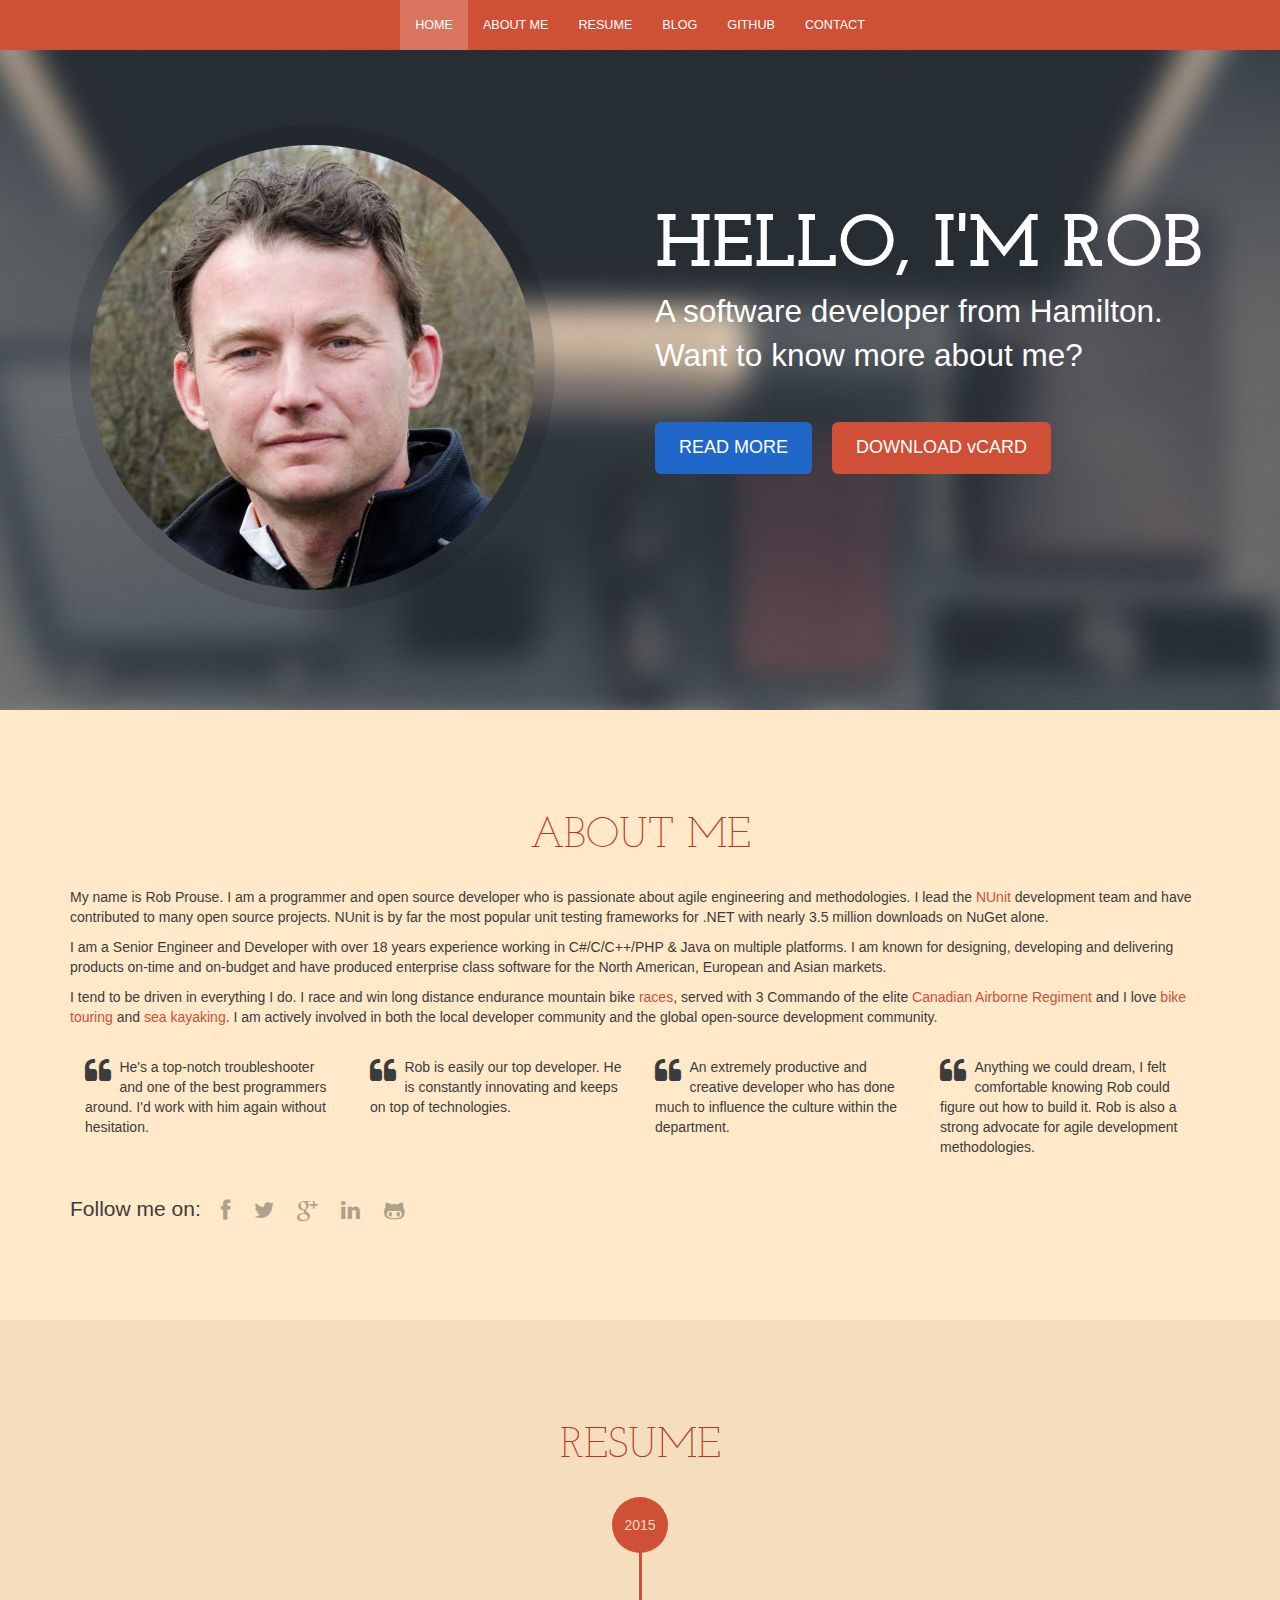
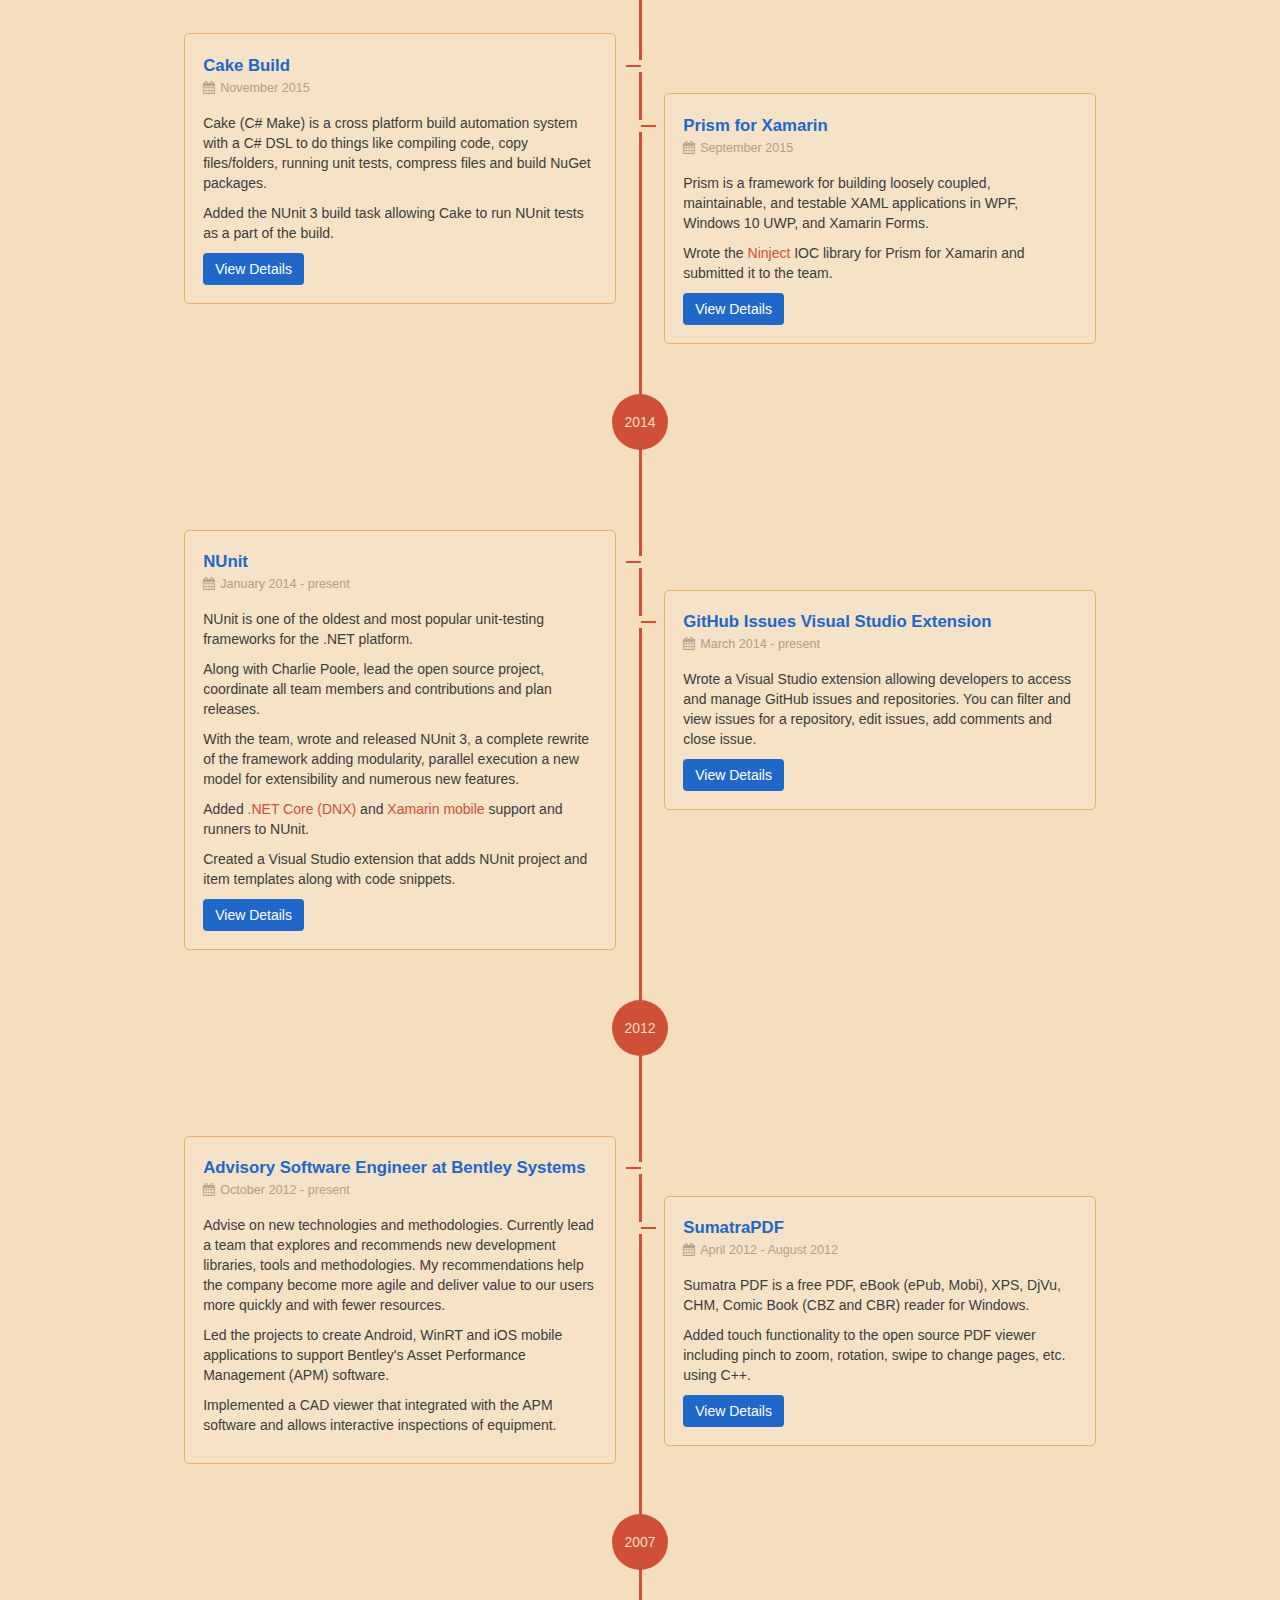
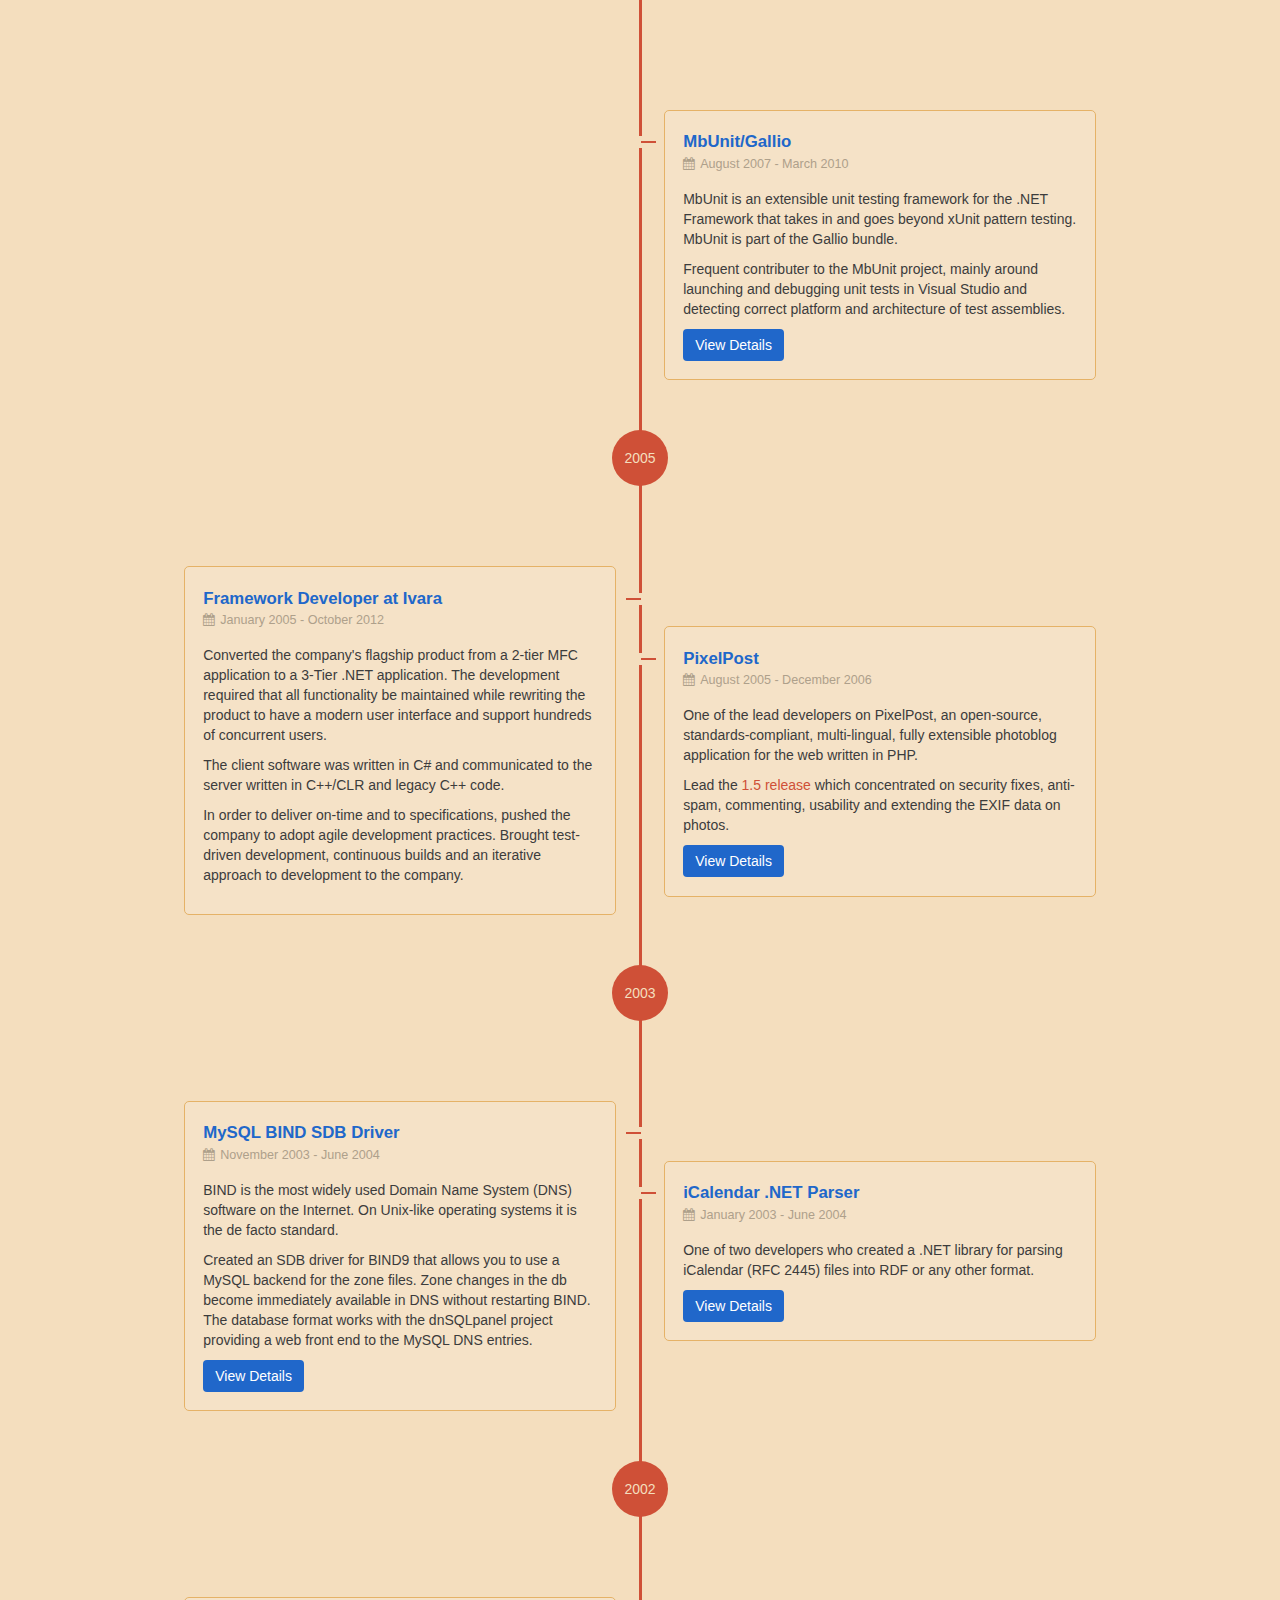
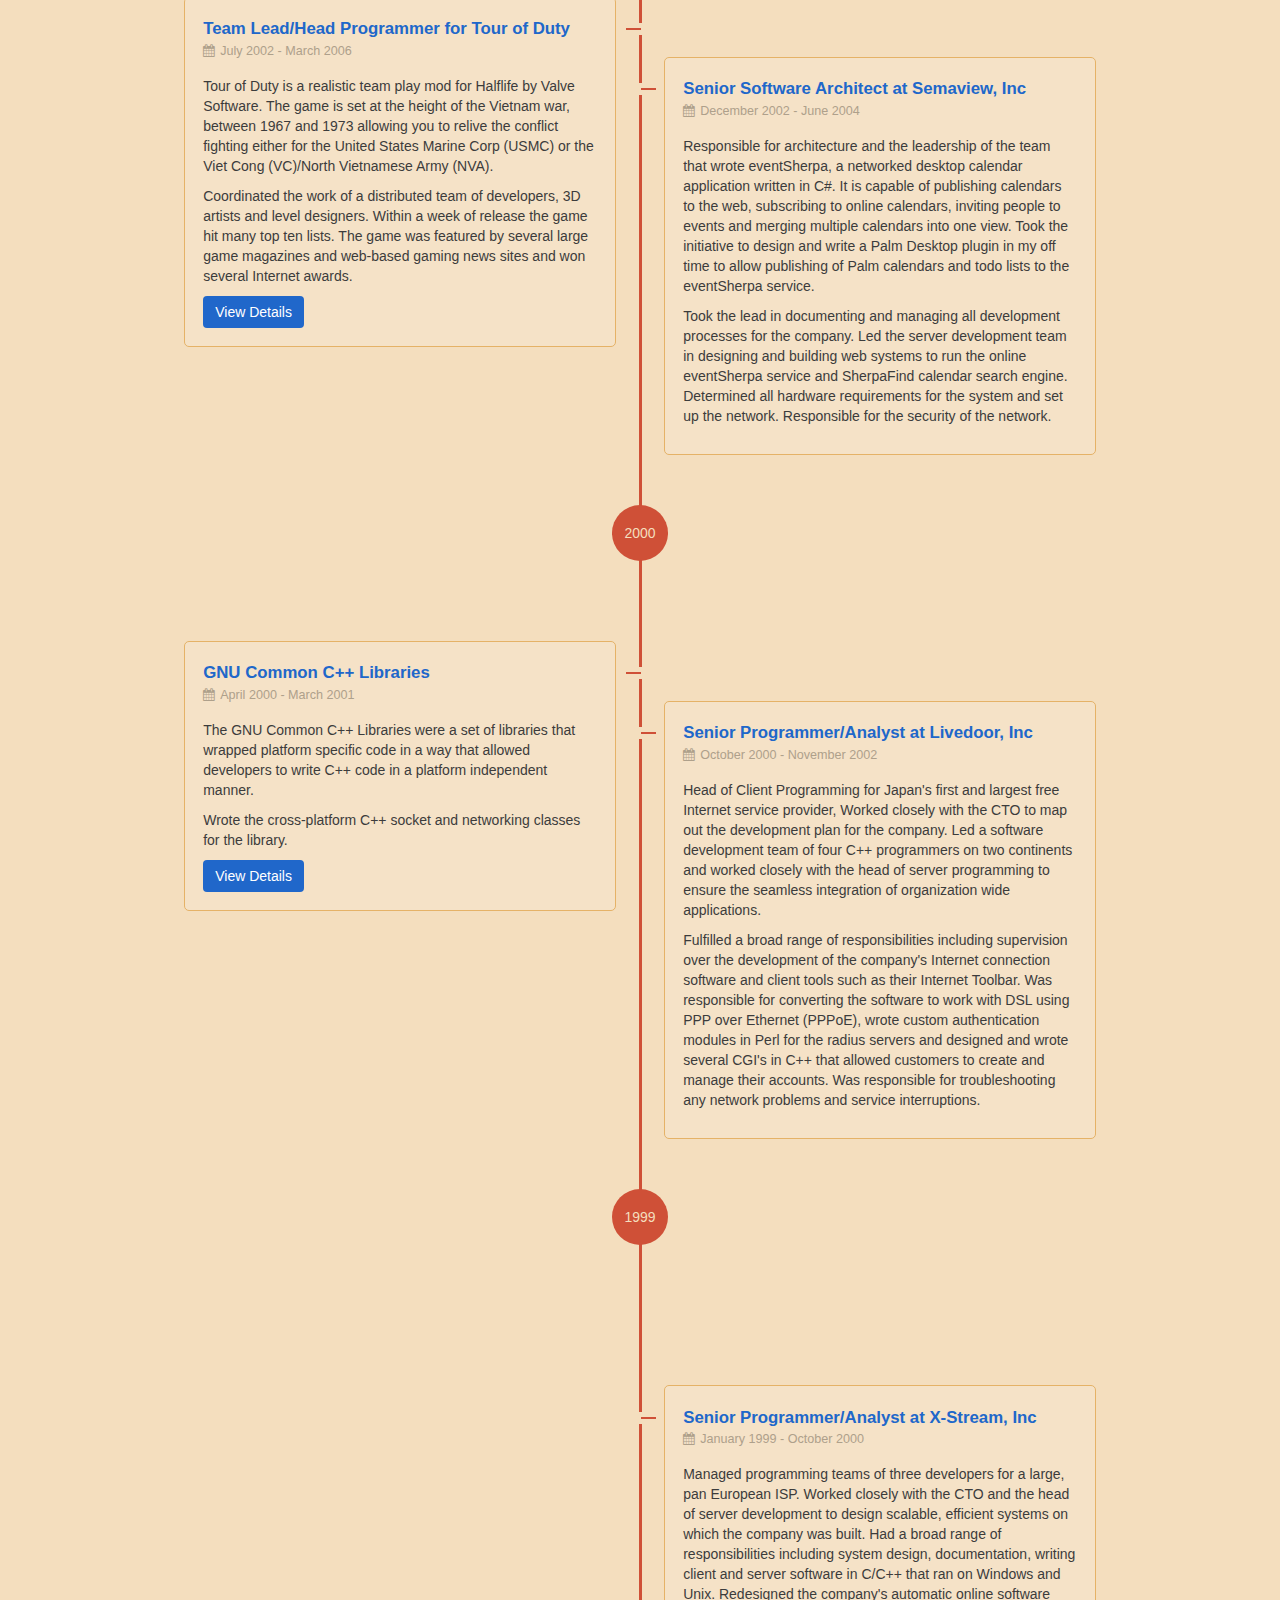
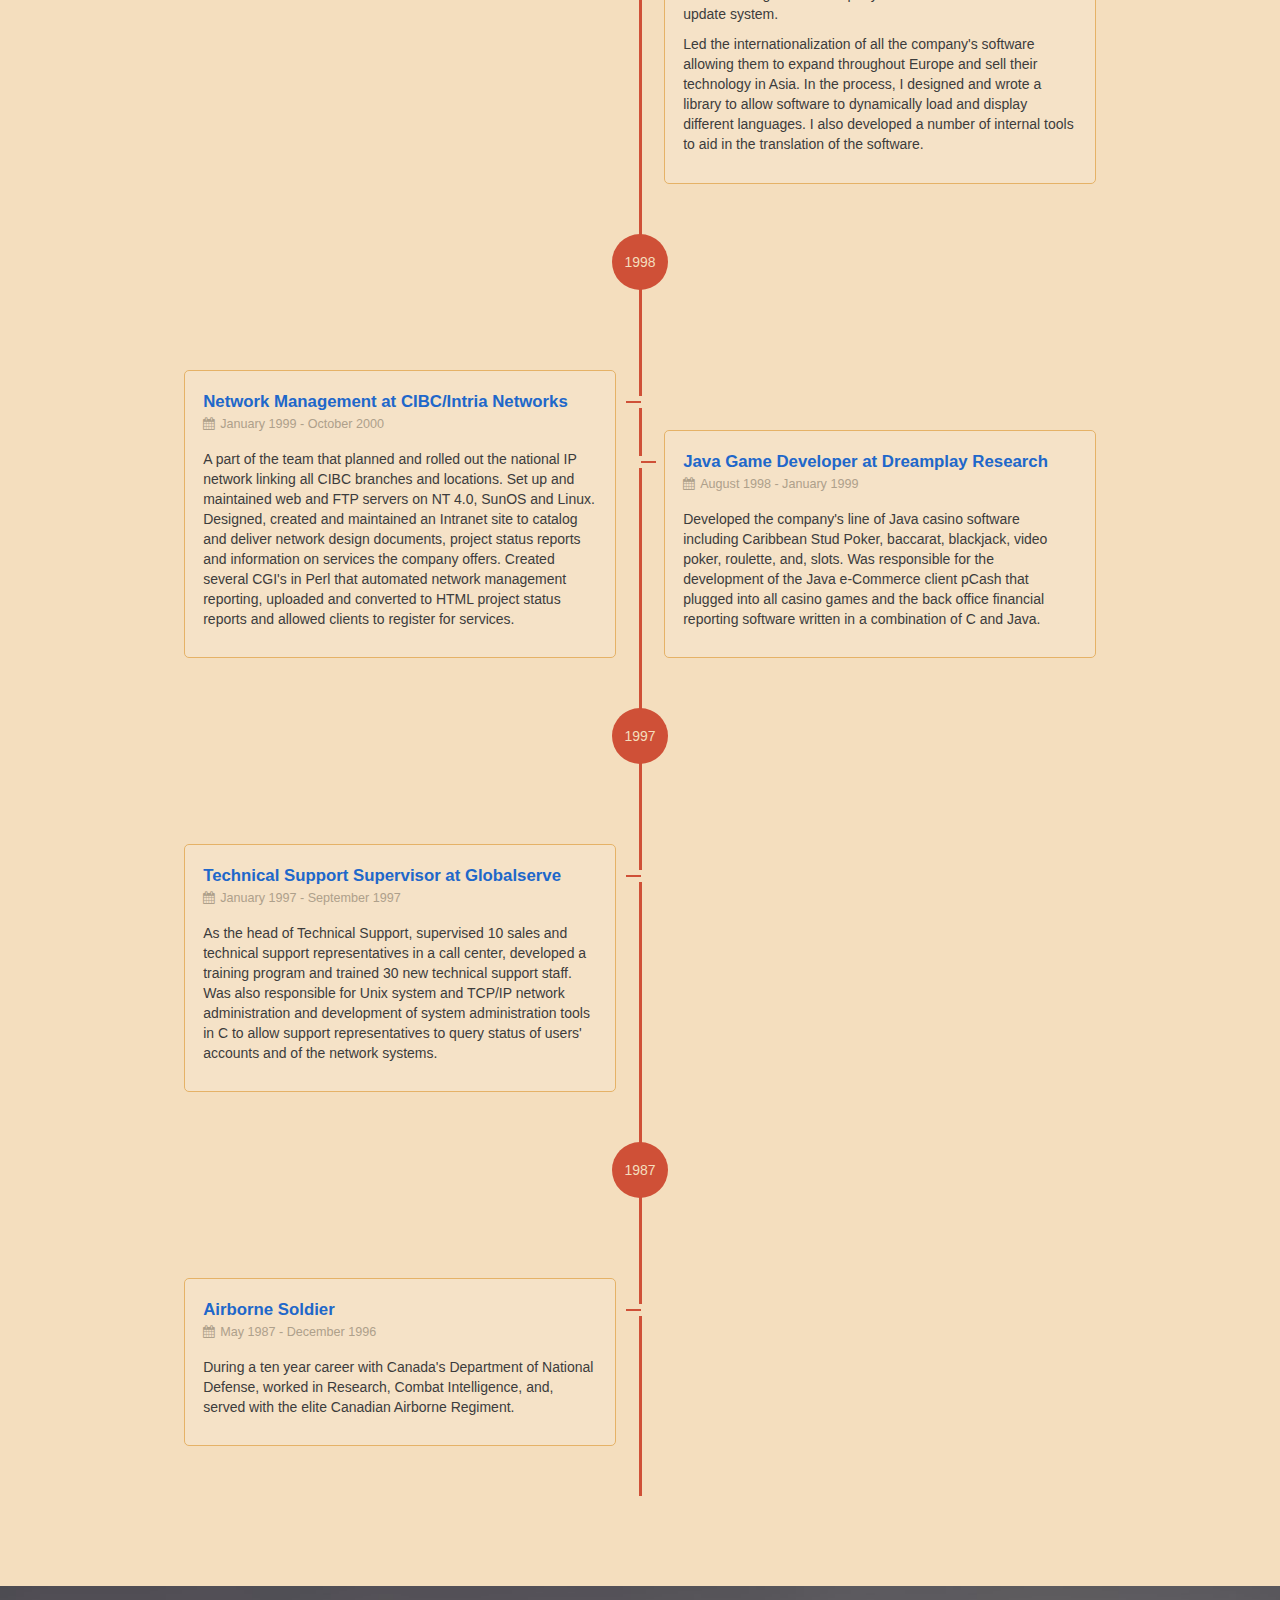
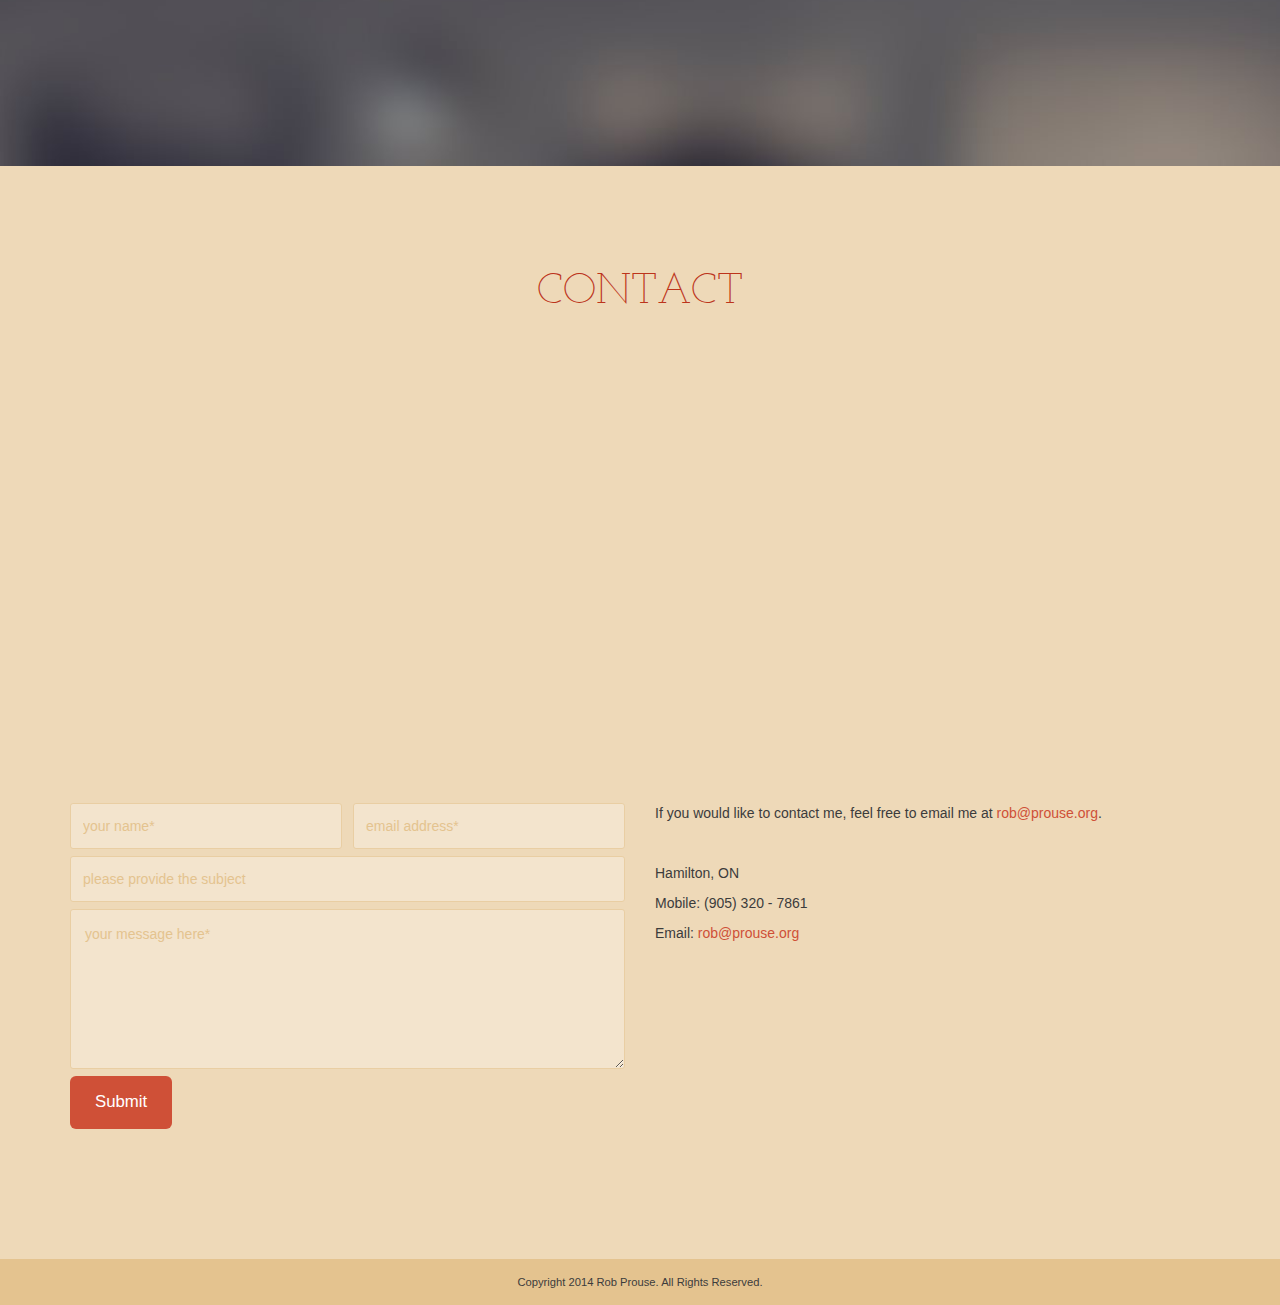
<file: index.html>
﻿<!DOCTYPE html>
<!--[if lt IE 7 ]><html class="ie ie6" lang="en" class="no-js"> <![endif]-->
<!--[if IE 7 ]><html class="ie ie7" lang="en" class="no-js"> <![endif]-->
<!--[if IE 8 ]><html class="ie ie8" lang="en" class="no-js"> <![endif]-->
<!--[if (gte IE 9)|!(IE)]><!--><html lang="en" class="no-js"> <!--<![endif]-->
<head>
  <title>Robert Prouse - Senior Software Engineer - Resum&eacute;</title>
	<meta charset="utf-8">
	<meta name="viewport" content="width=device-width, initial-scale=1.0">
  <meta name="author" content="Robert Prouse">
  <meta name="description" content="Resume for Robert Prouse, a Senior C#/C++ Developer/Architect/Analyst looking for challenging opportunities in the Hamilton Area of Southern Ontario.">
  <meta name="keywords" content="CV, Resume, curriculum vitae, architect, programmer, analyst, C, C++, C#, Ruby, Java, Unix, Shell, Scripts, HTML, SQL, PCs, Sun, Sparcs, RS/6000, Hubs, Routers, Switches, Solaris, SunOS, BDSi, AIX, Linux, Win95, WinNT, DOS, TCP/IP, IPX, Sendmail, Apache, IIS, DNS/BIND, Samba, SNMP, HP Openview, Concord Network Health, Oracle, MySQLWeb Developement, Internet, CGI, CGIs, Slakware, Hacker, Ontario, Canada, Oakville, Network, Design, Robert, Prouse, Seneca College, shareware, freeware, systems, analysis, windows">

	<!-- CSS -->
	<link href="assets/css/main.css" media="screen, projection" rel="stylesheet" type="text/css">

	<!-- HTML5 shim and Respond.js IE8 support of HTML5 elements and media queries -->
    <!--[if lt IE 9]>
      <script src="assets/js/html5shiv.js"></script>
      <script src="assets/js/respond.min.js"></script>
    <![endif]-->

    <!-- Fav and touch icons -->
    <link rel="apple-touch-icon-precomposed" sizes="144x144" href="assets/ico/apple-touch-icon-144-precomposed.png">
    <link rel="apple-touch-icon-precomposed" sizes="114x114" href="assets/ico/apple-touch-icon-114-precomposed.png">
    <link rel="apple-touch-icon-precomposed" sizes="72x72" href="assets/ico/apple-touch-icon-72-precomposed.png">
    <link rel="apple-touch-icon-precomposed" href="assets/ico/apple-touch-icon-57-precomposed.png">
    <link rel="shortcut icon" href="assets/ico/favicon.png">

</head>
<body data-spy="scroll" data-target="#main-nav">
	<!-- WRAPPER -->
	<div class="wrapper">
				
		<!-- main navigation -->
		<nav class="navbar navbar-default navbar-fixed-top" id="main-nav" role="navigation">
			<div class="container">
				<!-- brand and toggle -->
				<div class="navbar-header">
					<button type="button" class="navbar-toggle" data-toggle="collapse" data-target=".main-nav-collapse">
						<span class="sr-only">Toggle Navigation</span>
						<span class="icon-bar"></span>
						<span class="icon-bar"></span>
						<span class="icon-bar"></span>
					</button>					
				</div>

				<!-- navigation links -->
				<div class="collapse navbar-collapse main-nav-collapse">
					<ul class="nav navbar-nav">
            <li><a href="#header">HOME</a></li>
						<li><a href="#about-me">ABOUT ME</a></li>
						<li><a href="#resume">RESUME</a></li>
						<li><a href="http://www.alteridem.net">BLOG</a></li>
						<li><a href="https://github.com/rprouse">GITHUB</a></li>
						<li><a href="#contacts">CONTACT</a></li>
					</ul>
				</div>
			</div>
		</nav>
		<!-- end main navigation -->

		<!-- header -->
		<header class="jumbotron header" id="header">
			<div class="container">
				<div class="row">
					<div class="col-md-6 left">
						<div class="avatar">
							<img src="assets/img/profile-picture.jpg" class="img-responsive" alt="Profile Picture" />
						</div>
					</div>
					<div class="col-md-6 right">
						<h1 class="hide">Rob Prrouse</h1>
						<h2 class="heading">HELLO, I'M ROB</h2>
						<p>A software developer from Hamilton. Want to know more about me?</p>
						<a href="#about-me" class="btn btn-default btn-lg">READ MORE</a><a href="prouse.vcf" class="btn btn-primary btn-lg">DOWNLOAD vCARD</a>
					</div>
				</div>
			</div>
		</header>
		<!-- end header -->

		<!-- about-me -->
    <section class="section about-me" id="about-me">
      <div class="container">
        <h2 class="heading">ABOUT ME</h2>

        <p>My name is Rob Prouse. I am a programmer and open source developer who is passionate
          about agile engineering and methodologies. I lead the <a href="https://github.com/nunit">NUnit</a>
          development team and have contributed to many open source projects. NUnit is by far the most popular unit 
          testing frameworks for .NET with nearly 3.5 million downloads on NuGet alone. 
        </p>

        <p>I am a Senior Engineer and Developer with over 18 years experience working in C#/C/C++/PHP &amp; Java
          on multiple platforms. I am known for designing, developing and delivering
          products on-time and on-budget and have produced enterprise
          class software for the North American, European and Asian markets.</p>
        <p>I tend to be driven in everything I do. I race and win long distance endurance
          mountain bike <a href="http://chicoracing.com/results/24-hours-of-summer-solstice-08.html">races</a>, served
          with 3 Commando of the elite <a href="http://www.commando.org/">Canadian Airborne Regiment</a> and I love 
          <a href="http://www.prouse.org/bike-touring/">bike touring</a> and <a href="http://www.prouse.org/sea-kayaking/">sea kayaking</a>. I am actively involved in both the local developer community and the global open-source
          development community.</p>

        <div class="row interest">
          <div class="col-md-3">            
            <p><i class="icon-2x pull-left icon-quote-left"></i>He's a top-notch troubleshooter and one of the best programmers around. I'd work with him again without hesitation.</i></p>
          </div>
          <div class="col-md-3">
            <p><i class="icon-2x pull-left icon-quote-left"></i>Rob is easily our top developer. He is constantly innovating and keeps on top of technologies.</p>
          </div>
          <div class="col-md-3">
            <p><i class="icon-2x pull-left icon-quote-left"></i>An extremely productive and creative developer who has done much to influence the culture within the department.</p>
          </div>
          <div class="col-md-3">
            <p><i class="icon-2x pull-left icon-quote-left"></i>Anything we could dream, I felt comfortable knowing Rob could figure out how to build it. Rob is also a strong advocate for agile development methodologies.</p>
          </div>
        </div>

        <div class="social">
          <h3 class="sub-heading">Follow me on:</h3>
          <ul class="social-icons">
            <li><a href="https://www.facebook.com/robprouse"><i class="icon icon-facebook"></i></a></li>
            <li><a href="https://twitter.com/rprouse"><i class="icon icon-twitter"></i></a></li>
            <li><a href="https://plus.google.com/u/0/+RobProuse/posts"><i class="icon icon-google-plus"></i></a></li>
            <li><a href="http://www.linkedin.com/in/robprouse"><i class="icon icon-linkedin"></i></a></li>
            <li><a href="https://github.com/rprouse"><i class="icon icon-github-alt"></i></a></li>
          </ul>
        </div>
      </div>
    </section>
		<!-- end about-me -->

		<!-- resume -->
		<section class="section resume" id="resume">
			<div class="container">
				<h2 class="heading">RESUME</h2>
				<ul class="timeline">
					<li class="year">2015</li>
					<li class="event">
						<h3 class="heading">Cake Build</h3>
						<span class="month"><i class="icon icon-calendar"></i>November 2015</span>
					  <p>Cake (C# Make) is a cross platform build automation system with a C# DSL to do things like compiling code, copy files/folders, running unit tests, compress files and build NuGet packages.</p>
            <p>Added the NUnit 3 build task allowing Cake to run NUnit tests as a part of the build.</p>
            <a href="http://cakebuild.net/" class="btn btn-default">View Details</a>
					</li>
					<li class="event">
						<h3 class="heading">Prism for Xamarin</h3>
						<span class="month"><i class="icon icon-calendar"></i>September 2015</span>
					  <p>Prism is a framework for building loosely coupled, maintainable, and testable XAML applications in WPF, Windows 10 UWP, and Xamarin Forms.</p>
            <p>Wrote the <a href="http://www.ninject.org/">Ninject</a> IOC library for Prism for Xamarin and submitted it to the team.</p> 
            <a href="https://github.com/PrismLibrary/Prism" class="btn btn-default">View Details</a>
					</li>
          
					<li class="year">2014</li>
					<li class="event">
						<h3 class="heading">GitHub Issues Visual Studio Extension</h3>
						<span class="month"><i class="icon icon-calendar"></i>March 2014 - present</span>
					  <p>Wrote a Visual Studio extension allowing developers to access and manage GitHub issues and repositories. You can filter and view issues for a repository, edit issues, add comments and close issue.</p>
            <a href="https://visualstudiogallery.msdn.microsoft.com/e4ba5ebd-bcd5-4e20-8375-bb8cbdd71d7e" class="btn btn-default">View Details</a>
					</li>
					<li class="event">
						<h3 class="heading">NUnit</h3>
						<span class="month"><i class="icon icon-calendar"></i>January 2014 - present</span>
					  <p>NUnit is one of the oldest and most popular unit-testing frameworks for the .NET platform.</p>
            <p>Along with Charlie Poole, lead the open source project, coordinate all team members and contributions and plan releases.</a>
            <p>With the team, wrote and released NUnit 3, a complete rewrite of the framework adding modularity, parallel execution a new model for extensibility and numerous new features.</p>
            <p>Added <a href="https://github.com/dotnet/core">.NET Core (DNX)</a> and <a href="https://xamarin.com/">Xamarin mobile</a> support and runners to NUnit.</p>
            <p>Created a Visual Studio extension that adds NUnit project and item templates along with code snippets.</p>
            <a href="https://github.com/nunit" class="btn btn-default">View Details</a>
					</li>
          
					<li class="year">2012</li>
					<li class="event">
						<h3 class="heading">Advisory Software Engineer at Bentley Systems</h3>
						<span class="month"><i class="icon icon-calendar"></i>October 2012 - present</span>
            <p>Advise on new technologies and methodologies. Currently lead a team that explores and recommends new development libraries, tools and methodologies. My recommendations help the company become more agile and deliver value to our users more quickly and with fewer resources.</p>
						<p>Led the projects to create Android, WinRT and iOS mobile applications
            to support Bentley's Asset Performance Management (APM) software.</p>
            <p>Implemented a CAD viewer that integrated with the APM software and allows interactive inspections of equipment.</p>
					</li>
          <li class="event">
            <h3 class="heading">SumatraPDF</h3>
            <span class="month"><i class="icon icon-calendar"></i>April 2012 - August 2012</span>
            <p>Sumatra PDF is a free PDF, eBook (ePub, Mobi), XPS, DjVu, CHM, Comic Book (CBZ and CBR) reader for Windows.</p>
            <p>Added touch functionality to the open source PDF viewer including pinch to zoom, rotation, swipe to change pages, etc. using C++.</p>
            <a href="https://code.google.com/p/sumatrapdf/" class="btn btn-default">View Details</a>
          </li>
          
          <li class="year">2007</li>
          <li class="event">
            <h3 class="heading">MbUnit/Gallio</h3>
            <span class="month"><i class="icon icon-calendar"></i>August 2007 - March 2010</span>
            <p>MbUnit is an extensible unit testing framework for the .NET Framework that takes in and goes beyond xUnit pattern testing. MbUnit is part of the Gallio bundle.</p>
            <p>Frequent contributer to the MbUnit project, mainly around launching and debugging unit tests in Visual Studio and detecting correct platform and architecture of test assemblies.</p>
            <a href="https://code.google.com/p/mb-unit/" class="btn btn-default">View Details</a>
          </li>
          
          <li class="year">2005</li>
          <li class="event">
            <h3 class="heading">PixelPost</h3>
            <span class="month"><i class="icon icon-calendar"></i>August 2005 - December 2006</span>
            <p>One of the lead developers on PixelPost, an open-source, standards-compliant, multi-lingual, fully extensible photoblog application for the web written in PHP.</p>
            <p>Lead the <a href="http://www.pixelpost.org/docs/Main/Changelog">1.5 release</a> which concentrated on security fixes, anti-spam, commenting, usability and extending the EXIF data on photos.</p>
            <a href="http://www.pixelpost.org/" class="btn btn-default">View Details</a>
          </li>
          <li class="event">
            <h3 class="heading">Framework Developer at Ivara</h3>
            <span class="month"><i class="icon icon-calendar"></i>January 2005 - October 2012</span>
            <p>Converted the company's flagship product from a 2-tier MFC application to
              a 3-Tier .NET application. The development required that all functionality be maintained while rewriting the
              product to have a modern user interface and support hundreds of concurrent users.</p>
            <p>The client software was written in C# and communicated to the server written in C++/CLR and legacy C++ code.</p>
            <p>In order to deliver on-time and to specifications, pushed the company to adopt agile development practices.
              Brought test-driven development, continuous builds and an iterative approach to development to the company.</p>
          </li>
          
          <li class="year">2003</li>
          <li class="event">
            <h3 class="heading">MySQL BIND SDB Driver</h3>
            <span class="month"><i class="icon icon-calendar"></i>November 2003 - June 2004</span>
            <p>BIND is the most widely used Domain Name System (DNS) software on the Internet. On Unix-like operating systems it is the de facto standard.</p>
            <p>Created an SDB driver for BIND9 that allows you to use a MySQL backend for the zone files. Zone changes in the db become immediately available in DNS without restarting BIND. The database format works with the dnSQLpanel project providing a web front end to the MySQL DNS entries.</p>
            <a href="http://sourceforge.net/projects/mysql-bind/" class="btn btn-default">View Details</a>
          </li>
          <li class="event">
            <h3 class="heading">iCalendar .NET Parser</h3>
            <span class="month"><i class="icon icon-calendar"></i>January 2003 - June 2004</span>
            <p>One of two developers who created a .NET library for parsing iCalendar (RFC 2445) files 
            into RDF or any other format.</p>
            <a href="http://sourceforge.net/projects/icalparser/" class="btn btn-default">View Details</a>
          </li>
          
          <li class="year">2002</li>
					<li class="event">
						<h3 class="heading">Senior Software Architect at Semaview, Inc</h3>
						<span class="month"><i class="icon icon-calendar"></i>December 2002 - June 2004</span>
						<p>Responsible for architecture and the leadership of the team that wrote eventSherpa, a networked desktop calendar application written in C#. It is capable of publishing calendars to the web, subscribing to online calendars, inviting people to events and merging multiple calendars into one view. Took the initiative to design and write a Palm Desktop plugin in my off time to allow publishing of Palm calendars and todo lists to the eventSherpa service.</p>
					  <p>Took the lead in documenting and managing all development processes for the company. Led the server development team in designing and building web systems to run the online eventSherpa service and SherpaFind calendar search engine. Determined all hardware requirements for the system and set up the network. Responsible for the security of the network.</p>
			    <!--
			    <figure>
			      <img src="assets/img/skills.png" alt="Skills" />
			    </figure>						
          -->
			    </li>
          <li class="event">
            <h3 class="heading">Team Lead/Head Programmer for Tour of Duty</h3>
            <span class="month"><i class="icon icon-calendar"></i>July 2002 - March 2006</span>
            <p>Tour of Duty is a realistic team play mod for Halflife by Valve Software. The game is set at the height of the Vietnam war, between 1967 and 1973 allowing you to relive the conflict fighting either for the United States Marine Corp (USMC) or the Viet Cong (VC)/North Vietnamese Army (NVA).</p>
            <p>Coordinated the work of a distributed team of developers, 3D artists and level designers.
              Within a week of release the game hit many top ten lists.  The game was featured
              by several large game magazines and web-based gaming news sites and won several
              Internet awards.
            </p>
            <a href="http://www.moddb.com/mods/tour-of-duty" class="btn btn-default">View Details</a>
          </li>
					<li class="year">2000</li>
          <li class="event">
            <h3 class="heading">GNU Common C++ Libraries</h3>
            <span class="month"><i class="icon icon-calendar"></i>April 2000 - March 2001</span>
            <p>The GNU Common C++ Libraries were a set of libraries that wrapped platform specific code in a way that allowed developers to write C++ code in a platform independent manner.</p>
            <p>Wrote the cross-platform C++ socket and networking classes for the library.</p>
            <a href="http://sourceforge.net/projects/cplusplus/" class="btn btn-default">View Details</a>
          </li>
					<li class="event">
						<h3 class="heading">Senior Programmer/Analyst at Livedoor, Inc</h3>
						<span class="month"><i class="icon icon-calendar"></i>October 2000 - November 2002</span>
						<p>Head of Client Programming for Japan's first and largest free Internet service provider, Worked closely with the CTO to map out the development plan for the company. Led a software development team of four C++ programmers on two continents and worked closely with the head of server programming to ensure the seamless integration of organization wide applications.</p>
					  <p>Fulfilled a broad range of responsibilities including supervision over the development of the company's Internet connection software and client tools such as their Internet Toolbar. Was responsible for converting the software to work with DSL using PPP over Ethernet (PPPoE), wrote custom authentication modules in Perl for the radius servers and designed and wrote several CGI's in C++ that allowed customers to create and manage their accounts. Was responsible for troubleshooting any network problems and service interruptions.</p>
					</li>
          <li class="year">1999</li>
          <li class="event">
            <h3 class="heading">Senior Programmer/Analyst at X-Stream, Inc</h3>
            <span class="month"><i class="icon icon-calendar"></i>January 1999 - October 2000</span>
            <p>Managed programming teams of three developers for a large, pan European ISP. Worked closely with the CTO and the head of server development to design scalable, efficient systems on which the company was built. Had a broad range of responsibilities including system design, documentation, writing client and server software in C/C++ that ran on Windows and Unix. Redesigned the company's automatic online software update system.</p>
            <p>Led the internationalization of all the company's software allowing them to expand throughout Europe and sell their technology in Asia. In the process, I designed and wrote a library to allow software to dynamically load and display different languages. I also developed a number of internal tools to aid in the translation of the software.</p>
          </li>
          <li class="year">1998</li>
          <li class="event">
            <h3 class="heading">Java Game Developer at Dreamplay Research</h3>
            <span class="month"><i class="icon icon-calendar"></i>August 1998 - January 1999</span>
            <p>Developed the company's line of Java casino software including Caribbean Stud Poker, baccarat, blackjack, video poker, roulette, and, slots. Was responsible for the development of the Java e-Commerce client pCash that plugged into all casino games and the back office financial reporting software written in a combination of C and Java.</p>
          </li>
          <li class="event">
            <h3 class="heading">Network Management at CIBC/Intria Networks</h3>
            <span class="month"><i class="icon icon-calendar"></i>January 1999 - October 2000</span>
            <p>A part of the team that planned and rolled out the national IP network linking all CIBC branches and locations. Set up and maintained web and FTP servers on NT 4.0, SunOS and Linux. Designed, created and maintained an Intranet site to catalog and deliver network design documents, project status reports and information on services the company offers. Created several CGI's in Perl that automated network management reporting, uploaded and converted to HTML project status reports and allowed clients to register for services.</p>
          </li>
          <li class="year">1997</li>
          <li class="event">
            <h3 class="heading">Technical Support Supervisor at Globalserve</h3>
            <span class="month"><i class="icon icon-calendar"></i>January 1997 - September 1997</span>
            <p>As the head of Technical Support, supervised 10 sales and technical support representatives in a call center, developed a training program and trained 30 new technical support staff. Was also responsible for Unix system and TCP/IP network administration and development of system administration tools in C to allow support representatives to query status of users' accounts and of the network systems.</p>
          </li>
          <li class="year">1987</li>
          <li class="event">
            <h3 class="heading">Airborne Soldier</h3>
            <span class="month"><i class="icon icon-calendar"></i>May 1987 - December 1996</span>
            <p>During a ten year career with Canada's Department of National Defense, worked in Research, Combat Intelligence, and, served with the elite Canadian Airborne Regiment.</p>
          </li>
				</ul>

			</div>
		</section>
		<!-- end resume -->

		<!-- projects -->
    <section class="section projects" id="projects">
      <div class="container">
        <!--
        <h2 class="heading">PROJECTS</h2>
        <p></p>

          <div class="row project-list">
            <ul class="project-grid project-effect-shrink">
              <li class="col-md-6">
                <figure>
                  <img src="assets/img/projects/tod9.jpg" alt="Tour of Duty" />
                  <figcaption>
                    <div class="project-item-info">
                      <h3 class="sub-heading">Tour of Duty</h3>
                      <p>Tour of Duty is a realistic team play mod for Halflife by Valve Software. The game is set at the height of the Vietnam war, between 1967 and 1973 allowing you to relive the conflict fighting either for the United States Marine Corp (USMC) or the Viet Cong (VC)/North Vietnamese Army (NVA).</p>
                      <a href="http://www.moddb.com/mods/tour-of-duty" class="btn btn-default">View Details</a>
                    </div>
                  </figcaption>
                </figure>
              </li>
              <li class="col-md-6">
                <figure>
                  <img src="assets/img/projects/gpsplot.gif" alt="GPS Plot" />
                  <figcaption>
                    <div class="project-item-info">
                      <h3 class="sub-heading">GPS Plot</h3>
                      <p>An freeware application for uploading and downloading routes, track and waypoints from your GPS and viewing them on a map.</p>
                    </div>
                  </figcaption>
                </figure>
              </li>
            </ul>
          </div>
          -->
      </div>
    </section>
		<!-- end projects -->

		<!-- contacts -->
		<section class="section contacts" id="contacts">
			<div class="container">
				<h2 class="heading">CONTACT</h2>
				<p></p>
				<div class="row google-map">
					<div class="map-canvas"></div>
				</div>
				<div class="row contact-address">
					<div class="col-md-6">
						<div class="contact-form margin-bottom">
							<div class="alert"></div>
							<form method="post">   
	                        	<label for="name">Name:</label>
								<input type="text" id="name" name="name" value="" placeholder="your name*" required="required" data-val="true" data-placement="bottom">
								<label for="email">Email:</label>
								<input type="email" id="email" name="email" value="" placeholder="email address*" required="required" data-rule-email="true" data-val="true" data-placement="bottom">  
								<label for="subject">Subject:</label>
								<input type="text" id="subject" name="subject" value="" placeholder="please provide the subject">  
								<label for="message">Message:</label>
								<textarea id="message" name="message" placeholder="your message here*" required="required" data-val="true" data-placement="bottom"></textarea>  
								<input type="submit" value="Submit" class="btn btn-primary btn-lg" id="submit-button">
								<input type="hidden" name="msg-submitted" id="msg-submitted" value="true"> 
							</form>						
						</div>
					</div>

					<div class="col-md-6">
						<p>If you would like to contact me, feel free to email me at <a href="mailto:rob@prouse.org">rob@prouse.org</a>.</p>
						<div class="address-lines">
							<p>Hamilton, ON</p>
							<p>Mobile: (905) 320 - 7861</p>
							<p>Email: <a href="mailto:rob@prouse.org">rob@prouse.org</a></p>
						</div>
					</div>
				</div>
			</div>	
		</section>
		<!-- end contacts -->

		<!-- footer -->
		<footer class="footer">
			<p>Copyright 2014 Rob Prouse. All Rights Reserved.</p>
		</footer>
		<!-- end footer -->

	</div>
	<!-- END WRAPPER -->

	<!-- Javascript -->
	<script type="text/javascript" src="assets/js/jquery-1.7.2.min.js"></script>
	<script type="text/javascript" src="assets/js/bootstrap.min.js"></script>
	<script type="text/javascript" src="assets/js/modernizr.js"></script>
	<script type="text/javascript" src="http://maps.google.com/maps/api/js?sensor=true"></script>
	<script type="text/javascript" src="assets/js/jquery.ui.map.full.min.js?ver=3.0"></script>
	<script type="text/javascript" src="assets/js/jquery.scrollTo-1.4.3.1-min.js"></script>
	<script type="text/javascript" src="assets/js/jquery.localscroll-1.2.7-min.js"></script>	
  <script type="text/javascript" src="assets/js/main.js"></script>
  <script>
  (function (i, s, o, g, r, a, m) {
      i['GoogleAnalyticsObject'] = r; i[r] = i[r] || function () {
        (i[r].q = i[r].q || []).push(arguments)
      }, i[r].l = 1 * new Date(); a = s.createElement(o),
      m = s.getElementsByTagName(o)[0]; a.async = 1; a.src = g; m.parentNode.insertBefore(a, m)
    })(window, document, 'script', '//www.google-analytics.com/analytics.js', 'ga');

    ga('create', 'UA-7904234-8', 'prouse.org');
    ga('send', 'pageview');
  </script>
</body>
</html>
</file>
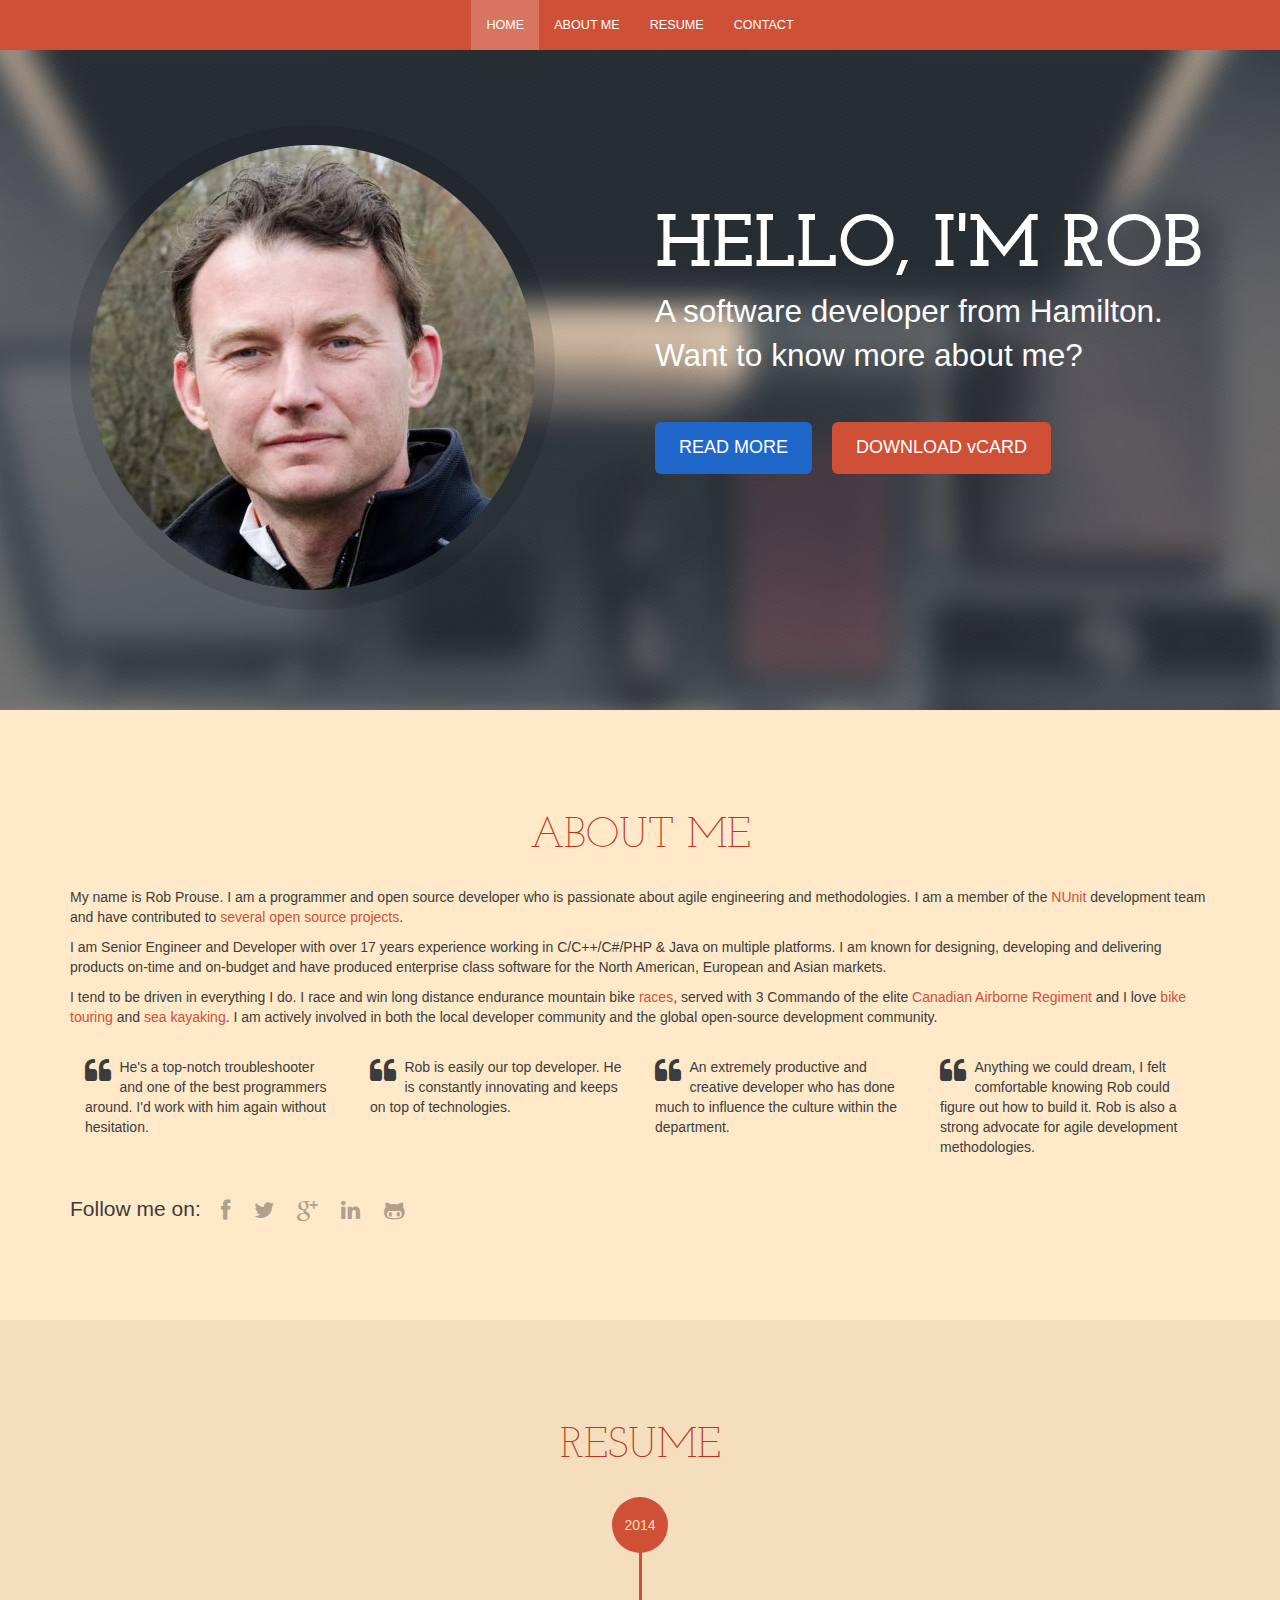
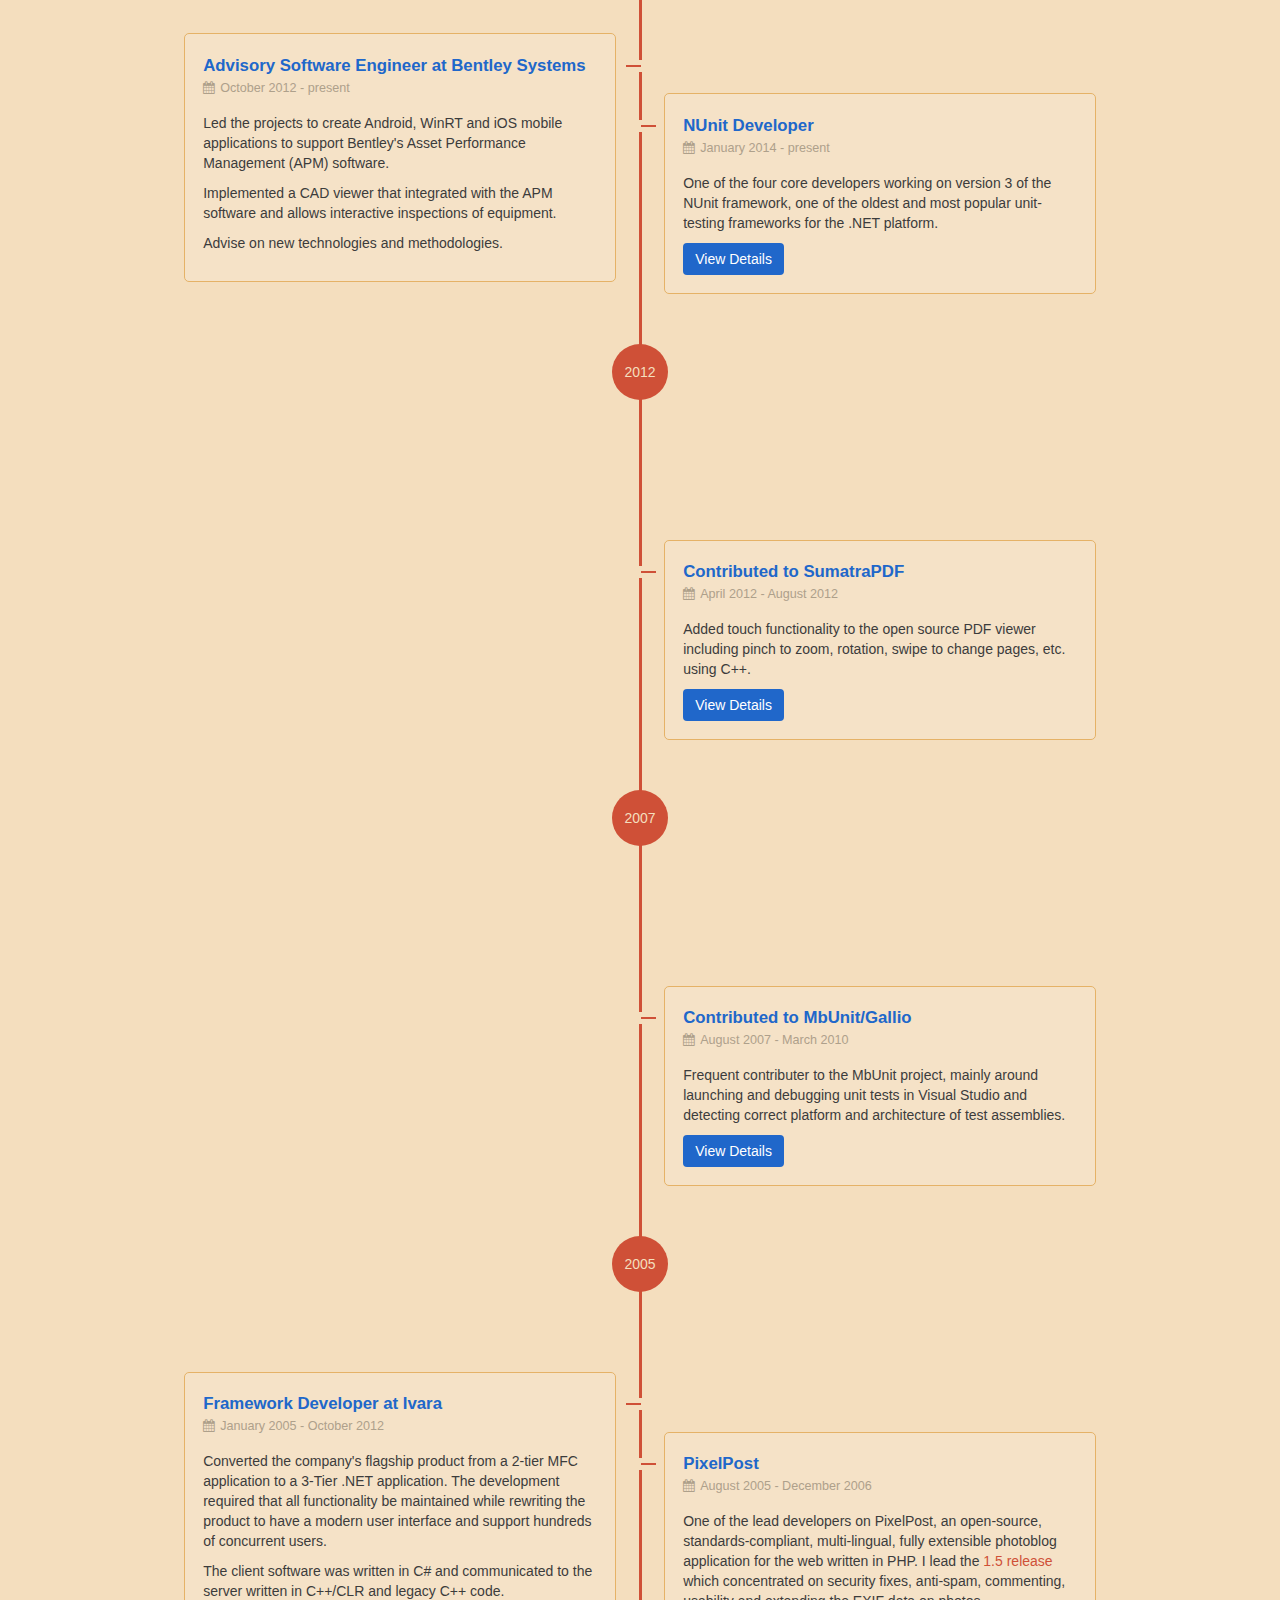
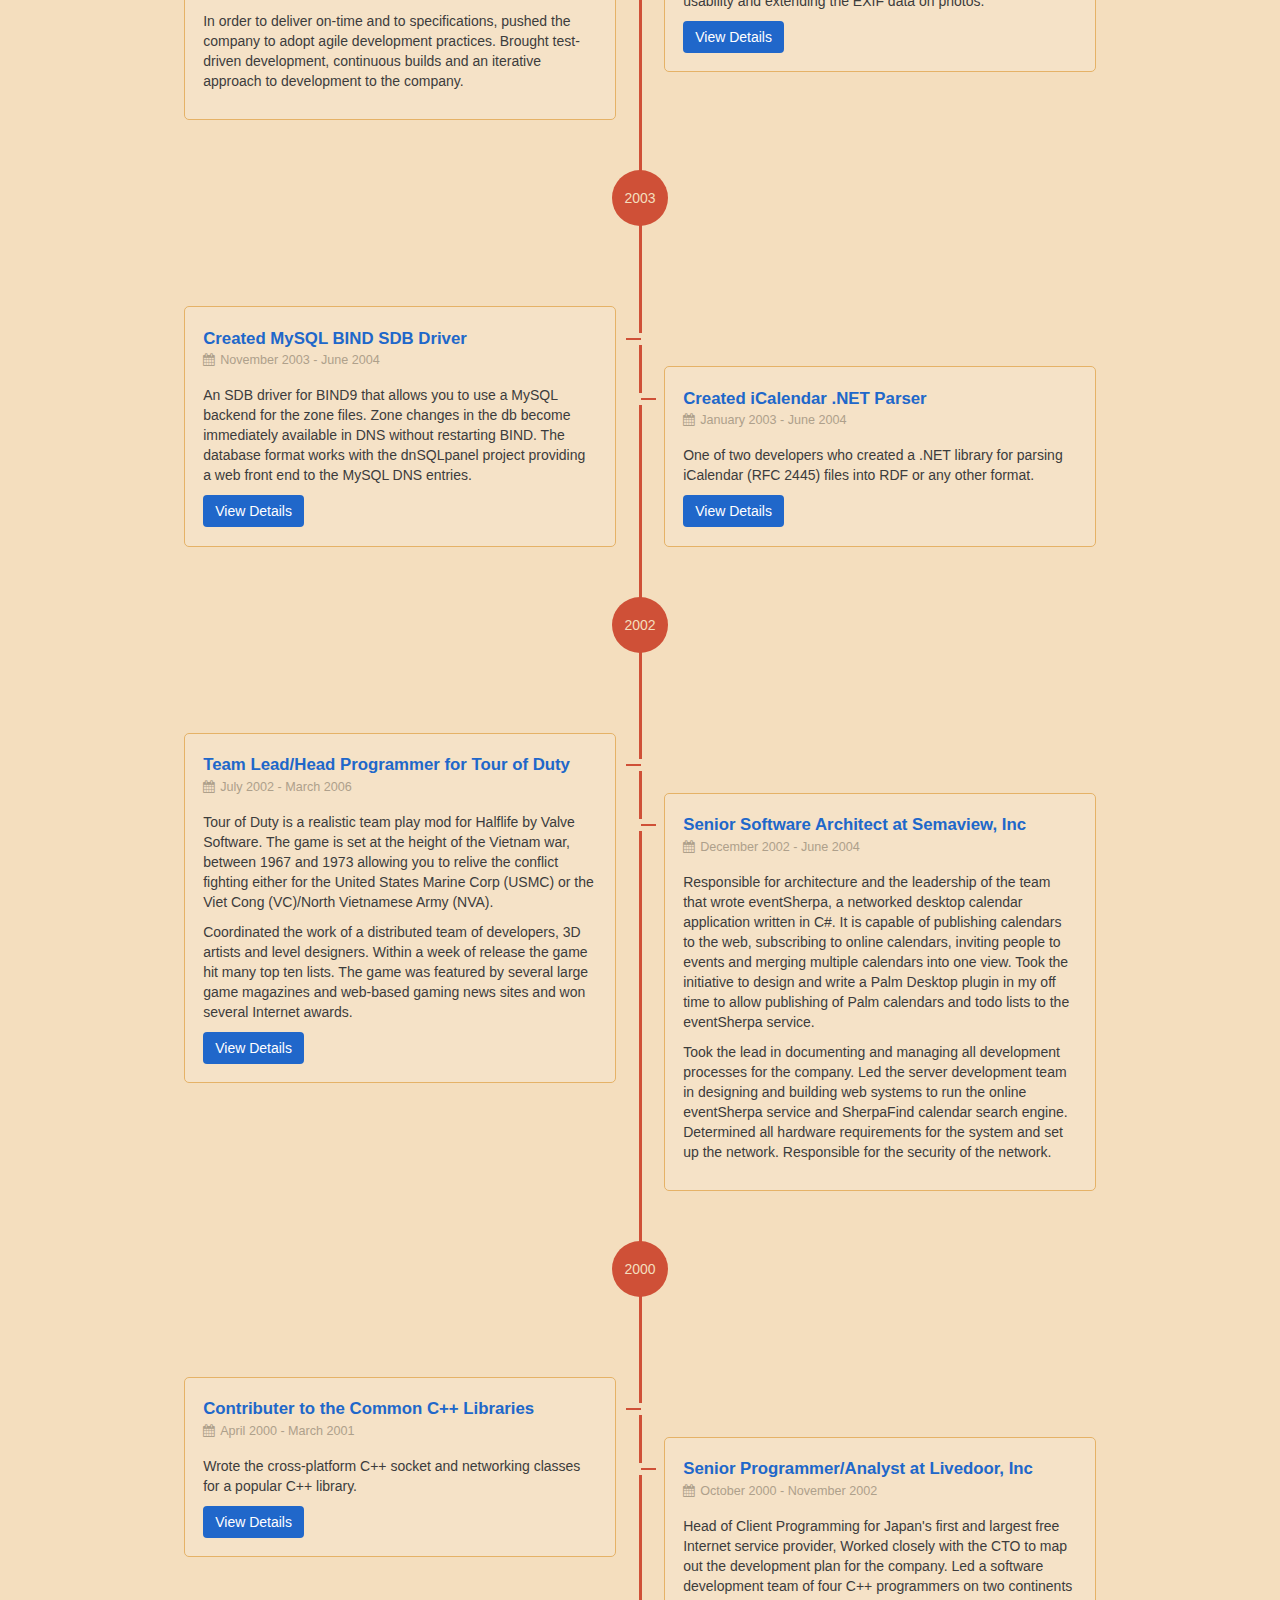
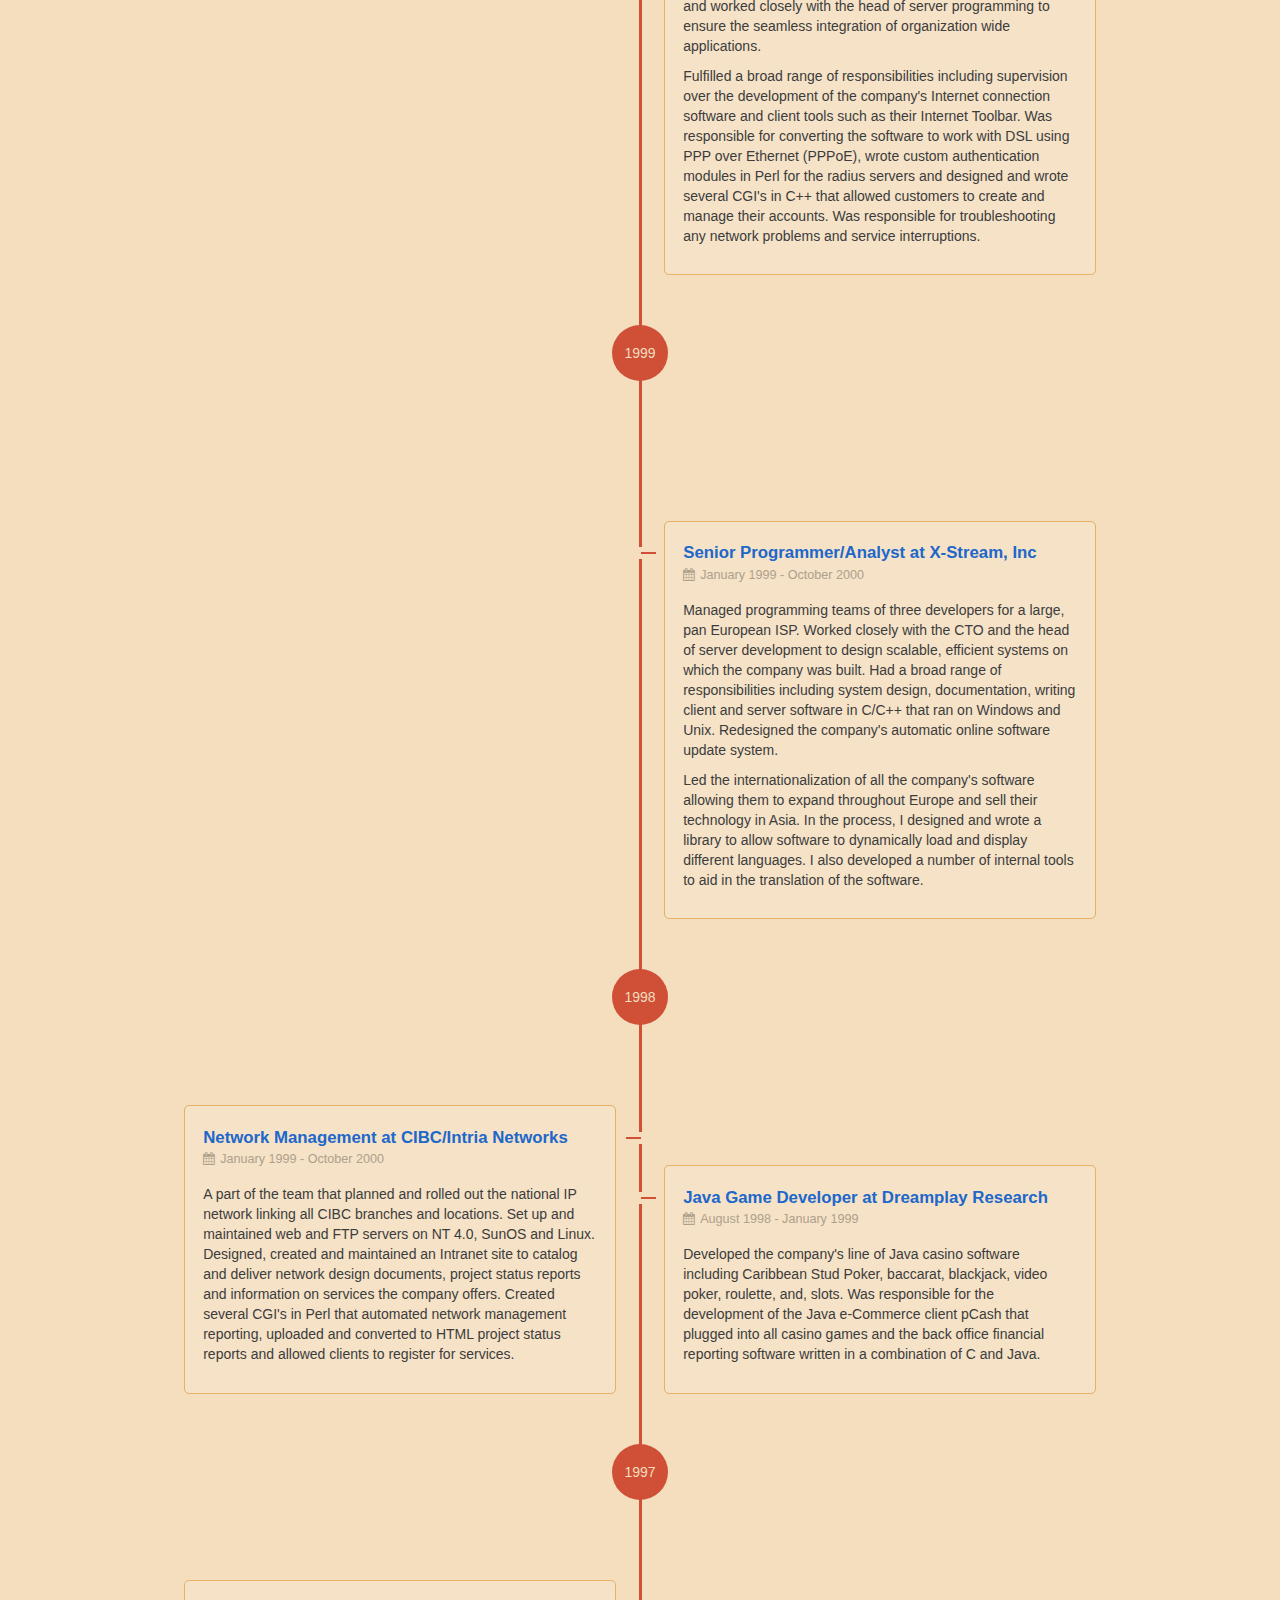
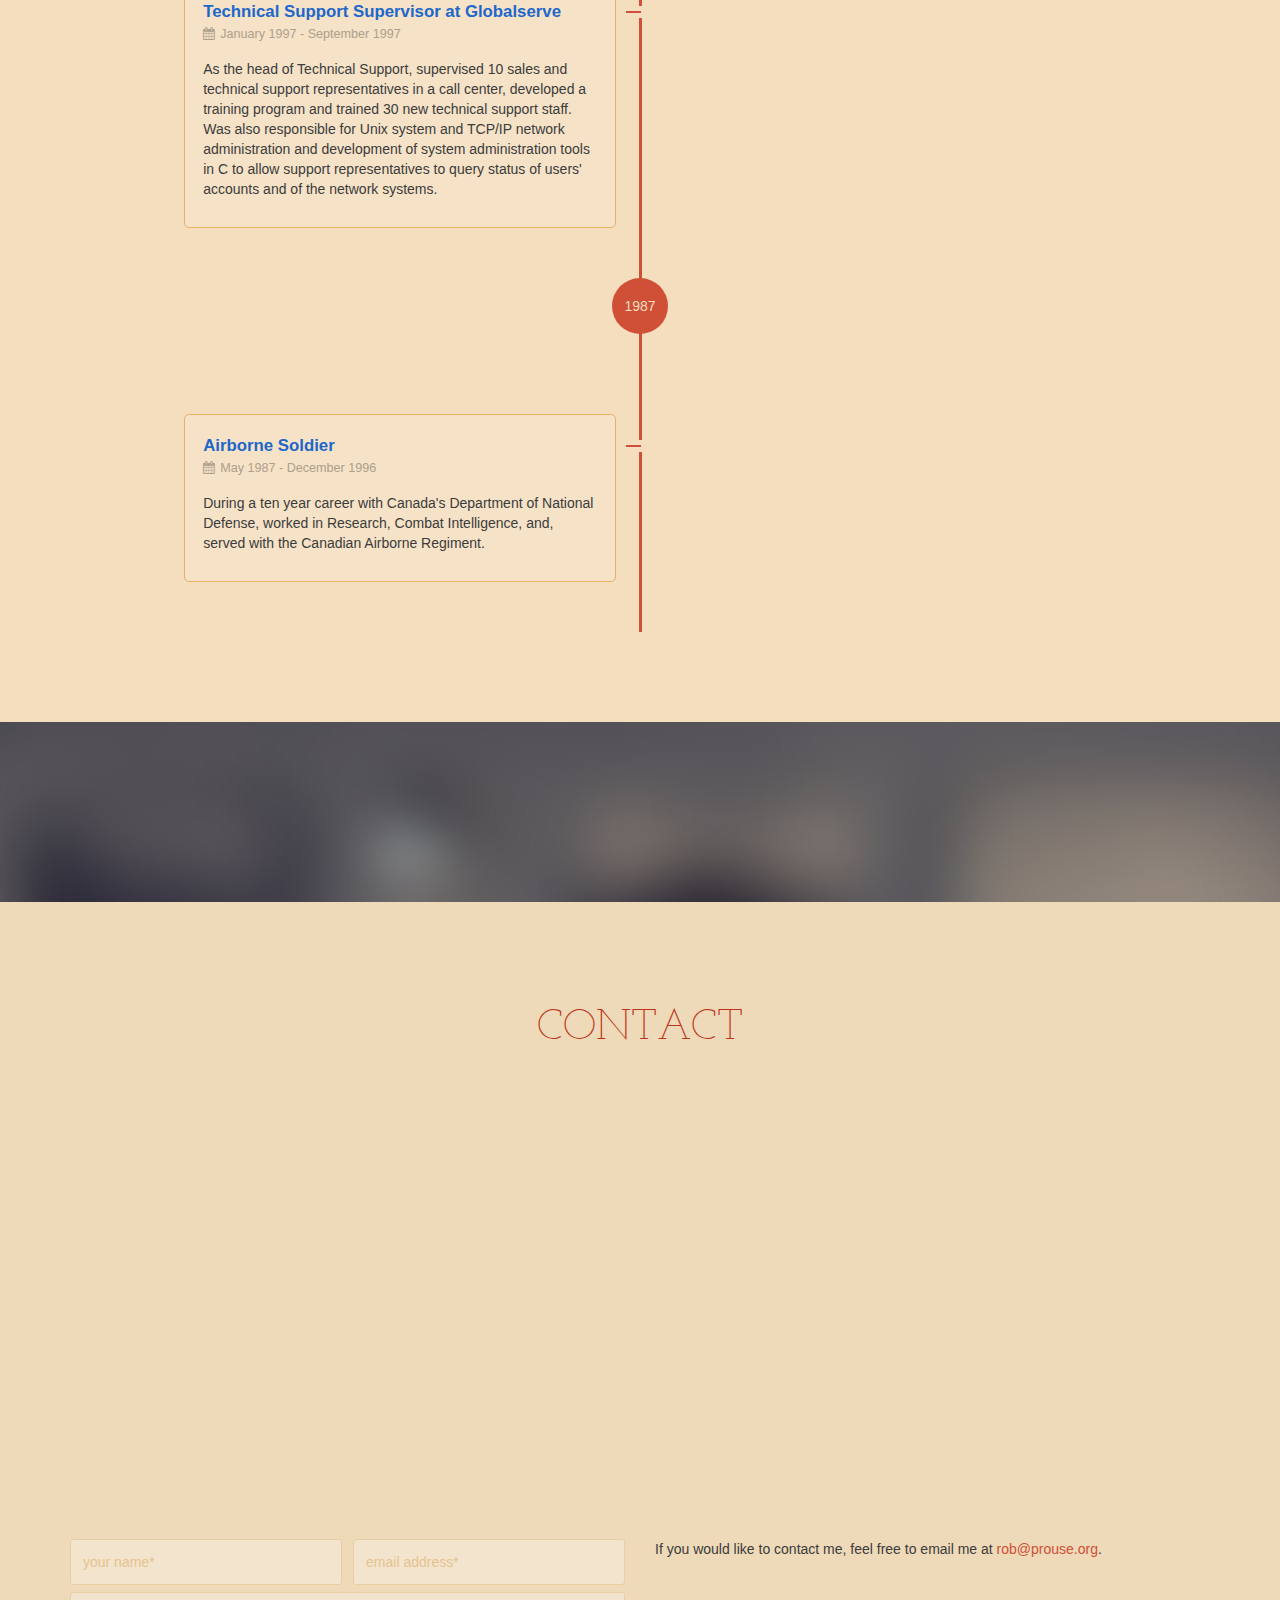
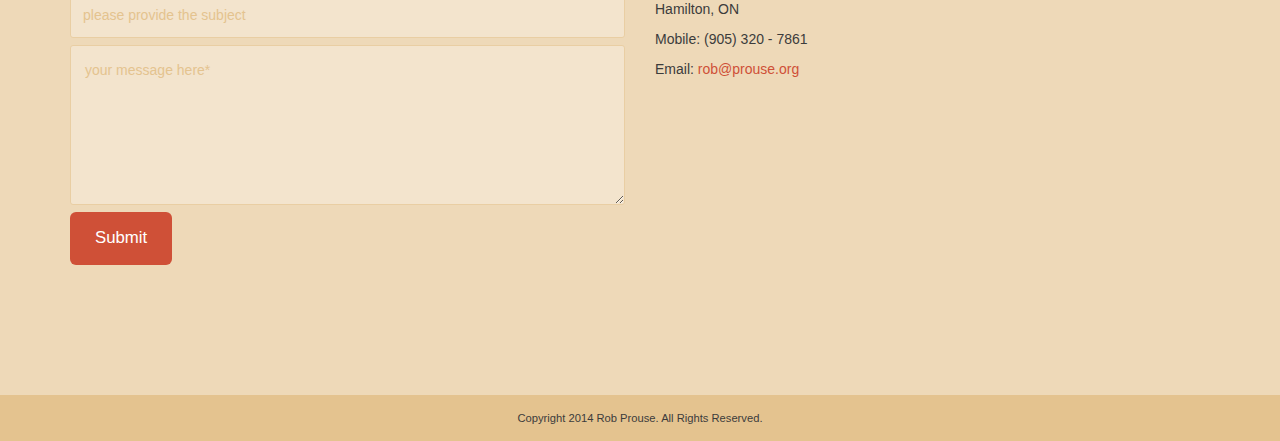
<file: Resume/index.html>
﻿<!DOCTYPE html>
<!--[if lt IE 7 ]><html class="ie ie6" lang="en" class="no-js"> <![endif]-->
<!--[if IE 7 ]><html class="ie ie7" lang="en" class="no-js"> <![endif]-->
<!--[if IE 8 ]><html class="ie ie8" lang="en" class="no-js"> <![endif]-->
<!--[if (gte IE 9)|!(IE)]><!--><html lang="en" class="no-js"> <!--<![endif]-->
<head>
  <title>Robert Prouse - Senior Software Engineer - Resum&eacute;</title>
	<meta charset="utf-8">
	<meta name="viewport" content="width=device-width, initial-scale=1.0">
  <meta name="author" content="Robert Prouse">
  <meta name="description" content="Resume for Robert Prouse, a Senior C#/C++ Developer/Architect/Analyst looking for challenging opportunities in the Hamilton Area of Southern Ontario.">
  <meta name="keywords" content="CV, Resume, curriculum vitae, architect, programmer, analyst, C, C++, C#, Ruby, Java, Unix, Shell, Scripts, HTML, SQL, PCs, Sun, Sparcs, RS/6000, Hubs, Routers, Switches, Solaris, SunOS, BDSi, AIX, Linux, Win95, WinNT, DOS, TCP/IP, IPX, Sendmail, Apache, IIS, DNS/BIND, Samba, SNMP, HP Openview, Concord Network Health, Oracle, MySQLWeb Developement, Internet, CGI, CGIs, Slakware, Hacker, Ontario, Canada, Oakville, Network, Design, Robert, Prouse, Seneca College, shareware, freeware, systems, analysis, windows">

	<!-- CSS -->
	<link href="assets/css/main.css" media="screen, projection" rel="stylesheet" type="text/css">

	<!-- HTML5 shim and Respond.js IE8 support of HTML5 elements and media queries -->
    <!--[if lt IE 9]>
      <script src="assets/js/html5shiv.js"></script>
      <script src="assets/js/respond.min.js"></script>
    <![endif]-->

    <!-- Fav and touch icons -->
    <link rel="apple-touch-icon-precomposed" sizes="144x144" href="assets/ico/apple-touch-icon-144-precomposed.png">
    <link rel="apple-touch-icon-precomposed" sizes="114x114" href="assets/ico/apple-touch-icon-114-precomposed.png">
    <link rel="apple-touch-icon-precomposed" sizes="72x72" href="assets/ico/apple-touch-icon-72-precomposed.png">
    <link rel="apple-touch-icon-precomposed" href="assets/ico/apple-touch-icon-57-precomposed.png">
    <link rel="shortcut icon" href="assets/ico/favicon.png">

</head>
<body data-spy="scroll" data-target="#main-nav">
	<!-- WRAPPER -->
	<div class="wrapper">
				
		<!-- main navigation -->
		<nav class="navbar navbar-default navbar-fixed-top" id="main-nav" role="navigation">
			<div class="container">
				<!-- brand and toggle -->
				<div class="navbar-header">
					<button type="button" class="navbar-toggle" data-toggle="collapse" data-target=".main-nav-collapse">
						<span class="sr-only">Toggle Navigation</span>
						<span class="icon-bar"></span>
						<span class="icon-bar"></span>
						<span class="icon-bar"></span>
					</button>					
				</div>

				<!-- navigation links -->
				<div class="collapse navbar-collapse main-nav-collapse">
					<ul class="nav navbar-nav">
            <li><a href="#header">HOME</a></li>
						<li><a href="#about-me">ABOUT ME</a></li>
						<li><a href="#resume">RESUME</a></li>
						<!-- <li><a href="#projects">PROJECTS</a></li> -->
						<li><a href="#contacts">CONTACT</a></li>
					</ul>
				</div>
			</div>
		</nav>
		<!-- end main navigation -->

		<!-- header -->
		<header class="jumbotron header" id="header">
			<div class="container">
				<div class="row">
					<div class="col-md-6 left">
						<div class="avatar">
							<img src="assets/img/profile-picture.jpg" class="img-responsive" alt="Profile Picture" />
						</div>
					</div>
					<div class="col-md-6 right">
						<h1 class="hide">Rob Prrouse</h1>
						<h2 class="heading">HELLO, I'M ROB</h2>
						<p>A software developer from Hamilton. Want to know more about me?</p>
						<a href="#about-me" class="btn btn-default btn-lg">READ MORE</a><a href="prouse.vcf" class="btn btn-primary btn-lg">DOWNLOAD vCARD</a>
					</div>
				</div>
			</div>
		</header>
		<!-- end header -->

		<!-- about-me -->
    <section class="section about-me" id="about-me">
      <div class="container">
        <h2 class="heading">ABOUT ME</h2>

        <p>My name is Rob Prouse. I am a programmer and open source developer who is passionate
          about agile engineering and methodologies. I am a member of the
          <a href="https://github.com/nunit">NUnit</a> development team and have contributed
          to <a href="http://blog.kowalczyk.info/software/sumatrapdf/free-pdf-reader.html">several</a>
          <a href="http://sourceforge.net/projects/cplusplus/">open</a>
          <a href="https://code.google.com/p/mb-unit/">source</a>
          <a href="https://sourceforge.net/projects/icalparser/">projects</a>.
        </p>

        <p>I am Senior Engineer and Developer with over 17 years experience working in C/C++/C#/PHP &amp; Java
          on multiple platforms. I am known for designing, developing and delivering
          products on-time and on-budget and have produced enterprise
          class software for the North American, European and Asian markets.</p>
        <p>I tend to be driven in everything I do. I race and win long distance endurance
          mountain bike <a href="http://chicoracing.com/results/24-hours-of-summer-solstice-08.html">races</a>, served
          with 3 Commando of the elite <a href="http://www.commando.org/">Canadian Airborne Regiment</a> and I love 
          <a href="http://www.prouse.org/bike-touring/">bike touring</a> and <a href="http://www.prouse.org/sea-kayaking/">sea kayaking</a>. I am actively involved in both the local developer community and the global open-source
          development community.</p>

        <div class="row interest">
          <div class="col-md-3">            
            <p><i class="icon-2x pull-left icon-quote-left"></i>He's a top-notch troubleshooter and one of the best programmers around. I'd work with him again without hesitation.</i></p>
          </div>
          <div class="col-md-3">
            <p><i class="icon-2x pull-left icon-quote-left"></i>Rob is easily our top developer. He is constantly innovating and keeps on top of technologies.</p>
          </div>
          <div class="col-md-3">
            <p><i class="icon-2x pull-left icon-quote-left"></i>An extremely productive and creative developer who has done much to influence the culture within the department.</p>
          </div>
          <div class="col-md-3">
            <p><i class="icon-2x pull-left icon-quote-left"></i>Anything we could dream, I felt comfortable knowing Rob could figure out how to build it. Rob is also a strong advocate for agile development methodologies.</p>
          </div>
        </div>

        <div class="social">
          <h3 class="sub-heading">Follow me on:</h3>
          <ul class="social-icons">
            <li><a href="https://www.facebook.com/robprouse"><i class="icon icon-facebook"></i></a></li>
            <li><a href="https://twitter.com/rprouse"><i class="icon icon-twitter"></i></a></li>
            <li><a href="https://plus.google.com/u/0/+RobProuse/posts"><i class="icon icon-google-plus"></i></a></li>
            <li><a href="http://www.linkedin.com/in/robprouse"><i class="icon icon-linkedin"></i></a></li>
            <li><a href="https://github.com/rprouse"><i class="icon icon-github-alt"></i></a></li>
          </ul>
        </div>
      </div>
    </section>
		<!-- end about-me -->

		<!-- resume -->
		<section class="section resume" id="resume">
			<div class="container">
				<h2 class="heading">RESUME</h2>
				<ul class="timeline">
					<li class="year">2014</li>
					<li class="event">
						<h3 class="heading">Advisory Software Engineer at Bentley Systems</h3>
						<span class="month"><i class="icon icon-calendar"></i>October 2012 - present</span>
						<p>Led the projects to create Android, WinRT and iOS mobile applications
            to support Bentley's Asset Performance Management (APM) software.</p>
            <p>Implemented a CAD viewer that integrated with the APM software
            and allows interactive inspections of equipment.</p>
            <p>Advise on new technologies and methodologies.</p>
					</li>
					<li class="event">
						<h3 class="heading">NUnit Developer</h3>
						<span class="month"><i class="icon icon-calendar"></i>January 2014 - present</span>
					  <p>One of the four core developers working on version 3 of the NUnit framework, one of the oldest and most popular unit-testing frameworks for the .NET platform.</p>
            <a href="https://github.com/nunit" class="btn btn-default">View Details</a>
					</li>
					<li class="year">2012</li>
          <li class="event">
            <h3 class="heading">Contributed to SumatraPDF</h3>
            <span class="month"><i class="icon icon-calendar"></i>April 2012 - August 2012</span>
            <p>Added touch functionality to the open source PDF viewer including pinch to zoom, rotation, swipe to change pages, etc. using C++.</p>
            <a href="https://code.google.com/p/sumatrapdf/" class="btn btn-default">View Details</a>
          </li>
          <li class="year">2007</li>
          <li class="event">
            <h3 class="heading">Contributed to MbUnit/Gallio</h3>
            <span class="month"><i class="icon icon-calendar"></i>August 2007 - March 2010</span>
            <p>Frequent contributer to the MbUnit project, mainly around launching and debugging unit tests  in Visual Studio and detecting correct platform and architecture of test assemblies.</p>
            <a href="https://code.google.com/p/mb-unit/" class="btn btn-default">View Details</a>
          </li>
          <li class="year">2005</li>
          <li class="event">
            <h3 class="heading">PixelPost</h3>
            <span class="month"><i class="icon icon-calendar"></i>August 2005 - December 2006</span>
            <p>One of the lead developers on PixelPost, an open-source, standards-compliant, multi-lingual, fully extensible photoblog application for the web written in PHP. I lead the <a href="http://www.pixelpost.org/docs/Main/Changelog">1.5 release</a> which concentrated on security fixes, anti-spam, commenting, usability and extending the EXIF data on photos.</p>
            <a href="http://www.pixelpost.org/" class="btn btn-default">View Details</a>
          </li>
          <li class="event">
            <h3 class="heading">Framework Developer at Ivara</h3>
            <span class="month"><i class="icon icon-calendar"></i>January 2005 - October 2012</span>
            <p>Converted the company's flagship product from a 2-tier MFC application to
              a 3-Tier .NET application. The development required that all functionality be maintained while rewriting the
              product to have a modern user interface and support hundreds of concurrent users.</p>
            <p>The client software was written in C# and communicated to the server written in C++/CLR and legacy C++ code.</p>
            <p>In order to deliver on-time and to specifications, pushed the company to adopt agile development practices.
              Brought test-driven development, continuous builds and an iterative approach to development to the company.</p>
          </li>
          <li class="year">2003</li>
          <li class="event">
            <h3 class="heading">Created MySQL BIND SDB Driver</h3>
            <span class="month"><i class="icon icon-calendar"></i>November 2003 - June 2004</span>
            <p>An SDB driver for BIND9 that allows you to use a MySQL backend for the zone files. Zone changes in the db become immediately available in DNS without restarting BIND. The database format works with the dnSQLpanel project providing a web front end to the MySQL DNS entries.</p>
            <a href="http://sourceforge.net/projects/mysql-bind/" class="btn btn-default">View Details</a>
          </li>
          <li class="event">
            <h3 class="heading">Created iCalendar .NET Parser</h3>
            <span class="month"><i class="icon icon-calendar"></i>January 2003 - June 2004</span>
            <p>One of two developers who created a .NET library for parsing iCalendar (RFC 2445) files 
            into RDF or any other format.</p>
            <a href="http://sourceforge.net/projects/icalparser/" class="btn btn-default">View Details</a>
          </li>
          <li class="year">2002</li>
					<li class="event">
						<h3 class="heading">Senior Software Architect at Semaview, Inc</h3>
						<span class="month"><i class="icon icon-calendar"></i>December 2002 - June 2004</span>
						<p>Responsible for architecture and the leadership of the team that wrote eventSherpa, a networked desktop calendar application written in C#. It is capable of publishing calendars to the web, subscribing to online calendars, inviting people to events and merging multiple calendars into one view. Took the initiative to design and write a Palm Desktop plugin in my off time to allow publishing of Palm calendars and todo lists to the eventSherpa service.</p>
					  <p>Took the lead in documenting and managing all development processes for the company. Led the server development team in designing and building web systems to run the online eventSherpa service and SherpaFind calendar search engine. Determined all hardware requirements for the system and set up the network. Responsible for the security of the network.</p>
			    <!--
			    <figure>
			      <img src="assets/img/skills.png" alt="Skills" />
			    </figure>						
          -->
			    </li>
          <li class="event">
            <h3 class="heading">Team Lead/Head Programmer for Tour of Duty</h3>
            <span class="month"><i class="icon icon-calendar"></i>July 2002 - March 2006</span>
            <p>Tour of Duty is a realistic team play mod for Halflife by Valve Software. The game is set at the height of the Vietnam war, between 1967 and 1973 allowing you to relive the conflict fighting either for the United States Marine Corp (USMC) or the Viet Cong (VC)/North Vietnamese Army (NVA).</p>
            <p>
              Coordinated the
              work of a distributed team of developers, 3D artists and level designers.
              Within a week of release the game hit many top ten lists.  The game was featured
              by several large game magazines and web-based gaming news sites and won several
              Internet awards.
            </p>
            <a href="http://www.moddb.com/mods/tour-of-duty" class="btn btn-default">View Details</a>
          </li>
					<li class="year">2000</li>
          <li class="event">
            <h3 class="heading">Contributer to the Common C++ Libraries</h3>
            <span class="month"><i class="icon icon-calendar"></i>April 2000 - March 2001</span>
            <p>Wrote the cross-platform C++ socket and networking classes for a popular C++ library.</p>
            <a href="http://sourceforge.net/projects/cplusplus/" class="btn btn-default">View Details</a>
          </li>
					<li class="event">
						<h3 class="heading">Senior Programmer/Analyst at Livedoor, Inc</h3>
						<span class="month"><i class="icon icon-calendar"></i>October 2000 - November 2002</span>
						<p>Head of Client Programming for Japan's first and largest free Internet service provider, Worked closely with the CTO to map out the development plan for the company. Led a software development team of four C++ programmers on two continents and worked closely with the head of server programming to ensure the seamless integration of organization wide applications.</p>
					  <p>Fulfilled a broad range of responsibilities including supervision over the development of the company's Internet connection software and client tools such as their Internet Toolbar. Was responsible for converting the software to work with DSL using PPP over Ethernet (PPPoE), wrote custom authentication modules in Perl for the radius servers and designed and wrote several CGI's in C++ that allowed customers to create and manage their accounts. Was responsible for troubleshooting any network problems and service interruptions.</p>
					</li>
          <li class="year">1999</li>
          <li class="event">
            <h3 class="heading">Senior Programmer/Analyst at X-Stream, Inc</h3>
            <span class="month"><i class="icon icon-calendar"></i>January 1999 - October 2000</span>
            <p>Managed programming teams of three developers for a large, pan European ISP. Worked closely with the CTO and the head of server development to design scalable, efficient systems on which the company was built. Had a broad range of responsibilities including system design, documentation, writing client and server software in C/C++ that ran on Windows and Unix. Redesigned the company's automatic online software update system.</p>
            <p>Led the internationalization of all the company's software allowing them to expand throughout Europe and sell their technology in Asia. In the process, I designed and wrote a library to allow software to dynamically load and display different languages. I also developed a number of internal tools to aid in the translation of the software.</p>
          </li>
          <li class="year">1998</li>
          <li class="event">
            <h3 class="heading">Java Game Developer at Dreamplay Research</h3>
            <span class="month"><i class="icon icon-calendar"></i>August 1998 - January 1999</span>
            <p>Developed the company's line of Java casino software including Caribbean Stud Poker, baccarat, blackjack, video poker, roulette, and, slots. Was responsible for the development of the Java e-Commerce client pCash that plugged into all casino games and the back office financial reporting software written in a combination of C and Java.</p>
          </li>
          <li class="event">
            <h3 class="heading">Network Management at CIBC/Intria Networks</h3>
            <span class="month"><i class="icon icon-calendar"></i>January 1999 - October 2000</span>
            <p>A part of the team that planned and rolled out the national IP network linking all CIBC branches and locations. Set up and maintained web and FTP servers on NT 4.0, SunOS and Linux. Designed, created and maintained an Intranet site to catalog and deliver network design documents, project status reports and information on services the company offers. Created several CGI's in Perl that automated network management reporting, uploaded and converted to HTML project status reports and allowed clients to register for services.</p>
          </li>
          <li class="year">1997</li>
          <li class="event">
            <h3 class="heading">Technical Support Supervisor at Globalserve</h3>
            <span class="month"><i class="icon icon-calendar"></i>January 1997 - September 1997</span>
            <p>As the head of Technical Support, supervised 10 sales and technical support representatives in a call center, developed a training program and trained 30 new technical support staff. Was also responsible for Unix system and TCP/IP network administration and development of system administration tools in C to allow support representatives to query status of users' accounts and of the network systems.</p>
          </li>
          <li class="year">1987</li>
          <li class="event">
            <h3 class="heading">Airborne Soldier</h3>
            <span class="month"><i class="icon icon-calendar"></i>May 1987 - December 1996</span>
            <p>During a ten year career with Canada's Department of National Defense, worked in Research, Combat Intelligence, and, served with the Canadian Airborne Regiment.</p>
          </li>
				</ul>

			</div>
		</section>
		<!-- end resume -->

		<!-- projects -->
    <section class="section projects" id="projects">
      <div class="container">
        <!--
        <h2 class="heading">PROJECTS</h2>
        <p></p>

          <div class="row project-list">
            <ul class="project-grid project-effect-shrink">
              <li class="col-md-6">
                <figure>
                  <img src="assets/img/projects/tod9.jpg" alt="Tour of Duty" />
                  <figcaption>
                    <div class="project-item-info">
                      <h3 class="sub-heading">Tour of Duty</h3>
                      <p>Tour of Duty is a realistic team play mod for Halflife by Valve Software. The game is set at the height of the Vietnam war, between 1967 and 1973 allowing you to relive the conflict fighting either for the United States Marine Corp (USMC) or the Viet Cong (VC)/North Vietnamese Army (NVA).</p>
                      <a href="http://www.moddb.com/mods/tour-of-duty" class="btn btn-default">View Details</a>
                    </div>
                  </figcaption>
                </figure>
              </li>
              <li class="col-md-6">
                <figure>
                  <img src="assets/img/projects/gpsplot.gif" alt="GPS Plot" />
                  <figcaption>
                    <div class="project-item-info">
                      <h3 class="sub-heading">GPS Plot</h3>
                      <p>An freeware application for uploading and downloading routes, track and waypoints from your GPS and viewing them on a map.</p>
                    </div>
                  </figcaption>
                </figure>
              </li>
            </ul>
          </div>
          -->
      </div>
    </section>
		<!-- end projects -->

		<!-- contacts -->
		<section class="section contacts" id="contacts">
			<div class="container">
				<h2 class="heading">CONTACT</h2>
				<p></p>
				<div class="row google-map">
					<div class="map-canvas"></div>
				</div>
				<div class="row contact-address">
					<div class="col-md-6">
						<div class="contact-form margin-bottom">
							<div class="alert"></div>
							<form method="post">   
	                        	<label for="name">Name:</label>
								<input type="text" id="name" name="name" value="" placeholder="your name*" required="required" data-val="true" data-placement="bottom">
								<label for="email">Email:</label>
								<input type="email" id="email" name="email" value="" placeholder="email address*" required="required" data-rule-email="true" data-val="true" data-placement="bottom">  
								<label for="subject">Subject:</label>
								<input type="text" id="subject" name="subject" value="" placeholder="please provide the subject">  
								<label for="message">Message:</label>
								<textarea id="message" name="message" placeholder="your message here*" required="required" data-val="true" data-placement="bottom"></textarea>  
								<input type="submit" value="Submit" class="btn btn-primary btn-lg" id="submit-button">
								<input type="hidden" name="msg-submitted" id="msg-submitted" value="true"> 
							</form>						
						</div>
					</div>

					<div class="col-md-6">
						<p>If you would like to contact me, feel free to email me at <a href="mailto:rob@prouse.org">rob@prouse.org</a>.</p>
						<div class="address-lines">
							<p>Hamilton, ON</p>
							<p>Mobile: (905) 320 - 7861</p>
							<p>Email: <a href="mailto:rob@prouse.org">rob@prouse.org</a></p>
						</div>
					</div>
				</div>
			</div>	
		</section>
		<!-- end contacts -->

		<!-- footer -->
		<footer class="footer">
			<p>Copyright 2014 Rob Prouse. All Rights Reserved.</p>
		</footer>
		<!-- end footer -->

	</div>
	<!-- END WRAPPER -->

	<!-- Javascript -->
	<script type="text/javascript" src="assets/js/jquery-1.7.2.min.js"></script>
	<script type="text/javascript" src="assets/js/bootstrap.min.js"></script>
	<script type="text/javascript" src="assets/js/modernizr.js"></script>
	<script type="text/javascript" src="http://maps.google.com/maps/api/js?sensor=true"></script>
	<script type="text/javascript" src="assets/js/jquery.ui.map.full.min.js?ver=3.0"></script>
	<script type="text/javascript" src="assets/js/jquery.scrollTo-1.4.3.1-min.js"></script>
	<script type="text/javascript" src="assets/js/jquery.localscroll-1.2.7-min.js"></script>	
  <script type="text/javascript" src="assets/js/main.js"></script>
  <script>
  (function (i, s, o, g, r, a, m) {
      i['GoogleAnalyticsObject'] = r; i[r] = i[r] || function () {
        (i[r].q = i[r].q || []).push(arguments)
      }, i[r].l = 1 * new Date(); a = s.createElement(o),
      m = s.getElementsByTagName(o)[0]; a.async = 1; a.src = g; m.parentNode.insertBefore(a, m)
    })(window, document, 'script', '//www.google-analytics.com/analytics.js', 'ga');

    ga('create', 'UA-7904234-8', 'prouse.org');
    ga('send', 'pageview');
  </script>
</body>
</html>
</file>
<file: assets/css/main.css>
/*	
*	############################################################################
*	
*	CVilized Resume/CV HTML Template Style
*	---------------------------------------------------------------------
*
*	Version		1.0
*	Author		The Develovers
*	Copyright	Copyright 2013 The Develovers
*	
*	############################################################################
*/
/*!
 * Bootstrap v3.0.0
 *
 * Copyright 2013 Twitter, Inc
 * Licensed under the Apache License v2.0
 * http://www.apache.org/licenses/LICENSE-2.0
 *
 * Designed and built with all the love in the world by @mdo and @fat.
 */
/*! normalize.css v2.1.0 | MIT License | git.io/normalize */
article,
aside,
details,
figcaption,
figure,
footer,
header,
hgroup,
main,
nav,
section,
summary {
  display: block;
}

audio,
canvas,
video {
  display: inline-block;
}

audio:not([controls]) {
  display: none;
  height: 0;
}

[hidden] {
  display: none;
}

html {
  font-family: sans-serif;
  -webkit-text-size-adjust: 100%;
  -ms-text-size-adjust: 100%;
}

body {
  margin: 0;
}

a:focus {
  outline: thin dotted;
}

a:active,
a:hover {
  outline: 0;
}

h1 {
  margin: 0.67em 0;
  font-size: 2em;
}

abbr[title] {
  border-bottom: 1px dotted;
}

b,
strong {
  font-weight: bold;
}

dfn {
  font-style: italic;
}

hr {
  height: 0;
  -moz-box-sizing: content-box;
  box-sizing: content-box;
}

mark {
  color: #000;
  background: #ff0;
}

code,
kbd,
pre,
samp {
  font-family: monospace, serif;
  font-size: 1em;
}

pre {
  white-space: pre-wrap;
}

q {
  quotes: "\201C" "\201D" "\2018" "\2019";
}

small {
  font-size: 80%;
}

sub,
sup {
  position: relative;
  font-size: 75%;
  line-height: 0;
  vertical-align: baseline;
}

sup {
  top: -0.5em;
}

sub {
  bottom: -0.25em;
}

img {
  border: 0;
}

svg:not(:root) {
  overflow: hidden;
}

figure {
  margin: 0;
}

fieldset {
  padding: 0.35em 0.625em 0.75em;
  margin: 0 2px;
  border: 1px solid #c0c0c0;
}

legend {
  padding: 0;
  border: 0;
}

button,
input,
select,
textarea {
  margin: 0;
  font-family: inherit;
  font-size: 100%;
}

button,
input {
  line-height: normal;
}

button,
select {
  text-transform: none;
}

button,
html input[type="button"],
input[type="reset"],
input[type="submit"] {
  cursor: pointer;
  -webkit-appearance: button;
}

button[disabled],
html input[disabled] {
  cursor: default;
}

input[type="checkbox"],
input[type="radio"] {
  padding: 0;
  box-sizing: border-box;
}

input[type="search"] {
  -webkit-box-sizing: content-box;
  -moz-box-sizing: content-box;
  box-sizing: content-box;
  -webkit-appearance: textfield;
}

input[type="search"]::-webkit-search-cancel-button,
input[type="search"]::-webkit-search-decoration {
  -webkit-appearance: none;
}

button::-moz-focus-inner,
input::-moz-focus-inner {
  padding: 0;
  border: 0;
}

textarea {
  overflow: auto;
  vertical-align: top;
}

table {
  border-collapse: collapse;
  border-spacing: 0;
}

@media print {
  * {
    color: #000 !important;
    text-shadow: none !important;
    background: transparent !important;
    box-shadow: none !important;
  }

  a,
  a:visited {
    text-decoration: underline;
  }

  a[href]:after {
    content: " (" attr(href) ")";
  }

  abbr[title]:after {
    content: " (" attr(title) ")";
  }

  .ir a:after,
  a[href^="javascript:"]:after,
  a[href^="#"]:after {
    content: "";
  }

  pre,
  blockquote {
    border: 1px solid #999;
    page-break-inside: avoid;
  }

  thead {
    display: table-header-group;
  }

  tr,
  img {
    page-break-inside: avoid;
  }

  img {
    max-width: 100% !important;
  }

  @page {
    margin: 2cm .5cm;
}

  p,
  h2,
  h3 {
    orphans: 3;
    widows: 3;
  }

  h2,
  h3 {
    page-break-after: avoid;
  }

  .navbar {
    display: none;
  }

  .table td,
  .table th {
    background-color: #fff !important;
  }

  .btn > .caret,
  .dropup > .btn > .caret {
    border-top-color: #000 !important;
  }

  .label {
    border: 1px solid #000;
  }

  .table {
    border-collapse: collapse !important;
  }

  .table-bordered th,
  .table-bordered td {
    border: 1px solid #ddd !important;
  }
}
*,
*:before,
*:after {
  -webkit-box-sizing: border-box;
  -moz-box-sizing: border-box;
  box-sizing: border-box;
}

html {
  font-size: 62.5%;
  -webkit-tap-highlight-color: rgba(0, 0, 0, 0);
}

body {
  font-family: "Helvetica Neue", Helvetica, Arial, sans-serif;
  font-size: 14px;
  line-height: 1.428571429;
  color: #333333;
  background-color: #ffffff;
}

input,
button,
select,
textarea {
  font-family: inherit;
  font-size: inherit;
  line-height: inherit;
}

button,
input,
select[multiple],
textarea {
  background-image: none;
}

a {
  color: #428bca;
  text-decoration: none;
}

a:hover,
a:focus {
  color: #2a6496;
  text-decoration: underline;
}

a:focus {
  outline: thin dotted #333;
  outline: 5px auto -webkit-focus-ring-color;
  outline-offset: -2px;
}

img {
  vertical-align: middle;
}

.img-responsive {
  display: block;
  height: auto;
  max-width: 100%;
}

.img-rounded {
  border-radius: 6px;
}

.img-thumbnail {
  display: inline-block;
  height: auto;
  max-width: 100%;
  padding: 4px;
  line-height: 1.428571429;
  background-color: #ffffff;
  border: 1px solid #dddddd;
  border-radius: 4px;
  -webkit-transition: all 0.2s ease-in-out;
  transition: all 0.2s ease-in-out;
}

.img-circle {
  border-radius: 50%;
}

hr {
  margin-top: 20px;
  margin-bottom: 20px;
  border: 0;
  border-top: 1px solid #eeeeee;
}

.sr-only {
  position: absolute;
  width: 1px;
  height: 1px;
  padding: 0;
  margin: -1px;
  overflow: hidden;
  clip: rect(0 0 0 0);
  border: 0;
}

p {
  margin: 0 0 10px;
}

.lead {
  margin-bottom: 20px;
  font-size: 16.099999999999998px;
  font-weight: 200;
  line-height: 1.4;
}

@media (min-width: 768px) {
  .lead {
    font-size: 21px;
  }
}
small {
  font-size: 85%;
}

cite {
  font-style: normal;
}

.text-muted {
  color: #999999;
}

.text-primary {
  color: #428bca;
}

.text-warning {
  color: #c09853;
}

.text-danger {
  color: #b94a48;
}

.text-success {
  color: #468847;
}

.text-info {
  color: #3a87ad;
}

.text-left {
  text-align: left;
}

.text-right {
  text-align: right;
}

.text-center {
  text-align: center;
}

h1,
h2,
h3,
h4,
h5,
h6,
.h1,
.h2,
.h3,
.h4,
.h5,
.h6 {
  font-family: "Helvetica Neue", Helvetica, Arial, sans-serif;
  font-weight: 500;
  line-height: 1.1;
}

h1 small,
h2 small,
h3 small,
h4 small,
h5 small,
h6 small,
.h1 small,
.h2 small,
.h3 small,
.h4 small,
.h5 small,
.h6 small {
  font-weight: normal;
  line-height: 1;
  color: #999999;
}

h1,
h2,
h3 {
  margin-top: 20px;
  margin-bottom: 10px;
}

h4,
h5,
h6 {
  margin-top: 10px;
  margin-bottom: 10px;
}

h1,
.h1 {
  font-size: 36px;
}

h2,
.h2 {
  font-size: 30px;
}

h3,
.h3 {
  font-size: 24px;
}

h4,
.h4 {
  font-size: 18px;
}

h5,
.h5 {
  font-size: 14px;
}

h6,
.h6 {
  font-size: 12px;
}

h1 small,
.h1 small {
  font-size: 24px;
}

h2 small,
.h2 small {
  font-size: 18px;
}

h3 small,
.h3 small,
h4 small,
.h4 small {
  font-size: 14px;
}

.page-header {
  padding-bottom: 9px;
  margin: 40px 0 20px;
  border-bottom: 1px solid #eeeeee;
}

ul,
ol {
  margin-top: 0;
  margin-bottom: 10px;
}

ul ul,
ol ul,
ul ol,
ol ol {
  margin-bottom: 0;
}

.list-unstyled {
  padding-left: 0;
  list-style: none;
}

.list-inline {
  padding-left: 0;
  list-style: none;
}

.list-inline > li {
  display: inline-block;
  padding-right: 5px;
  padding-left: 5px;
}

dl {
  margin-bottom: 20px;
}

dt,
dd {
  line-height: 1.428571429;
}

dt {
  font-weight: bold;
}

dd {
  margin-left: 0;
}

@media (min-width: 768px) {
  .dl-horizontal dt {
    float: left;
    width: 160px;
    overflow: hidden;
    clear: left;
    text-align: right;
    text-overflow: ellipsis;
    white-space: nowrap;
  }

  .dl-horizontal dd {
    margin-left: 180px;
  }

  .dl-horizontal dd:before,
  .dl-horizontal dd:after {
    display: table;
    content: " ";
  }

  .dl-horizontal dd:after {
    clear: both;
  }

  .dl-horizontal dd:before,
  .dl-horizontal dd:after {
    display: table;
    content: " ";
  }

  .dl-horizontal dd:after {
    clear: both;
  }
}
abbr[title],
abbr[data-original-title] {
  cursor: help;
  border-bottom: 1px dotted #999999;
}

abbr.initialism {
  font-size: 90%;
  text-transform: uppercase;
}

blockquote {
  padding: 10px 20px;
  margin: 0 0 20px;
  border-left: 5px solid #eeeeee;
}

blockquote p {
  font-size: 17.5px;
  font-weight: 300;
  line-height: 1.25;
}

blockquote p:last-child {
  margin-bottom: 0;
}

blockquote small {
  display: block;
  line-height: 1.428571429;
  color: #999999;
}

blockquote small:before {
  content: '\2014 \00A0';
}

blockquote.pull-right {
  padding-right: 15px;
  padding-left: 0;
  border-right: 5px solid #eeeeee;
  border-left: 0;
}

blockquote.pull-right p,
blockquote.pull-right small {
  text-align: right;
}

blockquote.pull-right small:before {
  content: '';
}

blockquote.pull-right small:after {
  content: '\00A0 \2014';
}

q:before,
q:after,
blockquote:before,
blockquote:after {
  content: "";
}

address {
  display: block;
  margin-bottom: 20px;
  font-style: normal;
  line-height: 1.428571429;
}

code,
pre {
  font-family: Monaco, Menlo, Consolas, "Courier New", monospace;
}

code {
  padding: 2px 4px;
  font-size: 90%;
  color: #c7254e;
  white-space: nowrap;
  background-color: #f9f2f4;
  border-radius: 4px;
}

pre {
  display: block;
  padding: 9.5px;
  margin: 0 0 10px;
  font-size: 13px;
  line-height: 1.428571429;
  color: #333333;
  word-break: break-all;
  word-wrap: break-word;
  background-color: #f5f5f5;
  border: 1px solid #cccccc;
  border-radius: 4px;
}

pre.prettyprint {
  margin-bottom: 20px;
}

pre code {
  padding: 0;
  font-size: inherit;
  color: inherit;
  white-space: pre-wrap;
  background-color: transparent;
  border: 0;
}

.pre-scrollable {
  max-height: 340px;
  overflow-y: scroll;
}

.container {
  padding-right: 15px;
  padding-left: 15px;
  margin-right: auto;
  margin-left: auto;
}

.container:before,
.container:after {
  display: table;
  content: " ";
}

.container:after {
  clear: both;
}

.container:before,
.container:after {
  display: table;
  content: " ";
}

.container:after {
  clear: both;
}

.row {
  margin-right: -15px;
  margin-left: -15px;
}

.row:before,
.row:after {
  display: table;
  content: " ";
}

.row:after {
  clear: both;
}

.row:before,
.row:after {
  display: table;
  content: " ";
}

.row:after {
  clear: both;
}

.col-xs-1,
.col-xs-2,
.col-xs-3,
.col-xs-4,
.col-xs-5,
.col-xs-6,
.col-xs-7,
.col-xs-8,
.col-xs-9,
.col-xs-10,
.col-xs-11,
.col-xs-12,
.col-sm-1,
.col-sm-2,
.col-sm-3,
.col-sm-4,
.col-sm-5,
.col-sm-6,
.col-sm-7,
.col-sm-8,
.col-sm-9,
.col-sm-10,
.col-sm-11,
.col-sm-12,
.col-md-1,
.col-md-2,
.col-md-3,
.col-md-4,
.col-md-5,
.col-md-6,
.col-md-7,
.col-md-8,
.col-md-9,
.col-md-10,
.col-md-11,
.col-md-12,
.col-lg-1,
.col-lg-2,
.col-lg-3,
.col-lg-4,
.col-lg-5,
.col-lg-6,
.col-lg-7,
.col-lg-8,
.col-lg-9,
.col-lg-10,
.col-lg-11,
.col-lg-12 {
  position: relative;
  min-height: 1px;
  padding-right: 15px;
  padding-left: 15px;
}

.col-xs-1,
.col-xs-2,
.col-xs-3,
.col-xs-4,
.col-xs-5,
.col-xs-6,
.col-xs-7,
.col-xs-8,
.col-xs-9,
.col-xs-10,
.col-xs-11 {
  float: left;
}

.col-xs-1 {
  width: 8.333333333333332%;
}

.col-xs-2 {
  width: 16.666666666666664%;
}

.col-xs-3 {
  width: 25%;
}

.col-xs-4 {
  width: 33.33333333333333%;
}

.col-xs-5 {
  width: 41.66666666666667%;
}

.col-xs-6 {
  width: 50%;
}

.col-xs-7 {
  width: 58.333333333333336%;
}

.col-xs-8 {
  width: 66.66666666666666%;
}

.col-xs-9 {
  width: 75%;
}

.col-xs-10 {
  width: 83.33333333333334%;
}

.col-xs-11 {
  width: 91.66666666666666%;
}

.col-xs-12 {
  width: 100%;
}

@media (min-width: 768px) {
  .container {
    max-width: 750px;
  }

  .col-sm-1,
  .col-sm-2,
  .col-sm-3,
  .col-sm-4,
  .col-sm-5,
  .col-sm-6,
  .col-sm-7,
  .col-sm-8,
  .col-sm-9,
  .col-sm-10,
  .col-sm-11 {
    float: left;
  }

  .col-sm-1 {
    width: 8.333333333333332%;
  }

  .col-sm-2 {
    width: 16.666666666666664%;
  }

  .col-sm-3 {
    width: 25%;
  }

  .col-sm-4 {
    width: 33.33333333333333%;
  }

  .col-sm-5 {
    width: 41.66666666666667%;
  }

  .col-sm-6 {
    width: 50%;
  }

  .col-sm-7 {
    width: 58.333333333333336%;
  }

  .col-sm-8 {
    width: 66.66666666666666%;
  }

  .col-sm-9 {
    width: 75%;
  }

  .col-sm-10 {
    width: 83.33333333333334%;
  }

  .col-sm-11 {
    width: 91.66666666666666%;
  }

  .col-sm-12 {
    width: 100%;
  }

  .col-sm-push-1 {
    left: 8.333333333333332%;
  }

  .col-sm-push-2 {
    left: 16.666666666666664%;
  }

  .col-sm-push-3 {
    left: 25%;
  }

  .col-sm-push-4 {
    left: 33.33333333333333%;
  }

  .col-sm-push-5 {
    left: 41.66666666666667%;
  }

  .col-sm-push-6 {
    left: 50%;
  }

  .col-sm-push-7 {
    left: 58.333333333333336%;
  }

  .col-sm-push-8 {
    left: 66.66666666666666%;
  }

  .col-sm-push-9 {
    left: 75%;
  }

  .col-sm-push-10 {
    left: 83.33333333333334%;
  }

  .col-sm-push-11 {
    left: 91.66666666666666%;
  }

  .col-sm-pull-1 {
    right: 8.333333333333332%;
  }

  .col-sm-pull-2 {
    right: 16.666666666666664%;
  }

  .col-sm-pull-3 {
    right: 25%;
  }

  .col-sm-pull-4 {
    right: 33.33333333333333%;
  }

  .col-sm-pull-5 {
    right: 41.66666666666667%;
  }

  .col-sm-pull-6 {
    right: 50%;
  }

  .col-sm-pull-7 {
    right: 58.333333333333336%;
  }

  .col-sm-pull-8 {
    right: 66.66666666666666%;
  }

  .col-sm-pull-9 {
    right: 75%;
  }

  .col-sm-pull-10 {
    right: 83.33333333333334%;
  }

  .col-sm-pull-11 {
    right: 91.66666666666666%;
  }

  .col-sm-offset-1 {
    margin-left: 8.333333333333332%;
  }

  .col-sm-offset-2 {
    margin-left: 16.666666666666664%;
  }

  .col-sm-offset-3 {
    margin-left: 25%;
  }

  .col-sm-offset-4 {
    margin-left: 33.33333333333333%;
  }

  .col-sm-offset-5 {
    margin-left: 41.66666666666667%;
  }

  .col-sm-offset-6 {
    margin-left: 50%;
  }

  .col-sm-offset-7 {
    margin-left: 58.333333333333336%;
  }

  .col-sm-offset-8 {
    margin-left: 66.66666666666666%;
  }

  .col-sm-offset-9 {
    margin-left: 75%;
  }

  .col-sm-offset-10 {
    margin-left: 83.33333333333334%;
  }

  .col-sm-offset-11 {
    margin-left: 91.66666666666666%;
  }
}
@media (min-width: 992px) {
  .container {
    max-width: 970px;
  }

  .col-md-1,
  .col-md-2,
  .col-md-3,
  .col-md-4,
  .col-md-5,
  .col-md-6,
  .col-md-7,
  .col-md-8,
  .col-md-9,
  .col-md-10,
  .col-md-11 {
    float: left;
  }

  .col-md-1 {
    width: 8.333333333333332%;
  }

  .col-md-2 {
    width: 16.666666666666664%;
  }

  .col-md-3 {
    width: 25%;
  }

  .col-md-4 {
    width: 33.33333333333333%;
  }

  .col-md-5 {
    width: 41.66666666666667%;
  }

  .col-md-6 {
    width: 50%;
  }

  .col-md-7 {
    width: 58.333333333333336%;
  }

  .col-md-8 {
    width: 66.66666666666666%;
  }

  .col-md-9 {
    width: 75%;
  }

  .col-md-10 {
    width: 83.33333333333334%;
  }

  .col-md-11 {
    width: 91.66666666666666%;
  }

  .col-md-12 {
    width: 100%;
  }

  .col-md-push-0 {
    left: auto;
  }

  .col-md-push-1 {
    left: 8.333333333333332%;
  }

  .col-md-push-2 {
    left: 16.666666666666664%;
  }

  .col-md-push-3 {
    left: 25%;
  }

  .col-md-push-4 {
    left: 33.33333333333333%;
  }

  .col-md-push-5 {
    left: 41.66666666666667%;
  }

  .col-md-push-6 {
    left: 50%;
  }

  .col-md-push-7 {
    left: 58.333333333333336%;
  }

  .col-md-push-8 {
    left: 66.66666666666666%;
  }

  .col-md-push-9 {
    left: 75%;
  }

  .col-md-push-10 {
    left: 83.33333333333334%;
  }

  .col-md-push-11 {
    left: 91.66666666666666%;
  }

  .col-md-pull-0 {
    right: auto;
  }

  .col-md-pull-1 {
    right: 8.333333333333332%;
  }

  .col-md-pull-2 {
    right: 16.666666666666664%;
  }

  .col-md-pull-3 {
    right: 25%;
  }

  .col-md-pull-4 {
    right: 33.33333333333333%;
  }

  .col-md-pull-5 {
    right: 41.66666666666667%;
  }

  .col-md-pull-6 {
    right: 50%;
  }

  .col-md-pull-7 {
    right: 58.333333333333336%;
  }

  .col-md-pull-8 {
    right: 66.66666666666666%;
  }

  .col-md-pull-9 {
    right: 75%;
  }

  .col-md-pull-10 {
    right: 83.33333333333334%;
  }

  .col-md-pull-11 {
    right: 91.66666666666666%;
  }

  .col-md-offset-0 {
    margin-left: 0;
  }

  .col-md-offset-1 {
    margin-left: 8.333333333333332%;
  }

  .col-md-offset-2 {
    margin-left: 16.666666666666664%;
  }

  .col-md-offset-3 {
    margin-left: 25%;
  }

  .col-md-offset-4 {
    margin-left: 33.33333333333333%;
  }

  .col-md-offset-5 {
    margin-left: 41.66666666666667%;
  }

  .col-md-offset-6 {
    margin-left: 50%;
  }

  .col-md-offset-7 {
    margin-left: 58.333333333333336%;
  }

  .col-md-offset-8 {
    margin-left: 66.66666666666666%;
  }

  .col-md-offset-9 {
    margin-left: 75%;
  }

  .col-md-offset-10 {
    margin-left: 83.33333333333334%;
  }

  .col-md-offset-11 {
    margin-left: 91.66666666666666%;
  }
}
@media (min-width: 1200px) {
  .container {
    max-width: 1170px;
  }

  .col-lg-1,
  .col-lg-2,
  .col-lg-3,
  .col-lg-4,
  .col-lg-5,
  .col-lg-6,
  .col-lg-7,
  .col-lg-8,
  .col-lg-9,
  .col-lg-10,
  .col-lg-11 {
    float: left;
  }

  .col-lg-1 {
    width: 8.333333333333332%;
  }

  .col-lg-2 {
    width: 16.666666666666664%;
  }

  .col-lg-3 {
    width: 25%;
  }

  .col-lg-4 {
    width: 33.33333333333333%;
  }

  .col-lg-5 {
    width: 41.66666666666667%;
  }

  .col-lg-6 {
    width: 50%;
  }

  .col-lg-7 {
    width: 58.333333333333336%;
  }

  .col-lg-8 {
    width: 66.66666666666666%;
  }

  .col-lg-9 {
    width: 75%;
  }

  .col-lg-10 {
    width: 83.33333333333334%;
  }

  .col-lg-11 {
    width: 91.66666666666666%;
  }

  .col-lg-12 {
    width: 100%;
  }

  .col-lg-push-0 {
    left: auto;
  }

  .col-lg-push-1 {
    left: 8.333333333333332%;
  }

  .col-lg-push-2 {
    left: 16.666666666666664%;
  }

  .col-lg-push-3 {
    left: 25%;
  }

  .col-lg-push-4 {
    left: 33.33333333333333%;
  }

  .col-lg-push-5 {
    left: 41.66666666666667%;
  }

  .col-lg-push-6 {
    left: 50%;
  }

  .col-lg-push-7 {
    left: 58.333333333333336%;
  }

  .col-lg-push-8 {
    left: 66.66666666666666%;
  }

  .col-lg-push-9 {
    left: 75%;
  }

  .col-lg-push-10 {
    left: 83.33333333333334%;
  }

  .col-lg-push-11 {
    left: 91.66666666666666%;
  }

  .col-lg-pull-0 {
    right: auto;
  }

  .col-lg-pull-1 {
    right: 8.333333333333332%;
  }

  .col-lg-pull-2 {
    right: 16.666666666666664%;
  }

  .col-lg-pull-3 {
    right: 25%;
  }

  .col-lg-pull-4 {
    right: 33.33333333333333%;
  }

  .col-lg-pull-5 {
    right: 41.66666666666667%;
  }

  .col-lg-pull-6 {
    right: 50%;
  }

  .col-lg-pull-7 {
    right: 58.333333333333336%;
  }

  .col-lg-pull-8 {
    right: 66.66666666666666%;
  }

  .col-lg-pull-9 {
    right: 75%;
  }

  .col-lg-pull-10 {
    right: 83.33333333333334%;
  }

  .col-lg-pull-11 {
    right: 91.66666666666666%;
  }

  .col-lg-offset-0 {
    margin-left: 0;
  }

  .col-lg-offset-1 {
    margin-left: 8.333333333333332%;
  }

  .col-lg-offset-2 {
    margin-left: 16.666666666666664%;
  }

  .col-lg-offset-3 {
    margin-left: 25%;
  }

  .col-lg-offset-4 {
    margin-left: 33.33333333333333%;
  }

  .col-lg-offset-5 {
    margin-left: 41.66666666666667%;
  }

  .col-lg-offset-6 {
    margin-left: 50%;
  }

  .col-lg-offset-7 {
    margin-left: 58.333333333333336%;
  }

  .col-lg-offset-8 {
    margin-left: 66.66666666666666%;
  }

  .col-lg-offset-9 {
    margin-left: 75%;
  }

  .col-lg-offset-10 {
    margin-left: 83.33333333333334%;
  }

  .col-lg-offset-11 {
    margin-left: 91.66666666666666%;
  }
}
table {
  max-width: 100%;
  background-color: transparent;
}

th {
  text-align: left;
}

.table {
  width: 100%;
  margin-bottom: 20px;
}

.table thead > tr > th,
.table tbody > tr > th,
.table tfoot > tr > th,
.table thead > tr > td,
.table tbody > tr > td,
.table tfoot > tr > td {
  padding: 8px;
  line-height: 1.428571429;
  vertical-align: top;
  border-top: 1px solid #dddddd;
}

.table thead > tr > th {
  vertical-align: bottom;
  border-bottom: 2px solid #dddddd;
}

.table caption + thead tr:first-child th,
.table colgroup + thead tr:first-child th,
.table thead:first-child tr:first-child th,
.table caption + thead tr:first-child td,
.table colgroup + thead tr:first-child td,
.table thead:first-child tr:first-child td {
  border-top: 0;
}

.table tbody + tbody {
  border-top: 2px solid #dddddd;
}

.table .table {
  background-color: #ffffff;
}

.table-condensed thead > tr > th,
.table-condensed tbody > tr > th,
.table-condensed tfoot > tr > th,
.table-condensed thead > tr > td,
.table-condensed tbody > tr > td,
.table-condensed tfoot > tr > td {
  padding: 5px;
}

.table-bordered {
  border: 1px solid #dddddd;
}

.table-bordered > thead > tr > th,
.table-bordered > tbody > tr > th,
.table-bordered > tfoot > tr > th,
.table-bordered > thead > tr > td,
.table-bordered > tbody > tr > td,
.table-bordered > tfoot > tr > td {
  border: 1px solid #dddddd;
}

.table-bordered > thead > tr > th,
.table-bordered > thead > tr > td {
  border-bottom-width: 2px;
}

.table-striped > tbody > tr:nth-child(odd) > td,
.table-striped > tbody > tr:nth-child(odd) > th {
  background-color: #f9f9f9;
}

.table-hover > tbody > tr:hover > td,
.table-hover > tbody > tr:hover > th {
  background-color: #f5f5f5;
}

table col[class*="col-"] {
  display: table-column;
  float: none;
}

table td[class*="col-"],
table th[class*="col-"] {
  display: table-cell;
  float: none;
}

.table > thead > tr > td.active,
.table > tbody > tr > td.active,
.table > tfoot > tr > td.active,
.table > thead > tr > th.active,
.table > tbody > tr > th.active,
.table > tfoot > tr > th.active,
.table > thead > tr.active > td,
.table > tbody > tr.active > td,
.table > tfoot > tr.active > td,
.table > thead > tr.active > th,
.table > tbody > tr.active > th,
.table > tfoot > tr.active > th {
  background-color: #f5f5f5;
}

.table > thead > tr > td.success,
.table > tbody > tr > td.success,
.table > tfoot > tr > td.success,
.table > thead > tr > th.success,
.table > tbody > tr > th.success,
.table > tfoot > tr > th.success,
.table > thead > tr.success > td,
.table > tbody > tr.success > td,
.table > tfoot > tr.success > td,
.table > thead > tr.success > th,
.table > tbody > tr.success > th,
.table > tfoot > tr.success > th {
  background-color: #dff0d8;
  border-color: #d6e9c6;
}

.table-hover > tbody > tr > td.success:hover,
.table-hover > tbody > tr > th.success:hover,
.table-hover > tbody > tr.success:hover > td {
  background-color: #d0e9c6;
  border-color: #c9e2b3;
}

.table > thead > tr > td.danger,
.table > tbody > tr > td.danger,
.table > tfoot > tr > td.danger,
.table > thead > tr > th.danger,
.table > tbody > tr > th.danger,
.table > tfoot > tr > th.danger,
.table > thead > tr.danger > td,
.table > tbody > tr.danger > td,
.table > tfoot > tr.danger > td,
.table > thead > tr.danger > th,
.table > tbody > tr.danger > th,
.table > tfoot > tr.danger > th {
  background-color: #f2dede;
  border-color: #eed3d7;
}

.table-hover > tbody > tr > td.danger:hover,
.table-hover > tbody > tr > th.danger:hover,
.table-hover > tbody > tr.danger:hover > td {
  background-color: #ebcccc;
  border-color: #e6c1c7;
}

.table > thead > tr > td.warning,
.table > tbody > tr > td.warning,
.table > tfoot > tr > td.warning,
.table > thead > tr > th.warning,
.table > tbody > tr > th.warning,
.table > tfoot > tr > th.warning,
.table > thead > tr.warning > td,
.table > tbody > tr.warning > td,
.table > tfoot > tr.warning > td,
.table > thead > tr.warning > th,
.table > tbody > tr.warning > th,
.table > tfoot > tr.warning > th {
  background-color: #fcf8e3;
  border-color: #fbeed5;
}

.table-hover > tbody > tr > td.warning:hover,
.table-hover > tbody > tr > th.warning:hover,
.table-hover > tbody > tr.warning:hover > td {
  background-color: #faf2cc;
  border-color: #f8e5be;
}

@media (max-width: 768px) {
  .table-responsive {
    width: 100%;
    margin-bottom: 15px;
    overflow-x: scroll;
    overflow-y: hidden;
    border: 1px solid #dddddd;
  }

  .table-responsive > .table {
    margin-bottom: 0;
    background-color: #fff;
  }

  .table-responsive > .table > thead > tr > th,
  .table-responsive > .table > tbody > tr > th,
  .table-responsive > .table > tfoot > tr > th,
  .table-responsive > .table > thead > tr > td,
  .table-responsive > .table > tbody > tr > td,
  .table-responsive > .table > tfoot > tr > td {
    white-space: nowrap;
  }

  .table-responsive > .table-bordered {
    border: 0;
  }

  .table-responsive > .table-bordered > thead > tr > th:first-child,
  .table-responsive > .table-bordered > tbody > tr > th:first-child,
  .table-responsive > .table-bordered > tfoot > tr > th:first-child,
  .table-responsive > .table-bordered > thead > tr > td:first-child,
  .table-responsive > .table-bordered > tbody > tr > td:first-child,
  .table-responsive > .table-bordered > tfoot > tr > td:first-child {
    border-left: 0;
  }

  .table-responsive > .table-bordered > thead > tr > th:last-child,
  .table-responsive > .table-bordered > tbody > tr > th:last-child,
  .table-responsive > .table-bordered > tfoot > tr > th:last-child,
  .table-responsive > .table-bordered > thead > tr > td:last-child,
  .table-responsive > .table-bordered > tbody > tr > td:last-child,
  .table-responsive > .table-bordered > tfoot > tr > td:last-child {
    border-right: 0;
  }

  .table-responsive > .table-bordered > thead > tr:last-child > th,
  .table-responsive > .table-bordered > tbody > tr:last-child > th,
  .table-responsive > .table-bordered > tfoot > tr:last-child > th,
  .table-responsive > .table-bordered > thead > tr:last-child > td,
  .table-responsive > .table-bordered > tbody > tr:last-child > td,
  .table-responsive > .table-bordered > tfoot > tr:last-child > td {
    border-bottom: 0;
  }
}
fieldset {
  padding: 0;
  margin: 0;
  border: 0;
}

legend {
  display: block;
  width: 100%;
  padding: 0;
  margin-bottom: 20px;
  font-size: 21px;
  line-height: inherit;
  color: #333333;
  border: 0;
  border-bottom: 1px solid #e5e5e5;
}

label {
  display: inline-block;
  margin-bottom: 5px;
  font-weight: bold;
}

input[type="search"] {
  -webkit-box-sizing: border-box;
  -moz-box-sizing: border-box;
  box-sizing: border-box;
}

input[type="radio"],
input[type="checkbox"] {
  margin: 4px 0 0;
  margin-top: 1px \9;
  /* IE8-9 */
  line-height: normal;
}

input[type="file"] {
  display: block;
}

select[multiple],
select[size] {
  height: auto;
}

select optgroup {
  font-family: inherit;
  font-size: inherit;
  font-style: inherit;
}

input[type="file"]:focus,
input[type="radio"]:focus,
input[type="checkbox"]:focus {
  outline: thin dotted #333;
  outline: 5px auto -webkit-focus-ring-color;
  outline-offset: -2px;
}

input[type="number"]::-webkit-outer-spin-button,
input[type="number"]::-webkit-inner-spin-button {
  height: auto;
}

.form-control:-moz-placeholder {
  color: #999999;
}

.form-control::-moz-placeholder {
  color: #999999;
}

.form-control:-ms-input-placeholder {
  color: #999999;
}

.form-control::-webkit-input-placeholder {
  color: #999999;
}

.form-control {
  display: block;
  width: 100%;
  height: 34px;
  padding: 6px 12px;
  font-size: 14px;
  line-height: 1.428571429;
  color: #555555;
  vertical-align: middle;
  background-color: #ffffff;
  border: 1px solid #cccccc;
  border-radius: 4px;
  -webkit-box-shadow: inset 0 1px 1px rgba(0, 0, 0, 0.075);
  box-shadow: inset 0 1px 1px rgba(0, 0, 0, 0.075);
  -webkit-transition: border-color ease-in-out 0.15s, box-shadow ease-in-out 0.15s;
  transition: border-color ease-in-out 0.15s, box-shadow ease-in-out 0.15s;
}

.form-control:focus {
  border-color: #66afe9;
  outline: 0;
  -webkit-box-shadow: inset 0 1px 1px rgba(0, 0, 0, 0.075), 0 0 8px rgba(102, 175, 233, 0.6);
  box-shadow: inset 0 1px 1px rgba(0, 0, 0, 0.075), 0 0 8px rgba(102, 175, 233, 0.6);
}

.form-control[disabled],
.form-control[readonly],
fieldset[disabled] .form-control {
  cursor: not-allowed;
  background-color: #eeeeee;
}

textarea.form-control {
  height: auto;
}

.form-group {
  margin-bottom: 15px;
}

.radio,
.checkbox {
  display: block;
  min-height: 20px;
  padding-left: 20px;
  margin-top: 10px;
  margin-bottom: 10px;
  vertical-align: middle;
}

.radio label,
.checkbox label {
  display: inline;
  margin-bottom: 0;
  font-weight: normal;
  cursor: pointer;
}

.radio input[type="radio"],
.radio-inline input[type="radio"],
.checkbox input[type="checkbox"],
.checkbox-inline input[type="checkbox"] {
  float: left;
  margin-left: -20px;
}

.radio + .radio,
.checkbox + .checkbox {
  margin-top: -5px;
}

.radio-inline,
.checkbox-inline {
  display: inline-block;
  padding-left: 20px;
  margin-bottom: 0;
  font-weight: normal;
  vertical-align: middle;
  cursor: pointer;
}

.radio-inline + .radio-inline,
.checkbox-inline + .checkbox-inline {
  margin-top: 0;
  margin-left: 10px;
}

input[type="radio"][disabled],
input[type="checkbox"][disabled],
.radio[disabled],
.radio-inline[disabled],
.checkbox[disabled],
.checkbox-inline[disabled],
fieldset[disabled] input[type="radio"],
fieldset[disabled] input[type="checkbox"],
fieldset[disabled] .radio,
fieldset[disabled] .radio-inline,
fieldset[disabled] .checkbox,
fieldset[disabled] .checkbox-inline {
  cursor: not-allowed;
}

.input-sm {
  height: 30px;
  padding: 5px 10px;
  font-size: 12px;
  line-height: 1.5;
  border-radius: 3px;
}

select.input-sm {
  height: 30px;
  line-height: 30px;
}

textarea.input-sm {
  height: auto;
}

.input-lg {
  height: 45px;
  padding: 10px 16px;
  font-size: 18px;
  line-height: 1.33;
  border-radius: 6px;
}

select.input-lg {
  height: 45px;
  line-height: 45px;
}

textarea.input-lg {
  height: auto;
}

.has-warning .help-block,
.has-warning .control-label {
  color: #c09853;
}

.has-warning .form-control {
  border-color: #c09853;
  -webkit-box-shadow: inset 0 1px 1px rgba(0, 0, 0, 0.075);
  box-shadow: inset 0 1px 1px rgba(0, 0, 0, 0.075);
}

.has-warning .form-control:focus {
  border-color: #a47e3c;
  -webkit-box-shadow: inset 0 1px 1px rgba(0, 0, 0, 0.075), 0 0 6px #dbc59e;
  box-shadow: inset 0 1px 1px rgba(0, 0, 0, 0.075), 0 0 6px #dbc59e;
}

.has-warning .input-group-addon {
  color: #c09853;
  background-color: #fcf8e3;
  border-color: #c09853;
}

.has-error .help-block,
.has-error .control-label {
  color: #b94a48;
}

.has-error .form-control {
  border-color: #b94a48;
  -webkit-box-shadow: inset 0 1px 1px rgba(0, 0, 0, 0.075);
  box-shadow: inset 0 1px 1px rgba(0, 0, 0, 0.075);
}

.has-error .form-control:focus {
  border-color: #953b39;
  -webkit-box-shadow: inset 0 1px 1px rgba(0, 0, 0, 0.075), 0 0 6px #d59392;
  box-shadow: inset 0 1px 1px rgba(0, 0, 0, 0.075), 0 0 6px #d59392;
}

.has-error .input-group-addon {
  color: #b94a48;
  background-color: #f2dede;
  border-color: #b94a48;
}

.has-success .help-block,
.has-success .control-label {
  color: #468847;
}

.has-success .form-control {
  border-color: #468847;
  -webkit-box-shadow: inset 0 1px 1px rgba(0, 0, 0, 0.075);
  box-shadow: inset 0 1px 1px rgba(0, 0, 0, 0.075);
}

.has-success .form-control:focus {
  border-color: #356635;
  -webkit-box-shadow: inset 0 1px 1px rgba(0, 0, 0, 0.075), 0 0 6px #7aba7b;
  box-shadow: inset 0 1px 1px rgba(0, 0, 0, 0.075), 0 0 6px #7aba7b;
}

.has-success .input-group-addon {
  color: #468847;
  background-color: #dff0d8;
  border-color: #468847;
}

.form-control-static {
  padding-top: 7px;
  margin-bottom: 0;
}

.help-block {
  display: block;
  margin-top: 5px;
  margin-bottom: 10px;
  color: #737373;
}

@media (min-width: 768px) {
  .form-inline .form-group {
    display: inline-block;
    margin-bottom: 0;
    vertical-align: middle;
  }

  .form-inline .form-control {
    display: inline-block;
  }

  .form-inline .radio,
  .form-inline .checkbox {
    display: inline-block;
    padding-left: 0;
    margin-top: 0;
    margin-bottom: 0;
  }

  .form-inline .radio input[type="radio"],
  .form-inline .checkbox input[type="checkbox"] {
    float: none;
    margin-left: 0;
  }
}
.form-horizontal .control-label,
.form-horizontal .radio,
.form-horizontal .checkbox,
.form-horizontal .radio-inline,
.form-horizontal .checkbox-inline {
  padding-top: 7px;
  margin-top: 0;
  margin-bottom: 0;
}

.form-horizontal .form-group {
  margin-right: -15px;
  margin-left: -15px;
}

.form-horizontal .form-group:before,
.form-horizontal .form-group:after {
  display: table;
  content: " ";
}

.form-horizontal .form-group:after {
  clear: both;
}

.form-horizontal .form-group:before,
.form-horizontal .form-group:after {
  display: table;
  content: " ";
}

.form-horizontal .form-group:after {
  clear: both;
}

@media (min-width: 768px) {
  .form-horizontal .control-label {
    text-align: right;
  }
}
.btn {
  display: inline-block;
  padding: 6px 12px;
  margin-bottom: 0;
  font-size: 14px;
  font-weight: normal;
  line-height: 1.428571429;
  text-align: center;
  white-space: nowrap;
  vertical-align: middle;
  cursor: pointer;
  border: 1px solid transparent;
  border-radius: 4px;
  -webkit-user-select: none;
  -moz-user-select: none;
  -ms-user-select: none;
  -o-user-select: none;
  user-select: none;
}

.btn:focus {
  outline: thin dotted #333;
  outline: 5px auto -webkit-focus-ring-color;
  outline-offset: -2px;
}

.btn:hover,
.btn:focus {
  color: #333333;
  text-decoration: none;
}

.btn:active,
.btn.active {
  background-image: none;
  outline: 0;
  -webkit-box-shadow: inset 0 3px 5px rgba(0, 0, 0, 0.125);
  box-shadow: inset 0 3px 5px rgba(0, 0, 0, 0.125);
}

.btn.disabled,
.btn[disabled],
fieldset[disabled] .btn {
  pointer-events: none;
  cursor: not-allowed;
  opacity: 0.65;
  filter: alpha(opacity=65);
  -webkit-box-shadow: none;
  box-shadow: none;
}

.btn-default {
  color: #333333;
  background-color: #ffffff;
  border-color: #cccccc;
}

.btn-default:hover,
.btn-default:focus,
.btn-default:active,
.btn-default.active,
.open .dropdown-toggle.btn-default {
  color: #333333;
  background-color: #ebebeb;
  border-color: #adadad;
}

.btn-default:active,
.btn-default.active,
.open .dropdown-toggle.btn-default {
  background-image: none;
}

.btn-default.disabled,
.btn-default[disabled],
fieldset[disabled] .btn-default,
.btn-default.disabled:hover,
.btn-default[disabled]:hover,
fieldset[disabled] .btn-default:hover,
.btn-default.disabled:focus,
.btn-default[disabled]:focus,
fieldset[disabled] .btn-default:focus,
.btn-default.disabled:active,
.btn-default[disabled]:active,
fieldset[disabled] .btn-default:active,
.btn-default.disabled.active,
.btn-default[disabled].active,
fieldset[disabled] .btn-default.active {
  background-color: #ffffff;
  border-color: #cccccc;
}

.btn-primary {
  color: #ffffff;
  background-color: #428bca;
  border-color: #357ebd;
}

.btn-primary:hover,
.btn-primary:focus,
.btn-primary:active,
.btn-primary.active,
.open .dropdown-toggle.btn-primary {
  color: #ffffff;
  background-color: #3276b1;
  border-color: #285e8e;
}

.btn-primary:active,
.btn-primary.active,
.open .dropdown-toggle.btn-primary {
  background-image: none;
}

.btn-primary.disabled,
.btn-primary[disabled],
fieldset[disabled] .btn-primary,
.btn-primary.disabled:hover,
.btn-primary[disabled]:hover,
fieldset[disabled] .btn-primary:hover,
.btn-primary.disabled:focus,
.btn-primary[disabled]:focus,
fieldset[disabled] .btn-primary:focus,
.btn-primary.disabled:active,
.btn-primary[disabled]:active,
fieldset[disabled] .btn-primary:active,
.btn-primary.disabled.active,
.btn-primary[disabled].active,
fieldset[disabled] .btn-primary.active {
  background-color: #428bca;
  border-color: #357ebd;
}

.btn-warning {
  color: #ffffff;
  background-color: #f0ad4e;
  border-color: #eea236;
}

.btn-warning:hover,
.btn-warning:focus,
.btn-warning:active,
.btn-warning.active,
.open .dropdown-toggle.btn-warning {
  color: #ffffff;
  background-color: #ed9c28;
  border-color: #d58512;
}

.btn-warning:active,
.btn-warning.active,
.open .dropdown-toggle.btn-warning {
  background-image: none;
}

.btn-warning.disabled,
.btn-warning[disabled],
fieldset[disabled] .btn-warning,
.btn-warning.disabled:hover,
.btn-warning[disabled]:hover,
fieldset[disabled] .btn-warning:hover,
.btn-warning.disabled:focus,
.btn-warning[disabled]:focus,
fieldset[disabled] .btn-warning:focus,
.btn-warning.disabled:active,
.btn-warning[disabled]:active,
fieldset[disabled] .btn-warning:active,
.btn-warning.disabled.active,
.btn-warning[disabled].active,
fieldset[disabled] .btn-warning.active {
  background-color: #f0ad4e;
  border-color: #eea236;
}

.btn-danger {
  color: #ffffff;
  background-color: #d9534f;
  border-color: #d43f3a;
}

.btn-danger:hover,
.btn-danger:focus,
.btn-danger:active,
.btn-danger.active,
.open .dropdown-toggle.btn-danger {
  color: #ffffff;
  background-color: #d2322d;
  border-color: #ac2925;
}

.btn-danger:active,
.btn-danger.active,
.open .dropdown-toggle.btn-danger {
  background-image: none;
}

.btn-danger.disabled,
.btn-danger[disabled],
fieldset[disabled] .btn-danger,
.btn-danger.disabled:hover,
.btn-danger[disabled]:hover,
fieldset[disabled] .btn-danger:hover,
.btn-danger.disabled:focus,
.btn-danger[disabled]:focus,
fieldset[disabled] .btn-danger:focus,
.btn-danger.disabled:active,
.btn-danger[disabled]:active,
fieldset[disabled] .btn-danger:active,
.btn-danger.disabled.active,
.btn-danger[disabled].active,
fieldset[disabled] .btn-danger.active {
  background-color: #d9534f;
  border-color: #d43f3a;
}

.btn-success {
  color: #ffffff;
  background-color: #5cb85c;
  border-color: #4cae4c;
}

.btn-success:hover,
.btn-success:focus,
.btn-success:active,
.btn-success.active,
.open .dropdown-toggle.btn-success {
  color: #ffffff;
  background-color: #47a447;
  border-color: #398439;
}

.btn-success:active,
.btn-success.active,
.open .dropdown-toggle.btn-success {
  background-image: none;
}

.btn-success.disabled,
.btn-success[disabled],
fieldset[disabled] .btn-success,
.btn-success.disabled:hover,
.btn-success[disabled]:hover,
fieldset[disabled] .btn-success:hover,
.btn-success.disabled:focus,
.btn-success[disabled]:focus,
fieldset[disabled] .btn-success:focus,
.btn-success.disabled:active,
.btn-success[disabled]:active,
fieldset[disabled] .btn-success:active,
.btn-success.disabled.active,
.btn-success[disabled].active,
fieldset[disabled] .btn-success.active {
  background-color: #5cb85c;
  border-color: #4cae4c;
}

.btn-info {
  color: #ffffff;
  background-color: #5bc0de;
  border-color: #46b8da;
}

.btn-info:hover,
.btn-info:focus,
.btn-info:active,
.btn-info.active,
.open .dropdown-toggle.btn-info {
  color: #ffffff;
  background-color: #39b3d7;
  border-color: #269abc;
}

.btn-info:active,
.btn-info.active,
.open .dropdown-toggle.btn-info {
  background-image: none;
}

.btn-info.disabled,
.btn-info[disabled],
fieldset[disabled] .btn-info,
.btn-info.disabled:hover,
.btn-info[disabled]:hover,
fieldset[disabled] .btn-info:hover,
.btn-info.disabled:focus,
.btn-info[disabled]:focus,
fieldset[disabled] .btn-info:focus,
.btn-info.disabled:active,
.btn-info[disabled]:active,
fieldset[disabled] .btn-info:active,
.btn-info.disabled.active,
.btn-info[disabled].active,
fieldset[disabled] .btn-info.active {
  background-color: #5bc0de;
  border-color: #46b8da;
}

.btn-link {
  font-weight: normal;
  color: #428bca;
  cursor: pointer;
  border-radius: 0;
}

.btn-link,
.btn-link:active,
.btn-link[disabled],
fieldset[disabled] .btn-link {
  background-color: transparent;
  -webkit-box-shadow: none;
  box-shadow: none;
}

.btn-link,
.btn-link:hover,
.btn-link:focus,
.btn-link:active {
  border-color: transparent;
}

.btn-link:hover,
.btn-link:focus {
  color: #2a6496;
  text-decoration: underline;
  background-color: transparent;
}

.btn-link[disabled]:hover,
fieldset[disabled] .btn-link:hover,
.btn-link[disabled]:focus,
fieldset[disabled] .btn-link:focus {
  color: #999999;
  text-decoration: none;
}

.btn-lg {
  padding: 10px 16px;
  font-size: 18px;
  line-height: 1.33;
  border-radius: 6px;
}

.btn-sm,
.btn-xs {
  padding: 5px 10px;
  font-size: 12px;
  line-height: 1.5;
  border-radius: 3px;
}

.btn-xs {
  padding: 1px 5px;
}

.btn-block {
  display: block;
  width: 100%;
  padding-right: 0;
  padding-left: 0;
}

.btn-block + .btn-block {
  margin-top: 5px;
}

input[type="submit"].btn-block,
input[type="reset"].btn-block,
input[type="button"].btn-block {
  width: 100%;
}

.fade {
  opacity: 0;
  -webkit-transition: opacity 0.15s linear;
  transition: opacity 0.15s linear;
}

.fade.in {
  opacity: 1;
}

.collapse {
  display: none;
}

.collapse.in {
  display: block;
}

.collapsing {
  position: relative;
  height: 0;
  overflow: hidden;
  -webkit-transition: height 0.35s ease;
  transition: height 0.35s ease;
}

@font-face {
  font-family: 'Glyphicons Halflings';
  src: url("../fonts/glyphicons-halflings-regular.eot");
  src: url("../fonts/glyphicons-halflings-regular.eot?#iefix") format("embedded-opentype"), url("../fonts/glyphicons-halflings-regular.woff") format("woff"), url("../fonts/glyphicons-halflings-regular.ttf") format("truetype"), url("../fonts/glyphicons-halflings-regular.svg#glyphicons-halflingsregular") format("svg");
}

.glyphicon {
  position: relative;
  top: 1px;
  display: inline-block;
  font-family: 'Glyphicons Halflings';
  -webkit-font-smoothing: antialiased;
  font-style: normal;
  font-weight: normal;
  line-height: 1;
}

.glyphicon-asterisk:before {
  content: "\2a";
}

.glyphicon-plus:before {
  content: "\2b";
}

.glyphicon-euro:before {
  content: "\20ac";
}

.glyphicon-minus:before {
  content: "\2212";
}

.glyphicon-cloud:before {
  content: "\2601";
}

.glyphicon-envelope:before {
  content: "\2709";
}

.glyphicon-pencil:before {
  content: "\270f";
}

.glyphicon-glass:before {
  content: "\e001";
}

.glyphicon-music:before {
  content: "\e002";
}

.glyphicon-search:before {
  content: "\e003";
}

.glyphicon-heart:before {
  content: "\e005";
}

.glyphicon-star:before {
  content: "\e006";
}

.glyphicon-star-empty:before {
  content: "\e007";
}

.glyphicon-user:before {
  content: "\e008";
}

.glyphicon-film:before {
  content: "\e009";
}

.glyphicon-th-large:before {
  content: "\e010";
}

.glyphicon-th:before {
  content: "\e011";
}

.glyphicon-th-list:before {
  content: "\e012";
}

.glyphicon-ok:before {
  content: "\e013";
}

.glyphicon-remove:before {
  content: "\e014";
}

.glyphicon-zoom-in:before {
  content: "\e015";
}

.glyphicon-zoom-out:before {
  content: "\e016";
}

.glyphicon-off:before {
  content: "\e017";
}

.glyphicon-signal:before {
  content: "\e018";
}

.glyphicon-cog:before {
  content: "\e019";
}

.glyphicon-trash:before {
  content: "\e020";
}

.glyphicon-home:before {
  content: "\e021";
}

.glyphicon-file:before {
  content: "\e022";
}

.glyphicon-time:before {
  content: "\e023";
}

.glyphicon-road:before {
  content: "\e024";
}

.glyphicon-download-alt:before {
  content: "\e025";
}

.glyphicon-download:before {
  content: "\e026";
}

.glyphicon-upload:before {
  content: "\e027";
}

.glyphicon-inbox:before {
  content: "\e028";
}

.glyphicon-play-circle:before {
  content: "\e029";
}

.glyphicon-repeat:before {
  content: "\e030";
}

.glyphicon-refresh:before {
  content: "\e031";
}

.glyphicon-list-alt:before {
  content: "\e032";
}

.glyphicon-flag:before {
  content: "\e034";
}

.glyphicon-headphones:before {
  content: "\e035";
}

.glyphicon-volume-off:before {
  content: "\e036";
}

.glyphicon-volume-down:before {
  content: "\e037";
}

.glyphicon-volume-up:before {
  content: "\e038";
}

.glyphicon-qrcode:before {
  content: "\e039";
}

.glyphicon-barcode:before {
  content: "\e040";
}

.glyphicon-tag:before {
  content: "\e041";
}

.glyphicon-tags:before {
  content: "\e042";
}

.glyphicon-book:before {
  content: "\e043";
}

.glyphicon-print:before {
  content: "\e045";
}

.glyphicon-font:before {
  content: "\e047";
}

.glyphicon-bold:before {
  content: "\e048";
}

.glyphicon-italic:before {
  content: "\e049";
}

.glyphicon-text-height:before {
  content: "\e050";
}

.glyphicon-text-width:before {
  content: "\e051";
}

.glyphicon-align-left:before {
  content: "\e052";
}

.glyphicon-align-center:before {
  content: "\e053";
}

.glyphicon-align-right:before {
  content: "\e054";
}

.glyphicon-align-justify:before {
  content: "\e055";
}

.glyphicon-list:before {
  content: "\e056";
}

.glyphicon-indent-left:before {
  content: "\e057";
}

.glyphicon-indent-right:before {
  content: "\e058";
}

.glyphicon-facetime-video:before {
  content: "\e059";
}

.glyphicon-picture:before {
  content: "\e060";
}

.glyphicon-map-marker:before {
  content: "\e062";
}

.glyphicon-adjust:before {
  content: "\e063";
}

.glyphicon-tint:before {
  content: "\e064";
}

.glyphicon-edit:before {
  content: "\e065";
}

.glyphicon-share:before {
  content: "\e066";
}

.glyphicon-check:before {
  content: "\e067";
}

.glyphicon-move:before {
  content: "\e068";
}

.glyphicon-step-backward:before {
  content: "\e069";
}

.glyphicon-fast-backward:before {
  content: "\e070";
}

.glyphicon-backward:before {
  content: "\e071";
}

.glyphicon-play:before {
  content: "\e072";
}

.glyphicon-pause:before {
  content: "\e073";
}

.glyphicon-stop:before {
  content: "\e074";
}

.glyphicon-forward:before {
  content: "\e075";
}

.glyphicon-fast-forward:before {
  content: "\e076";
}

.glyphicon-step-forward:before {
  content: "\e077";
}

.glyphicon-eject:before {
  content: "\e078";
}

.glyphicon-chevron-left:before {
  content: "\e079";
}

.glyphicon-chevron-right:before {
  content: "\e080";
}

.glyphicon-plus-sign:before {
  content: "\e081";
}

.glyphicon-minus-sign:before {
  content: "\e082";
}

.glyphicon-remove-sign:before {
  content: "\e083";
}

.glyphicon-ok-sign:before {
  content: "\e084";
}

.glyphicon-question-sign:before {
  content: "\e085";
}

.glyphicon-info-sign:before {
  content: "\e086";
}

.glyphicon-screenshot:before {
  content: "\e087";
}

.glyphicon-remove-circle:before {
  content: "\e088";
}

.glyphicon-ok-circle:before {
  content: "\e089";
}

.glyphicon-ban-circle:before {
  content: "\e090";
}

.glyphicon-arrow-left:before {
  content: "\e091";
}

.glyphicon-arrow-right:before {
  content: "\e092";
}

.glyphicon-arrow-up:before {
  content: "\e093";
}

.glyphicon-arrow-down:before {
  content: "\e094";
}

.glyphicon-share-alt:before {
  content: "\e095";
}

.glyphicon-resize-full:before {
  content: "\e096";
}

.glyphicon-resize-small:before {
  content: "\e097";
}

.glyphicon-exclamation-sign:before {
  content: "\e101";
}

.glyphicon-gift:before {
  content: "\e102";
}

.glyphicon-leaf:before {
  content: "\e103";
}

.glyphicon-eye-open:before {
  content: "\e105";
}

.glyphicon-eye-close:before {
  content: "\e106";
}

.glyphicon-warning-sign:before {
  content: "\e107";
}

.glyphicon-plane:before {
  content: "\e108";
}

.glyphicon-random:before {
  content: "\e110";
}

.glyphicon-comment:before {
  content: "\e111";
}

.glyphicon-magnet:before {
  content: "\e112";
}

.glyphicon-chevron-up:before {
  content: "\e113";
}

.glyphicon-chevron-down:before {
  content: "\e114";
}

.glyphicon-retweet:before {
  content: "\e115";
}

.glyphicon-shopping-cart:before {
  content: "\e116";
}

.glyphicon-folder-close:before {
  content: "\e117";
}

.glyphicon-folder-open:before {
  content: "\e118";
}

.glyphicon-resize-vertical:before {
  content: "\e119";
}

.glyphicon-resize-horizontal:before {
  content: "\e120";
}

.glyphicon-hdd:before {
  content: "\e121";
}

.glyphicon-bullhorn:before {
  content: "\e122";
}

.glyphicon-certificate:before {
  content: "\e124";
}

.glyphicon-thumbs-up:before {
  content: "\e125";
}

.glyphicon-thumbs-down:before {
  content: "\e126";
}

.glyphicon-hand-right:before {
  content: "\e127";
}

.glyphicon-hand-left:before {
  content: "\e128";
}

.glyphicon-hand-up:before {
  content: "\e129";
}

.glyphicon-hand-down:before {
  content: "\e130";
}

.glyphicon-circle-arrow-right:before {
  content: "\e131";
}

.glyphicon-circle-arrow-left:before {
  content: "\e132";
}

.glyphicon-circle-arrow-up:before {
  content: "\e133";
}

.glyphicon-circle-arrow-down:before {
  content: "\e134";
}

.glyphicon-globe:before {
  content: "\e135";
}

.glyphicon-tasks:before {
  content: "\e137";
}

.glyphicon-filter:before {
  content: "\e138";
}

.glyphicon-fullscreen:before {
  content: "\e140";
}

.glyphicon-dashboard:before {
  content: "\e141";
}

.glyphicon-heart-empty:before {
  content: "\e143";
}

.glyphicon-link:before {
  content: "\e144";
}

.glyphicon-phone:before {
  content: "\e145";
}

.glyphicon-usd:before {
  content: "\e148";
}

.glyphicon-gbp:before {
  content: "\e149";
}

.glyphicon-sort:before {
  content: "\e150";
}

.glyphicon-sort-by-alphabet:before {
  content: "\e151";
}

.glyphicon-sort-by-alphabet-alt:before {
  content: "\e152";
}

.glyphicon-sort-by-order:before {
  content: "\e153";
}

.glyphicon-sort-by-order-alt:before {
  content: "\e154";
}

.glyphicon-sort-by-attributes:before {
  content: "\e155";
}

.glyphicon-sort-by-attributes-alt:before {
  content: "\e156";
}

.glyphicon-unchecked:before {
  content: "\e157";
}

.glyphicon-expand:before {
  content: "\e158";
}

.glyphicon-collapse-down:before {
  content: "\e159";
}

.glyphicon-collapse-up:before {
  content: "\e160";
}

.glyphicon-log-in:before {
  content: "\e161";
}

.glyphicon-flash:before {
  content: "\e162";
}

.glyphicon-log-out:before {
  content: "\e163";
}

.glyphicon-new-window:before {
  content: "\e164";
}

.glyphicon-record:before {
  content: "\e165";
}

.glyphicon-save:before {
  content: "\e166";
}

.glyphicon-open:before {
  content: "\e167";
}

.glyphicon-saved:before {
  content: "\e168";
}

.glyphicon-import:before {
  content: "\e169";
}

.glyphicon-export:before {
  content: "\e170";
}

.glyphicon-send:before {
  content: "\e171";
}

.glyphicon-floppy-disk:before {
  content: "\e172";
}

.glyphicon-floppy-saved:before {
  content: "\e173";
}

.glyphicon-floppy-remove:before {
  content: "\e174";
}

.glyphicon-floppy-save:before {
  content: "\e175";
}

.glyphicon-floppy-open:before {
  content: "\e176";
}

.glyphicon-credit-card:before {
  content: "\e177";
}

.glyphicon-transfer:before {
  content: "\e178";
}

.glyphicon-cutlery:before {
  content: "\e179";
}

.glyphicon-header:before {
  content: "\e180";
}

.glyphicon-compressed:before {
  content: "\e181";
}

.glyphicon-earphone:before {
  content: "\e182";
}

.glyphicon-phone-alt:before {
  content: "\e183";
}

.glyphicon-tower:before {
  content: "\e184";
}

.glyphicon-stats:before {
  content: "\e185";
}

.glyphicon-sd-video:before {
  content: "\e186";
}

.glyphicon-hd-video:before {
  content: "\e187";
}

.glyphicon-subtitles:before {
  content: "\e188";
}

.glyphicon-sound-stereo:before {
  content: "\e189";
}

.glyphicon-sound-dolby:before {
  content: "\e190";
}

.glyphicon-sound-5-1:before {
  content: "\e191";
}

.glyphicon-sound-6-1:before {
  content: "\e192";
}

.glyphicon-sound-7-1:before {
  content: "\e193";
}

.glyphicon-copyright-mark:before {
  content: "\e194";
}

.glyphicon-registration-mark:before {
  content: "\e195";
}

.glyphicon-cloud-download:before {
  content: "\e197";
}

.glyphicon-cloud-upload:before {
  content: "\e198";
}

.glyphicon-tree-conifer:before {
  content: "\e199";
}

.glyphicon-tree-deciduous:before {
  content: "\e200";
}

.glyphicon-briefcase:before {
  content: "\1f4bc";
}

.glyphicon-calendar:before {
  content: "\1f4c5";
}

.glyphicon-pushpin:before {
  content: "\1f4cc";
}

.glyphicon-paperclip:before {
  content: "\1f4ce";
}

.glyphicon-camera:before {
  content: "\1f4f7";
}

.glyphicon-lock:before {
  content: "\1f512";
}

.glyphicon-bell:before {
  content: "\1f514";
}

.glyphicon-bookmark:before {
  content: "\1f516";
}

.glyphicon-fire:before {
  content: "\1f525";
}

.glyphicon-wrench:before {
  content: "\1f527";
}

.caret {
  display: inline-block;
  width: 0;
  height: 0;
  margin-left: 2px;
  vertical-align: middle;
  border-top: 4px solid #000000;
  border-right: 4px solid transparent;
  border-bottom: 0 dotted;
  border-left: 4px solid transparent;
  content: "";
}

.dropdown {
  position: relative;
}

.dropdown-toggle:focus {
  outline: 0;
}

.dropdown-menu {
  position: absolute;
  top: 100%;
  left: 0;
  z-index: 1000;
  display: none;
  float: left;
  min-width: 160px;
  padding: 5px 0;
  margin: 2px 0 0;
  font-size: 14px;
  list-style: none;
  background-color: #ffffff;
  border: 1px solid #cccccc;
  border: 1px solid rgba(0, 0, 0, 0.15);
  border-radius: 4px;
  -webkit-box-shadow: 0 6px 12px rgba(0, 0, 0, 0.175);
  box-shadow: 0 6px 12px rgba(0, 0, 0, 0.175);
  background-clip: padding-box;
}

.dropdown-menu.pull-right {
  right: 0;
  left: auto;
}

.dropdown-menu .divider {
  height: 1px;
  margin: 9px 0;
  overflow: hidden;
  background-color: #e5e5e5;
}

.dropdown-menu > li > a {
  display: block;
  padding: 3px 20px;
  clear: both;
  font-weight: normal;
  line-height: 1.428571429;
  color: #333333;
  white-space: nowrap;
}

.dropdown-menu > li > a:hover,
.dropdown-menu > li > a:focus {
  color: #ffffff;
  text-decoration: none;
  background-color: #428bca;
}

.dropdown-menu > .active > a,
.dropdown-menu > .active > a:hover,
.dropdown-menu > .active > a:focus {
  color: #ffffff;
  text-decoration: none;
  background-color: #428bca;
  outline: 0;
}

.dropdown-menu > .disabled > a,
.dropdown-menu > .disabled > a:hover,
.dropdown-menu > .disabled > a:focus {
  color: #999999;
}

.dropdown-menu > .disabled > a:hover,
.dropdown-menu > .disabled > a:focus {
  text-decoration: none;
  cursor: not-allowed;
  background-color: transparent;
  background-image: none;
  filter: progid:DXImageTransform.Microsoft.gradient(enabled=false);
}

.open > .dropdown-menu {
  display: block;
}

.open > a {
  outline: 0;
}

.dropdown-header {
  display: block;
  padding: 3px 20px;
  font-size: 12px;
  line-height: 1.428571429;
  color: #999999;
}

.dropdown-backdrop {
  position: fixed;
  top: 0;
  right: 0;
  bottom: 0;
  left: 0;
  z-index: 990;
}

.pull-right > .dropdown-menu {
  right: 0;
  left: auto;
}

.dropup .caret,
.navbar-fixed-bottom .dropdown .caret {
  border-top: 0 dotted;
  border-bottom: 4px solid #000000;
  content: "";
}

.dropup .dropdown-menu,
.navbar-fixed-bottom .dropdown .dropdown-menu {
  top: auto;
  bottom: 100%;
  margin-bottom: 1px;
}

@media (min-width: 768px) {
  .navbar-right .dropdown-menu {
    right: 0;
    left: auto;
  }
}
.btn-default .caret {
  border-top-color: #333333;
}

.btn-primary .caret,
.btn-success .caret,
.btn-warning .caret,
.btn-danger .caret,
.btn-info .caret {
  border-top-color: #fff;
}

.dropup .btn-default .caret {
  border-bottom-color: #333333;
}

.dropup .btn-primary .caret,
.dropup .btn-success .caret,
.dropup .btn-warning .caret,
.dropup .btn-danger .caret,
.dropup .btn-info .caret {
  border-bottom-color: #fff;
}

.btn-group,
.btn-group-vertical {
  position: relative;
  display: inline-block;
  vertical-align: middle;
}

.btn-group > .btn,
.btn-group-vertical > .btn {
  position: relative;
  float: left;
}

.btn-group > .btn:hover,
.btn-group-vertical > .btn:hover,
.btn-group > .btn:focus,
.btn-group-vertical > .btn:focus,
.btn-group > .btn:active,
.btn-group-vertical > .btn:active,
.btn-group > .btn.active,
.btn-group-vertical > .btn.active {
  z-index: 2;
}

.btn-group > .btn:focus,
.btn-group-vertical > .btn:focus {
  outline: none;
}

.btn-group .btn + .btn,
.btn-group .btn + .btn-group,
.btn-group .btn-group + .btn,
.btn-group .btn-group + .btn-group {
  margin-left: -1px;
}

.btn-toolbar:before,
.btn-toolbar:after {
  display: table;
  content: " ";
}

.btn-toolbar:after {
  clear: both;
}

.btn-toolbar:before,
.btn-toolbar:after {
  display: table;
  content: " ";
}

.btn-toolbar:after {
  clear: both;
}

.btn-toolbar .btn-group {
  float: left;
}

.btn-toolbar > .btn + .btn,
.btn-toolbar > .btn-group + .btn,
.btn-toolbar > .btn + .btn-group,
.btn-toolbar > .btn-group + .btn-group {
  margin-left: 5px;
}

.btn-group > .btn:not(:first-child):not(:last-child):not(.dropdown-toggle) {
  border-radius: 0;
}

.btn-group > .btn:first-child {
  margin-left: 0;
}

.btn-group > .btn:first-child:not(:last-child):not(.dropdown-toggle) {
  border-top-right-radius: 0;
  border-bottom-right-radius: 0;
}

.btn-group > .btn:last-child:not(:first-child),
.btn-group > .dropdown-toggle:not(:first-child) {
  border-bottom-left-radius: 0;
  border-top-left-radius: 0;
}

.btn-group > .btn-group {
  float: left;
}

.btn-group > .btn-group:not(:first-child):not(:last-child) > .btn {
  border-radius: 0;
}

.btn-group > .btn-group:first-child > .btn:last-child,
.btn-group > .btn-group:first-child > .dropdown-toggle {
  border-top-right-radius: 0;
  border-bottom-right-radius: 0;
}

.btn-group > .btn-group:last-child > .btn:first-child {
  border-bottom-left-radius: 0;
  border-top-left-radius: 0;
}

.btn-group .dropdown-toggle:active,
.btn-group.open .dropdown-toggle {
  outline: 0;
}

.btn-group-xs > .btn {
  padding: 5px 10px;
  padding: 1px 5px;
  font-size: 12px;
  line-height: 1.5;
  border-radius: 3px;
}

.btn-group-sm > .btn {
  padding: 5px 10px;
  font-size: 12px;
  line-height: 1.5;
  border-radius: 3px;
}

.btn-group-lg > .btn {
  padding: 10px 16px;
  font-size: 18px;
  line-height: 1.33;
  border-radius: 6px;
}

.btn-group > .btn + .dropdown-toggle {
  padding-right: 8px;
  padding-left: 8px;
}

.btn-group > .btn-lg + .dropdown-toggle {
  padding-right: 12px;
  padding-left: 12px;
}

.btn-group.open .dropdown-toggle {
  -webkit-box-shadow: inset 0 3px 5px rgba(0, 0, 0, 0.125);
  box-shadow: inset 0 3px 5px rgba(0, 0, 0, 0.125);
}

.btn .caret {
  margin-left: 0;
}

.btn-lg .caret {
  border-width: 5px 5px 0;
  border-bottom-width: 0;
}

.dropup .btn-lg .caret {
  border-width: 0 5px 5px;
}

.btn-group-vertical > .btn,
.btn-group-vertical > .btn-group {
  display: block;
  float: none;
  width: 100%;
  max-width: 100%;
}

.btn-group-vertical > .btn-group:before,
.btn-group-vertical > .btn-group:after {
  display: table;
  content: " ";
}

.btn-group-vertical > .btn-group:after {
  clear: both;
}

.btn-group-vertical > .btn-group:before,
.btn-group-vertical > .btn-group:after {
  display: table;
  content: " ";
}

.btn-group-vertical > .btn-group:after {
  clear: both;
}

.btn-group-vertical > .btn-group > .btn {
  float: none;
}

.btn-group-vertical > .btn + .btn,
.btn-group-vertical > .btn + .btn-group,
.btn-group-vertical > .btn-group + .btn,
.btn-group-vertical > .btn-group + .btn-group {
  margin-top: -1px;
  margin-left: 0;
}

.btn-group-vertical > .btn:not(:first-child):not(:last-child) {
  border-radius: 0;
}

.btn-group-vertical > .btn:first-child:not(:last-child) {
  border-top-right-radius: 4px;
  border-bottom-right-radius: 0;
  border-bottom-left-radius: 0;
}

.btn-group-vertical > .btn:last-child:not(:first-child) {
  border-top-right-radius: 0;
  border-bottom-left-radius: 4px;
  border-top-left-radius: 0;
}

.btn-group-vertical > .btn-group:not(:first-child):not(:last-child) > .btn {
  border-radius: 0;
}

.btn-group-vertical > .btn-group:first-child > .btn:last-child,
.btn-group-vertical > .btn-group:first-child > .dropdown-toggle {
  border-bottom-right-radius: 0;
  border-bottom-left-radius: 0;
}

.btn-group-vertical > .btn-group:last-child > .btn:first-child {
  border-top-right-radius: 0;
  border-top-left-radius: 0;
}

.btn-group-justified {
  display: table;
  width: 100%;
  border-collapse: separate;
  table-layout: fixed;
}

.btn-group-justified .btn {
  display: table-cell;
  float: none;
  width: 1%;
}

[data-toggle="buttons"] > .btn > input[type="radio"],
[data-toggle="buttons"] > .btn > input[type="checkbox"] {
  display: none;
}

.input-group {
  position: relative;
  display: table;
  border-collapse: separate;
}

.input-group.col {
  float: none;
  padding-right: 0;
  padding-left: 0;
}

.input-group .form-control {
  width: 100%;
  margin-bottom: 0;
}

.input-group-lg > .form-control,
.input-group-lg > .input-group-addon,
.input-group-lg > .input-group-btn > .btn {
  height: 45px;
  padding: 10px 16px;
  font-size: 18px;
  line-height: 1.33;
  border-radius: 6px;
}

select.input-group-lg > .form-control,
select.input-group-lg > .input-group-addon,
select.input-group-lg > .input-group-btn > .btn {
  height: 45px;
  line-height: 45px;
}

textarea.input-group-lg > .form-control,
textarea.input-group-lg > .input-group-addon,
textarea.input-group-lg > .input-group-btn > .btn {
  height: auto;
}

.input-group-sm > .form-control,
.input-group-sm > .input-group-addon,
.input-group-sm > .input-group-btn > .btn {
  height: 30px;
  padding: 5px 10px;
  font-size: 12px;
  line-height: 1.5;
  border-radius: 3px;
}

select.input-group-sm > .form-control,
select.input-group-sm > .input-group-addon,
select.input-group-sm > .input-group-btn > .btn {
  height: 30px;
  line-height: 30px;
}

textarea.input-group-sm > .form-control,
textarea.input-group-sm > .input-group-addon,
textarea.input-group-sm > .input-group-btn > .btn {
  height: auto;
}

.input-group-addon,
.input-group-btn,
.input-group .form-control {
  display: table-cell;
}

.input-group-addon:not(:first-child):not(:last-child),
.input-group-btn:not(:first-child):not(:last-child),
.input-group .form-control:not(:first-child):not(:last-child) {
  border-radius: 0;
}

.input-group-addon,
.input-group-btn {
  width: 1%;
  white-space: nowrap;
  vertical-align: middle;
}

.input-group-addon {
  padding: 6px 12px;
  font-size: 14px;
  font-weight: normal;
  line-height: 1;
  text-align: center;
  background-color: #eeeeee;
  border: 1px solid #cccccc;
  border-radius: 4px;
}

.input-group-addon.input-sm {
  padding: 5px 10px;
  font-size: 12px;
  border-radius: 3px;
}

.input-group-addon.input-lg {
  padding: 10px 16px;
  font-size: 18px;
  border-radius: 6px;
}

.input-group-addon input[type="radio"],
.input-group-addon input[type="checkbox"] {
  margin-top: 0;
}

.input-group .form-control:first-child,
.input-group-addon:first-child,
.input-group-btn:first-child > .btn,
.input-group-btn:first-child > .dropdown-toggle,
.input-group-btn:last-child > .btn:not(:last-child):not(.dropdown-toggle) {
  border-top-right-radius: 0;
  border-bottom-right-radius: 0;
}

.input-group-addon:first-child {
  border-right: 0;
}

.input-group .form-control:last-child,
.input-group-addon:last-child,
.input-group-btn:last-child > .btn,
.input-group-btn:last-child > .dropdown-toggle,
.input-group-btn:first-child > .btn:not(:first-child) {
  border-bottom-left-radius: 0;
  border-top-left-radius: 0;
}

.input-group-addon:last-child {
  border-left: 0;
}

.input-group-btn {
  position: relative;
  white-space: nowrap;
}

.input-group-btn > .btn {
  position: relative;
}

.input-group-btn > .btn + .btn {
  margin-left: -4px;
}

.input-group-btn > .btn:hover,
.input-group-btn > .btn:active {
  z-index: 2;
}

.nav {
  padding-left: 0;
  margin-bottom: 0;
  list-style: none;
}

.nav:before,
.nav:after {
  display: table;
  content: " ";
}

.nav:after {
  clear: both;
}

.nav:before,
.nav:after {
  display: table;
  content: " ";
}

.nav:after {
  clear: both;
}

.nav > li {
  position: relative;
  display: block;
}

.nav > li > a {
  position: relative;
  display: block;
  padding: 10px 15px;
}

.nav > li > a:hover,
.nav > li > a:focus {
  text-decoration: none;
  background-color: #eeeeee;
}

.nav > li.disabled > a {
  color: #999999;
}

.nav > li.disabled > a:hover,
.nav > li.disabled > a:focus {
  color: #999999;
  text-decoration: none;
  cursor: not-allowed;
  background-color: transparent;
}

.nav .open > a,
.nav .open > a:hover,
.nav .open > a:focus {
  background-color: #eeeeee;
  border-color: #428bca;
}

.nav .nav-divider {
  height: 1px;
  margin: 9px 0;
  overflow: hidden;
  background-color: #e5e5e5;
}

.nav > li > a > img {
  max-width: none;
}

.nav-tabs {
  border-bottom: 1px solid #dddddd;
}

.nav-tabs > li {
  float: left;
  margin-bottom: -1px;
}

.nav-tabs > li > a {
  margin-right: 2px;
  line-height: 1.428571429;
  border: 1px solid transparent;
  border-radius: 4px 4px 0 0;
}

.nav-tabs > li > a:hover {
  border-color: #eeeeee #eeeeee #dddddd;
}

.nav-tabs > li.active > a,
.nav-tabs > li.active > a:hover,
.nav-tabs > li.active > a:focus {
  color: #555555;
  cursor: default;
  background-color: #ffffff;
  border: 1px solid #dddddd;
  border-bottom-color: transparent;
}

.nav-tabs.nav-justified {
  width: 100%;
  border-bottom: 0;
}

.nav-tabs.nav-justified > li {
  float: none;
}

.nav-tabs.nav-justified > li > a {
  text-align: center;
}

@media (min-width: 768px) {
  .nav-tabs.nav-justified > li {
    display: table-cell;
    width: 1%;
  }
}
.nav-tabs.nav-justified > li > a {
  margin-right: 0;
  border-bottom: 1px solid #dddddd;
}

.nav-tabs.nav-justified > .active > a {
  border-bottom-color: #ffffff;
}

.nav-pills > li {
  float: left;
}

.nav-pills > li > a {
  border-radius: 5px;
}

.nav-pills > li + li {
  margin-left: 2px;
}

.nav-pills > li.active > a,
.nav-pills > li.active > a:hover,
.nav-pills > li.active > a:focus {
  color: #ffffff;
  background-color: #428bca;
}

.nav-stacked > li {
  float: none;
}

.nav-stacked > li + li {
  margin-top: 2px;
  margin-left: 0;
}

.nav-justified {
  width: 100%;
}

.nav-justified > li {
  float: none;
}

.nav-justified > li > a {
  text-align: center;
}

@media (min-width: 768px) {
  .nav-justified > li {
    display: table-cell;
    width: 1%;
  }
}
.nav-tabs-justified {
  border-bottom: 0;
}

.nav-tabs-justified > li > a {
  margin-right: 0;
  border-bottom: 1px solid #dddddd;
}

.nav-tabs-justified > .active > a {
  border-bottom-color: #ffffff;
}

.tabbable:before,
.tabbable:after {
  display: table;
  content: " ";
}

.tabbable:after {
  clear: both;
}

.tabbable:before,
.tabbable:after {
  display: table;
  content: " ";
}

.tabbable:after {
  clear: both;
}

.tab-content > .tab-pane,
.pill-content > .pill-pane {
  display: none;
}

.tab-content > .active,
.pill-content > .active {
  display: block;
}

.nav .caret {
  border-top-color: #428bca;
  border-bottom-color: #428bca;
}

.nav a:hover .caret {
  border-top-color: #2a6496;
  border-bottom-color: #2a6496;
}

.nav-tabs .dropdown-menu {
  margin-top: -1px;
  border-top-right-radius: 0;
  border-top-left-radius: 0;
}

.navbar {
  position: relative;
  z-index: 1000;
  min-height: 50px;
  margin-bottom: 20px;
  border: 1px solid transparent;
}

.navbar:before,
.navbar:after {
  display: table;
  content: " ";
}

.navbar:after {
  clear: both;
}

.navbar:before,
.navbar:after {
  display: table;
  content: " ";
}

.navbar:after {
  clear: both;
}

@media (min-width: 768px) {
  .navbar {
    border-radius: 4px;
  }
}
.navbar-header:before,
.navbar-header:after {
  display: table;
  content: " ";
}

.navbar-header:after {
  clear: both;
}

.navbar-header:before,
.navbar-header:after {
  display: table;
  content: " ";
}

.navbar-header:after {
  clear: both;
}

@media (min-width: 768px) {
  .navbar-header {
    float: left;
  }
}
.navbar-collapse {
  max-height: 340px;
  padding-right: 15px;
  padding-left: 15px;
  overflow-x: visible;
  border-top: 1px solid transparent;
  box-shadow: inset 0 1px 0 rgba(255, 255, 255, 0.1);
  -webkit-overflow-scrolling: touch;
}

.navbar-collapse:before,
.navbar-collapse:after {
  display: table;
  content: " ";
}

.navbar-collapse:after {
  clear: both;
}

.navbar-collapse:before,
.navbar-collapse:after {
  display: table;
  content: " ";
}

.navbar-collapse:after {
  clear: both;
}

.navbar-collapse.in {
  overflow-y: auto;
}

@media (min-width: 768px) {
  .navbar-collapse {
    width: auto;
    border-top: 0;
    box-shadow: none;
  }

  .navbar-collapse.collapse {
    display: block !important;
    height: auto !important;
    padding-bottom: 0;
    overflow: visible !important;
  }

  .navbar-collapse.in {
    overflow-y: visible;
  }

  .navbar-collapse .navbar-nav.navbar-left:first-child {
    margin-left: -15px;
  }

  .navbar-collapse .navbar-nav.navbar-right:last-child {
    margin-right: -15px;
  }

  .navbar-collapse .navbar-text:last-child {
    margin-right: 0;
  }
}
.container > .navbar-header,
.container > .navbar-collapse {
  margin-right: -15px;
  margin-left: -15px;
}

@media (min-width: 768px) {
  .container > .navbar-header,
  .container > .navbar-collapse {
    margin-right: 0;
    margin-left: 0;
  }
}
.navbar-static-top {
  border-width: 0 0 1px;
}

@media (min-width: 768px) {
  .navbar-static-top {
    border-radius: 0;
  }
}
.navbar-fixed-top,
.navbar-fixed-bottom {
  position: fixed;
  right: 0;
  left: 0;
  border-width: 0 0 1px;
}

@media (min-width: 768px) {
  .navbar-fixed-top,
  .navbar-fixed-bottom {
    border-radius: 0;
  }
}
.navbar-fixed-top {
  top: 0;
  z-index: 1030;
}

.navbar-fixed-bottom {
  bottom: 0;
  margin-bottom: 0;
}

.navbar-brand {
  float: left;
  padding: 15px 15px;
  font-size: 18px;
  line-height: 20px;
}

.navbar-brand:hover,
.navbar-brand:focus {
  text-decoration: none;
}

@media (min-width: 768px) {
  .navbar > .container .navbar-brand {
    margin-left: -15px;
  }
}
.navbar-toggle {
  position: relative;
  float: right;
  padding: 9px 10px;
  margin-top: 8px;
  margin-right: 15px;
  margin-bottom: 8px;
  background-color: transparent;
  border: 1px solid transparent;
  border-radius: 4px;
}

.navbar-toggle .icon-bar {
  display: block;
  width: 22px;
  height: 2px;
  border-radius: 1px;
}

.navbar-toggle .icon-bar + .icon-bar {
  margin-top: 4px;
}

@media (min-width: 768px) {
  .navbar-toggle {
    display: none;
  }
}
.navbar-nav {
  margin: 7.5px -15px;
}

.navbar-nav > li > a {
  padding-top: 10px;
  padding-bottom: 10px;
  line-height: 20px;
}

@media (max-width: 767px) {
  .navbar-nav .open .dropdown-menu {
    position: static;
    float: none;
    width: auto;
    margin-top: 0;
    background-color: transparent;
    border: 0;
    box-shadow: none;
  }

  .navbar-nav .open .dropdown-menu > li > a,
  .navbar-nav .open .dropdown-menu .dropdown-header {
    padding: 5px 15px 5px 25px;
  }

  .navbar-nav .open .dropdown-menu > li > a {
    line-height: 20px;
  }

  .navbar-nav .open .dropdown-menu > li > a:hover,
  .navbar-nav .open .dropdown-menu > li > a:focus {
    background-image: none;
  }
}
@media (min-width: 768px) {
  .navbar-nav {
    float: left;
    margin: 0;
  }

  .navbar-nav > li {
    float: left;
  }

  .navbar-nav > li > a {
    padding-top: 15px;
    padding-bottom: 15px;
  }
}
@media (min-width: 768px) {
  .navbar-left {
    float: left !important;
  }

  .navbar-right {
    float: right !important;
  }
}
.navbar-form {
  padding: 10px 15px;
  margin-top: 8px;
  margin-right: -15px;
  margin-bottom: 8px;
  margin-left: -15px;
  border-top: 1px solid transparent;
  border-bottom: 1px solid transparent;
  -webkit-box-shadow: inset 0 1px 0 rgba(255, 255, 255, 0.1), 0 1px 0 rgba(255, 255, 255, 0.1);
  box-shadow: inset 0 1px 0 rgba(255, 255, 255, 0.1), 0 1px 0 rgba(255, 255, 255, 0.1);
}

@media (min-width: 768px) {
  .navbar-form .form-group {
    display: inline-block;
    margin-bottom: 0;
    vertical-align: middle;
  }

  .navbar-form .form-control {
    display: inline-block;
  }

  .navbar-form .radio,
  .navbar-form .checkbox {
    display: inline-block;
    padding-left: 0;
    margin-top: 0;
    margin-bottom: 0;
  }

  .navbar-form .radio input[type="radio"],
  .navbar-form .checkbox input[type="checkbox"] {
    float: none;
    margin-left: 0;
  }
}
@media (max-width: 767px) {
  .navbar-form .form-group {
    margin-bottom: 5px;
  }
}
@media (min-width: 768px) {
  .navbar-form {
    width: auto;
    padding-top: 0;
    padding-bottom: 0;
    margin-right: 0;
    margin-left: 0;
    border: 0;
    -webkit-box-shadow: none;
    box-shadow: none;
  }
}
.navbar-nav > li > .dropdown-menu {
  margin-top: 0;
  border-top-right-radius: 0;
  border-top-left-radius: 0;
}

.navbar-fixed-bottom .navbar-nav > li > .dropdown-menu {
  border-bottom-right-radius: 0;
  border-bottom-left-radius: 0;
}

.navbar-nav.pull-right > li > .dropdown-menu,
.navbar-nav > li > .dropdown-menu.pull-right {
  right: 0;
  left: auto;
}

.navbar-btn {
  margin-top: 8px;
  margin-bottom: 8px;
}

.navbar-text {
  float: left;
  margin-top: 15px;
  margin-bottom: 15px;
}

@media (min-width: 768px) {
  .navbar-text {
    margin-right: 15px;
    margin-left: 15px;
  }
}
.navbar-default {
  background-color: #f8f8f8;
  border-color: #e7e7e7;
}

.navbar-default .navbar-brand {
  color: #777777;
}

.navbar-default .navbar-brand:hover,
.navbar-default .navbar-brand:focus {
  color: #5e5e5e;
  background-color: transparent;
}

.navbar-default .navbar-text {
  color: #777777;
}

.navbar-default .navbar-nav > li > a {
  color: #777777;
}

.navbar-default .navbar-nav > li > a:hover,
.navbar-default .navbar-nav > li > a:focus {
  color: #333333;
  background-color: transparent;
}

.navbar-default .navbar-nav > .active > a,
.navbar-default .navbar-nav > .active > a:hover,
.navbar-default .navbar-nav > .active > a:focus {
  color: #555555;
  background-color: #e7e7e7;
}

.navbar-default .navbar-nav > .disabled > a,
.navbar-default .navbar-nav > .disabled > a:hover,
.navbar-default .navbar-nav > .disabled > a:focus {
  color: #cccccc;
  background-color: transparent;
}

.navbar-default .navbar-toggle {
  border-color: #dddddd;
}

.navbar-default .navbar-toggle:hover,
.navbar-default .navbar-toggle:focus {
  background-color: #dddddd;
}

.navbar-default .navbar-toggle .icon-bar {
  background-color: #cccccc;
}

.navbar-default .navbar-collapse,
.navbar-default .navbar-form {
  border-color: #e6e6e6;
}

.navbar-default .navbar-nav > .dropdown > a:hover .caret,
.navbar-default .navbar-nav > .dropdown > a:focus .caret {
  border-top-color: #333333;
  border-bottom-color: #333333;
}

.navbar-default .navbar-nav > .open > a,
.navbar-default .navbar-nav > .open > a:hover,
.navbar-default .navbar-nav > .open > a:focus {
  color: #555555;
  background-color: #e7e7e7;
}

.navbar-default .navbar-nav > .open > a .caret,
.navbar-default .navbar-nav > .open > a:hover .caret,
.navbar-default .navbar-nav > .open > a:focus .caret {
  border-top-color: #555555;
  border-bottom-color: #555555;
}

.navbar-default .navbar-nav > .dropdown > a .caret {
  border-top-color: #777777;
  border-bottom-color: #777777;
}

@media (max-width: 767px) {
  .navbar-default .navbar-nav .open .dropdown-menu > li > a {
    color: #777777;
  }

  .navbar-default .navbar-nav .open .dropdown-menu > li > a:hover,
  .navbar-default .navbar-nav .open .dropdown-menu > li > a:focus {
    color: #333333;
    background-color: transparent;
  }

  .navbar-default .navbar-nav .open .dropdown-menu > .active > a,
  .navbar-default .navbar-nav .open .dropdown-menu > .active > a:hover,
  .navbar-default .navbar-nav .open .dropdown-menu > .active > a:focus {
    color: #555555;
    background-color: #e7e7e7;
  }

  .navbar-default .navbar-nav .open .dropdown-menu > .disabled > a,
  .navbar-default .navbar-nav .open .dropdown-menu > .disabled > a:hover,
  .navbar-default .navbar-nav .open .dropdown-menu > .disabled > a:focus {
    color: #cccccc;
    background-color: transparent;
  }
}
.navbar-default .navbar-link {
  color: #777777;
}

.navbar-default .navbar-link:hover {
  color: #333333;
}

.navbar-inverse {
  background-color: #222222;
  border-color: #080808;
}

.navbar-inverse .navbar-brand {
  color: #999999;
}

.navbar-inverse .navbar-brand:hover,
.navbar-inverse .navbar-brand:focus {
  color: #ffffff;
  background-color: transparent;
}

.navbar-inverse .navbar-text {
  color: #999999;
}

.navbar-inverse .navbar-nav > li > a {
  color: #999999;
}

.navbar-inverse .navbar-nav > li > a:hover,
.navbar-inverse .navbar-nav > li > a:focus {
  color: #ffffff;
  background-color: transparent;
}

.navbar-inverse .navbar-nav > .active > a,
.navbar-inverse .navbar-nav > .active > a:hover,
.navbar-inverse .navbar-nav > .active > a:focus {
  color: #ffffff;
  background-color: #080808;
}

.navbar-inverse .navbar-nav > .disabled > a,
.navbar-inverse .navbar-nav > .disabled > a:hover,
.navbar-inverse .navbar-nav > .disabled > a:focus {
  color: #444444;
  background-color: transparent;
}

.navbar-inverse .navbar-toggle {
  border-color: #333333;
}

.navbar-inverse .navbar-toggle:hover,
.navbar-inverse .navbar-toggle:focus {
  background-color: #333333;
}

.navbar-inverse .navbar-toggle .icon-bar {
  background-color: #ffffff;
}

.navbar-inverse .navbar-collapse,
.navbar-inverse .navbar-form {
  border-color: #101010;
}

.navbar-inverse .navbar-nav > .open > a,
.navbar-inverse .navbar-nav > .open > a:hover,
.navbar-inverse .navbar-nav > .open > a:focus {
  color: #ffffff;
  background-color: #080808;
}

.navbar-inverse .navbar-nav > .dropdown > a:hover .caret {
  border-top-color: #ffffff;
  border-bottom-color: #ffffff;
}

.navbar-inverse .navbar-nav > .dropdown > a .caret {
  border-top-color: #999999;
  border-bottom-color: #999999;
}

.navbar-inverse .navbar-nav > .open > a .caret,
.navbar-inverse .navbar-nav > .open > a:hover .caret,
.navbar-inverse .navbar-nav > .open > a:focus .caret {
  border-top-color: #ffffff;
  border-bottom-color: #ffffff;
}

@media (max-width: 767px) {
  .navbar-inverse .navbar-nav .open .dropdown-menu > .dropdown-header {
    border-color: #080808;
  }

  .navbar-inverse .navbar-nav .open .dropdown-menu > li > a {
    color: #999999;
  }

  .navbar-inverse .navbar-nav .open .dropdown-menu > li > a:hover,
  .navbar-inverse .navbar-nav .open .dropdown-menu > li > a:focus {
    color: #ffffff;
    background-color: transparent;
  }

  .navbar-inverse .navbar-nav .open .dropdown-menu > .active > a,
  .navbar-inverse .navbar-nav .open .dropdown-menu > .active > a:hover,
  .navbar-inverse .navbar-nav .open .dropdown-menu > .active > a:focus {
    color: #ffffff;
    background-color: #080808;
  }

  .navbar-inverse .navbar-nav .open .dropdown-menu > .disabled > a,
  .navbar-inverse .navbar-nav .open .dropdown-menu > .disabled > a:hover,
  .navbar-inverse .navbar-nav .open .dropdown-menu > .disabled > a:focus {
    color: #444444;
    background-color: transparent;
  }
}
.navbar-inverse .navbar-link {
  color: #999999;
}

.navbar-inverse .navbar-link:hover {
  color: #ffffff;
}

.breadcrumb {
  padding: 8px 15px;
  margin-bottom: 20px;
  list-style: none;
  background-color: #f5f5f5;
  border-radius: 4px;
}

.breadcrumb > li {
  display: inline-block;
}

.breadcrumb > li + li:before {
  padding: 0 5px;
  color: #cccccc;
  content: "/\00a0";
}

.breadcrumb > .active {
  color: #999999;
}

.pagination {
  display: inline-block;
  padding-left: 0;
  margin: 20px 0;
  border-radius: 4px;
}

.pagination > li {
  display: inline;
}

.pagination > li > a,
.pagination > li > span {
  position: relative;
  float: left;
  padding: 6px 12px;
  margin-left: -1px;
  line-height: 1.428571429;
  text-decoration: none;
  background-color: #ffffff;
  border: 1px solid #dddddd;
}

.pagination > li:first-child > a,
.pagination > li:first-child > span {
  margin-left: 0;
  border-bottom-left-radius: 4px;
  border-top-left-radius: 4px;
}

.pagination > li:last-child > a,
.pagination > li:last-child > span {
  border-top-right-radius: 4px;
  border-bottom-right-radius: 4px;
}

.pagination > li > a:hover,
.pagination > li > span:hover,
.pagination > li > a:focus,
.pagination > li > span:focus {
  background-color: #eeeeee;
}

.pagination > .active > a,
.pagination > .active > span,
.pagination > .active > a:hover,
.pagination > .active > span:hover,
.pagination > .active > a:focus,
.pagination > .active > span:focus {
  z-index: 2;
  color: #ffffff;
  cursor: default;
  background-color: #428bca;
  border-color: #428bca;
}

.pagination > .disabled > span,
.pagination > .disabled > a,
.pagination > .disabled > a:hover,
.pagination > .disabled > a:focus {
  color: #999999;
  cursor: not-allowed;
  background-color: #ffffff;
  border-color: #dddddd;
}

.pagination-lg > li > a,
.pagination-lg > li > span {
  padding: 10px 16px;
  font-size: 18px;
}

.pagination-lg > li:first-child > a,
.pagination-lg > li:first-child > span {
  border-bottom-left-radius: 6px;
  border-top-left-radius: 6px;
}

.pagination-lg > li:last-child > a,
.pagination-lg > li:last-child > span {
  border-top-right-radius: 6px;
  border-bottom-right-radius: 6px;
}

.pagination-sm > li > a,
.pagination-sm > li > span {
  padding: 5px 10px;
  font-size: 12px;
}

.pagination-sm > li:first-child > a,
.pagination-sm > li:first-child > span {
  border-bottom-left-radius: 3px;
  border-top-left-radius: 3px;
}

.pagination-sm > li:last-child > a,
.pagination-sm > li:last-child > span {
  border-top-right-radius: 3px;
  border-bottom-right-radius: 3px;
}

.pager {
  padding-left: 0;
  margin: 20px 0;
  text-align: center;
  list-style: none;
}

.pager:before,
.pager:after {
  display: table;
  content: " ";
}

.pager:after {
  clear: both;
}

.pager:before,
.pager:after {
  display: table;
  content: " ";
}

.pager:after {
  clear: both;
}

.pager li {
  display: inline;
}

.pager li > a,
.pager li > span {
  display: inline-block;
  padding: 5px 14px;
  background-color: #ffffff;
  border: 1px solid #dddddd;
  border-radius: 15px;
}

.pager li > a:hover,
.pager li > a:focus {
  text-decoration: none;
  background-color: #eeeeee;
}

.pager .next > a,
.pager .next > span {
  float: right;
}

.pager .previous > a,
.pager .previous > span {
  float: left;
}

.pager .disabled > a,
.pager .disabled > a:hover,
.pager .disabled > a:focus,
.pager .disabled > span {
  color: #999999;
  cursor: not-allowed;
  background-color: #ffffff;
}

.label {
  display: inline;
  padding: .2em .6em .3em;
  font-size: 75%;
  font-weight: bold;
  line-height: 1;
  color: #ffffff;
  text-align: center;
  white-space: nowrap;
  vertical-align: baseline;
  border-radius: .25em;
}

.label[href]:hover,
.label[href]:focus {
  color: #ffffff;
  text-decoration: none;
  cursor: pointer;
}

.label:empty {
  display: none;
}

.label-default {
  background-color: #999999;
}

.label-default[href]:hover,
.label-default[href]:focus {
  background-color: #808080;
}

.label-primary {
  background-color: #428bca;
}

.label-primary[href]:hover,
.label-primary[href]:focus {
  background-color: #3071a9;
}

.label-success {
  background-color: #5cb85c;
}

.label-success[href]:hover,
.label-success[href]:focus {
  background-color: #449d44;
}

.label-info {
  background-color: #5bc0de;
}

.label-info[href]:hover,
.label-info[href]:focus {
  background-color: #31b0d5;
}

.label-warning {
  background-color: #f0ad4e;
}

.label-warning[href]:hover,
.label-warning[href]:focus {
  background-color: #ec971f;
}

.label-danger {
  background-color: #d9534f;
}

.label-danger[href]:hover,
.label-danger[href]:focus {
  background-color: #c9302c;
}

.badge {
  display: inline-block;
  min-width: 10px;
  padding: 3px 7px;
  font-size: 12px;
  font-weight: bold;
  line-height: 1;
  color: #ffffff;
  text-align: center;
  white-space: nowrap;
  vertical-align: baseline;
  background-color: #999999;
  border-radius: 10px;
}

.badge:empty {
  display: none;
}

a.badge:hover,
a.badge:focus {
  color: #ffffff;
  text-decoration: none;
  cursor: pointer;
}

.btn .badge {
  position: relative;
  top: -1px;
}

a.list-group-item.active > .badge,
.nav-pills > .active > a > .badge {
  color: #428bca;
  background-color: #ffffff;
}

.nav-pills > li > a > .badge {
  margin-left: 3px;
}

.jumbotron {
  padding: 30px;
  margin-bottom: 30px;
  font-size: 21px;
  font-weight: 200;
  line-height: 2.1428571435;
  color: inherit;
  background-color: #eeeeee;
}

.jumbotron h1 {
  line-height: 1;
  color: inherit;
}

.jumbotron p {
  line-height: 1.4;
}

.container .jumbotron {
  border-radius: 6px;
}

@media screen and (min-width: 768px) {
  .jumbotron {
    padding-top: 48px;
    padding-bottom: 48px;
  }

  .container .jumbotron {
    padding-right: 60px;
    padding-left: 60px;
  }

  .jumbotron h1 {
    font-size: 63px;
  }
}
.thumbnail {
  display: inline-block;
  display: block;
  height: auto;
  max-width: 100%;
  padding: 4px;
  line-height: 1.428571429;
  background-color: #ffffff;
  border: 1px solid #dddddd;
  border-radius: 4px;
  -webkit-transition: all 0.2s ease-in-out;
  transition: all 0.2s ease-in-out;
}

.thumbnail > img {
  display: block;
  height: auto;
  max-width: 100%;
}

a.thumbnail:hover,
a.thumbnail:focus {
  border-color: #428bca;
}

.thumbnail > img {
  margin-right: auto;
  margin-left: auto;
}

.thumbnail .caption {
  padding: 9px;
  color: #333333;
}

.alert {
  padding: 15px;
  margin-bottom: 20px;
  border: 1px solid transparent;
  border-radius: 4px;
}

.alert h4 {
  margin-top: 0;
  color: inherit;
}

.alert .alert-link {
  font-weight: bold;
}

.alert > p,
.alert > ul {
  margin-bottom: 0;
}

.alert > p + p {
  margin-top: 5px;
}

.alert-dismissable {
  padding-right: 35px;
}

.alert-dismissable .close {
  position: relative;
  top: -2px;
  right: -21px;
  color: inherit;
}

.alert-success {
  color: #468847;
  background-color: #dff0d8;
  border-color: #d6e9c6;
}

.alert-success hr {
  border-top-color: #c9e2b3;
}

.alert-success .alert-link {
  color: #356635;
}

.alert-info {
  color: #3a87ad;
  background-color: #d9edf7;
  border-color: #bce8f1;
}

.alert-info hr {
  border-top-color: #a6e1ec;
}

.alert-info .alert-link {
  color: #2d6987;
}

.alert-warning {
  color: #c09853;
  background-color: #fcf8e3;
  border-color: #fbeed5;
}

.alert-warning hr {
  border-top-color: #f8e5be;
}

.alert-warning .alert-link {
  color: #a47e3c;
}

.alert-danger {
  color: #b94a48;
  background-color: #f2dede;
  border-color: #eed3d7;
}

.alert-danger hr {
  border-top-color: #e6c1c7;
}

.alert-danger .alert-link {
  color: #953b39;
}

@-webkit-keyframes progress-bar-stripes {
  from {
    background-position: 40px 0;
  }

  to {
    background-position: 0 0;
  }
}

@-moz-keyframes progress-bar-stripes {
  from {
    background-position: 40px 0;
  }

  to {
    background-position: 0 0;
  }
}

@-o-keyframes progress-bar-stripes {
  from {
    background-position: 0 0;
  }

  to {
    background-position: 40px 0;
  }
}

@keyframes progress-bar-stripes {
  from {
    background-position: 40px 0;
  }

  to {
    background-position: 0 0;
  }
}

.progress {
  height: 20px;
  margin-bottom: 20px;
  overflow: hidden;
  background-color: #f5f5f5;
  border-radius: 4px;
  -webkit-box-shadow: inset 0 1px 2px rgba(0, 0, 0, 0.1);
  box-shadow: inset 0 1px 2px rgba(0, 0, 0, 0.1);
}

.progress-bar {
  float: left;
  width: 0;
  height: 100%;
  font-size: 12px;
  color: #ffffff;
  text-align: center;
  background-color: #428bca;
  -webkit-box-shadow: inset 0 -1px 0 rgba(0, 0, 0, 0.15);
  box-shadow: inset 0 -1px 0 rgba(0, 0, 0, 0.15);
  -webkit-transition: width 0.6s ease;
  transition: width 0.6s ease;
}

.progress-striped .progress-bar {
  background-image: -webkit-gradient(linear, 0 100%, 100% 0, color-stop(0.25, rgba(255, 255, 255, 0.15)), color-stop(0.25, transparent), color-stop(0.5, transparent), color-stop(0.5, rgba(255, 255, 255, 0.15)), color-stop(0.75, rgba(255, 255, 255, 0.15)), color-stop(0.75, transparent), to(transparent));
  background-image: -webkit-linear-gradient(45deg, rgba(255, 255, 255, 0.15) 25%, transparent 25%, transparent 50%, rgba(255, 255, 255, 0.15) 50%, rgba(255, 255, 255, 0.15) 75%, transparent 75%, transparent);
  background-image: -moz-linear-gradient(45deg, rgba(255, 255, 255, 0.15) 25%, transparent 25%, transparent 50%, rgba(255, 255, 255, 0.15) 50%, rgba(255, 255, 255, 0.15) 75%, transparent 75%, transparent);
  background-image: linear-gradient(45deg, rgba(255, 255, 255, 0.15) 25%, transparent 25%, transparent 50%, rgba(255, 255, 255, 0.15) 50%, rgba(255, 255, 255, 0.15) 75%, transparent 75%, transparent);
  background-size: 40px 40px;
}

.progress.active .progress-bar {
  -webkit-animation: progress-bar-stripes 2s linear infinite;
  -moz-animation: progress-bar-stripes 2s linear infinite;
  -ms-animation: progress-bar-stripes 2s linear infinite;
  -o-animation: progress-bar-stripes 2s linear infinite;
  animation: progress-bar-stripes 2s linear infinite;
}

.progress-bar-success {
  background-color: #5cb85c;
}

.progress-striped .progress-bar-success {
  background-image: -webkit-gradient(linear, 0 100%, 100% 0, color-stop(0.25, rgba(255, 255, 255, 0.15)), color-stop(0.25, transparent), color-stop(0.5, transparent), color-stop(0.5, rgba(255, 255, 255, 0.15)), color-stop(0.75, rgba(255, 255, 255, 0.15)), color-stop(0.75, transparent), to(transparent));
  background-image: -webkit-linear-gradient(45deg, rgba(255, 255, 255, 0.15) 25%, transparent 25%, transparent 50%, rgba(255, 255, 255, 0.15) 50%, rgba(255, 255, 255, 0.15) 75%, transparent 75%, transparent);
  background-image: -moz-linear-gradient(45deg, rgba(255, 255, 255, 0.15) 25%, transparent 25%, transparent 50%, rgba(255, 255, 255, 0.15) 50%, rgba(255, 255, 255, 0.15) 75%, transparent 75%, transparent);
  background-image: linear-gradient(45deg, rgba(255, 255, 255, 0.15) 25%, transparent 25%, transparent 50%, rgba(255, 255, 255, 0.15) 50%, rgba(255, 255, 255, 0.15) 75%, transparent 75%, transparent);
}

.progress-bar-info {
  background-color: #5bc0de;
}

.progress-striped .progress-bar-info {
  background-image: -webkit-gradient(linear, 0 100%, 100% 0, color-stop(0.25, rgba(255, 255, 255, 0.15)), color-stop(0.25, transparent), color-stop(0.5, transparent), color-stop(0.5, rgba(255, 255, 255, 0.15)), color-stop(0.75, rgba(255, 255, 255, 0.15)), color-stop(0.75, transparent), to(transparent));
  background-image: -webkit-linear-gradient(45deg, rgba(255, 255, 255, 0.15) 25%, transparent 25%, transparent 50%, rgba(255, 255, 255, 0.15) 50%, rgba(255, 255, 255, 0.15) 75%, transparent 75%, transparent);
  background-image: -moz-linear-gradient(45deg, rgba(255, 255, 255, 0.15) 25%, transparent 25%, transparent 50%, rgba(255, 255, 255, 0.15) 50%, rgba(255, 255, 255, 0.15) 75%, transparent 75%, transparent);
  background-image: linear-gradient(45deg, rgba(255, 255, 255, 0.15) 25%, transparent 25%, transparent 50%, rgba(255, 255, 255, 0.15) 50%, rgba(255, 255, 255, 0.15) 75%, transparent 75%, transparent);
}

.progress-bar-warning {
  background-color: #f0ad4e;
}

.progress-striped .progress-bar-warning {
  background-image: -webkit-gradient(linear, 0 100%, 100% 0, color-stop(0.25, rgba(255, 255, 255, 0.15)), color-stop(0.25, transparent), color-stop(0.5, transparent), color-stop(0.5, rgba(255, 255, 255, 0.15)), color-stop(0.75, rgba(255, 255, 255, 0.15)), color-stop(0.75, transparent), to(transparent));
  background-image: -webkit-linear-gradient(45deg, rgba(255, 255, 255, 0.15) 25%, transparent 25%, transparent 50%, rgba(255, 255, 255, 0.15) 50%, rgba(255, 255, 255, 0.15) 75%, transparent 75%, transparent);
  background-image: -moz-linear-gradient(45deg, rgba(255, 255, 255, 0.15) 25%, transparent 25%, transparent 50%, rgba(255, 255, 255, 0.15) 50%, rgba(255, 255, 255, 0.15) 75%, transparent 75%, transparent);
  background-image: linear-gradient(45deg, rgba(255, 255, 255, 0.15) 25%, transparent 25%, transparent 50%, rgba(255, 255, 255, 0.15) 50%, rgba(255, 255, 255, 0.15) 75%, transparent 75%, transparent);
}

.progress-bar-danger {
  background-color: #d9534f;
}

.progress-striped .progress-bar-danger {
  background-image: -webkit-gradient(linear, 0 100%, 100% 0, color-stop(0.25, rgba(255, 255, 255, 0.15)), color-stop(0.25, transparent), color-stop(0.5, transparent), color-stop(0.5, rgba(255, 255, 255, 0.15)), color-stop(0.75, rgba(255, 255, 255, 0.15)), color-stop(0.75, transparent), to(transparent));
  background-image: -webkit-linear-gradient(45deg, rgba(255, 255, 255, 0.15) 25%, transparent 25%, transparent 50%, rgba(255, 255, 255, 0.15) 50%, rgba(255, 255, 255, 0.15) 75%, transparent 75%, transparent);
  background-image: -moz-linear-gradient(45deg, rgba(255, 255, 255, 0.15) 25%, transparent 25%, transparent 50%, rgba(255, 255, 255, 0.15) 50%, rgba(255, 255, 255, 0.15) 75%, transparent 75%, transparent);
  background-image: linear-gradient(45deg, rgba(255, 255, 255, 0.15) 25%, transparent 25%, transparent 50%, rgba(255, 255, 255, 0.15) 50%, rgba(255, 255, 255, 0.15) 75%, transparent 75%, transparent);
}

.media,
.media-body {
  overflow: hidden;
  zoom: 1;
}

.media,
.media .media {
  margin-top: 15px;
}

.media:first-child {
  margin-top: 0;
}

.media-object {
  display: block;
}

.media-heading {
  margin: 0 0 5px;
}

.media > .pull-left {
  margin-right: 10px;
}

.media > .pull-right {
  margin-left: 10px;
}

.media-list {
  padding-left: 0;
  list-style: none;
}

.list-group {
  padding-left: 0;
  margin-bottom: 20px;
}

.list-group-item {
  position: relative;
  display: block;
  padding: 10px 15px;
  margin-bottom: -1px;
  background-color: #ffffff;
  border: 1px solid #dddddd;
}

.list-group-item:first-child {
  border-top-right-radius: 4px;
  border-top-left-radius: 4px;
}

.list-group-item:last-child {
  margin-bottom: 0;
  border-bottom-right-radius: 4px;
  border-bottom-left-radius: 4px;
}

.list-group-item > .badge {
  float: right;
}

.list-group-item > .badge + .badge {
  margin-right: 5px;
}

a.list-group-item {
  color: #555555;
}

a.list-group-item .list-group-item-heading {
  color: #333333;
}

a.list-group-item:hover,
a.list-group-item:focus {
  text-decoration: none;
  background-color: #f5f5f5;
}

.list-group-item.active,
.list-group-item.active:hover,
.list-group-item.active:focus {
  z-index: 2;
  color: #ffffff;
  background-color: #428bca;
  border-color: #428bca;
}

.list-group-item.active .list-group-item-heading,
.list-group-item.active:hover .list-group-item-heading,
.list-group-item.active:focus .list-group-item-heading {
  color: inherit;
}

.list-group-item.active .list-group-item-text,
.list-group-item.active:hover .list-group-item-text,
.list-group-item.active:focus .list-group-item-text {
  color: #e1edf7;
}

.list-group-item-heading {
  margin-top: 0;
  margin-bottom: 5px;
}

.list-group-item-text {
  margin-bottom: 0;
  line-height: 1.3;
}

.panel {
  margin-bottom: 20px;
  background-color: #ffffff;
  border: 1px solid transparent;
  border-radius: 4px;
  -webkit-box-shadow: 0 1px 1px rgba(0, 0, 0, 0.05);
  box-shadow: 0 1px 1px rgba(0, 0, 0, 0.05);
}

.panel-body {
  padding: 15px;
}

.panel-body:before,
.panel-body:after {
  display: table;
  content: " ";
}

.panel-body:after {
  clear: both;
}

.panel-body:before,
.panel-body:after {
  display: table;
  content: " ";
}

.panel-body:after {
  clear: both;
}

.panel > .list-group {
  margin-bottom: 0;
}

.panel > .list-group .list-group-item {
  border-width: 1px 0;
}

.panel > .list-group .list-group-item:first-child {
  border-top-right-radius: 0;
  border-top-left-radius: 0;
}

.panel > .list-group .list-group-item:last-child {
  border-bottom: 0;
}

.panel-heading + .list-group .list-group-item:first-child {
  border-top-width: 0;
}

.panel > .table {
  margin-bottom: 0;
}

.panel > .panel-body + .table {
  border-top: 1px solid #dddddd;
}

.panel-heading {
  padding: 10px 15px;
  border-bottom: 1px solid transparent;
  border-top-right-radius: 3px;
  border-top-left-radius: 3px;
}

.panel-title {
  margin-top: 0;
  margin-bottom: 0;
  font-size: 16px;
}

.panel-title > a {
  color: inherit;
}

.panel-footer {
  padding: 10px 15px;
  background-color: #f5f5f5;
  border-top: 1px solid #dddddd;
  border-bottom-right-radius: 3px;
  border-bottom-left-radius: 3px;
}

.panel-group .panel {
  margin-bottom: 0;
  overflow: hidden;
  border-radius: 4px;
}

.panel-group .panel + .panel {
  margin-top: 5px;
}

.panel-group .panel-heading {
  border-bottom: 0;
}

.panel-group .panel-heading + .panel-collapse .panel-body {
  border-top: 1px solid #dddddd;
}

.panel-group .panel-footer {
  border-top: 0;
}

.panel-group .panel-footer + .panel-collapse .panel-body {
  border-bottom: 1px solid #dddddd;
}

.panel-default {
  border-color: #dddddd;
}

.panel-default > .panel-heading {
  color: #333333;
  background-color: #f5f5f5;
  border-color: #dddddd;
}

.panel-default > .panel-heading + .panel-collapse .panel-body {
  border-top-color: #dddddd;
}

.panel-default > .panel-footer + .panel-collapse .panel-body {
  border-bottom-color: #dddddd;
}

.panel-primary {
  border-color: #428bca;
}

.panel-primary > .panel-heading {
  color: #ffffff;
  background-color: #428bca;
  border-color: #428bca;
}

.panel-primary > .panel-heading + .panel-collapse .panel-body {
  border-top-color: #428bca;
}

.panel-primary > .panel-footer + .panel-collapse .panel-body {
  border-bottom-color: #428bca;
}

.panel-success {
  border-color: #d6e9c6;
}

.panel-success > .panel-heading {
  color: #468847;
  background-color: #dff0d8;
  border-color: #d6e9c6;
}

.panel-success > .panel-heading + .panel-collapse .panel-body {
  border-top-color: #d6e9c6;
}

.panel-success > .panel-footer + .panel-collapse .panel-body {
  border-bottom-color: #d6e9c6;
}

.panel-warning {
  border-color: #fbeed5;
}

.panel-warning > .panel-heading {
  color: #c09853;
  background-color: #fcf8e3;
  border-color: #fbeed5;
}

.panel-warning > .panel-heading + .panel-collapse .panel-body {
  border-top-color: #fbeed5;
}

.panel-warning > .panel-footer + .panel-collapse .panel-body {
  border-bottom-color: #fbeed5;
}

.panel-danger {
  border-color: #eed3d7;
}

.panel-danger > .panel-heading {
  color: #b94a48;
  background-color: #f2dede;
  border-color: #eed3d7;
}

.panel-danger > .panel-heading + .panel-collapse .panel-body {
  border-top-color: #eed3d7;
}

.panel-danger > .panel-footer + .panel-collapse .panel-body {
  border-bottom-color: #eed3d7;
}

.panel-info {
  border-color: #bce8f1;
}

.panel-info > .panel-heading {
  color: #3a87ad;
  background-color: #d9edf7;
  border-color: #bce8f1;
}

.panel-info > .panel-heading + .panel-collapse .panel-body {
  border-top-color: #bce8f1;
}

.panel-info > .panel-footer + .panel-collapse .panel-body {
  border-bottom-color: #bce8f1;
}

.well {
  min-height: 20px;
  padding: 19px;
  margin-bottom: 20px;
  background-color: #f5f5f5;
  border: 1px solid #e3e3e3;
  border-radius: 4px;
  -webkit-box-shadow: inset 0 1px 1px rgba(0, 0, 0, 0.05);
  box-shadow: inset 0 1px 1px rgba(0, 0, 0, 0.05);
}

.well blockquote {
  border-color: #ddd;
  border-color: rgba(0, 0, 0, 0.15);
}

.well-lg {
  padding: 24px;
  border-radius: 6px;
}

.well-sm {
  padding: 9px;
  border-radius: 3px;
}

.close {
  float: right;
  font-size: 21px;
  font-weight: bold;
  line-height: 1;
  color: #000000;
  text-shadow: 0 1px 0 #ffffff;
  opacity: 0.2;
  filter: alpha(opacity=20);
}

.close:hover,
.close:focus {
  color: #000000;
  text-decoration: none;
  cursor: pointer;
  opacity: 0.5;
  filter: alpha(opacity=50);
}

button.close {
  padding: 0;
  cursor: pointer;
  background: transparent;
  border: 0;
  -webkit-appearance: none;
}

.modal-open {
  overflow: hidden;
}

body.modal-open,
.modal-open .navbar-fixed-top,
.modal-open .navbar-fixed-bottom {
  margin-right: 15px;
}

.modal {
  position: fixed;
  top: 0;
  right: 0;
  bottom: 0;
  left: 0;
  z-index: 1040;
  display: none;
  overflow: auto;
  overflow-y: scroll;
}

.modal.fade .modal-dialog {
  -webkit-transform: translate(0, -25%);
  -ms-transform: translate(0, -25%);
  transform: translate(0, -25%);
  -webkit-transition: -webkit-transform 0.3s ease-out;
  -moz-transition: -moz-transform 0.3s ease-out;
  -o-transition: -o-transform 0.3s ease-out;
  transition: transform 0.3s ease-out;
}

.modal.in .modal-dialog {
  -webkit-transform: translate(0, 0);
  -ms-transform: translate(0, 0);
  transform: translate(0, 0);
}

.modal-dialog {
  z-index: 1050;
  width: auto;
  padding: 10px;
  margin-right: auto;
  margin-left: auto;
}

.modal-content {
  position: relative;
  background-color: #ffffff;
  border: 1px solid #999999;
  border: 1px solid rgba(0, 0, 0, 0.2);
  border-radius: 6px;
  outline: none;
  -webkit-box-shadow: 0 3px 9px rgba(0, 0, 0, 0.5);
  box-shadow: 0 3px 9px rgba(0, 0, 0, 0.5);
  background-clip: padding-box;
}

.modal-backdrop {
  position: fixed;
  top: 0;
  right: 0;
  bottom: 0;
  left: 0;
  z-index: 1030;
  background-color: #000000;
}

.modal-backdrop.fade {
  opacity: 0;
  filter: alpha(opacity=0);
}

.modal-backdrop.in {
  opacity: 0.5;
  filter: alpha(opacity=50);
}

.modal-header {
  min-height: 16.428571429px;
  padding: 15px;
  border-bottom: 1px solid #e5e5e5;
}

.modal-header .close {
  margin-top: -2px;
}

.modal-title {
  margin: 0;
  line-height: 1.428571429;
}

.modal-body {
  position: relative;
  padding: 20px;
}

.modal-footer {
  padding: 19px 20px 20px;
  margin-top: 15px;
  text-align: right;
  border-top: 1px solid #e5e5e5;
}

.modal-footer:before,
.modal-footer:after {
  display: table;
  content: " ";
}

.modal-footer:after {
  clear: both;
}

.modal-footer:before,
.modal-footer:after {
  display: table;
  content: " ";
}

.modal-footer:after {
  clear: both;
}

.modal-footer .btn + .btn {
  margin-bottom: 0;
  margin-left: 5px;
}

.modal-footer .btn-group .btn + .btn {
  margin-left: -1px;
}

.modal-footer .btn-block + .btn-block {
  margin-left: 0;
}

@media screen and (min-width: 768px) {
  .modal-dialog {
    right: auto;
    left: 50%;
    width: 600px;
    padding-top: 30px;
    padding-bottom: 30px;
  }

  .modal-content {
    -webkit-box-shadow: 0 5px 15px rgba(0, 0, 0, 0.5);
    box-shadow: 0 5px 15px rgba(0, 0, 0, 0.5);
  }
}
.tooltip {
  position: absolute;
  z-index: 1030;
  display: block;
  font-size: 12px;
  line-height: 1.4;
  opacity: 0;
  filter: alpha(opacity=0);
  visibility: visible;
}

.tooltip.in {
  opacity: 0.9;
  filter: alpha(opacity=90);
}

.tooltip.top {
  padding: 5px 0;
  margin-top: -3px;
}

.tooltip.right {
  padding: 0 5px;
  margin-left: 3px;
}

.tooltip.bottom {
  padding: 5px 0;
  margin-top: 3px;
}

.tooltip.left {
  padding: 0 5px;
  margin-left: -3px;
}

.tooltip-inner {
  max-width: 200px;
  padding: 3px 8px;
  color: #ffffff;
  text-align: center;
  text-decoration: none;
  background-color: #000000;
  border-radius: 4px;
}

.tooltip-arrow {
  position: absolute;
  width: 0;
  height: 0;
  border-color: transparent;
  border-style: solid;
}

.tooltip.top .tooltip-arrow {
  bottom: 0;
  left: 50%;
  margin-left: -5px;
  border-top-color: #000000;
  border-width: 5px 5px 0;
}

.tooltip.top-left .tooltip-arrow {
  bottom: 0;
  left: 5px;
  border-top-color: #000000;
  border-width: 5px 5px 0;
}

.tooltip.top-right .tooltip-arrow {
  right: 5px;
  bottom: 0;
  border-top-color: #000000;
  border-width: 5px 5px 0;
}

.tooltip.right .tooltip-arrow {
  top: 50%;
  left: 0;
  margin-top: -5px;
  border-right-color: #000000;
  border-width: 5px 5px 5px 0;
}

.tooltip.left .tooltip-arrow {
  top: 50%;
  right: 0;
  margin-top: -5px;
  border-left-color: #000000;
  border-width: 5px 0 5px 5px;
}

.tooltip.bottom .tooltip-arrow {
  top: 0;
  left: 50%;
  margin-left: -5px;
  border-bottom-color: #000000;
  border-width: 0 5px 5px;
}

.tooltip.bottom-left .tooltip-arrow {
  top: 0;
  left: 5px;
  border-bottom-color: #000000;
  border-width: 0 5px 5px;
}

.tooltip.bottom-right .tooltip-arrow {
  top: 0;
  right: 5px;
  border-bottom-color: #000000;
  border-width: 0 5px 5px;
}

.popover {
  position: absolute;
  top: 0;
  left: 0;
  z-index: 1010;
  display: none;
  max-width: 276px;
  padding: 1px;
  text-align: left;
  white-space: normal;
  background-color: #ffffff;
  border: 1px solid #cccccc;
  border: 1px solid rgba(0, 0, 0, 0.2);
  border-radius: 6px;
  -webkit-box-shadow: 0 5px 10px rgba(0, 0, 0, 0.2);
  box-shadow: 0 5px 10px rgba(0, 0, 0, 0.2);
  background-clip: padding-box;
}

.popover.top {
  margin-top: -10px;
}

.popover.right {
  margin-left: 10px;
}

.popover.bottom {
  margin-top: 10px;
}

.popover.left {
  margin-left: -10px;
}

.popover-title {
  padding: 8px 14px;
  margin: 0;
  font-size: 14px;
  font-weight: normal;
  line-height: 18px;
  background-color: #f7f7f7;
  border-bottom: 1px solid #ebebeb;
  border-radius: 5px 5px 0 0;
}

.popover-content {
  padding: 9px 14px;
}

.popover .arrow,
.popover .arrow:after {
  position: absolute;
  display: block;
  width: 0;
  height: 0;
  border-color: transparent;
  border-style: solid;
}

.popover .arrow {
  border-width: 11px;
}

.popover .arrow:after {
  border-width: 10px;
  content: "";
}

.popover.top .arrow {
  bottom: -11px;
  left: 50%;
  margin-left: -11px;
  border-top-color: #999999;
  border-top-color: rgba(0, 0, 0, 0.25);
  border-bottom-width: 0;
}

.popover.top .arrow:after {
  bottom: 1px;
  margin-left: -10px;
  border-top-color: #ffffff;
  border-bottom-width: 0;
  content: " ";
}

.popover.right .arrow {
  top: 50%;
  left: -11px;
  margin-top: -11px;
  border-right-color: #999999;
  border-right-color: rgba(0, 0, 0, 0.25);
  border-left-width: 0;
}

.popover.right .arrow:after {
  bottom: -10px;
  left: 1px;
  border-right-color: #ffffff;
  border-left-width: 0;
  content: " ";
}

.popover.bottom .arrow {
  top: -11px;
  left: 50%;
  margin-left: -11px;
  border-bottom-color: #999999;
  border-bottom-color: rgba(0, 0, 0, 0.25);
  border-top-width: 0;
}

.popover.bottom .arrow:after {
  top: 1px;
  margin-left: -10px;
  border-bottom-color: #ffffff;
  border-top-width: 0;
  content: " ";
}

.popover.left .arrow {
  top: 50%;
  right: -11px;
  margin-top: -11px;
  border-left-color: #999999;
  border-left-color: rgba(0, 0, 0, 0.25);
  border-right-width: 0;
}

.popover.left .arrow:after {
  right: 1px;
  bottom: -10px;
  border-left-color: #ffffff;
  border-right-width: 0;
  content: " ";
}

.carousel {
  position: relative;
}

.carousel-inner {
  position: relative;
  width: 100%;
  overflow: hidden;
}

.carousel-inner > .item {
  position: relative;
  display: none;
  -webkit-transition: 0.6s ease-in-out left;
  transition: 0.6s ease-in-out left;
}

.carousel-inner > .item > img,
.carousel-inner > .item > a > img {
  display: block;
  height: auto;
  max-width: 100%;
  line-height: 1;
}

.carousel-inner > .active,
.carousel-inner > .next,
.carousel-inner > .prev {
  display: block;
}

.carousel-inner > .active {
  left: 0;
}

.carousel-inner > .next,
.carousel-inner > .prev {
  position: absolute;
  top: 0;
  width: 100%;
}

.carousel-inner > .next {
  left: 100%;
}

.carousel-inner > .prev {
  left: -100%;
}

.carousel-inner > .next.left,
.carousel-inner > .prev.right {
  left: 0;
}

.carousel-inner > .active.left {
  left: -100%;
}

.carousel-inner > .active.right {
  left: 100%;
}

.carousel-control {
  position: absolute;
  top: 0;
  bottom: 0;
  left: 0;
  width: 15%;
  font-size: 20px;
  color: #ffffff;
  text-align: center;
  text-shadow: 0 1px 2px rgba(0, 0, 0, 0.6);
  opacity: 0.5;
  filter: alpha(opacity=50);
}

.carousel-control.left {
  background-image: -webkit-gradient(linear, 0 top, 100% top, from(rgba(0, 0, 0, 0.5)), to(rgba(0, 0, 0, 0.0001)));
  background-image: -webkit-linear-gradient(left, color-stop(rgba(0, 0, 0, 0.5) 0), color-stop(rgba(0, 0, 0, 0.0001) 100%));
  background-image: -moz-linear-gradient(left, rgba(0, 0, 0, 0.5) 0, rgba(0, 0, 0, 0.0001) 100%);
  background-image: linear-gradient(to right, rgba(0, 0, 0, 0.5) 0%, rgba(0, 0, 0, 0.0001) 100%);
  background-repeat: repeat-x;
  filter: progid:DXImageTransform.Microsoft.gradient(startColorstr='#80000000', endColorstr='#00000000', GradientType=1);
}

.carousel-control.right {
  right: 0;
  left: auto;
  background-image: -webkit-gradient(linear, 0 top, 100% top, from(rgba(0, 0, 0, 0.0001)), to(rgba(0, 0, 0, 0.5)));
  background-image: -webkit-linear-gradient(left, color-stop(rgba(0, 0, 0, 0.0001) 0), color-stop(rgba(0, 0, 0, 0.5) 100%));
  background-image: -moz-linear-gradient(left, rgba(0, 0, 0, 0.0001) 0, rgba(0, 0, 0, 0.5) 100%);
  background-image: linear-gradient(to right, rgba(0, 0, 0, 0.0001) 0%, rgba(0, 0, 0, 0.5) 100%);
  background-repeat: repeat-x;
  filter: progid:DXImageTransform.Microsoft.gradient(startColorstr='#00000000', endColorstr='#80000000', GradientType=1);
}

.carousel-control:hover,
.carousel-control:focus {
  color: #ffffff;
  text-decoration: none;
  opacity: 0.9;
  filter: alpha(opacity=90);
}

.carousel-control .icon-prev,
.carousel-control .icon-next,
.carousel-control .glyphicon-chevron-left,
.carousel-control .glyphicon-chevron-right {
  position: absolute;
  top: 50%;
  left: 50%;
  z-index: 5;
  display: inline-block;
}

.carousel-control .icon-prev,
.carousel-control .icon-next {
  width: 20px;
  height: 20px;
  margin-top: -10px;
  margin-left: -10px;
  font-family: serif;
}

.carousel-control .icon-prev:before {
  content: '\2039';
}

.carousel-control .icon-next:before {
  content: '\203a';
}

.carousel-indicators {
  position: absolute;
  bottom: 10px;
  left: 50%;
  z-index: 15;
  width: 60%;
  padding-left: 0;
  margin-left: -30%;
  text-align: center;
  list-style: none;
}

.carousel-indicators li {
  display: inline-block;
  width: 10px;
  height: 10px;
  margin: 1px;
  text-indent: -999px;
  cursor: pointer;
  border: 1px solid #ffffff;
  border-radius: 10px;
}

.carousel-indicators .active {
  width: 12px;
  height: 12px;
  margin: 0;
  background-color: #ffffff;
}

.carousel-caption {
  position: absolute;
  right: 15%;
  bottom: 20px;
  left: 15%;
  z-index: 10;
  padding-top: 20px;
  padding-bottom: 20px;
  color: #ffffff;
  text-align: center;
  text-shadow: 0 1px 2px rgba(0, 0, 0, 0.6);
}

.carousel-caption .btn {
  text-shadow: none;
}

@media screen and (min-width: 768px) {
  .carousel-control .icon-prev,
  .carousel-control .icon-next {
    width: 30px;
    height: 30px;
    margin-top: -15px;
    margin-left: -15px;
    font-size: 30px;
  }

  .carousel-caption {
    right: 20%;
    left: 20%;
    padding-bottom: 30px;
  }

  .carousel-indicators {
    bottom: 20px;
  }
}
.clearfix:before,
.clearfix:after {
  display: table;
  content: " ";
}

.clearfix:after {
  clear: both;
}

.pull-right {
  float: right !important;
}

.pull-left {
  float: left !important;
}

.hide {
  display: none !important;
}

.show {
  display: block !important;
}

.invisible {
  visibility: hidden;
}

.text-hide {
  font: 0/0 a;
  color: transparent;
  text-shadow: none;
  background-color: transparent;
  border: 0;
}

.affix {
  position: fixed;
}

@-ms-viewport {
  width: device-width;
}

@media screen and (max-width: 400px) {
  @-ms-viewport {
    width: 320px;
}
}
.hidden {
  display: none !important;
  visibility: hidden !important;
}

.visible-xs {
  display: none !important;
}

tr.visible-xs {
  display: none !important;
}

th.visible-xs,
td.visible-xs {
  display: none !important;
}

@media (max-width: 767px) {
  .visible-xs {
    display: block !important;
  }

  tr.visible-xs {
    display: table-row !important;
  }

  th.visible-xs,
  td.visible-xs {
    display: table-cell !important;
  }
}
@media (min-width: 768px) and (max-width: 991px) {
  .visible-xs.visible-sm {
    display: block !important;
  }

  tr.visible-xs.visible-sm {
    display: table-row !important;
  }

  th.visible-xs.visible-sm,
  td.visible-xs.visible-sm {
    display: table-cell !important;
  }
}
@media (min-width: 992px) and (max-width: 1199px) {
  .visible-xs.visible-md {
    display: block !important;
  }

  tr.visible-xs.visible-md {
    display: table-row !important;
  }

  th.visible-xs.visible-md,
  td.visible-xs.visible-md {
    display: table-cell !important;
  }
}
@media (min-width: 1200px) {
  .visible-xs.visible-lg {
    display: block !important;
  }

  tr.visible-xs.visible-lg {
    display: table-row !important;
  }

  th.visible-xs.visible-lg,
  td.visible-xs.visible-lg {
    display: table-cell !important;
  }
}
.visible-sm {
  display: none !important;
}

tr.visible-sm {
  display: none !important;
}

th.visible-sm,
td.visible-sm {
  display: none !important;
}

@media (max-width: 767px) {
  .visible-sm.visible-xs {
    display: block !important;
  }

  tr.visible-sm.visible-xs {
    display: table-row !important;
  }

  th.visible-sm.visible-xs,
  td.visible-sm.visible-xs {
    display: table-cell !important;
  }
}
@media (min-width: 768px) and (max-width: 991px) {
  .visible-sm {
    display: block !important;
  }

  tr.visible-sm {
    display: table-row !important;
  }

  th.visible-sm,
  td.visible-sm {
    display: table-cell !important;
  }
}
@media (min-width: 992px) and (max-width: 1199px) {
  .visible-sm.visible-md {
    display: block !important;
  }

  tr.visible-sm.visible-md {
    display: table-row !important;
  }

  th.visible-sm.visible-md,
  td.visible-sm.visible-md {
    display: table-cell !important;
  }
}
@media (min-width: 1200px) {
  .visible-sm.visible-lg {
    display: block !important;
  }

  tr.visible-sm.visible-lg {
    display: table-row !important;
  }

  th.visible-sm.visible-lg,
  td.visible-sm.visible-lg {
    display: table-cell !important;
  }
}
.visible-md {
  display: none !important;
}

tr.visible-md {
  display: none !important;
}

th.visible-md,
td.visible-md {
  display: none !important;
}

@media (max-width: 767px) {
  .visible-md.visible-xs {
    display: block !important;
  }

  tr.visible-md.visible-xs {
    display: table-row !important;
  }

  th.visible-md.visible-xs,
  td.visible-md.visible-xs {
    display: table-cell !important;
  }
}
@media (min-width: 768px) and (max-width: 991px) {
  .visible-md.visible-sm {
    display: block !important;
  }

  tr.visible-md.visible-sm {
    display: table-row !important;
  }

  th.visible-md.visible-sm,
  td.visible-md.visible-sm {
    display: table-cell !important;
  }
}
@media (min-width: 992px) and (max-width: 1199px) {
  .visible-md {
    display: block !important;
  }

  tr.visible-md {
    display: table-row !important;
  }

  th.visible-md,
  td.visible-md {
    display: table-cell !important;
  }
}
@media (min-width: 1200px) {
  .visible-md.visible-lg {
    display: block !important;
  }

  tr.visible-md.visible-lg {
    display: table-row !important;
  }

  th.visible-md.visible-lg,
  td.visible-md.visible-lg {
    display: table-cell !important;
  }
}
.visible-lg {
  display: none !important;
}

tr.visible-lg {
  display: none !important;
}

th.visible-lg,
td.visible-lg {
  display: none !important;
}

@media (max-width: 767px) {
  .visible-lg.visible-xs {
    display: block !important;
  }

  tr.visible-lg.visible-xs {
    display: table-row !important;
  }

  th.visible-lg.visible-xs,
  td.visible-lg.visible-xs {
    display: table-cell !important;
  }
}
@media (min-width: 768px) and (max-width: 991px) {
  .visible-lg.visible-sm {
    display: block !important;
  }

  tr.visible-lg.visible-sm {
    display: table-row !important;
  }

  th.visible-lg.visible-sm,
  td.visible-lg.visible-sm {
    display: table-cell !important;
  }
}
@media (min-width: 992px) and (max-width: 1199px) {
  .visible-lg.visible-md {
    display: block !important;
  }

  tr.visible-lg.visible-md {
    display: table-row !important;
  }

  th.visible-lg.visible-md,
  td.visible-lg.visible-md {
    display: table-cell !important;
  }
}
@media (min-width: 1200px) {
  .visible-lg {
    display: block !important;
  }

  tr.visible-lg {
    display: table-row !important;
  }

  th.visible-lg,
  td.visible-lg {
    display: table-cell !important;
  }
}
.hidden-xs {
  display: block !important;
}

tr.hidden-xs {
  display: table-row !important;
}

th.hidden-xs,
td.hidden-xs {
  display: table-cell !important;
}

@media (max-width: 767px) {
  .hidden-xs {
    display: none !important;
  }

  tr.hidden-xs {
    display: none !important;
  }

  th.hidden-xs,
  td.hidden-xs {
    display: none !important;
  }
}
@media (min-width: 768px) and (max-width: 991px) {
  .hidden-xs.hidden-sm {
    display: none !important;
  }

  tr.hidden-xs.hidden-sm {
    display: none !important;
  }

  th.hidden-xs.hidden-sm,
  td.hidden-xs.hidden-sm {
    display: none !important;
  }
}
@media (min-width: 992px) and (max-width: 1199px) {
  .hidden-xs.hidden-md {
    display: none !important;
  }

  tr.hidden-xs.hidden-md {
    display: none !important;
  }

  th.hidden-xs.hidden-md,
  td.hidden-xs.hidden-md {
    display: none !important;
  }
}
@media (min-width: 1200px) {
  .hidden-xs.hidden-lg {
    display: none !important;
  }

  tr.hidden-xs.hidden-lg {
    display: none !important;
  }

  th.hidden-xs.hidden-lg,
  td.hidden-xs.hidden-lg {
    display: none !important;
  }
}
.hidden-sm {
  display: block !important;
}

tr.hidden-sm {
  display: table-row !important;
}

th.hidden-sm,
td.hidden-sm {
  display: table-cell !important;
}

@media (max-width: 767px) {
  .hidden-sm.hidden-xs {
    display: none !important;
  }

  tr.hidden-sm.hidden-xs {
    display: none !important;
  }

  th.hidden-sm.hidden-xs,
  td.hidden-sm.hidden-xs {
    display: none !important;
  }
}
@media (min-width: 768px) and (max-width: 991px) {
  .hidden-sm {
    display: none !important;
  }

  tr.hidden-sm {
    display: none !important;
  }

  th.hidden-sm,
  td.hidden-sm {
    display: none !important;
  }
}
@media (min-width: 992px) and (max-width: 1199px) {
  .hidden-sm.hidden-md {
    display: none !important;
  }

  tr.hidden-sm.hidden-md {
    display: none !important;
  }

  th.hidden-sm.hidden-md,
  td.hidden-sm.hidden-md {
    display: none !important;
  }
}
@media (min-width: 1200px) {
  .hidden-sm.hidden-lg {
    display: none !important;
  }

  tr.hidden-sm.hidden-lg {
    display: none !important;
  }

  th.hidden-sm.hidden-lg,
  td.hidden-sm.hidden-lg {
    display: none !important;
  }
}
.hidden-md {
  display: block !important;
}

tr.hidden-md {
  display: table-row !important;
}

th.hidden-md,
td.hidden-md {
  display: table-cell !important;
}

@media (max-width: 767px) {
  .hidden-md.hidden-xs {
    display: none !important;
  }

  tr.hidden-md.hidden-xs {
    display: none !important;
  }

  th.hidden-md.hidden-xs,
  td.hidden-md.hidden-xs {
    display: none !important;
  }
}
@media (min-width: 768px) and (max-width: 991px) {
  .hidden-md.hidden-sm {
    display: none !important;
  }

  tr.hidden-md.hidden-sm {
    display: none !important;
  }

  th.hidden-md.hidden-sm,
  td.hidden-md.hidden-sm {
    display: none !important;
  }
}
@media (min-width: 992px) and (max-width: 1199px) {
  .hidden-md {
    display: none !important;
  }

  tr.hidden-md {
    display: none !important;
  }

  th.hidden-md,
  td.hidden-md {
    display: none !important;
  }
}
@media (min-width: 1200px) {
  .hidden-md.hidden-lg {
    display: none !important;
  }

  tr.hidden-md.hidden-lg {
    display: none !important;
  }

  th.hidden-md.hidden-lg,
  td.hidden-md.hidden-lg {
    display: none !important;
  }
}
.hidden-lg {
  display: block !important;
}

tr.hidden-lg {
  display: table-row !important;
}

th.hidden-lg,
td.hidden-lg {
  display: table-cell !important;
}

@media (max-width: 767px) {
  .hidden-lg.hidden-xs {
    display: none !important;
  }

  tr.hidden-lg.hidden-xs {
    display: none !important;
  }

  th.hidden-lg.hidden-xs,
  td.hidden-lg.hidden-xs {
    display: none !important;
  }
}
@media (min-width: 768px) and (max-width: 991px) {
  .hidden-lg.hidden-sm {
    display: none !important;
  }

  tr.hidden-lg.hidden-sm {
    display: none !important;
  }

  th.hidden-lg.hidden-sm,
  td.hidden-lg.hidden-sm {
    display: none !important;
  }
}
@media (min-width: 992px) and (max-width: 1199px) {
  .hidden-lg.hidden-md {
    display: none !important;
  }

  tr.hidden-lg.hidden-md {
    display: none !important;
  }

  th.hidden-lg.hidden-md,
  td.hidden-lg.hidden-md {
    display: none !important;
  }
}
@media (min-width: 1200px) {
  .hidden-lg {
    display: none !important;
  }

  tr.hidden-lg {
    display: none !important;
  }

  th.hidden-lg,
  td.hidden-lg {
    display: none !important;
  }
}
.visible-print {
  display: none !important;
}

tr.visible-print {
  display: none !important;
}

th.visible-print,
td.visible-print {
  display: none !important;
}

@media print {
  .visible-print {
    display: block !important;
  }

  tr.visible-print {
    display: table-row !important;
  }

  th.visible-print,
  td.visible-print {
    display: table-cell !important;
  }

  .hidden-print {
    display: none !important;
  }

  tr.hidden-print {
    display: none !important;
  }

  th.hidden-print,
  td.hidden-print {
    display: none !important;
  }
}
/*!
 *  Font Awesome 3.2.1
 *  the iconic font designed for Bootstrap
 *  ------------------------------------------------------------------------------
 *  The full suite of pictographic icons, examples, and documentation can be
 *  found at http://fontawesome.io.  Stay up to date on Twitter at
 *  http://twitter.com/fontawesome.
 *
 *  License
 *  ------------------------------------------------------------------------------
 *  - The Font Awesome font is licensed under SIL OFL 1.1 -
 *    http://scripts.sil.org/OFL
 *  - Font Awesome CSS, LESS, and SASS files are licensed under MIT License -
 *    http://opensource.org/licenses/mit-license.html
 *  - Font Awesome documentation licensed under CC BY 3.0 -
 *    http://creativecommons.org/licenses/by/3.0/
 *  - Attribution is no longer required in Font Awesome 3.0, but much appreciated:
 *    "Font Awesome by Dave Gandy - http://fontawesome.io"
 *
 *  Author - Dave Gandy
 *  ------------------------------------------------------------------------------
 *  Email: dave@fontawesome.io
 *  Twitter: http://twitter.com/davegandy
 *  Work: Lead Product Designer @ Kyruus - http://kyruus.com
 */
/* FONT PATH
 * -------------------------- */
@font-face {
  font-family: 'FontAwesome';
  src: url("../fonts/fontawesome-webfont.eot?v=3.2.1");
  src: url("../fonts/fontawesome-webfont.eot?#iefix&v=3.2.1") format("embedded-opentype"), url("../fonts/fontawesome-webfont.woff?v=3.2.1") format("woff"), url("../fonts/fontawesome-webfont.ttf?v=3.2.1") format("truetype"), url("../fonts/fontawesome-webfont.svg#fontawesomeregular?v=3.2.1") format("svg");
  font-weight: normal;
  font-style: normal;
}

/* FONT AWESOME CORE
 * -------------------------- */
[class^="icon-"],
[class*=" icon-"] {
  font-family: FontAwesome;
  font-weight: normal;
  font-style: normal;
  text-decoration: inherit;
  -webkit-font-smoothing: antialiased;
  *margin-right: .3em;
}

[class^="icon-"]:before,
[class*=" icon-"]:before {
  text-decoration: inherit;
  display: inline-block;
  speak: none;
}

/* makes the font 33% larger relative to the icon container */
.icon-large:before {
  vertical-align: -10%;
  font-size: 1.3333333333333333em;
}

/* makes sure icons active on rollover in links */
a [class^="icon-"],
a [class*=" icon-"] {
  display: inline;
}

/* increased font size for icon-large */
[class^="icon-"].icon-fixed-width,
[class*=" icon-"].icon-fixed-width {
  display: inline-block;
  width: 1.1428571428571428em;
  text-align: right;
  padding-right: 0.2857142857142857em;
}

[class^="icon-"].icon-fixed-width.icon-large,
[class*=" icon-"].icon-fixed-width.icon-large {
  width: 1.4285714285714286em;
}

.icons-ul {
  margin-left: 2.142857142857143em;
  list-style-type: none;
}

.icons-ul > li {
  position: relative;
}

.icons-ul .icon-li {
  position: absolute;
  left: -2.142857142857143em;
  width: 2.142857142857143em;
  text-align: center;
  line-height: inherit;
}

[class^="icon-"].hide,
[class*=" icon-"].hide {
  display: none;
}

.icon-muted {
  color: #eeeeee;
}

.icon-light {
  color: #ffffff;
}

.icon-dark {
  color: #333333;
}

.icon-border {
  border: solid 1px #eeeeee;
  padding: .2em .25em .15em;
  -webkit-border-radius: 3px;
  -moz-border-radius: 3px;
  border-radius: 3px;
}

.icon-2x {
  font-size: 2em;
}

.icon-2x.icon-border {
  border-width: 2px;
  -webkit-border-radius: 4px;
  -moz-border-radius: 4px;
  border-radius: 4px;
}

.icon-3x {
  font-size: 3em;
}

.icon-3x.icon-border {
  border-width: 3px;
  -webkit-border-radius: 5px;
  -moz-border-radius: 5px;
  border-radius: 5px;
}

.icon-4x {
  font-size: 4em;
}

.icon-4x.icon-border {
  border-width: 4px;
  -webkit-border-radius: 6px;
  -moz-border-radius: 6px;
  border-radius: 6px;
}

.icon-5x {
  font-size: 5em;
}

.icon-5x.icon-border {
  border-width: 5px;
  -webkit-border-radius: 7px;
  -moz-border-radius: 7px;
  border-radius: 7px;
}

.pull-right {
  float: right;
}

.pull-left {
  float: left;
}

[class^="icon-"].pull-left,
[class*=" icon-"].pull-left {
  margin-right: .3em;
}

[class^="icon-"].pull-right,
[class*=" icon-"].pull-right {
  margin-left: .3em;
}

/* BOOTSTRAP SPECIFIC CLASSES
 * -------------------------- */
/* Bootstrap 2.0 sprites.less reset */
[class^="icon-"],
[class*=" icon-"] {
  display: inline;
  width: auto;
  height: auto;
  line-height: normal;
  vertical-align: baseline;
  background-image: none;
  background-position: 0% 0%;
  background-repeat: repeat;
  margin-top: 0;
}

/* more sprites.less reset */
.icon-white,
.nav-pills > .active > a > [class^="icon-"],
.nav-pills > .active > a > [class*=" icon-"],
.nav-list > .active > a > [class^="icon-"],
.nav-list > .active > a > [class*=" icon-"],
.navbar-inverse .nav > .active > a > [class^="icon-"],
.navbar-inverse .nav > .active > a > [class*=" icon-"],
.dropdown-menu > li > a:hover > [class^="icon-"],
.dropdown-menu > li > a:hover > [class*=" icon-"],
.dropdown-menu > .active > a > [class^="icon-"],
.dropdown-menu > .active > a > [class*=" icon-"],
.dropdown-submenu:hover > a > [class^="icon-"],
.dropdown-submenu:hover > a > [class*=" icon-"] {
  background-image: none;
}

/* keeps Bootstrap styles with and without icons the same */
.btn [class^="icon-"].icon-large,
.nav [class^="icon-"].icon-large,
.btn [class*=" icon-"].icon-large,
.nav [class*=" icon-"].icon-large {
  line-height: .9em;
}

.btn [class^="icon-"].icon-spin,
.nav [class^="icon-"].icon-spin,
.btn [class*=" icon-"].icon-spin,
.nav [class*=" icon-"].icon-spin {
  display: inline-block;
}

.nav-tabs [class^="icon-"],
.nav-pills [class^="icon-"],
.nav-tabs [class*=" icon-"],
.nav-pills [class*=" icon-"],
.nav-tabs [class^="icon-"].icon-large,
.nav-pills [class^="icon-"].icon-large,
.nav-tabs [class*=" icon-"].icon-large,
.nav-pills [class*=" icon-"].icon-large {
  line-height: .9em;
}

.btn [class^="icon-"].pull-left.icon-2x,
.btn [class*=" icon-"].pull-left.icon-2x,
.btn [class^="icon-"].pull-right.icon-2x,
.btn [class*=" icon-"].pull-right.icon-2x {
  margin-top: .18em;
}

.btn [class^="icon-"].icon-spin.icon-large,
.btn [class*=" icon-"].icon-spin.icon-large {
  line-height: .8em;
}

.btn.btn-small [class^="icon-"].pull-left.icon-2x,
.btn.btn-small [class*=" icon-"].pull-left.icon-2x,
.btn.btn-small [class^="icon-"].pull-right.icon-2x,
.btn.btn-small [class*=" icon-"].pull-right.icon-2x {
  margin-top: .25em;
}

.btn.btn-large [class^="icon-"],
.btn.btn-large [class*=" icon-"] {
  margin-top: 0;
}

.btn.btn-large [class^="icon-"].pull-left.icon-2x,
.btn.btn-large [class*=" icon-"].pull-left.icon-2x,
.btn.btn-large [class^="icon-"].pull-right.icon-2x,
.btn.btn-large [class*=" icon-"].pull-right.icon-2x {
  margin-top: .05em;
}

.btn.btn-large [class^="icon-"].pull-left.icon-2x,
.btn.btn-large [class*=" icon-"].pull-left.icon-2x {
  margin-right: .2em;
}

.btn.btn-large [class^="icon-"].pull-right.icon-2x,
.btn.btn-large [class*=" icon-"].pull-right.icon-2x {
  margin-left: .2em;
}

/* Fixes alignment in nav lists */
.nav-list [class^="icon-"],
.nav-list [class*=" icon-"] {
  line-height: inherit;
}

/* EXTRAS
 * -------------------------- */
/* Stacked and layered icon */
.icon-stack {
  position: relative;
  display: inline-block;
  width: 2em;
  height: 2em;
  line-height: 2em;
  vertical-align: -35%;
}

.icon-stack [class^="icon-"],
.icon-stack [class*=" icon-"] {
  display: block;
  text-align: center;
  position: absolute;
  width: 100%;
  height: 100%;
  font-size: 1em;
  line-height: inherit;
  *line-height: 2em;
}

.icon-stack .icon-stack-base {
  font-size: 2em;
  *line-height: 1em;
}

/* Animated rotating icon */
.icon-spin {
  display: inline-block;
  -moz-animation: spin 2s infinite linear;
  -o-animation: spin 2s infinite linear;
  -webkit-animation: spin 2s infinite linear;
  animation: spin 2s infinite linear;
}

/* Prevent stack and spinners from being taken inline when inside a link */
a .icon-stack,
a .icon-spin {
  display: inline-block;
  text-decoration: none;
}

@-moz-keyframes spin {
  0% {
    -moz-transform: rotate(0deg);
  }

  100% {
    -moz-transform: rotate(359deg);
  }
}

@-webkit-keyframes spin {
  0% {
    -webkit-transform: rotate(0deg);
  }

  100% {
    -webkit-transform: rotate(359deg);
  }
}

@-o-keyframes spin {
  0% {
    -o-transform: rotate(0deg);
  }

  100% {
    -o-transform: rotate(359deg);
  }
}

@-ms-keyframes spin {
  0% {
    -ms-transform: rotate(0deg);
  }

  100% {
    -ms-transform: rotate(359deg);
  }
}

@keyframes spin {
  0% {
    transform: rotate(0deg);
  }

  100% {
    transform: rotate(359deg);
  }
}

/* Icon rotations and mirroring */
.icon-rotate-90:before {
  -webkit-transform: rotate(90deg);
  -moz-transform: rotate(90deg);
  -ms-transform: rotate(90deg);
  -o-transform: rotate(90deg);
  transform: rotate(90deg);
  filter: progid:DXImageTransform.Microsoft.BasicImage(rotation=1);
}

.icon-rotate-180:before {
  -webkit-transform: rotate(180deg);
  -moz-transform: rotate(180deg);
  -ms-transform: rotate(180deg);
  -o-transform: rotate(180deg);
  transform: rotate(180deg);
  filter: progid:DXImageTransform.Microsoft.BasicImage(rotation=2);
}

.icon-rotate-270:before {
  -webkit-transform: rotate(270deg);
  -moz-transform: rotate(270deg);
  -ms-transform: rotate(270deg);
  -o-transform: rotate(270deg);
  transform: rotate(270deg);
  filter: progid:DXImageTransform.Microsoft.BasicImage(rotation=3);
}

.icon-flip-horizontal:before {
  -webkit-transform: scale(-1, 1);
  -moz-transform: scale(-1, 1);
  -ms-transform: scale(-1, 1);
  -o-transform: scale(-1, 1);
  transform: scale(-1, 1);
}

.icon-flip-vertical:before {
  -webkit-transform: scale(1, -1);
  -moz-transform: scale(1, -1);
  -ms-transform: scale(1, -1);
  -o-transform: scale(1, -1);
  transform: scale(1, -1);
}

/* ensure rotation occurs inside anchor tags */
a .icon-rotate-90:before,
a .icon-rotate-180:before,
a .icon-rotate-270:before,
a .icon-flip-horizontal:before,
a .icon-flip-vertical:before {
  display: inline-block;
}

/* Font Awesome uses the Unicode Private Use Area (PUA) to ensure screen
   readers do not read off random characters that represent icons */
.icon-glass:before {
  content: "\f000";
}

.icon-music:before {
  content: "\f001";
}

.icon-search:before {
  content: "\f002";
}

.icon-envelope-alt:before {
  content: "\f003";
}

.icon-heart:before {
  content: "\f004";
}

.icon-star:before {
  content: "\f005";
}

.icon-star-empty:before {
  content: "\f006";
}

.icon-user:before {
  content: "\f007";
}

.icon-film:before {
  content: "\f008";
}

.icon-th-large:before {
  content: "\f009";
}

.icon-th:before {
  content: "\f00a";
}

.icon-th-list:before {
  content: "\f00b";
}

.icon-ok:before {
  content: "\f00c";
}

.icon-remove:before {
  content: "\f00d";
}

.icon-zoom-in:before {
  content: "\f00e";
}

.icon-zoom-out:before {
  content: "\f010";
}

.icon-power-off:before,
.icon-off:before {
  content: "\f011";
}

.icon-signal:before {
  content: "\f012";
}

.icon-gear:before,
.icon-cog:before {
  content: "\f013";
}

.icon-trash:before {
  content: "\f014";
}

.icon-home:before {
  content: "\f015";
}

.icon-file-alt:before {
  content: "\f016";
}

.icon-time:before {
  content: "\f017";
}

.icon-road:before {
  content: "\f018";
}

.icon-download-alt:before {
  content: "\f019";
}

.icon-download:before {
  content: "\f01a";
}

.icon-upload:before {
  content: "\f01b";
}

.icon-inbox:before {
  content: "\f01c";
}

.icon-play-circle:before {
  content: "\f01d";
}

.icon-rotate-right:before,
.icon-repeat:before {
  content: "\f01e";
}

.icon-refresh:before {
  content: "\f021";
}

.icon-list-alt:before {
  content: "\f022";
}

.icon-lock:before {
  content: "\f023";
}

.icon-flag:before {
  content: "\f024";
}

.icon-headphones:before {
  content: "\f025";
}

.icon-volume-off:before {
  content: "\f026";
}

.icon-volume-down:before {
  content: "\f027";
}

.icon-volume-up:before {
  content: "\f028";
}

.icon-qrcode:before {
  content: "\f029";
}

.icon-barcode:before {
  content: "\f02a";
}

.icon-tag:before {
  content: "\f02b";
}

.icon-tags:before {
  content: "\f02c";
}

.icon-book:before {
  content: "\f02d";
}

.icon-bookmark:before {
  content: "\f02e";
}

.icon-print:before {
  content: "\f02f";
}

.icon-camera:before {
  content: "\f030";
}

.icon-font:before {
  content: "\f031";
}

.icon-bold:before {
  content: "\f032";
}

.icon-italic:before {
  content: "\f033";
}

.icon-text-height:before {
  content: "\f034";
}

.icon-text-width:before {
  content: "\f035";
}

.icon-align-left:before {
  content: "\f036";
}

.icon-align-center:before {
  content: "\f037";
}

.icon-align-right:before {
  content: "\f038";
}

.icon-align-justify:before {
  content: "\f039";
}

.icon-list:before {
  content: "\f03a";
}

.icon-indent-left:before {
  content: "\f03b";
}

.icon-indent-right:before {
  content: "\f03c";
}

.icon-facetime-video:before {
  content: "\f03d";
}

.icon-picture:before {
  content: "\f03e";
}

.icon-pencil:before {
  content: "\f040";
}

.icon-map-marker:before {
  content: "\f041";
}

.icon-adjust:before {
  content: "\f042";
}

.icon-tint:before {
  content: "\f043";
}

.icon-edit:before {
  content: "\f044";
}

.icon-share:before {
  content: "\f045";
}

.icon-check:before {
  content: "\f046";
}

.icon-move:before {
  content: "\f047";
}

.icon-step-backward:before {
  content: "\f048";
}

.icon-fast-backward:before {
  content: "\f049";
}

.icon-backward:before {
  content: "\f04a";
}

.icon-play:before {
  content: "\f04b";
}

.icon-pause:before {
  content: "\f04c";
}

.icon-stop:before {
  content: "\f04d";
}

.icon-forward:before {
  content: "\f04e";
}

.icon-fast-forward:before {
  content: "\f050";
}

.icon-step-forward:before {
  content: "\f051";
}

.icon-eject:before {
  content: "\f052";
}

.icon-chevron-left:before {
  content: "\f053";
}

.icon-chevron-right:before {
  content: "\f054";
}

.icon-plus-sign:before {
  content: "\f055";
}

.icon-minus-sign:before {
  content: "\f056";
}

.icon-remove-sign:before {
  content: "\f057";
}

.icon-ok-sign:before {
  content: "\f058";
}

.icon-question-sign:before {
  content: "\f059";
}

.icon-info-sign:before {
  content: "\f05a";
}

.icon-screenshot:before {
  content: "\f05b";
}

.icon-remove-circle:before {
  content: "\f05c";
}

.icon-ok-circle:before {
  content: "\f05d";
}

.icon-ban-circle:before {
  content: "\f05e";
}

.icon-arrow-left:before {
  content: "\f060";
}

.icon-arrow-right:before {
  content: "\f061";
}

.icon-arrow-up:before {
  content: "\f062";
}

.icon-arrow-down:before {
  content: "\f063";
}

.icon-mail-forward:before,
.icon-share-alt:before {
  content: "\f064";
}

.icon-resize-full:before {
  content: "\f065";
}

.icon-resize-small:before {
  content: "\f066";
}

.icon-plus:before {
  content: "\f067";
}

.icon-minus:before {
  content: "\f068";
}

.icon-asterisk:before {
  content: "\f069";
}

.icon-exclamation-sign:before {
  content: "\f06a";
}

.icon-gift:before {
  content: "\f06b";
}

.icon-leaf:before {
  content: "\f06c";
}

.icon-fire:before {
  content: "\f06d";
}

.icon-eye-open:before {
  content: "\f06e";
}

.icon-eye-close:before {
  content: "\f070";
}

.icon-warning-sign:before {
  content: "\f071";
}

.icon-plane:before {
  content: "\f072";
}

.icon-calendar:before {
  content: "\f073";
}

.icon-random:before {
  content: "\f074";
}

.icon-comment:before {
  content: "\f075";
}

.icon-magnet:before {
  content: "\f076";
}

.icon-chevron-up:before {
  content: "\f077";
}

.icon-chevron-down:before {
  content: "\f078";
}

.icon-retweet:before {
  content: "\f079";
}

.icon-shopping-cart:before {
  content: "\f07a";
}

.icon-folder-close:before {
  content: "\f07b";
}

.icon-folder-open:before {
  content: "\f07c";
}

.icon-resize-vertical:before {
  content: "\f07d";
}

.icon-resize-horizontal:before {
  content: "\f07e";
}

.icon-bar-chart:before {
  content: "\f080";
}

.icon-twitter-sign:before {
  content: "\f081";
}

.icon-facebook-sign:before {
  content: "\f082";
}

.icon-camera-retro:before {
  content: "\f083";
}

.icon-key:before {
  content: "\f084";
}

.icon-gears:before,
.icon-cogs:before {
  content: "\f085";
}

.icon-comments:before {
  content: "\f086";
}

.icon-thumbs-up-alt:before {
  content: "\f087";
}

.icon-thumbs-down-alt:before {
  content: "\f088";
}

.icon-star-half:before {
  content: "\f089";
}

.icon-heart-empty:before {
  content: "\f08a";
}

.icon-signout:before {
  content: "\f08b";
}

.icon-linkedin-sign:before {
  content: "\f08c";
}

.icon-pushpin:before {
  content: "\f08d";
}

.icon-external-link:before {
  content: "\f08e";
}

.icon-signin:before {
  content: "\f090";
}

.icon-trophy:before {
  content: "\f091";
}

.icon-github-sign:before {
  content: "\f092";
}

.icon-upload-alt:before {
  content: "\f093";
}

.icon-lemon:before {
  content: "\f094";
}

.icon-phone:before {
  content: "\f095";
}

.icon-unchecked:before,
.icon-check-empty:before {
  content: "\f096";
}

.icon-bookmark-empty:before {
  content: "\f097";
}

.icon-phone-sign:before {
  content: "\f098";
}

.icon-twitter:before {
  content: "\f099";
}

.icon-facebook:before {
  content: "\f09a";
}

.icon-github:before {
  content: "\f09b";
}

.icon-unlock:before {
  content: "\f09c";
}

.icon-credit-card:before {
  content: "\f09d";
}

.icon-rss:before {
  content: "\f09e";
}

.icon-hdd:before {
  content: "\f0a0";
}

.icon-bullhorn:before {
  content: "\f0a1";
}

.icon-bell:before {
  content: "\f0a2";
}

.icon-certificate:before {
  content: "\f0a3";
}

.icon-hand-right:before {
  content: "\f0a4";
}

.icon-hand-left:before {
  content: "\f0a5";
}

.icon-hand-up:before {
  content: "\f0a6";
}

.icon-hand-down:before {
  content: "\f0a7";
}

.icon-circle-arrow-left:before {
  content: "\f0a8";
}

.icon-circle-arrow-right:before {
  content: "\f0a9";
}

.icon-circle-arrow-up:before {
  content: "\f0aa";
}

.icon-circle-arrow-down:before {
  content: "\f0ab";
}

.icon-globe:before {
  content: "\f0ac";
}

.icon-wrench:before {
  content: "\f0ad";
}

.icon-tasks:before {
  content: "\f0ae";
}

.icon-filter:before {
  content: "\f0b0";
}

.icon-briefcase:before {
  content: "\f0b1";
}

.icon-fullscreen:before {
  content: "\f0b2";
}

.icon-group:before {
  content: "\f0c0";
}

.icon-link:before {
  content: "\f0c1";
}

.icon-cloud:before {
  content: "\f0c2";
}

.icon-beaker:before {
  content: "\f0c3";
}

.icon-cut:before {
  content: "\f0c4";
}

.icon-copy:before {
  content: "\f0c5";
}

.icon-paperclip:before,
.icon-paper-clip:before {
  content: "\f0c6";
}

.icon-save:before {
  content: "\f0c7";
}

.icon-sign-blank:before {
  content: "\f0c8";
}

.icon-reorder:before {
  content: "\f0c9";
}

.icon-list-ul:before {
  content: "\f0ca";
}

.icon-list-ol:before {
  content: "\f0cb";
}

.icon-strikethrough:before {
  content: "\f0cc";
}

.icon-underline:before {
  content: "\f0cd";
}

.icon-table:before {
  content: "\f0ce";
}

.icon-magic:before {
  content: "\f0d0";
}

.icon-truck:before {
  content: "\f0d1";
}

.icon-pinterest:before {
  content: "\f0d2";
}

.icon-pinterest-sign:before {
  content: "\f0d3";
}

.icon-google-plus-sign:before {
  content: "\f0d4";
}

.icon-google-plus:before {
  content: "\f0d5";
}

.icon-money:before {
  content: "\f0d6";
}

.icon-caret-down:before {
  content: "\f0d7";
}

.icon-caret-up:before {
  content: "\f0d8";
}

.icon-caret-left:before {
  content: "\f0d9";
}

.icon-caret-right:before {
  content: "\f0da";
}

.icon-columns:before {
  content: "\f0db";
}

.icon-sort:before {
  content: "\f0dc";
}

.icon-sort-down:before {
  content: "\f0dd";
}

.icon-sort-up:before {
  content: "\f0de";
}

.icon-envelope:before {
  content: "\f0e0";
}

.icon-linkedin:before {
  content: "\f0e1";
}

.icon-rotate-left:before,
.icon-undo:before {
  content: "\f0e2";
}

.icon-legal:before {
  content: "\f0e3";
}

.icon-dashboard:before {
  content: "\f0e4";
}

.icon-comment-alt:before {
  content: "\f0e5";
}

.icon-comments-alt:before {
  content: "\f0e6";
}

.icon-bolt:before {
  content: "\f0e7";
}

.icon-sitemap:before {
  content: "\f0e8";
}

.icon-umbrella:before {
  content: "\f0e9";
}

.icon-paste:before {
  content: "\f0ea";
}

.icon-lightbulb:before {
  content: "\f0eb";
}

.icon-exchange:before {
  content: "\f0ec";
}

.icon-cloud-download:before {
  content: "\f0ed";
}

.icon-cloud-upload:before {
  content: "\f0ee";
}

.icon-user-md:before {
  content: "\f0f0";
}

.icon-stethoscope:before {
  content: "\f0f1";
}

.icon-suitcase:before {
  content: "\f0f2";
}

.icon-bell-alt:before {
  content: "\f0f3";
}

.icon-coffee:before {
  content: "\f0f4";
}

.icon-food:before {
  content: "\f0f5";
}

.icon-file-text-alt:before {
  content: "\f0f6";
}

.icon-building:before {
  content: "\f0f7";
}

.icon-hospital:before {
  content: "\f0f8";
}

.icon-ambulance:before {
  content: "\f0f9";
}

.icon-medkit:before {
  content: "\f0fa";
}

.icon-fighter-jet:before {
  content: "\f0fb";
}

.icon-beer:before {
  content: "\f0fc";
}

.icon-h-sign:before {
  content: "\f0fd";
}

.icon-plus-sign-alt:before {
  content: "\f0fe";
}

.icon-double-angle-left:before {
  content: "\f100";
}

.icon-double-angle-right:before {
  content: "\f101";
}

.icon-double-angle-up:before {
  content: "\f102";
}

.icon-double-angle-down:before {
  content: "\f103";
}

.icon-angle-left:before {
  content: "\f104";
}

.icon-angle-right:before {
  content: "\f105";
}

.icon-angle-up:before {
  content: "\f106";
}

.icon-angle-down:before {
  content: "\f107";
}

.icon-desktop:before {
  content: "\f108";
}

.icon-laptop:before {
  content: "\f109";
}

.icon-tablet:before {
  content: "\f10a";
}

.icon-mobile-phone:before {
  content: "\f10b";
}

.icon-circle-blank:before {
  content: "\f10c";
}

.icon-quote-left:before {
  content: "\f10d";
}

.icon-quote-right:before {
  content: "\f10e";
}

.icon-spinner:before {
  content: "\f110";
}

.icon-circle:before {
  content: "\f111";
}

.icon-mail-reply:before,
.icon-reply:before {
  content: "\f112";
}

.icon-github-alt:before {
  content: "\f113";
}

.icon-folder-close-alt:before {
  content: "\f114";
}

.icon-folder-open-alt:before {
  content: "\f115";
}

.icon-expand-alt:before {
  content: "\f116";
}

.icon-collapse-alt:before {
  content: "\f117";
}

.icon-smile:before {
  content: "\f118";
}

.icon-frown:before {
  content: "\f119";
}

.icon-meh:before {
  content: "\f11a";
}

.icon-gamepad:before {
  content: "\f11b";
}

.icon-keyboard:before {
  content: "\f11c";
}

.icon-flag-alt:before {
  content: "\f11d";
}

.icon-flag-checkered:before {
  content: "\f11e";
}

.icon-terminal:before {
  content: "\f120";
}

.icon-code:before {
  content: "\f121";
}

.icon-reply-all:before {
  content: "\f122";
}

.icon-mail-reply-all:before {
  content: "\f122";
}

.icon-star-half-full:before,
.icon-star-half-empty:before {
  content: "\f123";
}

.icon-location-arrow:before {
  content: "\f124";
}

.icon-crop:before {
  content: "\f125";
}

.icon-code-fork:before {
  content: "\f126";
}

.icon-unlink:before {
  content: "\f127";
}

.icon-question:before {
  content: "\f128";
}

.icon-info:before {
  content: "\f129";
}

.icon-exclamation:before {
  content: "\f12a";
}

.icon-superscript:before {
  content: "\f12b";
}

.icon-subscript:before {
  content: "\f12c";
}

.icon-eraser:before {
  content: "\f12d";
}

.icon-puzzle-piece:before {
  content: "\f12e";
}

.icon-microphone:before {
  content: "\f130";
}

.icon-microphone-off:before {
  content: "\f131";
}

.icon-shield:before {
  content: "\f132";
}

.icon-calendar-empty:before {
  content: "\f133";
}

.icon-fire-extinguisher:before {
  content: "\f134";
}

.icon-rocket:before {
  content: "\f135";
}

.icon-maxcdn:before {
  content: "\f136";
}

.icon-chevron-sign-left:before {
  content: "\f137";
}

.icon-chevron-sign-right:before {
  content: "\f138";
}

.icon-chevron-sign-up:before {
  content: "\f139";
}

.icon-chevron-sign-down:before {
  content: "\f13a";
}

.icon-html5:before {
  content: "\f13b";
}

.icon-css3:before {
  content: "\f13c";
}

.icon-anchor:before {
  content: "\f13d";
}

.icon-unlock-alt:before {
  content: "\f13e";
}

.icon-bullseye:before {
  content: "\f140";
}

.icon-ellipsis-horizontal:before {
  content: "\f141";
}

.icon-ellipsis-vertical:before {
  content: "\f142";
}

.icon-rss-sign:before {
  content: "\f143";
}

.icon-play-sign:before {
  content: "\f144";
}

.icon-ticket:before {
  content: "\f145";
}

.icon-minus-sign-alt:before {
  content: "\f146";
}

.icon-check-minus:before {
  content: "\f147";
}

.icon-level-up:before {
  content: "\f148";
}

.icon-level-down:before {
  content: "\f149";
}

.icon-check-sign:before {
  content: "\f14a";
}

.icon-edit-sign:before {
  content: "\f14b";
}

.icon-external-link-sign:before {
  content: "\f14c";
}

.icon-share-sign:before {
  content: "\f14d";
}

.icon-compass:before {
  content: "\f14e";
}

.icon-collapse:before {
  content: "\f150";
}

.icon-collapse-top:before {
  content: "\f151";
}

.icon-expand:before {
  content: "\f152";
}

.icon-euro:before,
.icon-eur:before {
  content: "\f153";
}

.icon-gbp:before {
  content: "\f154";
}

.icon-dollar:before,
.icon-usd:before {
  content: "\f155";
}

.icon-rupee:before,
.icon-inr:before {
  content: "\f156";
}

.icon-yen:before,
.icon-jpy:before {
  content: "\f157";
}

.icon-renminbi:before,
.icon-cny:before {
  content: "\f158";
}

.icon-won:before,
.icon-krw:before {
  content: "\f159";
}

.icon-bitcoin:before,
.icon-btc:before {
  content: "\f15a";
}

.icon-file:before {
  content: "\f15b";
}

.icon-file-text:before {
  content: "\f15c";
}

.icon-sort-by-alphabet:before {
  content: "\f15d";
}

.icon-sort-by-alphabet-alt:before {
  content: "\f15e";
}

.icon-sort-by-attributes:before {
  content: "\f160";
}

.icon-sort-by-attributes-alt:before {
  content: "\f161";
}

.icon-sort-by-order:before {
  content: "\f162";
}

.icon-sort-by-order-alt:before {
  content: "\f163";
}

.icon-thumbs-up:before {
  content: "\f164";
}

.icon-thumbs-down:before {
  content: "\f165";
}

.icon-youtube-sign:before {
  content: "\f166";
}

.icon-youtube:before {
  content: "\f167";
}

.icon-xing:before {
  content: "\f168";
}

.icon-xing-sign:before {
  content: "\f169";
}

.icon-youtube-play:before {
  content: "\f16a";
}

.icon-dropbox:before {
  content: "\f16b";
}

.icon-stackexchange:before {
  content: "\f16c";
}

.icon-instagram:before {
  content: "\f16d";
}

.icon-flickr:before {
  content: "\f16e";
}

.icon-adn:before {
  content: "\f170";
}

.icon-bitbucket:before {
  content: "\f171";
}

.icon-bitbucket-sign:before {
  content: "\f172";
}

.icon-tumblr:before {
  content: "\f173";
}

.icon-tumblr-sign:before {
  content: "\f174";
}

.icon-long-arrow-down:before {
  content: "\f175";
}

.icon-long-arrow-up:before {
  content: "\f176";
}

.icon-long-arrow-left:before {
  content: "\f177";
}

.icon-long-arrow-right:before {
  content: "\f178";
}

.icon-apple:before {
  content: "\f179";
}

.icon-windows:before {
  content: "\f17a";
}

.icon-android:before {
  content: "\f17b";
}

.icon-linux:before {
  content: "\f17c";
}

.icon-dribbble:before {
  content: "\f17d";
}

.icon-skype:before {
  content: "\f17e";
}

.icon-foursquare:before {
  content: "\f180";
}

.icon-trello:before {
  content: "\f181";
}

.icon-female:before {
  content: "\f182";
}

.icon-male:before {
  content: "\f183";
}

.icon-gittip:before {
  content: "\f184";
}

.icon-sun:before {
  content: "\f185";
}

.icon-moon:before {
  content: "\f186";
}

.icon-archive:before {
  content: "\f187";
}

.icon-bug:before {
  content: "\f188";
}

.icon-vk:before {
  content: "\f189";
}

.icon-weibo:before {
  content: "\f18a";
}

.icon-renren:before {
  content: "\f18b";
}

*, *:after, *:before {
  -webkit-box-sizing: border-box;
  -moz-box-sizing: border-box;
  box-sizing: border-box;
}

.timeline {
  margin: 0px auto;
  max-width: 700px;
  overflow: hidden;
  height: auto;
  position: relative;
  padding: 0px;
  list-style-type: none;
  background: url([data-uri]);
  background-repeat: repeat-y;
  background-position: 50% 0;
}
.timeline .year {
  background: #505050;
  font-size: 3em;
  max-width: 4em;
  clear: both;
  margin: 1em auto;
  color: white;
  border-radius: 30% / 100%;
  text-align: center;
  margin-top: 50px;
}
.timeline .year:first-of-type {
  margin-top: 0 !important;
}
.timeline .event {
  position: relative;
  text-align: center;
  float: right;
  clear: right;
  width: 45%;
  margin: 10px 2.5%;
  border-radius: 5px;
  list-style-type: none;
  display: block;
  padding: .4em;
  background: white;
  z-index: 15;
  color: #4d4d4d;
  border: 1px solid #9d9d9d;
  text-decoration: none;
  -webkit-transition: background .15s linear;
  -moz-transition: background .15s linear;
  -ms-transition: background .15s linear;
  -o-transition: background .15s linear;
  transition: background .15s linear;
}
.timeline .event.featured {
  width: 95% !important;
  background: #e8e8e8;
}
.timeline .event.featured:after, .timeline .event.featured:before {
  display: none;
}
@media all and (max-width: 600px) {
  .timeline .event {
    width: 85%;
  }
}
.timeline .event.offset-first {
  margin-top: -1.5em;
}
.timeline .event img {
  margin-top: 10px;
  max-width: 100%;
}
.timeline .event:hover {
  background: #e9e9e9;
}
.timeline .event:hover:after {
  background: #505050;
}
.timeline .event:nth-child(2n) {
  float: left;
  clear: left;
}
@media all and (min-width: 600px) {
  .timeline .event:nth-child(2n) {
    margin-top: 20px;
  }
}
@media all and (min-width: 650px) {
  .timeline .event:after {
    display: block;
    content: ' ';
    height: 9px;
    width: 9px;
    background: #9d9d9d;
    border-radius: 50%;
    position: absolute;
    left: -5%;
    top: 1.5em;
    border: 2px solid white;
  }
}
.timeline .event:nth-child(2n):after {
  right: -5%;
  left: auto;
}

/*------------------------------------------------*/
/*	Base
/*------------------------------------------------*/
@font-face {
  font-family: "Josefin Slab Bold";
  src: url('../fonts/josefinslab-bold-webfont.eot');
  src: url('../fonts/josefinslab-bold-webfont.eot?#iefix') format('embedded-opentype'), url('../fonts/josefinslab-bold-webfont.svg') format('svg'), url('../fonts/josefinslab-bold-webfont.ttf') format('truetype'), url('../fonts/josefinslab-bold-webfont.woff') format('woff');
}

@font-face {
  font-family: "Josefin Slab Light";
  src: url('../fonts/josefinslab-light-webfont.eot');
  src: url('../fonts/josefinslab-light-webfont.eot?#iefix') format('embedded-opentype'), url('../fonts/josefinslab-light-webfont.svg') format('svg'), url('../fonts/josefinslab-light-webfont.ttf') format('truetype'), url('../fonts/josefinslab-light-webfont.woff') format('woff');
}

/* general styles */
body {
  font-family: "Helvetica Neue", Helvetica, Arial, sans-serif;
  font-size: 14px;
  color: #3c3c3c;
}

a {
  color: #cf5037;
}
a:hover, a:focus {
  color: #d97460;
  text-decoration: none;
}

.glyphicon,
.icon {
  color: #aea08b;
}

.section {
  padding: 90px 0;
}
.section .heading {
  font-family: "Josefin Slab Light";
  color: #bc341b;
  font-size: 3em;
  line-height: 1.6;
  margin-top: 0;
  margin-bottom: 20px;
  text-align: center;
}
.section .sub-heading {
  font-weight: 300;
  font-size: 1.5em;
}

.btn {
  border: none;
  color: white;
}

.btn-default {
  background-color: #2067ca;
}
.btn-default:hover, .btn-default:active, .btn-default:focus {
  background-color: #226ed7;
  color: white;
}

.btn-primary,
.btn-primary[disabled],
.btn-primary.disabled {
  background-color: #cf5037;
}
.btn-primary:hover, .btn-primary:active, .btn-primary:focus,
.btn-primary[disabled]:hover,
.btn-primary[disabled]:active,
.btn-primary[disabled]:focus,
.btn-primary.disabled:hover,
.btn-primary.disabled:active,
.btn-primary.disabled:focus {
  background-color: #d25b43;
  color: white;
}

.btn.loading {
  background-image: -webkit-gradient(linear, 0 0, 100% 100%, color-stop(0.25, rgba(0, 0, 0, 0.1)), color-stop(0.25, transparent), color-stop(0.5, transparent), color-stop(0.5, rgba(0, 0, 0, 0.1)), color-stop(0.75, rgba(0, 0, 0, 0.1)), color-stop(0.75, transparent), to(transparent));
  background-image: -moz-linear-gradient(-45deg, rgba(0, 0, 0, 0.1) 25%, transparent 25%, transparent 50%, rgba(0, 0, 0, 0.1) 50%, rgba(0, 0, 0, 0.1) 75%, transparent 75%, transparent);
  background-position: 0 0;
  background-size: 60px 60px;
  -moz-background-size: 60px 60px;
  -webkit-background-size: 60px 60px;
  -webkit-animation: animate-stripes 2s linear infinite;
}

.popover {
  -webkit-box-shadow: 0 2px 4px 0 rgba(0, 0, 0, 0.1);
  -moz-box-shadow: 0 2px 4px 0 rgba(0, 0, 0, 0.1);
  box-shadow: 0 2px 4px 0 rgba(0, 0, 0, 0.1);
}

.light-icon {
  color: white;
}

/*------------------------------------------------*/
/*	Navigation
/*------------------------------------------------*/
.main-nav-collapse {
  text-align: center;
}

.navbar-default {
  background-color: #cf5037;
  border: none;
}
.navbar-default .navbar-nav {
  display: -moz-inline-stack;
  display: inline-block;
  vertical-align: middle;
  *vertical-align: auto;
  zoom: 1;
  *display: inline;
  margin: 0 auto;
  float: none;
}
.navbar-default .navbar-nav li a {
  font-size: 0.9em;
  color: white;
}
.navbar-default .navbar-nav li a:hover, .navbar-default .navbar-nav li a:focus {
  color: white;
  background-color: #d97460;
}
.navbar-default .navbar-nav li.active a {
  color: white;
  background-color: #d97460;
}
.navbar-default .navbar-nav li.active a:hover, .navbar-default .navbar-nav li.active a:focus {
  color: white;
  background-color: #d97460;
}
.navbar-default .navbar-toggle {
  border-color: white;
}
.navbar-default .navbar-toggle:hover, .navbar-default .navbar-toggle:focus {
  background-color: #d25b43;
}
.navbar-default .navbar-toggle .icon-bar {
  background-color: white;
}

/*------------------------------------------------*/
/*	Header
/*------------------------------------------------*/
/* jumbotron / header */
.jumbotron {
  -webkit-background-size: cover;
  -moz-background-size: cover;
  -o-background-size: cover;
  background-size: cover;
  background-image: url('../img/hero-bg.jpg?1401247590');
  background-repeat: no-repeat;
  background-position: top center;
  padding-top: 125px;
  padding-bottom: 100px;
  text-align: center;
}
@media (min-width: 992px) {
  .jumbotron {
    text-align: left;
  }
}

.header {
  margin-bottom: 0;
  color: white;
}
.header .right {
  padding-top: 3em;
}
.header .heading {
  font-family: "Josefin Slab Bold";
  font-size: 2.5em;
  margin-bottom: 0;
}
@media (min-width: 768px) {
  .header .heading {
    font-size: 3.5em;
  }
}
.header p {
  font-size: 1.5em;
  margin-bottom: 45px;
}
.header .btn {
  margin-right: 0;
  margin-bottom: 20px;
  padding: 14px 24px;
  display: block;
}
@media (min-width: 768px) {
  .header .btn {
    display: -moz-inline-stack;
    display: inline-block;
    vertical-align: middle;
    *vertical-align: auto;
    zoom: 1;
    *display: inline;
    margin-right: 20px;
  }
}

/* avatar */
.avatar {
  -webkit-border-radius: 50%;
  -moz-border-radius: 50%;
  -ms-border-radius: 50%;
  -o-border-radius: 50%;
  border-radius: 50%;
  display: -moz-inline-stack;
  display: inline-block;
  vertical-align: middle;
  *vertical-align: auto;
  zoom: 1;
  *display: inline;
  border: 20px solid rgba(0, 0, 0, 0.1);
}
.avatar img {
  /* we can't use percentage value for image with border-radius */
  -webkit-border-radius: 225px;
  -moz-border-radius: 225px;
  -ms-border-radius: 225px;
  -o-border-radius: 225px;
  border-radius: 225px;
  width: 100%;
  margin: 0 auto;
}
@media (min-width: 992px) {
  .avatar img {
    margin: 0;
  }
}

/* IE fallback */
.ie8 .avatar {
  width: 80%;
  border: 20px solid gray;
  margin-top: 50px;
}
.ie8 .avatar img {
  width: 100%;
}

/*------------------------------------------------*/
/*	About Me
/*------------------------------------------------*/
.about-me {
  background-color: #ffe9c8;
}

.social .sub-heading {
  margin-top: 0;
}
@media (min-width: 768px) {
  .social .sub-heading {
    display: -moz-inline-stack;
    display: inline-block;
    vertical-align: middle;
    *vertical-align: auto;
    zoom: 1;
    *display: inline;
  }
}

.interest {
  margin: 30px 0;
}
.interest .sub-heading {
  margin-bottom: 15px;
}
.interest .sub-heading .glyphicon {
  margin-right: 5px;
}

ul.social-icons {
  list-style-type: none;
}
ul.social-icons, ul.social-icons li {
  margin: 0px;
  padding: 0px;
  display: inline;
}
@media (min-width: 768px) {
  ul.social-icons {
    position: relative;
    top: -3px;
    left: 6px;
  }
}
ul.social-icons li {
  padding: 10px;
}
ul.social-icons li a {
  display: -moz-inline-stack;
  display: inline-block;
  vertical-align: middle;
  *vertical-align: auto;
  zoom: 1;
  *display: inline;
}
ul.social-icons li a:hover {
  text-decoration: none;
}
ul.social-icons .icon {
  font-size: 22px;
}
ul.social-icons .icon:hover {
  color: #7c6d57;
}

/*------------------------------------------------*/
/*	Resume
/*------------------------------------------------*/
.resume {
  background-color: #f4debe;
}

/* timeline */
.timeline {
  background-image: url('../img/vertical-line.png?1378694750');
  background-repeat: repeat-y;
  background-position: 50% 0;
  max-width: 960px;
}
.timeline .year {
  background: #cf5037;
  font-size: 1em;
  line-height: 4;
  color: #f4debe;
  width: 6em;
  border-radius: 50%;
  margin-top: 0;
  margin-bottom: 0;
}
@media (min-width: 992px) {
  .timeline .year {
    margin-bottom: 30px;
  }
}
.timeline .month {
  display: block;
  margin-bottom: 15px;
  color: #aea08b;
  font-size: 0.9em;
}
.timeline .month .icon {
  margin-right: 5px;
}
.timeline .event {
  width: 100%;
  background: #f5e2c7;
  border-color: #e5b267;
  text-align: left;
  margin: 50px 0;
  padding: 1.3em;
  color: #3c3c3c;
}
@media (min-width: 992px) {
  .timeline .event {
    width: 45%;
    margin: 110px 2.5% 50px 2.5%;
  }
}
.timeline .event:hover {
  background: #f5e2c7;
}
.timeline .event:hover:after {
  background: #2067ca;
}
.timeline .event:after {
  -webkit-border-radius: 0;
  -moz-border-radius: 0;
  -ms-border-radius: 0;
  -o-border-radius: 0;
  border-radius: 0;
  width: 25px;
  height: 12px;
  border-color: #f4debe;
  border-width: 5px;
  background: #cf5037;
  top: 1.8em;
  left: -29px;
}
@media (min-width: 600px) {
  .timeline .event:nth-child(2n) {
    margin-top: 50px;
  }
}
.timeline .event:nth-child(2n):after {
  right: -31px;
}
.timeline .heading {
  color: #2067ca;
  font-weight: 700;
  font-size: 1.2em;
  font-family: "Helvetica Neue", Helvetica, Arial, sans-serif;
  text-align: left;
  margin-bottom: 0;
}

/*------------------------------------------------*/
/*	Projects
/*------------------------------------------------*/
.projects {
  -webkit-background-size: cover;
  -moz-background-size: cover;
  -o-background-size: cover;
  background-size: cover;
  background-image: url('../img/project-bg.jpg?1401247523');
  background-repeat: no-repeat;
  background-background-color: black;
  color: white;
}
.projects .heading {
  color: white;
}

/* project grid */
.project-grid {
  margin: 0;
  padding: 0;
  border: 0;
  overflow: hidden;
  *zoom: 1;
  max-width: 1300px;
  margin: 35px auto 0 auto;
  text-align: center;
}
.project-grid li {
  list-style-image: none;
  list-style-type: none;
  margin-left: 0;
  display: -moz-inline-stack;
  display: inline-block;
  vertical-align: middle;
  *vertical-align: auto;
  zoom: 1;
  *display: inline;
  white-space: nowrap;
}
@media screen and (max-width: 31.5em) {
  .project-grid {
    padding: 10px 10px 0 10px;
  }
}
.project-grid li {
  margin: 0 0 50px 0;
  text-align: left;
  position: relative;
  white-space: inherit;
}
@media screen and (max-width: 31.5em) {
  .project-grid li {
    width: 100%;
    min-width: 300px;
  }
}
@media (max-width: 991px) {
  .project-grid li {
    display: block;
  }
}
.project-grid figure {
  margin: 0;
  position: relative;
}
.project-grid figure img {
  width: 100%;
  display: block;
  position: relative;
}
@media (min-width: 992px) {
  .project-grid figure img {
    max-width: 100%;
  }
}
.project-grid figure .project-item-info {
  font-weight: 300;
}
.project-grid figure .project-item-info .sub-heading {
  font-size: 1.1em;
  line-height: 1;
}
.project-grid figcaption {
  top: 0;
  left: 0;
}
@media (min-width: 992px) {
  .project-grid figcaption {
    position: absolute;
    background: rgba(210, 210, 210, 0.1);
  }
}

/* effect */
@media (min-width: 992px) {
  .project-effect-shrink figure img {
    -webkit-transition: -webkit-transform 0.4s;
    -moz-transition: -moz-transform 0.4s;
    -o-transition: -o-transform 0.4s;
    transition: transform 0.4s;
    z-index: 10;
  }
  .project-effect-shrink figure:hover img {
    -webkit-transform: scale(0.4);
    -moz-transform: scale(0.4);
    -ms-transform: scale(0.4);
    -o-transform: scale(0.4);
    transform: scale(0.4);
  }
  .project-effect-shrink figure:hover figcaption {
    filter: progid:DXImageTransform.Microsoft.Alpha(Opacity=100);
    opacity: 1;
    -webkit-transform: scale(1);
    -moz-transform: scale(1);
    -ms-transform: scale(1);
    -o-transform: scale(1);
    transform: scale(1);
  }
  .project-effect-shrink figure .project-item-info {
    width: 100%;
    position: absolute;
    bottom: 5px;
    padding-left: 20px;
  }
  .project-effect-shrink figure .project-item-info p {
    font-size: 0.9em;
    color: #c5c5c5;
    margin-bottom: 5px;
  }
  .project-effect-shrink figure .project-item-info a {
    position: absolute;
    right: 20px;
    top: 10px;
    padding: 7px 12px;
    font-size: 0.8em;
    color: #c1d7f5;
  }
  .project-effect-shrink figcaption {
    filter: progid:DXImageTransform.Microsoft.Alpha(Opacity=0);
    opacity: 0;
    -webkit-backface-visibility: hidden;
    -moz-backface-visibility: hidden;
    -ms-backface-visibility: hidden;
    -o-backface-visibility: hidden;
    backface-visibility: hidden;
    -webkit-transform: scale(0.7);
    -moz-transform: scale(0.7);
    -ms-transform: scale(0.7);
    -o-transform: scale(0.7);
    transform: scale(0.7);
    -webkit-transition: -webkit-transform 0.4s, opacity 0.4s;
    -moz-transition: -moz-transform 0.4s, opacity 0.4s;
    -o-transition: -o-transform 0.4s, opacity 0.4s;
    transition: transform 0.4s, opacity 0.4s;
    height: 100%;
    width: 100%;
  }
}
/* IE Fallback */
.ie8 .project-effect-shrink figure img {
  z-index: 0;
}
.ie8 .project-effect-shrink figure .project-item-info {
  min-height: 100px;
  background: #000;
  bottom: -1px;
}

/*------------------------------------------------*/
/*	Contacts
/*------------------------------------------------*/
.contacts {
  background-color: #eed9b8;
}
.contacts .google-map {
  margin: 40px 0;
}

/* contact form */
.contact-form {
  overflow: hidden;
  margin-bottom: 40px;
}
.contact-form input, .contact-form textarea {
  display: -moz-inline-stack;
  display: inline-block;
  vertical-align: middle;
  *vertical-align: auto;
  zoom: 1;
  *display: inline;
  -webkit-box-sizing: border-box;
  -moz-box-sizing: border-box;
  box-sizing: border-box;
  padding: 12px;
  margin-bottom: 7px;
  min-height: 3em;
}
.contact-form input#name {
  margin-right: 1%;
}
.contact-form input#email {
  float: right;
}
.contact-form input#name, .contact-form input#email {
  width: 100%;
}
@media (min-width: 768px) {
  .contact-form input#name, .contact-form input#email {
    width: 49%;
  }
}
.contact-form input#subject {
  width: 100%;
}
.contact-form input[type="submit"] {
  margin: 0;
  font-size: 1.2em;
  padding: 15px 25px;
}
.contact-form textarea {
  width: 100%;
  display: block;
  padding: 14px;
  min-height: 160px;
}
.contact-form input[type="text"],
.contact-form input[type="email"],
.contact-form textarea {
  -webkit-border-radius: 3px;
  -moz-border-radius: 3px;
  -ms-border-radius: 3px;
  -o-border-radius: 3px;
  border-radius: 3px;
  -webkit-box-shadow: none !important;
  -moz-box-shadow: none !important;
  box-shadow: none !important;
  background-color: #f3e4cd;
  border: 1px solid #e9cea3;
  color: #d0973d;
}
.contact-form input[type="text"]::-webkit-input-placeholder,
.contact-form input[type="email"]::-webkit-input-placeholder,
.contact-form textarea::-webkit-input-placeholder {
  /* WebKit browsers */
  color: #e4c38f;
}
.contact-form input[type="text"]:-moz-placeholder,
.contact-form input[type="email"]:-moz-placeholder,
.contact-form textarea:-moz-placeholder {
  /* Mozilla Firefox 4 to 18 */
  color: #e4c38f;
}
.contact-form input[type="text"]::-moz-placeholder,
.contact-form input[type="email"]::-moz-placeholder,
.contact-form textarea::-moz-placeholder {
  /* Mozilla Firefox 19+ */
  color: #e4c38f;
}
.contact-form input[type="text"]:-ms-input-placeholder,
.contact-form input[type="email"]:-ms-input-placeholder,
.contact-form textarea:-ms-input-placeholder {
  /* Internet Explorer 10+ */
  color: #e4c38f;
}
.contact-form input[type="text"]:focus,
.contact-form input[type="email"]:focus,
.contact-form textarea:focus {
  outline: none;
  border: 1px solid #daad66 !important;
}
.contact-form .alert,
.contact-form label {
  display: none;
}

/* google maps */
.map-canvas {
  height: 400px;
}

.address-lines {
  margin-top: 40px;
}

/* IE fallback */
.ie8 input[type="text"],
.ie8 input[type="email"] {
  min-height: 2em;
  padding: 5px 0 0 5px;
}
.ie8 .contact-form input[type="submit"] {
  padding: 0 15px;
}
.ie8 .contact-form input#name, .ie8 .contact-form input#email {
  display: block;
  width: 100%;
}
.ie8 .contact-form label {
  display: block;
}
.ie8 .google-map {
  display: none;
  /* causing problem on IE8, so we didn't display it */
}

/*------------------------------------------------*/
/*	Footer
/*------------------------------------------------*/
.footer {
  background-color: #e4c38f;
  text-align: center;
  font-size: 0.8em;
  padding: 15px 0;
  margin-top: 0;
}
.footer p {
  margin-bottom: 0;
}
</file>
<file: Resume/assets/css/main.css>
/*	
*	############################################################################
*	
*	CVilized Resume/CV HTML Template Style
*	---------------------------------------------------------------------
*
*	Version		1.0
*	Author		The Develovers
*	Copyright	Copyright 2013 The Develovers
*	
*	############################################################################
*/
/*!
 * Bootstrap v3.0.0
 *
 * Copyright 2013 Twitter, Inc
 * Licensed under the Apache License v2.0
 * http://www.apache.org/licenses/LICENSE-2.0
 *
 * Designed and built with all the love in the world by @mdo and @fat.
 */
/*! normalize.css v2.1.0 | MIT License | git.io/normalize */
article,
aside,
details,
figcaption,
figure,
footer,
header,
hgroup,
main,
nav,
section,
summary {
  display: block;
}

audio,
canvas,
video {
  display: inline-block;
}

audio:not([controls]) {
  display: none;
  height: 0;
}

[hidden] {
  display: none;
}

html {
  font-family: sans-serif;
  -webkit-text-size-adjust: 100%;
  -ms-text-size-adjust: 100%;
}

body {
  margin: 0;
}

a:focus {
  outline: thin dotted;
}

a:active,
a:hover {
  outline: 0;
}

h1 {
  margin: 0.67em 0;
  font-size: 2em;
}

abbr[title] {
  border-bottom: 1px dotted;
}

b,
strong {
  font-weight: bold;
}

dfn {
  font-style: italic;
}

hr {
  height: 0;
  -moz-box-sizing: content-box;
  box-sizing: content-box;
}

mark {
  color: #000;
  background: #ff0;
}

code,
kbd,
pre,
samp {
  font-family: monospace, serif;
  font-size: 1em;
}

pre {
  white-space: pre-wrap;
}

q {
  quotes: "\201C" "\201D" "\2018" "\2019";
}

small {
  font-size: 80%;
}

sub,
sup {
  position: relative;
  font-size: 75%;
  line-height: 0;
  vertical-align: baseline;
}

sup {
  top: -0.5em;
}

sub {
  bottom: -0.25em;
}

img {
  border: 0;
}

svg:not(:root) {
  overflow: hidden;
}

figure {
  margin: 0;
}

fieldset {
  padding: 0.35em 0.625em 0.75em;
  margin: 0 2px;
  border: 1px solid #c0c0c0;
}

legend {
  padding: 0;
  border: 0;
}

button,
input,
select,
textarea {
  margin: 0;
  font-family: inherit;
  font-size: 100%;
}

button,
input {
  line-height: normal;
}

button,
select {
  text-transform: none;
}

button,
html input[type="button"],
input[type="reset"],
input[type="submit"] {
  cursor: pointer;
  -webkit-appearance: button;
}

button[disabled],
html input[disabled] {
  cursor: default;
}

input[type="checkbox"],
input[type="radio"] {
  padding: 0;
  box-sizing: border-box;
}

input[type="search"] {
  -webkit-box-sizing: content-box;
  -moz-box-sizing: content-box;
  box-sizing: content-box;
  -webkit-appearance: textfield;
}

input[type="search"]::-webkit-search-cancel-button,
input[type="search"]::-webkit-search-decoration {
  -webkit-appearance: none;
}

button::-moz-focus-inner,
input::-moz-focus-inner {
  padding: 0;
  border: 0;
}

textarea {
  overflow: auto;
  vertical-align: top;
}

table {
  border-collapse: collapse;
  border-spacing: 0;
}

@media print {
  * {
    color: #000 !important;
    text-shadow: none !important;
    background: transparent !important;
    box-shadow: none !important;
  }

  a,
  a:visited {
    text-decoration: underline;
  }

  a[href]:after {
    content: " (" attr(href) ")";
  }

  abbr[title]:after {
    content: " (" attr(title) ")";
  }

  .ir a:after,
  a[href^="javascript:"]:after,
  a[href^="#"]:after {
    content: "";
  }

  pre,
  blockquote {
    border: 1px solid #999;
    page-break-inside: avoid;
  }

  thead {
    display: table-header-group;
  }

  tr,
  img {
    page-break-inside: avoid;
  }

  img {
    max-width: 100% !important;
  }

  @page {
    margin: 2cm .5cm;
}

  p,
  h2,
  h3 {
    orphans: 3;
    widows: 3;
  }

  h2,
  h3 {
    page-break-after: avoid;
  }

  .navbar {
    display: none;
  }

  .table td,
  .table th {
    background-color: #fff !important;
  }

  .btn > .caret,
  .dropup > .btn > .caret {
    border-top-color: #000 !important;
  }

  .label {
    border: 1px solid #000;
  }

  .table {
    border-collapse: collapse !important;
  }

  .table-bordered th,
  .table-bordered td {
    border: 1px solid #ddd !important;
  }
}
*,
*:before,
*:after {
  -webkit-box-sizing: border-box;
  -moz-box-sizing: border-box;
  box-sizing: border-box;
}

html {
  font-size: 62.5%;
  -webkit-tap-highlight-color: rgba(0, 0, 0, 0);
}

body {
  font-family: "Helvetica Neue", Helvetica, Arial, sans-serif;
  font-size: 14px;
  line-height: 1.428571429;
  color: #333333;
  background-color: #ffffff;
}

input,
button,
select,
textarea {
  font-family: inherit;
  font-size: inherit;
  line-height: inherit;
}

button,
input,
select[multiple],
textarea {
  background-image: none;
}

a {
  color: #428bca;
  text-decoration: none;
}

a:hover,
a:focus {
  color: #2a6496;
  text-decoration: underline;
}

a:focus {
  outline: thin dotted #333;
  outline: 5px auto -webkit-focus-ring-color;
  outline-offset: -2px;
}

img {
  vertical-align: middle;
}

.img-responsive {
  display: block;
  height: auto;
  max-width: 100%;
}

.img-rounded {
  border-radius: 6px;
}

.img-thumbnail {
  display: inline-block;
  height: auto;
  max-width: 100%;
  padding: 4px;
  line-height: 1.428571429;
  background-color: #ffffff;
  border: 1px solid #dddddd;
  border-radius: 4px;
  -webkit-transition: all 0.2s ease-in-out;
  transition: all 0.2s ease-in-out;
}

.img-circle {
  border-radius: 50%;
}

hr {
  margin-top: 20px;
  margin-bottom: 20px;
  border: 0;
  border-top: 1px solid #eeeeee;
}

.sr-only {
  position: absolute;
  width: 1px;
  height: 1px;
  padding: 0;
  margin: -1px;
  overflow: hidden;
  clip: rect(0 0 0 0);
  border: 0;
}

p {
  margin: 0 0 10px;
}

.lead {
  margin-bottom: 20px;
  font-size: 16.099999999999998px;
  font-weight: 200;
  line-height: 1.4;
}

@media (min-width: 768px) {
  .lead {
    font-size: 21px;
  }
}
small {
  font-size: 85%;
}

cite {
  font-style: normal;
}

.text-muted {
  color: #999999;
}

.text-primary {
  color: #428bca;
}

.text-warning {
  color: #c09853;
}

.text-danger {
  color: #b94a48;
}

.text-success {
  color: #468847;
}

.text-info {
  color: #3a87ad;
}

.text-left {
  text-align: left;
}

.text-right {
  text-align: right;
}

.text-center {
  text-align: center;
}

h1,
h2,
h3,
h4,
h5,
h6,
.h1,
.h2,
.h3,
.h4,
.h5,
.h6 {
  font-family: "Helvetica Neue", Helvetica, Arial, sans-serif;
  font-weight: 500;
  line-height: 1.1;
}

h1 small,
h2 small,
h3 small,
h4 small,
h5 small,
h6 small,
.h1 small,
.h2 small,
.h3 small,
.h4 small,
.h5 small,
.h6 small {
  font-weight: normal;
  line-height: 1;
  color: #999999;
}

h1,
h2,
h3 {
  margin-top: 20px;
  margin-bottom: 10px;
}

h4,
h5,
h6 {
  margin-top: 10px;
  margin-bottom: 10px;
}

h1,
.h1 {
  font-size: 36px;
}

h2,
.h2 {
  font-size: 30px;
}

h3,
.h3 {
  font-size: 24px;
}

h4,
.h4 {
  font-size: 18px;
}

h5,
.h5 {
  font-size: 14px;
}

h6,
.h6 {
  font-size: 12px;
}

h1 small,
.h1 small {
  font-size: 24px;
}

h2 small,
.h2 small {
  font-size: 18px;
}

h3 small,
.h3 small,
h4 small,
.h4 small {
  font-size: 14px;
}

.page-header {
  padding-bottom: 9px;
  margin: 40px 0 20px;
  border-bottom: 1px solid #eeeeee;
}

ul,
ol {
  margin-top: 0;
  margin-bottom: 10px;
}

ul ul,
ol ul,
ul ol,
ol ol {
  margin-bottom: 0;
}

.list-unstyled {
  padding-left: 0;
  list-style: none;
}

.list-inline {
  padding-left: 0;
  list-style: none;
}

.list-inline > li {
  display: inline-block;
  padding-right: 5px;
  padding-left: 5px;
}

dl {
  margin-bottom: 20px;
}

dt,
dd {
  line-height: 1.428571429;
}

dt {
  font-weight: bold;
}

dd {
  margin-left: 0;
}

@media (min-width: 768px) {
  .dl-horizontal dt {
    float: left;
    width: 160px;
    overflow: hidden;
    clear: left;
    text-align: right;
    text-overflow: ellipsis;
    white-space: nowrap;
  }

  .dl-horizontal dd {
    margin-left: 180px;
  }

  .dl-horizontal dd:before,
  .dl-horizontal dd:after {
    display: table;
    content: " ";
  }

  .dl-horizontal dd:after {
    clear: both;
  }

  .dl-horizontal dd:before,
  .dl-horizontal dd:after {
    display: table;
    content: " ";
  }

  .dl-horizontal dd:after {
    clear: both;
  }
}
abbr[title],
abbr[data-original-title] {
  cursor: help;
  border-bottom: 1px dotted #999999;
}

abbr.initialism {
  font-size: 90%;
  text-transform: uppercase;
}

blockquote {
  padding: 10px 20px;
  margin: 0 0 20px;
  border-left: 5px solid #eeeeee;
}

blockquote p {
  font-size: 17.5px;
  font-weight: 300;
  line-height: 1.25;
}

blockquote p:last-child {
  margin-bottom: 0;
}

blockquote small {
  display: block;
  line-height: 1.428571429;
  color: #999999;
}

blockquote small:before {
  content: '\2014 \00A0';
}

blockquote.pull-right {
  padding-right: 15px;
  padding-left: 0;
  border-right: 5px solid #eeeeee;
  border-left: 0;
}

blockquote.pull-right p,
blockquote.pull-right small {
  text-align: right;
}

blockquote.pull-right small:before {
  content: '';
}

blockquote.pull-right small:after {
  content: '\00A0 \2014';
}

q:before,
q:after,
blockquote:before,
blockquote:after {
  content: "";
}

address {
  display: block;
  margin-bottom: 20px;
  font-style: normal;
  line-height: 1.428571429;
}

code,
pre {
  font-family: Monaco, Menlo, Consolas, "Courier New", monospace;
}

code {
  padding: 2px 4px;
  font-size: 90%;
  color: #c7254e;
  white-space: nowrap;
  background-color: #f9f2f4;
  border-radius: 4px;
}

pre {
  display: block;
  padding: 9.5px;
  margin: 0 0 10px;
  font-size: 13px;
  line-height: 1.428571429;
  color: #333333;
  word-break: break-all;
  word-wrap: break-word;
  background-color: #f5f5f5;
  border: 1px solid #cccccc;
  border-radius: 4px;
}

pre.prettyprint {
  margin-bottom: 20px;
}

pre code {
  padding: 0;
  font-size: inherit;
  color: inherit;
  white-space: pre-wrap;
  background-color: transparent;
  border: 0;
}

.pre-scrollable {
  max-height: 340px;
  overflow-y: scroll;
}

.container {
  padding-right: 15px;
  padding-left: 15px;
  margin-right: auto;
  margin-left: auto;
}

.container:before,
.container:after {
  display: table;
  content: " ";
}

.container:after {
  clear: both;
}

.container:before,
.container:after {
  display: table;
  content: " ";
}

.container:after {
  clear: both;
}

.row {
  margin-right: -15px;
  margin-left: -15px;
}

.row:before,
.row:after {
  display: table;
  content: " ";
}

.row:after {
  clear: both;
}

.row:before,
.row:after {
  display: table;
  content: " ";
}

.row:after {
  clear: both;
}

.col-xs-1,
.col-xs-2,
.col-xs-3,
.col-xs-4,
.col-xs-5,
.col-xs-6,
.col-xs-7,
.col-xs-8,
.col-xs-9,
.col-xs-10,
.col-xs-11,
.col-xs-12,
.col-sm-1,
.col-sm-2,
.col-sm-3,
.col-sm-4,
.col-sm-5,
.col-sm-6,
.col-sm-7,
.col-sm-8,
.col-sm-9,
.col-sm-10,
.col-sm-11,
.col-sm-12,
.col-md-1,
.col-md-2,
.col-md-3,
.col-md-4,
.col-md-5,
.col-md-6,
.col-md-7,
.col-md-8,
.col-md-9,
.col-md-10,
.col-md-11,
.col-md-12,
.col-lg-1,
.col-lg-2,
.col-lg-3,
.col-lg-4,
.col-lg-5,
.col-lg-6,
.col-lg-7,
.col-lg-8,
.col-lg-9,
.col-lg-10,
.col-lg-11,
.col-lg-12 {
  position: relative;
  min-height: 1px;
  padding-right: 15px;
  padding-left: 15px;
}

.col-xs-1,
.col-xs-2,
.col-xs-3,
.col-xs-4,
.col-xs-5,
.col-xs-6,
.col-xs-7,
.col-xs-8,
.col-xs-9,
.col-xs-10,
.col-xs-11 {
  float: left;
}

.col-xs-1 {
  width: 8.333333333333332%;
}

.col-xs-2 {
  width: 16.666666666666664%;
}

.col-xs-3 {
  width: 25%;
}

.col-xs-4 {
  width: 33.33333333333333%;
}

.col-xs-5 {
  width: 41.66666666666667%;
}

.col-xs-6 {
  width: 50%;
}

.col-xs-7 {
  width: 58.333333333333336%;
}

.col-xs-8 {
  width: 66.66666666666666%;
}

.col-xs-9 {
  width: 75%;
}

.col-xs-10 {
  width: 83.33333333333334%;
}

.col-xs-11 {
  width: 91.66666666666666%;
}

.col-xs-12 {
  width: 100%;
}

@media (min-width: 768px) {
  .container {
    max-width: 750px;
  }

  .col-sm-1,
  .col-sm-2,
  .col-sm-3,
  .col-sm-4,
  .col-sm-5,
  .col-sm-6,
  .col-sm-7,
  .col-sm-8,
  .col-sm-9,
  .col-sm-10,
  .col-sm-11 {
    float: left;
  }

  .col-sm-1 {
    width: 8.333333333333332%;
  }

  .col-sm-2 {
    width: 16.666666666666664%;
  }

  .col-sm-3 {
    width: 25%;
  }

  .col-sm-4 {
    width: 33.33333333333333%;
  }

  .col-sm-5 {
    width: 41.66666666666667%;
  }

  .col-sm-6 {
    width: 50%;
  }

  .col-sm-7 {
    width: 58.333333333333336%;
  }

  .col-sm-8 {
    width: 66.66666666666666%;
  }

  .col-sm-9 {
    width: 75%;
  }

  .col-sm-10 {
    width: 83.33333333333334%;
  }

  .col-sm-11 {
    width: 91.66666666666666%;
  }

  .col-sm-12 {
    width: 100%;
  }

  .col-sm-push-1 {
    left: 8.333333333333332%;
  }

  .col-sm-push-2 {
    left: 16.666666666666664%;
  }

  .col-sm-push-3 {
    left: 25%;
  }

  .col-sm-push-4 {
    left: 33.33333333333333%;
  }

  .col-sm-push-5 {
    left: 41.66666666666667%;
  }

  .col-sm-push-6 {
    left: 50%;
  }

  .col-sm-push-7 {
    left: 58.333333333333336%;
  }

  .col-sm-push-8 {
    left: 66.66666666666666%;
  }

  .col-sm-push-9 {
    left: 75%;
  }

  .col-sm-push-10 {
    left: 83.33333333333334%;
  }

  .col-sm-push-11 {
    left: 91.66666666666666%;
  }

  .col-sm-pull-1 {
    right: 8.333333333333332%;
  }

  .col-sm-pull-2 {
    right: 16.666666666666664%;
  }

  .col-sm-pull-3 {
    right: 25%;
  }

  .col-sm-pull-4 {
    right: 33.33333333333333%;
  }

  .col-sm-pull-5 {
    right: 41.66666666666667%;
  }

  .col-sm-pull-6 {
    right: 50%;
  }

  .col-sm-pull-7 {
    right: 58.333333333333336%;
  }

  .col-sm-pull-8 {
    right: 66.66666666666666%;
  }

  .col-sm-pull-9 {
    right: 75%;
  }

  .col-sm-pull-10 {
    right: 83.33333333333334%;
  }

  .col-sm-pull-11 {
    right: 91.66666666666666%;
  }

  .col-sm-offset-1 {
    margin-left: 8.333333333333332%;
  }

  .col-sm-offset-2 {
    margin-left: 16.666666666666664%;
  }

  .col-sm-offset-3 {
    margin-left: 25%;
  }

  .col-sm-offset-4 {
    margin-left: 33.33333333333333%;
  }

  .col-sm-offset-5 {
    margin-left: 41.66666666666667%;
  }

  .col-sm-offset-6 {
    margin-left: 50%;
  }

  .col-sm-offset-7 {
    margin-left: 58.333333333333336%;
  }

  .col-sm-offset-8 {
    margin-left: 66.66666666666666%;
  }

  .col-sm-offset-9 {
    margin-left: 75%;
  }

  .col-sm-offset-10 {
    margin-left: 83.33333333333334%;
  }

  .col-sm-offset-11 {
    margin-left: 91.66666666666666%;
  }
}
@media (min-width: 992px) {
  .container {
    max-width: 970px;
  }

  .col-md-1,
  .col-md-2,
  .col-md-3,
  .col-md-4,
  .col-md-5,
  .col-md-6,
  .col-md-7,
  .col-md-8,
  .col-md-9,
  .col-md-10,
  .col-md-11 {
    float: left;
  }

  .col-md-1 {
    width: 8.333333333333332%;
  }

  .col-md-2 {
    width: 16.666666666666664%;
  }

  .col-md-3 {
    width: 25%;
  }

  .col-md-4 {
    width: 33.33333333333333%;
  }

  .col-md-5 {
    width: 41.66666666666667%;
  }

  .col-md-6 {
    width: 50%;
  }

  .col-md-7 {
    width: 58.333333333333336%;
  }

  .col-md-8 {
    width: 66.66666666666666%;
  }

  .col-md-9 {
    width: 75%;
  }

  .col-md-10 {
    width: 83.33333333333334%;
  }

  .col-md-11 {
    width: 91.66666666666666%;
  }

  .col-md-12 {
    width: 100%;
  }

  .col-md-push-0 {
    left: auto;
  }

  .col-md-push-1 {
    left: 8.333333333333332%;
  }

  .col-md-push-2 {
    left: 16.666666666666664%;
  }

  .col-md-push-3 {
    left: 25%;
  }

  .col-md-push-4 {
    left: 33.33333333333333%;
  }

  .col-md-push-5 {
    left: 41.66666666666667%;
  }

  .col-md-push-6 {
    left: 50%;
  }

  .col-md-push-7 {
    left: 58.333333333333336%;
  }

  .col-md-push-8 {
    left: 66.66666666666666%;
  }

  .col-md-push-9 {
    left: 75%;
  }

  .col-md-push-10 {
    left: 83.33333333333334%;
  }

  .col-md-push-11 {
    left: 91.66666666666666%;
  }

  .col-md-pull-0 {
    right: auto;
  }

  .col-md-pull-1 {
    right: 8.333333333333332%;
  }

  .col-md-pull-2 {
    right: 16.666666666666664%;
  }

  .col-md-pull-3 {
    right: 25%;
  }

  .col-md-pull-4 {
    right: 33.33333333333333%;
  }

  .col-md-pull-5 {
    right: 41.66666666666667%;
  }

  .col-md-pull-6 {
    right: 50%;
  }

  .col-md-pull-7 {
    right: 58.333333333333336%;
  }

  .col-md-pull-8 {
    right: 66.66666666666666%;
  }

  .col-md-pull-9 {
    right: 75%;
  }

  .col-md-pull-10 {
    right: 83.33333333333334%;
  }

  .col-md-pull-11 {
    right: 91.66666666666666%;
  }

  .col-md-offset-0 {
    margin-left: 0;
  }

  .col-md-offset-1 {
    margin-left: 8.333333333333332%;
  }

  .col-md-offset-2 {
    margin-left: 16.666666666666664%;
  }

  .col-md-offset-3 {
    margin-left: 25%;
  }

  .col-md-offset-4 {
    margin-left: 33.33333333333333%;
  }

  .col-md-offset-5 {
    margin-left: 41.66666666666667%;
  }

  .col-md-offset-6 {
    margin-left: 50%;
  }

  .col-md-offset-7 {
    margin-left: 58.333333333333336%;
  }

  .col-md-offset-8 {
    margin-left: 66.66666666666666%;
  }

  .col-md-offset-9 {
    margin-left: 75%;
  }

  .col-md-offset-10 {
    margin-left: 83.33333333333334%;
  }

  .col-md-offset-11 {
    margin-left: 91.66666666666666%;
  }
}
@media (min-width: 1200px) {
  .container {
    max-width: 1170px;
  }

  .col-lg-1,
  .col-lg-2,
  .col-lg-3,
  .col-lg-4,
  .col-lg-5,
  .col-lg-6,
  .col-lg-7,
  .col-lg-8,
  .col-lg-9,
  .col-lg-10,
  .col-lg-11 {
    float: left;
  }

  .col-lg-1 {
    width: 8.333333333333332%;
  }

  .col-lg-2 {
    width: 16.666666666666664%;
  }

  .col-lg-3 {
    width: 25%;
  }

  .col-lg-4 {
    width: 33.33333333333333%;
  }

  .col-lg-5 {
    width: 41.66666666666667%;
  }

  .col-lg-6 {
    width: 50%;
  }

  .col-lg-7 {
    width: 58.333333333333336%;
  }

  .col-lg-8 {
    width: 66.66666666666666%;
  }

  .col-lg-9 {
    width: 75%;
  }

  .col-lg-10 {
    width: 83.33333333333334%;
  }

  .col-lg-11 {
    width: 91.66666666666666%;
  }

  .col-lg-12 {
    width: 100%;
  }

  .col-lg-push-0 {
    left: auto;
  }

  .col-lg-push-1 {
    left: 8.333333333333332%;
  }

  .col-lg-push-2 {
    left: 16.666666666666664%;
  }

  .col-lg-push-3 {
    left: 25%;
  }

  .col-lg-push-4 {
    left: 33.33333333333333%;
  }

  .col-lg-push-5 {
    left: 41.66666666666667%;
  }

  .col-lg-push-6 {
    left: 50%;
  }

  .col-lg-push-7 {
    left: 58.333333333333336%;
  }

  .col-lg-push-8 {
    left: 66.66666666666666%;
  }

  .col-lg-push-9 {
    left: 75%;
  }

  .col-lg-push-10 {
    left: 83.33333333333334%;
  }

  .col-lg-push-11 {
    left: 91.66666666666666%;
  }

  .col-lg-pull-0 {
    right: auto;
  }

  .col-lg-pull-1 {
    right: 8.333333333333332%;
  }

  .col-lg-pull-2 {
    right: 16.666666666666664%;
  }

  .col-lg-pull-3 {
    right: 25%;
  }

  .col-lg-pull-4 {
    right: 33.33333333333333%;
  }

  .col-lg-pull-5 {
    right: 41.66666666666667%;
  }

  .col-lg-pull-6 {
    right: 50%;
  }

  .col-lg-pull-7 {
    right: 58.333333333333336%;
  }

  .col-lg-pull-8 {
    right: 66.66666666666666%;
  }

  .col-lg-pull-9 {
    right: 75%;
  }

  .col-lg-pull-10 {
    right: 83.33333333333334%;
  }

  .col-lg-pull-11 {
    right: 91.66666666666666%;
  }

  .col-lg-offset-0 {
    margin-left: 0;
  }

  .col-lg-offset-1 {
    margin-left: 8.333333333333332%;
  }

  .col-lg-offset-2 {
    margin-left: 16.666666666666664%;
  }

  .col-lg-offset-3 {
    margin-left: 25%;
  }

  .col-lg-offset-4 {
    margin-left: 33.33333333333333%;
  }

  .col-lg-offset-5 {
    margin-left: 41.66666666666667%;
  }

  .col-lg-offset-6 {
    margin-left: 50%;
  }

  .col-lg-offset-7 {
    margin-left: 58.333333333333336%;
  }

  .col-lg-offset-8 {
    margin-left: 66.66666666666666%;
  }

  .col-lg-offset-9 {
    margin-left: 75%;
  }

  .col-lg-offset-10 {
    margin-left: 83.33333333333334%;
  }

  .col-lg-offset-11 {
    margin-left: 91.66666666666666%;
  }
}
table {
  max-width: 100%;
  background-color: transparent;
}

th {
  text-align: left;
}

.table {
  width: 100%;
  margin-bottom: 20px;
}

.table thead > tr > th,
.table tbody > tr > th,
.table tfoot > tr > th,
.table thead > tr > td,
.table tbody > tr > td,
.table tfoot > tr > td {
  padding: 8px;
  line-height: 1.428571429;
  vertical-align: top;
  border-top: 1px solid #dddddd;
}

.table thead > tr > th {
  vertical-align: bottom;
  border-bottom: 2px solid #dddddd;
}

.table caption + thead tr:first-child th,
.table colgroup + thead tr:first-child th,
.table thead:first-child tr:first-child th,
.table caption + thead tr:first-child td,
.table colgroup + thead tr:first-child td,
.table thead:first-child tr:first-child td {
  border-top: 0;
}

.table tbody + tbody {
  border-top: 2px solid #dddddd;
}

.table .table {
  background-color: #ffffff;
}

.table-condensed thead > tr > th,
.table-condensed tbody > tr > th,
.table-condensed tfoot > tr > th,
.table-condensed thead > tr > td,
.table-condensed tbody > tr > td,
.table-condensed tfoot > tr > td {
  padding: 5px;
}

.table-bordered {
  border: 1px solid #dddddd;
}

.table-bordered > thead > tr > th,
.table-bordered > tbody > tr > th,
.table-bordered > tfoot > tr > th,
.table-bordered > thead > tr > td,
.table-bordered > tbody > tr > td,
.table-bordered > tfoot > tr > td {
  border: 1px solid #dddddd;
}

.table-bordered > thead > tr > th,
.table-bordered > thead > tr > td {
  border-bottom-width: 2px;
}

.table-striped > tbody > tr:nth-child(odd) > td,
.table-striped > tbody > tr:nth-child(odd) > th {
  background-color: #f9f9f9;
}

.table-hover > tbody > tr:hover > td,
.table-hover > tbody > tr:hover > th {
  background-color: #f5f5f5;
}

table col[class*="col-"] {
  display: table-column;
  float: none;
}

table td[class*="col-"],
table th[class*="col-"] {
  display: table-cell;
  float: none;
}

.table > thead > tr > td.active,
.table > tbody > tr > td.active,
.table > tfoot > tr > td.active,
.table > thead > tr > th.active,
.table > tbody > tr > th.active,
.table > tfoot > tr > th.active,
.table > thead > tr.active > td,
.table > tbody > tr.active > td,
.table > tfoot > tr.active > td,
.table > thead > tr.active > th,
.table > tbody > tr.active > th,
.table > tfoot > tr.active > th {
  background-color: #f5f5f5;
}

.table > thead > tr > td.success,
.table > tbody > tr > td.success,
.table > tfoot > tr > td.success,
.table > thead > tr > th.success,
.table > tbody > tr > th.success,
.table > tfoot > tr > th.success,
.table > thead > tr.success > td,
.table > tbody > tr.success > td,
.table > tfoot > tr.success > td,
.table > thead > tr.success > th,
.table > tbody > tr.success > th,
.table > tfoot > tr.success > th {
  background-color: #dff0d8;
  border-color: #d6e9c6;
}

.table-hover > tbody > tr > td.success:hover,
.table-hover > tbody > tr > th.success:hover,
.table-hover > tbody > tr.success:hover > td {
  background-color: #d0e9c6;
  border-color: #c9e2b3;
}

.table > thead > tr > td.danger,
.table > tbody > tr > td.danger,
.table > tfoot > tr > td.danger,
.table > thead > tr > th.danger,
.table > tbody > tr > th.danger,
.table > tfoot > tr > th.danger,
.table > thead > tr.danger > td,
.table > tbody > tr.danger > td,
.table > tfoot > tr.danger > td,
.table > thead > tr.danger > th,
.table > tbody > tr.danger > th,
.table > tfoot > tr.danger > th {
  background-color: #f2dede;
  border-color: #eed3d7;
}

.table-hover > tbody > tr > td.danger:hover,
.table-hover > tbody > tr > th.danger:hover,
.table-hover > tbody > tr.danger:hover > td {
  background-color: #ebcccc;
  border-color: #e6c1c7;
}

.table > thead > tr > td.warning,
.table > tbody > tr > td.warning,
.table > tfoot > tr > td.warning,
.table > thead > tr > th.warning,
.table > tbody > tr > th.warning,
.table > tfoot > tr > th.warning,
.table > thead > tr.warning > td,
.table > tbody > tr.warning > td,
.table > tfoot > tr.warning > td,
.table > thead > tr.warning > th,
.table > tbody > tr.warning > th,
.table > tfoot > tr.warning > th {
  background-color: #fcf8e3;
  border-color: #fbeed5;
}

.table-hover > tbody > tr > td.warning:hover,
.table-hover > tbody > tr > th.warning:hover,
.table-hover > tbody > tr.warning:hover > td {
  background-color: #faf2cc;
  border-color: #f8e5be;
}

@media (max-width: 768px) {
  .table-responsive {
    width: 100%;
    margin-bottom: 15px;
    overflow-x: scroll;
    overflow-y: hidden;
    border: 1px solid #dddddd;
  }

  .table-responsive > .table {
    margin-bottom: 0;
    background-color: #fff;
  }

  .table-responsive > .table > thead > tr > th,
  .table-responsive > .table > tbody > tr > th,
  .table-responsive > .table > tfoot > tr > th,
  .table-responsive > .table > thead > tr > td,
  .table-responsive > .table > tbody > tr > td,
  .table-responsive > .table > tfoot > tr > td {
    white-space: nowrap;
  }

  .table-responsive > .table-bordered {
    border: 0;
  }

  .table-responsive > .table-bordered > thead > tr > th:first-child,
  .table-responsive > .table-bordered > tbody > tr > th:first-child,
  .table-responsive > .table-bordered > tfoot > tr > th:first-child,
  .table-responsive > .table-bordered > thead > tr > td:first-child,
  .table-responsive > .table-bordered > tbody > tr > td:first-child,
  .table-responsive > .table-bordered > tfoot > tr > td:first-child {
    border-left: 0;
  }

  .table-responsive > .table-bordered > thead > tr > th:last-child,
  .table-responsive > .table-bordered > tbody > tr > th:last-child,
  .table-responsive > .table-bordered > tfoot > tr > th:last-child,
  .table-responsive > .table-bordered > thead > tr > td:last-child,
  .table-responsive > .table-bordered > tbody > tr > td:last-child,
  .table-responsive > .table-bordered > tfoot > tr > td:last-child {
    border-right: 0;
  }

  .table-responsive > .table-bordered > thead > tr:last-child > th,
  .table-responsive > .table-bordered > tbody > tr:last-child > th,
  .table-responsive > .table-bordered > tfoot > tr:last-child > th,
  .table-responsive > .table-bordered > thead > tr:last-child > td,
  .table-responsive > .table-bordered > tbody > tr:last-child > td,
  .table-responsive > .table-bordered > tfoot > tr:last-child > td {
    border-bottom: 0;
  }
}
fieldset {
  padding: 0;
  margin: 0;
  border: 0;
}

legend {
  display: block;
  width: 100%;
  padding: 0;
  margin-bottom: 20px;
  font-size: 21px;
  line-height: inherit;
  color: #333333;
  border: 0;
  border-bottom: 1px solid #e5e5e5;
}

label {
  display: inline-block;
  margin-bottom: 5px;
  font-weight: bold;
}

input[type="search"] {
  -webkit-box-sizing: border-box;
  -moz-box-sizing: border-box;
  box-sizing: border-box;
}

input[type="radio"],
input[type="checkbox"] {
  margin: 4px 0 0;
  margin-top: 1px \9;
  /* IE8-9 */
  line-height: normal;
}

input[type="file"] {
  display: block;
}

select[multiple],
select[size] {
  height: auto;
}

select optgroup {
  font-family: inherit;
  font-size: inherit;
  font-style: inherit;
}

input[type="file"]:focus,
input[type="radio"]:focus,
input[type="checkbox"]:focus {
  outline: thin dotted #333;
  outline: 5px auto -webkit-focus-ring-color;
  outline-offset: -2px;
}

input[type="number"]::-webkit-outer-spin-button,
input[type="number"]::-webkit-inner-spin-button {
  height: auto;
}

.form-control:-moz-placeholder {
  color: #999999;
}

.form-control::-moz-placeholder {
  color: #999999;
}

.form-control:-ms-input-placeholder {
  color: #999999;
}

.form-control::-webkit-input-placeholder {
  color: #999999;
}

.form-control {
  display: block;
  width: 100%;
  height: 34px;
  padding: 6px 12px;
  font-size: 14px;
  line-height: 1.428571429;
  color: #555555;
  vertical-align: middle;
  background-color: #ffffff;
  border: 1px solid #cccccc;
  border-radius: 4px;
  -webkit-box-shadow: inset 0 1px 1px rgba(0, 0, 0, 0.075);
  box-shadow: inset 0 1px 1px rgba(0, 0, 0, 0.075);
  -webkit-transition: border-color ease-in-out 0.15s, box-shadow ease-in-out 0.15s;
  transition: border-color ease-in-out 0.15s, box-shadow ease-in-out 0.15s;
}

.form-control:focus {
  border-color: #66afe9;
  outline: 0;
  -webkit-box-shadow: inset 0 1px 1px rgba(0, 0, 0, 0.075), 0 0 8px rgba(102, 175, 233, 0.6);
  box-shadow: inset 0 1px 1px rgba(0, 0, 0, 0.075), 0 0 8px rgba(102, 175, 233, 0.6);
}

.form-control[disabled],
.form-control[readonly],
fieldset[disabled] .form-control {
  cursor: not-allowed;
  background-color: #eeeeee;
}

textarea.form-control {
  height: auto;
}

.form-group {
  margin-bottom: 15px;
}

.radio,
.checkbox {
  display: block;
  min-height: 20px;
  padding-left: 20px;
  margin-top: 10px;
  margin-bottom: 10px;
  vertical-align: middle;
}

.radio label,
.checkbox label {
  display: inline;
  margin-bottom: 0;
  font-weight: normal;
  cursor: pointer;
}

.radio input[type="radio"],
.radio-inline input[type="radio"],
.checkbox input[type="checkbox"],
.checkbox-inline input[type="checkbox"] {
  float: left;
  margin-left: -20px;
}

.radio + .radio,
.checkbox + .checkbox {
  margin-top: -5px;
}

.radio-inline,
.checkbox-inline {
  display: inline-block;
  padding-left: 20px;
  margin-bottom: 0;
  font-weight: normal;
  vertical-align: middle;
  cursor: pointer;
}

.radio-inline + .radio-inline,
.checkbox-inline + .checkbox-inline {
  margin-top: 0;
  margin-left: 10px;
}

input[type="radio"][disabled],
input[type="checkbox"][disabled],
.radio[disabled],
.radio-inline[disabled],
.checkbox[disabled],
.checkbox-inline[disabled],
fieldset[disabled] input[type="radio"],
fieldset[disabled] input[type="checkbox"],
fieldset[disabled] .radio,
fieldset[disabled] .radio-inline,
fieldset[disabled] .checkbox,
fieldset[disabled] .checkbox-inline {
  cursor: not-allowed;
}

.input-sm {
  height: 30px;
  padding: 5px 10px;
  font-size: 12px;
  line-height: 1.5;
  border-radius: 3px;
}

select.input-sm {
  height: 30px;
  line-height: 30px;
}

textarea.input-sm {
  height: auto;
}

.input-lg {
  height: 45px;
  padding: 10px 16px;
  font-size: 18px;
  line-height: 1.33;
  border-radius: 6px;
}

select.input-lg {
  height: 45px;
  line-height: 45px;
}

textarea.input-lg {
  height: auto;
}

.has-warning .help-block,
.has-warning .control-label {
  color: #c09853;
}

.has-warning .form-control {
  border-color: #c09853;
  -webkit-box-shadow: inset 0 1px 1px rgba(0, 0, 0, 0.075);
  box-shadow: inset 0 1px 1px rgba(0, 0, 0, 0.075);
}

.has-warning .form-control:focus {
  border-color: #a47e3c;
  -webkit-box-shadow: inset 0 1px 1px rgba(0, 0, 0, 0.075), 0 0 6px #dbc59e;
  box-shadow: inset 0 1px 1px rgba(0, 0, 0, 0.075), 0 0 6px #dbc59e;
}

.has-warning .input-group-addon {
  color: #c09853;
  background-color: #fcf8e3;
  border-color: #c09853;
}

.has-error .help-block,
.has-error .control-label {
  color: #b94a48;
}

.has-error .form-control {
  border-color: #b94a48;
  -webkit-box-shadow: inset 0 1px 1px rgba(0, 0, 0, 0.075);
  box-shadow: inset 0 1px 1px rgba(0, 0, 0, 0.075);
}

.has-error .form-control:focus {
  border-color: #953b39;
  -webkit-box-shadow: inset 0 1px 1px rgba(0, 0, 0, 0.075), 0 0 6px #d59392;
  box-shadow: inset 0 1px 1px rgba(0, 0, 0, 0.075), 0 0 6px #d59392;
}

.has-error .input-group-addon {
  color: #b94a48;
  background-color: #f2dede;
  border-color: #b94a48;
}

.has-success .help-block,
.has-success .control-label {
  color: #468847;
}

.has-success .form-control {
  border-color: #468847;
  -webkit-box-shadow: inset 0 1px 1px rgba(0, 0, 0, 0.075);
  box-shadow: inset 0 1px 1px rgba(0, 0, 0, 0.075);
}

.has-success .form-control:focus {
  border-color: #356635;
  -webkit-box-shadow: inset 0 1px 1px rgba(0, 0, 0, 0.075), 0 0 6px #7aba7b;
  box-shadow: inset 0 1px 1px rgba(0, 0, 0, 0.075), 0 0 6px #7aba7b;
}

.has-success .input-group-addon {
  color: #468847;
  background-color: #dff0d8;
  border-color: #468847;
}

.form-control-static {
  padding-top: 7px;
  margin-bottom: 0;
}

.help-block {
  display: block;
  margin-top: 5px;
  margin-bottom: 10px;
  color: #737373;
}

@media (min-width: 768px) {
  .form-inline .form-group {
    display: inline-block;
    margin-bottom: 0;
    vertical-align: middle;
  }

  .form-inline .form-control {
    display: inline-block;
  }

  .form-inline .radio,
  .form-inline .checkbox {
    display: inline-block;
    padding-left: 0;
    margin-top: 0;
    margin-bottom: 0;
  }

  .form-inline .radio input[type="radio"],
  .form-inline .checkbox input[type="checkbox"] {
    float: none;
    margin-left: 0;
  }
}
.form-horizontal .control-label,
.form-horizontal .radio,
.form-horizontal .checkbox,
.form-horizontal .radio-inline,
.form-horizontal .checkbox-inline {
  padding-top: 7px;
  margin-top: 0;
  margin-bottom: 0;
}

.form-horizontal .form-group {
  margin-right: -15px;
  margin-left: -15px;
}

.form-horizontal .form-group:before,
.form-horizontal .form-group:after {
  display: table;
  content: " ";
}

.form-horizontal .form-group:after {
  clear: both;
}

.form-horizontal .form-group:before,
.form-horizontal .form-group:after {
  display: table;
  content: " ";
}

.form-horizontal .form-group:after {
  clear: both;
}

@media (min-width: 768px) {
  .form-horizontal .control-label {
    text-align: right;
  }
}
.btn {
  display: inline-block;
  padding: 6px 12px;
  margin-bottom: 0;
  font-size: 14px;
  font-weight: normal;
  line-height: 1.428571429;
  text-align: center;
  white-space: nowrap;
  vertical-align: middle;
  cursor: pointer;
  border: 1px solid transparent;
  border-radius: 4px;
  -webkit-user-select: none;
  -moz-user-select: none;
  -ms-user-select: none;
  -o-user-select: none;
  user-select: none;
}

.btn:focus {
  outline: thin dotted #333;
  outline: 5px auto -webkit-focus-ring-color;
  outline-offset: -2px;
}

.btn:hover,
.btn:focus {
  color: #333333;
  text-decoration: none;
}

.btn:active,
.btn.active {
  background-image: none;
  outline: 0;
  -webkit-box-shadow: inset 0 3px 5px rgba(0, 0, 0, 0.125);
  box-shadow: inset 0 3px 5px rgba(0, 0, 0, 0.125);
}

.btn.disabled,
.btn[disabled],
fieldset[disabled] .btn {
  pointer-events: none;
  cursor: not-allowed;
  opacity: 0.65;
  filter: alpha(opacity=65);
  -webkit-box-shadow: none;
  box-shadow: none;
}

.btn-default {
  color: #333333;
  background-color: #ffffff;
  border-color: #cccccc;
}

.btn-default:hover,
.btn-default:focus,
.btn-default:active,
.btn-default.active,
.open .dropdown-toggle.btn-default {
  color: #333333;
  background-color: #ebebeb;
  border-color: #adadad;
}

.btn-default:active,
.btn-default.active,
.open .dropdown-toggle.btn-default {
  background-image: none;
}

.btn-default.disabled,
.btn-default[disabled],
fieldset[disabled] .btn-default,
.btn-default.disabled:hover,
.btn-default[disabled]:hover,
fieldset[disabled] .btn-default:hover,
.btn-default.disabled:focus,
.btn-default[disabled]:focus,
fieldset[disabled] .btn-default:focus,
.btn-default.disabled:active,
.btn-default[disabled]:active,
fieldset[disabled] .btn-default:active,
.btn-default.disabled.active,
.btn-default[disabled].active,
fieldset[disabled] .btn-default.active {
  background-color: #ffffff;
  border-color: #cccccc;
}

.btn-primary {
  color: #ffffff;
  background-color: #428bca;
  border-color: #357ebd;
}

.btn-primary:hover,
.btn-primary:focus,
.btn-primary:active,
.btn-primary.active,
.open .dropdown-toggle.btn-primary {
  color: #ffffff;
  background-color: #3276b1;
  border-color: #285e8e;
}

.btn-primary:active,
.btn-primary.active,
.open .dropdown-toggle.btn-primary {
  background-image: none;
}

.btn-primary.disabled,
.btn-primary[disabled],
fieldset[disabled] .btn-primary,
.btn-primary.disabled:hover,
.btn-primary[disabled]:hover,
fieldset[disabled] .btn-primary:hover,
.btn-primary.disabled:focus,
.btn-primary[disabled]:focus,
fieldset[disabled] .btn-primary:focus,
.btn-primary.disabled:active,
.btn-primary[disabled]:active,
fieldset[disabled] .btn-primary:active,
.btn-primary.disabled.active,
.btn-primary[disabled].active,
fieldset[disabled] .btn-primary.active {
  background-color: #428bca;
  border-color: #357ebd;
}

.btn-warning {
  color: #ffffff;
  background-color: #f0ad4e;
  border-color: #eea236;
}

.btn-warning:hover,
.btn-warning:focus,
.btn-warning:active,
.btn-warning.active,
.open .dropdown-toggle.btn-warning {
  color: #ffffff;
  background-color: #ed9c28;
  border-color: #d58512;
}

.btn-warning:active,
.btn-warning.active,
.open .dropdown-toggle.btn-warning {
  background-image: none;
}

.btn-warning.disabled,
.btn-warning[disabled],
fieldset[disabled] .btn-warning,
.btn-warning.disabled:hover,
.btn-warning[disabled]:hover,
fieldset[disabled] .btn-warning:hover,
.btn-warning.disabled:focus,
.btn-warning[disabled]:focus,
fieldset[disabled] .btn-warning:focus,
.btn-warning.disabled:active,
.btn-warning[disabled]:active,
fieldset[disabled] .btn-warning:active,
.btn-warning.disabled.active,
.btn-warning[disabled].active,
fieldset[disabled] .btn-warning.active {
  background-color: #f0ad4e;
  border-color: #eea236;
}

.btn-danger {
  color: #ffffff;
  background-color: #d9534f;
  border-color: #d43f3a;
}

.btn-danger:hover,
.btn-danger:focus,
.btn-danger:active,
.btn-danger.active,
.open .dropdown-toggle.btn-danger {
  color: #ffffff;
  background-color: #d2322d;
  border-color: #ac2925;
}

.btn-danger:active,
.btn-danger.active,
.open .dropdown-toggle.btn-danger {
  background-image: none;
}

.btn-danger.disabled,
.btn-danger[disabled],
fieldset[disabled] .btn-danger,
.btn-danger.disabled:hover,
.btn-danger[disabled]:hover,
fieldset[disabled] .btn-danger:hover,
.btn-danger.disabled:focus,
.btn-danger[disabled]:focus,
fieldset[disabled] .btn-danger:focus,
.btn-danger.disabled:active,
.btn-danger[disabled]:active,
fieldset[disabled] .btn-danger:active,
.btn-danger.disabled.active,
.btn-danger[disabled].active,
fieldset[disabled] .btn-danger.active {
  background-color: #d9534f;
  border-color: #d43f3a;
}

.btn-success {
  color: #ffffff;
  background-color: #5cb85c;
  border-color: #4cae4c;
}

.btn-success:hover,
.btn-success:focus,
.btn-success:active,
.btn-success.active,
.open .dropdown-toggle.btn-success {
  color: #ffffff;
  background-color: #47a447;
  border-color: #398439;
}

.btn-success:active,
.btn-success.active,
.open .dropdown-toggle.btn-success {
  background-image: none;
}

.btn-success.disabled,
.btn-success[disabled],
fieldset[disabled] .btn-success,
.btn-success.disabled:hover,
.btn-success[disabled]:hover,
fieldset[disabled] .btn-success:hover,
.btn-success.disabled:focus,
.btn-success[disabled]:focus,
fieldset[disabled] .btn-success:focus,
.btn-success.disabled:active,
.btn-success[disabled]:active,
fieldset[disabled] .btn-success:active,
.btn-success.disabled.active,
.btn-success[disabled].active,
fieldset[disabled] .btn-success.active {
  background-color: #5cb85c;
  border-color: #4cae4c;
}

.btn-info {
  color: #ffffff;
  background-color: #5bc0de;
  border-color: #46b8da;
}

.btn-info:hover,
.btn-info:focus,
.btn-info:active,
.btn-info.active,
.open .dropdown-toggle.btn-info {
  color: #ffffff;
  background-color: #39b3d7;
  border-color: #269abc;
}

.btn-info:active,
.btn-info.active,
.open .dropdown-toggle.btn-info {
  background-image: none;
}

.btn-info.disabled,
.btn-info[disabled],
fieldset[disabled] .btn-info,
.btn-info.disabled:hover,
.btn-info[disabled]:hover,
fieldset[disabled] .btn-info:hover,
.btn-info.disabled:focus,
.btn-info[disabled]:focus,
fieldset[disabled] .btn-info:focus,
.btn-info.disabled:active,
.btn-info[disabled]:active,
fieldset[disabled] .btn-info:active,
.btn-info.disabled.active,
.btn-info[disabled].active,
fieldset[disabled] .btn-info.active {
  background-color: #5bc0de;
  border-color: #46b8da;
}

.btn-link {
  font-weight: normal;
  color: #428bca;
  cursor: pointer;
  border-radius: 0;
}

.btn-link,
.btn-link:active,
.btn-link[disabled],
fieldset[disabled] .btn-link {
  background-color: transparent;
  -webkit-box-shadow: none;
  box-shadow: none;
}

.btn-link,
.btn-link:hover,
.btn-link:focus,
.btn-link:active {
  border-color: transparent;
}

.btn-link:hover,
.btn-link:focus {
  color: #2a6496;
  text-decoration: underline;
  background-color: transparent;
}

.btn-link[disabled]:hover,
fieldset[disabled] .btn-link:hover,
.btn-link[disabled]:focus,
fieldset[disabled] .btn-link:focus {
  color: #999999;
  text-decoration: none;
}

.btn-lg {
  padding: 10px 16px;
  font-size: 18px;
  line-height: 1.33;
  border-radius: 6px;
}

.btn-sm,
.btn-xs {
  padding: 5px 10px;
  font-size: 12px;
  line-height: 1.5;
  border-radius: 3px;
}

.btn-xs {
  padding: 1px 5px;
}

.btn-block {
  display: block;
  width: 100%;
  padding-right: 0;
  padding-left: 0;
}

.btn-block + .btn-block {
  margin-top: 5px;
}

input[type="submit"].btn-block,
input[type="reset"].btn-block,
input[type="button"].btn-block {
  width: 100%;
}

.fade {
  opacity: 0;
  -webkit-transition: opacity 0.15s linear;
  transition: opacity 0.15s linear;
}

.fade.in {
  opacity: 1;
}

.collapse {
  display: none;
}

.collapse.in {
  display: block;
}

.collapsing {
  position: relative;
  height: 0;
  overflow: hidden;
  -webkit-transition: height 0.35s ease;
  transition: height 0.35s ease;
}

@font-face {
  font-family: 'Glyphicons Halflings';
  src: url("../fonts/glyphicons-halflings-regular.eot");
  src: url("../fonts/glyphicons-halflings-regular.eot?#iefix") format("embedded-opentype"), url("../fonts/glyphicons-halflings-regular.woff") format("woff"), url("../fonts/glyphicons-halflings-regular.ttf") format("truetype"), url("../fonts/glyphicons-halflings-regular.svg#glyphicons-halflingsregular") format("svg");
}

.glyphicon {
  position: relative;
  top: 1px;
  display: inline-block;
  font-family: 'Glyphicons Halflings';
  -webkit-font-smoothing: antialiased;
  font-style: normal;
  font-weight: normal;
  line-height: 1;
}

.glyphicon-asterisk:before {
  content: "\2a";
}

.glyphicon-plus:before {
  content: "\2b";
}

.glyphicon-euro:before {
  content: "\20ac";
}

.glyphicon-minus:before {
  content: "\2212";
}

.glyphicon-cloud:before {
  content: "\2601";
}

.glyphicon-envelope:before {
  content: "\2709";
}

.glyphicon-pencil:before {
  content: "\270f";
}

.glyphicon-glass:before {
  content: "\e001";
}

.glyphicon-music:before {
  content: "\e002";
}

.glyphicon-search:before {
  content: "\e003";
}

.glyphicon-heart:before {
  content: "\e005";
}

.glyphicon-star:before {
  content: "\e006";
}

.glyphicon-star-empty:before {
  content: "\e007";
}

.glyphicon-user:before {
  content: "\e008";
}

.glyphicon-film:before {
  content: "\e009";
}

.glyphicon-th-large:before {
  content: "\e010";
}

.glyphicon-th:before {
  content: "\e011";
}

.glyphicon-th-list:before {
  content: "\e012";
}

.glyphicon-ok:before {
  content: "\e013";
}

.glyphicon-remove:before {
  content: "\e014";
}

.glyphicon-zoom-in:before {
  content: "\e015";
}

.glyphicon-zoom-out:before {
  content: "\e016";
}

.glyphicon-off:before {
  content: "\e017";
}

.glyphicon-signal:before {
  content: "\e018";
}

.glyphicon-cog:before {
  content: "\e019";
}

.glyphicon-trash:before {
  content: "\e020";
}

.glyphicon-home:before {
  content: "\e021";
}

.glyphicon-file:before {
  content: "\e022";
}

.glyphicon-time:before {
  content: "\e023";
}

.glyphicon-road:before {
  content: "\e024";
}

.glyphicon-download-alt:before {
  content: "\e025";
}

.glyphicon-download:before {
  content: "\e026";
}

.glyphicon-upload:before {
  content: "\e027";
}

.glyphicon-inbox:before {
  content: "\e028";
}

.glyphicon-play-circle:before {
  content: "\e029";
}

.glyphicon-repeat:before {
  content: "\e030";
}

.glyphicon-refresh:before {
  content: "\e031";
}

.glyphicon-list-alt:before {
  content: "\e032";
}

.glyphicon-flag:before {
  content: "\e034";
}

.glyphicon-headphones:before {
  content: "\e035";
}

.glyphicon-volume-off:before {
  content: "\e036";
}

.glyphicon-volume-down:before {
  content: "\e037";
}

.glyphicon-volume-up:before {
  content: "\e038";
}

.glyphicon-qrcode:before {
  content: "\e039";
}

.glyphicon-barcode:before {
  content: "\e040";
}

.glyphicon-tag:before {
  content: "\e041";
}

.glyphicon-tags:before {
  content: "\e042";
}

.glyphicon-book:before {
  content: "\e043";
}

.glyphicon-print:before {
  content: "\e045";
}

.glyphicon-font:before {
  content: "\e047";
}

.glyphicon-bold:before {
  content: "\e048";
}

.glyphicon-italic:before {
  content: "\e049";
}

.glyphicon-text-height:before {
  content: "\e050";
}

.glyphicon-text-width:before {
  content: "\e051";
}

.glyphicon-align-left:before {
  content: "\e052";
}

.glyphicon-align-center:before {
  content: "\e053";
}

.glyphicon-align-right:before {
  content: "\e054";
}

.glyphicon-align-justify:before {
  content: "\e055";
}

.glyphicon-list:before {
  content: "\e056";
}

.glyphicon-indent-left:before {
  content: "\e057";
}

.glyphicon-indent-right:before {
  content: "\e058";
}

.glyphicon-facetime-video:before {
  content: "\e059";
}

.glyphicon-picture:before {
  content: "\e060";
}

.glyphicon-map-marker:before {
  content: "\e062";
}

.glyphicon-adjust:before {
  content: "\e063";
}

.glyphicon-tint:before {
  content: "\e064";
}

.glyphicon-edit:before {
  content: "\e065";
}

.glyphicon-share:before {
  content: "\e066";
}

.glyphicon-check:before {
  content: "\e067";
}

.glyphicon-move:before {
  content: "\e068";
}

.glyphicon-step-backward:before {
  content: "\e069";
}

.glyphicon-fast-backward:before {
  content: "\e070";
}

.glyphicon-backward:before {
  content: "\e071";
}

.glyphicon-play:before {
  content: "\e072";
}

.glyphicon-pause:before {
  content: "\e073";
}

.glyphicon-stop:before {
  content: "\e074";
}

.glyphicon-forward:before {
  content: "\e075";
}

.glyphicon-fast-forward:before {
  content: "\e076";
}

.glyphicon-step-forward:before {
  content: "\e077";
}

.glyphicon-eject:before {
  content: "\e078";
}

.glyphicon-chevron-left:before {
  content: "\e079";
}

.glyphicon-chevron-right:before {
  content: "\e080";
}

.glyphicon-plus-sign:before {
  content: "\e081";
}

.glyphicon-minus-sign:before {
  content: "\e082";
}

.glyphicon-remove-sign:before {
  content: "\e083";
}

.glyphicon-ok-sign:before {
  content: "\e084";
}

.glyphicon-question-sign:before {
  content: "\e085";
}

.glyphicon-info-sign:before {
  content: "\e086";
}

.glyphicon-screenshot:before {
  content: "\e087";
}

.glyphicon-remove-circle:before {
  content: "\e088";
}

.glyphicon-ok-circle:before {
  content: "\e089";
}

.glyphicon-ban-circle:before {
  content: "\e090";
}

.glyphicon-arrow-left:before {
  content: "\e091";
}

.glyphicon-arrow-right:before {
  content: "\e092";
}

.glyphicon-arrow-up:before {
  content: "\e093";
}

.glyphicon-arrow-down:before {
  content: "\e094";
}

.glyphicon-share-alt:before {
  content: "\e095";
}

.glyphicon-resize-full:before {
  content: "\e096";
}

.glyphicon-resize-small:before {
  content: "\e097";
}

.glyphicon-exclamation-sign:before {
  content: "\e101";
}

.glyphicon-gift:before {
  content: "\e102";
}

.glyphicon-leaf:before {
  content: "\e103";
}

.glyphicon-eye-open:before {
  content: "\e105";
}

.glyphicon-eye-close:before {
  content: "\e106";
}

.glyphicon-warning-sign:before {
  content: "\e107";
}

.glyphicon-plane:before {
  content: "\e108";
}

.glyphicon-random:before {
  content: "\e110";
}

.glyphicon-comment:before {
  content: "\e111";
}

.glyphicon-magnet:before {
  content: "\e112";
}

.glyphicon-chevron-up:before {
  content: "\e113";
}

.glyphicon-chevron-down:before {
  content: "\e114";
}

.glyphicon-retweet:before {
  content: "\e115";
}

.glyphicon-shopping-cart:before {
  content: "\e116";
}

.glyphicon-folder-close:before {
  content: "\e117";
}

.glyphicon-folder-open:before {
  content: "\e118";
}

.glyphicon-resize-vertical:before {
  content: "\e119";
}

.glyphicon-resize-horizontal:before {
  content: "\e120";
}

.glyphicon-hdd:before {
  content: "\e121";
}

.glyphicon-bullhorn:before {
  content: "\e122";
}

.glyphicon-certificate:before {
  content: "\e124";
}

.glyphicon-thumbs-up:before {
  content: "\e125";
}

.glyphicon-thumbs-down:before {
  content: "\e126";
}

.glyphicon-hand-right:before {
  content: "\e127";
}

.glyphicon-hand-left:before {
  content: "\e128";
}

.glyphicon-hand-up:before {
  content: "\e129";
}

.glyphicon-hand-down:before {
  content: "\e130";
}

.glyphicon-circle-arrow-right:before {
  content: "\e131";
}

.glyphicon-circle-arrow-left:before {
  content: "\e132";
}

.glyphicon-circle-arrow-up:before {
  content: "\e133";
}

.glyphicon-circle-arrow-down:before {
  content: "\e134";
}

.glyphicon-globe:before {
  content: "\e135";
}

.glyphicon-tasks:before {
  content: "\e137";
}

.glyphicon-filter:before {
  content: "\e138";
}

.glyphicon-fullscreen:before {
  content: "\e140";
}

.glyphicon-dashboard:before {
  content: "\e141";
}

.glyphicon-heart-empty:before {
  content: "\e143";
}

.glyphicon-link:before {
  content: "\e144";
}

.glyphicon-phone:before {
  content: "\e145";
}

.glyphicon-usd:before {
  content: "\e148";
}

.glyphicon-gbp:before {
  content: "\e149";
}

.glyphicon-sort:before {
  content: "\e150";
}

.glyphicon-sort-by-alphabet:before {
  content: "\e151";
}

.glyphicon-sort-by-alphabet-alt:before {
  content: "\e152";
}

.glyphicon-sort-by-order:before {
  content: "\e153";
}

.glyphicon-sort-by-order-alt:before {
  content: "\e154";
}

.glyphicon-sort-by-attributes:before {
  content: "\e155";
}

.glyphicon-sort-by-attributes-alt:before {
  content: "\e156";
}

.glyphicon-unchecked:before {
  content: "\e157";
}

.glyphicon-expand:before {
  content: "\e158";
}

.glyphicon-collapse-down:before {
  content: "\e159";
}

.glyphicon-collapse-up:before {
  content: "\e160";
}

.glyphicon-log-in:before {
  content: "\e161";
}

.glyphicon-flash:before {
  content: "\e162";
}

.glyphicon-log-out:before {
  content: "\e163";
}

.glyphicon-new-window:before {
  content: "\e164";
}

.glyphicon-record:before {
  content: "\e165";
}

.glyphicon-save:before {
  content: "\e166";
}

.glyphicon-open:before {
  content: "\e167";
}

.glyphicon-saved:before {
  content: "\e168";
}

.glyphicon-import:before {
  content: "\e169";
}

.glyphicon-export:before {
  content: "\e170";
}

.glyphicon-send:before {
  content: "\e171";
}

.glyphicon-floppy-disk:before {
  content: "\e172";
}

.glyphicon-floppy-saved:before {
  content: "\e173";
}

.glyphicon-floppy-remove:before {
  content: "\e174";
}

.glyphicon-floppy-save:before {
  content: "\e175";
}

.glyphicon-floppy-open:before {
  content: "\e176";
}

.glyphicon-credit-card:before {
  content: "\e177";
}

.glyphicon-transfer:before {
  content: "\e178";
}

.glyphicon-cutlery:before {
  content: "\e179";
}

.glyphicon-header:before {
  content: "\e180";
}

.glyphicon-compressed:before {
  content: "\e181";
}

.glyphicon-earphone:before {
  content: "\e182";
}

.glyphicon-phone-alt:before {
  content: "\e183";
}

.glyphicon-tower:before {
  content: "\e184";
}

.glyphicon-stats:before {
  content: "\e185";
}

.glyphicon-sd-video:before {
  content: "\e186";
}

.glyphicon-hd-video:before {
  content: "\e187";
}

.glyphicon-subtitles:before {
  content: "\e188";
}

.glyphicon-sound-stereo:before {
  content: "\e189";
}

.glyphicon-sound-dolby:before {
  content: "\e190";
}

.glyphicon-sound-5-1:before {
  content: "\e191";
}

.glyphicon-sound-6-1:before {
  content: "\e192";
}

.glyphicon-sound-7-1:before {
  content: "\e193";
}

.glyphicon-copyright-mark:before {
  content: "\e194";
}

.glyphicon-registration-mark:before {
  content: "\e195";
}

.glyphicon-cloud-download:before {
  content: "\e197";
}

.glyphicon-cloud-upload:before {
  content: "\e198";
}

.glyphicon-tree-conifer:before {
  content: "\e199";
}

.glyphicon-tree-deciduous:before {
  content: "\e200";
}

.glyphicon-briefcase:before {
  content: "\1f4bc";
}

.glyphicon-calendar:before {
  content: "\1f4c5";
}

.glyphicon-pushpin:before {
  content: "\1f4cc";
}

.glyphicon-paperclip:before {
  content: "\1f4ce";
}

.glyphicon-camera:before {
  content: "\1f4f7";
}

.glyphicon-lock:before {
  content: "\1f512";
}

.glyphicon-bell:before {
  content: "\1f514";
}

.glyphicon-bookmark:before {
  content: "\1f516";
}

.glyphicon-fire:before {
  content: "\1f525";
}

.glyphicon-wrench:before {
  content: "\1f527";
}

.caret {
  display: inline-block;
  width: 0;
  height: 0;
  margin-left: 2px;
  vertical-align: middle;
  border-top: 4px solid #000000;
  border-right: 4px solid transparent;
  border-bottom: 0 dotted;
  border-left: 4px solid transparent;
  content: "";
}

.dropdown {
  position: relative;
}

.dropdown-toggle:focus {
  outline: 0;
}

.dropdown-menu {
  position: absolute;
  top: 100%;
  left: 0;
  z-index: 1000;
  display: none;
  float: left;
  min-width: 160px;
  padding: 5px 0;
  margin: 2px 0 0;
  font-size: 14px;
  list-style: none;
  background-color: #ffffff;
  border: 1px solid #cccccc;
  border: 1px solid rgba(0, 0, 0, 0.15);
  border-radius: 4px;
  -webkit-box-shadow: 0 6px 12px rgba(0, 0, 0, 0.175);
  box-shadow: 0 6px 12px rgba(0, 0, 0, 0.175);
  background-clip: padding-box;
}

.dropdown-menu.pull-right {
  right: 0;
  left: auto;
}

.dropdown-menu .divider {
  height: 1px;
  margin: 9px 0;
  overflow: hidden;
  background-color: #e5e5e5;
}

.dropdown-menu > li > a {
  display: block;
  padding: 3px 20px;
  clear: both;
  font-weight: normal;
  line-height: 1.428571429;
  color: #333333;
  white-space: nowrap;
}

.dropdown-menu > li > a:hover,
.dropdown-menu > li > a:focus {
  color: #ffffff;
  text-decoration: none;
  background-color: #428bca;
}

.dropdown-menu > .active > a,
.dropdown-menu > .active > a:hover,
.dropdown-menu > .active > a:focus {
  color: #ffffff;
  text-decoration: none;
  background-color: #428bca;
  outline: 0;
}

.dropdown-menu > .disabled > a,
.dropdown-menu > .disabled > a:hover,
.dropdown-menu > .disabled > a:focus {
  color: #999999;
}

.dropdown-menu > .disabled > a:hover,
.dropdown-menu > .disabled > a:focus {
  text-decoration: none;
  cursor: not-allowed;
  background-color: transparent;
  background-image: none;
  filter: progid:DXImageTransform.Microsoft.gradient(enabled=false);
}

.open > .dropdown-menu {
  display: block;
}

.open > a {
  outline: 0;
}

.dropdown-header {
  display: block;
  padding: 3px 20px;
  font-size: 12px;
  line-height: 1.428571429;
  color: #999999;
}

.dropdown-backdrop {
  position: fixed;
  top: 0;
  right: 0;
  bottom: 0;
  left: 0;
  z-index: 990;
}

.pull-right > .dropdown-menu {
  right: 0;
  left: auto;
}

.dropup .caret,
.navbar-fixed-bottom .dropdown .caret {
  border-top: 0 dotted;
  border-bottom: 4px solid #000000;
  content: "";
}

.dropup .dropdown-menu,
.navbar-fixed-bottom .dropdown .dropdown-menu {
  top: auto;
  bottom: 100%;
  margin-bottom: 1px;
}

@media (min-width: 768px) {
  .navbar-right .dropdown-menu {
    right: 0;
    left: auto;
  }
}
.btn-default .caret {
  border-top-color: #333333;
}

.btn-primary .caret,
.btn-success .caret,
.btn-warning .caret,
.btn-danger .caret,
.btn-info .caret {
  border-top-color: #fff;
}

.dropup .btn-default .caret {
  border-bottom-color: #333333;
}

.dropup .btn-primary .caret,
.dropup .btn-success .caret,
.dropup .btn-warning .caret,
.dropup .btn-danger .caret,
.dropup .btn-info .caret {
  border-bottom-color: #fff;
}

.btn-group,
.btn-group-vertical {
  position: relative;
  display: inline-block;
  vertical-align: middle;
}

.btn-group > .btn,
.btn-group-vertical > .btn {
  position: relative;
  float: left;
}

.btn-group > .btn:hover,
.btn-group-vertical > .btn:hover,
.btn-group > .btn:focus,
.btn-group-vertical > .btn:focus,
.btn-group > .btn:active,
.btn-group-vertical > .btn:active,
.btn-group > .btn.active,
.btn-group-vertical > .btn.active {
  z-index: 2;
}

.btn-group > .btn:focus,
.btn-group-vertical > .btn:focus {
  outline: none;
}

.btn-group .btn + .btn,
.btn-group .btn + .btn-group,
.btn-group .btn-group + .btn,
.btn-group .btn-group + .btn-group {
  margin-left: -1px;
}

.btn-toolbar:before,
.btn-toolbar:after {
  display: table;
  content: " ";
}

.btn-toolbar:after {
  clear: both;
}

.btn-toolbar:before,
.btn-toolbar:after {
  display: table;
  content: " ";
}

.btn-toolbar:after {
  clear: both;
}

.btn-toolbar .btn-group {
  float: left;
}

.btn-toolbar > .btn + .btn,
.btn-toolbar > .btn-group + .btn,
.btn-toolbar > .btn + .btn-group,
.btn-toolbar > .btn-group + .btn-group {
  margin-left: 5px;
}

.btn-group > .btn:not(:first-child):not(:last-child):not(.dropdown-toggle) {
  border-radius: 0;
}

.btn-group > .btn:first-child {
  margin-left: 0;
}

.btn-group > .btn:first-child:not(:last-child):not(.dropdown-toggle) {
  border-top-right-radius: 0;
  border-bottom-right-radius: 0;
}

.btn-group > .btn:last-child:not(:first-child),
.btn-group > .dropdown-toggle:not(:first-child) {
  border-bottom-left-radius: 0;
  border-top-left-radius: 0;
}

.btn-group > .btn-group {
  float: left;
}

.btn-group > .btn-group:not(:first-child):not(:last-child) > .btn {
  border-radius: 0;
}

.btn-group > .btn-group:first-child > .btn:last-child,
.btn-group > .btn-group:first-child > .dropdown-toggle {
  border-top-right-radius: 0;
  border-bottom-right-radius: 0;
}

.btn-group > .btn-group:last-child > .btn:first-child {
  border-bottom-left-radius: 0;
  border-top-left-radius: 0;
}

.btn-group .dropdown-toggle:active,
.btn-group.open .dropdown-toggle {
  outline: 0;
}

.btn-group-xs > .btn {
  padding: 5px 10px;
  padding: 1px 5px;
  font-size: 12px;
  line-height: 1.5;
  border-radius: 3px;
}

.btn-group-sm > .btn {
  padding: 5px 10px;
  font-size: 12px;
  line-height: 1.5;
  border-radius: 3px;
}

.btn-group-lg > .btn {
  padding: 10px 16px;
  font-size: 18px;
  line-height: 1.33;
  border-radius: 6px;
}

.btn-group > .btn + .dropdown-toggle {
  padding-right: 8px;
  padding-left: 8px;
}

.btn-group > .btn-lg + .dropdown-toggle {
  padding-right: 12px;
  padding-left: 12px;
}

.btn-group.open .dropdown-toggle {
  -webkit-box-shadow: inset 0 3px 5px rgba(0, 0, 0, 0.125);
  box-shadow: inset 0 3px 5px rgba(0, 0, 0, 0.125);
}

.btn .caret {
  margin-left: 0;
}

.btn-lg .caret {
  border-width: 5px 5px 0;
  border-bottom-width: 0;
}

.dropup .btn-lg .caret {
  border-width: 0 5px 5px;
}

.btn-group-vertical > .btn,
.btn-group-vertical > .btn-group {
  display: block;
  float: none;
  width: 100%;
  max-width: 100%;
}

.btn-group-vertical > .btn-group:before,
.btn-group-vertical > .btn-group:after {
  display: table;
  content: " ";
}

.btn-group-vertical > .btn-group:after {
  clear: both;
}

.btn-group-vertical > .btn-group:before,
.btn-group-vertical > .btn-group:after {
  display: table;
  content: " ";
}

.btn-group-vertical > .btn-group:after {
  clear: both;
}

.btn-group-vertical > .btn-group > .btn {
  float: none;
}

.btn-group-vertical > .btn + .btn,
.btn-group-vertical > .btn + .btn-group,
.btn-group-vertical > .btn-group + .btn,
.btn-group-vertical > .btn-group + .btn-group {
  margin-top: -1px;
  margin-left: 0;
}

.btn-group-vertical > .btn:not(:first-child):not(:last-child) {
  border-radius: 0;
}

.btn-group-vertical > .btn:first-child:not(:last-child) {
  border-top-right-radius: 4px;
  border-bottom-right-radius: 0;
  border-bottom-left-radius: 0;
}

.btn-group-vertical > .btn:last-child:not(:first-child) {
  border-top-right-radius: 0;
  border-bottom-left-radius: 4px;
  border-top-left-radius: 0;
}

.btn-group-vertical > .btn-group:not(:first-child):not(:last-child) > .btn {
  border-radius: 0;
}

.btn-group-vertical > .btn-group:first-child > .btn:last-child,
.btn-group-vertical > .btn-group:first-child > .dropdown-toggle {
  border-bottom-right-radius: 0;
  border-bottom-left-radius: 0;
}

.btn-group-vertical > .btn-group:last-child > .btn:first-child {
  border-top-right-radius: 0;
  border-top-left-radius: 0;
}

.btn-group-justified {
  display: table;
  width: 100%;
  border-collapse: separate;
  table-layout: fixed;
}

.btn-group-justified .btn {
  display: table-cell;
  float: none;
  width: 1%;
}

[data-toggle="buttons"] > .btn > input[type="radio"],
[data-toggle="buttons"] > .btn > input[type="checkbox"] {
  display: none;
}

.input-group {
  position: relative;
  display: table;
  border-collapse: separate;
}

.input-group.col {
  float: none;
  padding-right: 0;
  padding-left: 0;
}

.input-group .form-control {
  width: 100%;
  margin-bottom: 0;
}

.input-group-lg > .form-control,
.input-group-lg > .input-group-addon,
.input-group-lg > .input-group-btn > .btn {
  height: 45px;
  padding: 10px 16px;
  font-size: 18px;
  line-height: 1.33;
  border-radius: 6px;
}

select.input-group-lg > .form-control,
select.input-group-lg > .input-group-addon,
select.input-group-lg > .input-group-btn > .btn {
  height: 45px;
  line-height: 45px;
}

textarea.input-group-lg > .form-control,
textarea.input-group-lg > .input-group-addon,
textarea.input-group-lg > .input-group-btn > .btn {
  height: auto;
}

.input-group-sm > .form-control,
.input-group-sm > .input-group-addon,
.input-group-sm > .input-group-btn > .btn {
  height: 30px;
  padding: 5px 10px;
  font-size: 12px;
  line-height: 1.5;
  border-radius: 3px;
}

select.input-group-sm > .form-control,
select.input-group-sm > .input-group-addon,
select.input-group-sm > .input-group-btn > .btn {
  height: 30px;
  line-height: 30px;
}

textarea.input-group-sm > .form-control,
textarea.input-group-sm > .input-group-addon,
textarea.input-group-sm > .input-group-btn > .btn {
  height: auto;
}

.input-group-addon,
.input-group-btn,
.input-group .form-control {
  display: table-cell;
}

.input-group-addon:not(:first-child):not(:last-child),
.input-group-btn:not(:first-child):not(:last-child),
.input-group .form-control:not(:first-child):not(:last-child) {
  border-radius: 0;
}

.input-group-addon,
.input-group-btn {
  width: 1%;
  white-space: nowrap;
  vertical-align: middle;
}

.input-group-addon {
  padding: 6px 12px;
  font-size: 14px;
  font-weight: normal;
  line-height: 1;
  text-align: center;
  background-color: #eeeeee;
  border: 1px solid #cccccc;
  border-radius: 4px;
}

.input-group-addon.input-sm {
  padding: 5px 10px;
  font-size: 12px;
  border-radius: 3px;
}

.input-group-addon.input-lg {
  padding: 10px 16px;
  font-size: 18px;
  border-radius: 6px;
}

.input-group-addon input[type="radio"],
.input-group-addon input[type="checkbox"] {
  margin-top: 0;
}

.input-group .form-control:first-child,
.input-group-addon:first-child,
.input-group-btn:first-child > .btn,
.input-group-btn:first-child > .dropdown-toggle,
.input-group-btn:last-child > .btn:not(:last-child):not(.dropdown-toggle) {
  border-top-right-radius: 0;
  border-bottom-right-radius: 0;
}

.input-group-addon:first-child {
  border-right: 0;
}

.input-group .form-control:last-child,
.input-group-addon:last-child,
.input-group-btn:last-child > .btn,
.input-group-btn:last-child > .dropdown-toggle,
.input-group-btn:first-child > .btn:not(:first-child) {
  border-bottom-left-radius: 0;
  border-top-left-radius: 0;
}

.input-group-addon:last-child {
  border-left: 0;
}

.input-group-btn {
  position: relative;
  white-space: nowrap;
}

.input-group-btn > .btn {
  position: relative;
}

.input-group-btn > .btn + .btn {
  margin-left: -4px;
}

.input-group-btn > .btn:hover,
.input-group-btn > .btn:active {
  z-index: 2;
}

.nav {
  padding-left: 0;
  margin-bottom: 0;
  list-style: none;
}

.nav:before,
.nav:after {
  display: table;
  content: " ";
}

.nav:after {
  clear: both;
}

.nav:before,
.nav:after {
  display: table;
  content: " ";
}

.nav:after {
  clear: both;
}

.nav > li {
  position: relative;
  display: block;
}

.nav > li > a {
  position: relative;
  display: block;
  padding: 10px 15px;
}

.nav > li > a:hover,
.nav > li > a:focus {
  text-decoration: none;
  background-color: #eeeeee;
}

.nav > li.disabled > a {
  color: #999999;
}

.nav > li.disabled > a:hover,
.nav > li.disabled > a:focus {
  color: #999999;
  text-decoration: none;
  cursor: not-allowed;
  background-color: transparent;
}

.nav .open > a,
.nav .open > a:hover,
.nav .open > a:focus {
  background-color: #eeeeee;
  border-color: #428bca;
}

.nav .nav-divider {
  height: 1px;
  margin: 9px 0;
  overflow: hidden;
  background-color: #e5e5e5;
}

.nav > li > a > img {
  max-width: none;
}

.nav-tabs {
  border-bottom: 1px solid #dddddd;
}

.nav-tabs > li {
  float: left;
  margin-bottom: -1px;
}

.nav-tabs > li > a {
  margin-right: 2px;
  line-height: 1.428571429;
  border: 1px solid transparent;
  border-radius: 4px 4px 0 0;
}

.nav-tabs > li > a:hover {
  border-color: #eeeeee #eeeeee #dddddd;
}

.nav-tabs > li.active > a,
.nav-tabs > li.active > a:hover,
.nav-tabs > li.active > a:focus {
  color: #555555;
  cursor: default;
  background-color: #ffffff;
  border: 1px solid #dddddd;
  border-bottom-color: transparent;
}

.nav-tabs.nav-justified {
  width: 100%;
  border-bottom: 0;
}

.nav-tabs.nav-justified > li {
  float: none;
}

.nav-tabs.nav-justified > li > a {
  text-align: center;
}

@media (min-width: 768px) {
  .nav-tabs.nav-justified > li {
    display: table-cell;
    width: 1%;
  }
}
.nav-tabs.nav-justified > li > a {
  margin-right: 0;
  border-bottom: 1px solid #dddddd;
}

.nav-tabs.nav-justified > .active > a {
  border-bottom-color: #ffffff;
}

.nav-pills > li {
  float: left;
}

.nav-pills > li > a {
  border-radius: 5px;
}

.nav-pills > li + li {
  margin-left: 2px;
}

.nav-pills > li.active > a,
.nav-pills > li.active > a:hover,
.nav-pills > li.active > a:focus {
  color: #ffffff;
  background-color: #428bca;
}

.nav-stacked > li {
  float: none;
}

.nav-stacked > li + li {
  margin-top: 2px;
  margin-left: 0;
}

.nav-justified {
  width: 100%;
}

.nav-justified > li {
  float: none;
}

.nav-justified > li > a {
  text-align: center;
}

@media (min-width: 768px) {
  .nav-justified > li {
    display: table-cell;
    width: 1%;
  }
}
.nav-tabs-justified {
  border-bottom: 0;
}

.nav-tabs-justified > li > a {
  margin-right: 0;
  border-bottom: 1px solid #dddddd;
}

.nav-tabs-justified > .active > a {
  border-bottom-color: #ffffff;
}

.tabbable:before,
.tabbable:after {
  display: table;
  content: " ";
}

.tabbable:after {
  clear: both;
}

.tabbable:before,
.tabbable:after {
  display: table;
  content: " ";
}

.tabbable:after {
  clear: both;
}

.tab-content > .tab-pane,
.pill-content > .pill-pane {
  display: none;
}

.tab-content > .active,
.pill-content > .active {
  display: block;
}

.nav .caret {
  border-top-color: #428bca;
  border-bottom-color: #428bca;
}

.nav a:hover .caret {
  border-top-color: #2a6496;
  border-bottom-color: #2a6496;
}

.nav-tabs .dropdown-menu {
  margin-top: -1px;
  border-top-right-radius: 0;
  border-top-left-radius: 0;
}

.navbar {
  position: relative;
  z-index: 1000;
  min-height: 50px;
  margin-bottom: 20px;
  border: 1px solid transparent;
}

.navbar:before,
.navbar:after {
  display: table;
  content: " ";
}

.navbar:after {
  clear: both;
}

.navbar:before,
.navbar:after {
  display: table;
  content: " ";
}

.navbar:after {
  clear: both;
}

@media (min-width: 768px) {
  .navbar {
    border-radius: 4px;
  }
}
.navbar-header:before,
.navbar-header:after {
  display: table;
  content: " ";
}

.navbar-header:after {
  clear: both;
}

.navbar-header:before,
.navbar-header:after {
  display: table;
  content: " ";
}

.navbar-header:after {
  clear: both;
}

@media (min-width: 768px) {
  .navbar-header {
    float: left;
  }
}
.navbar-collapse {
  max-height: 340px;
  padding-right: 15px;
  padding-left: 15px;
  overflow-x: visible;
  border-top: 1px solid transparent;
  box-shadow: inset 0 1px 0 rgba(255, 255, 255, 0.1);
  -webkit-overflow-scrolling: touch;
}

.navbar-collapse:before,
.navbar-collapse:after {
  display: table;
  content: " ";
}

.navbar-collapse:after {
  clear: both;
}

.navbar-collapse:before,
.navbar-collapse:after {
  display: table;
  content: " ";
}

.navbar-collapse:after {
  clear: both;
}

.navbar-collapse.in {
  overflow-y: auto;
}

@media (min-width: 768px) {
  .navbar-collapse {
    width: auto;
    border-top: 0;
    box-shadow: none;
  }

  .navbar-collapse.collapse {
    display: block !important;
    height: auto !important;
    padding-bottom: 0;
    overflow: visible !important;
  }

  .navbar-collapse.in {
    overflow-y: visible;
  }

  .navbar-collapse .navbar-nav.navbar-left:first-child {
    margin-left: -15px;
  }

  .navbar-collapse .navbar-nav.navbar-right:last-child {
    margin-right: -15px;
  }

  .navbar-collapse .navbar-text:last-child {
    margin-right: 0;
  }
}
.container > .navbar-header,
.container > .navbar-collapse {
  margin-right: -15px;
  margin-left: -15px;
}

@media (min-width: 768px) {
  .container > .navbar-header,
  .container > .navbar-collapse {
    margin-right: 0;
    margin-left: 0;
  }
}
.navbar-static-top {
  border-width: 0 0 1px;
}

@media (min-width: 768px) {
  .navbar-static-top {
    border-radius: 0;
  }
}
.navbar-fixed-top,
.navbar-fixed-bottom {
  position: fixed;
  right: 0;
  left: 0;
  border-width: 0 0 1px;
}

@media (min-width: 768px) {
  .navbar-fixed-top,
  .navbar-fixed-bottom {
    border-radius: 0;
  }
}
.navbar-fixed-top {
  top: 0;
  z-index: 1030;
}

.navbar-fixed-bottom {
  bottom: 0;
  margin-bottom: 0;
}

.navbar-brand {
  float: left;
  padding: 15px 15px;
  font-size: 18px;
  line-height: 20px;
}

.navbar-brand:hover,
.navbar-brand:focus {
  text-decoration: none;
}

@media (min-width: 768px) {
  .navbar > .container .navbar-brand {
    margin-left: -15px;
  }
}
.navbar-toggle {
  position: relative;
  float: right;
  padding: 9px 10px;
  margin-top: 8px;
  margin-right: 15px;
  margin-bottom: 8px;
  background-color: transparent;
  border: 1px solid transparent;
  border-radius: 4px;
}

.navbar-toggle .icon-bar {
  display: block;
  width: 22px;
  height: 2px;
  border-radius: 1px;
}

.navbar-toggle .icon-bar + .icon-bar {
  margin-top: 4px;
}

@media (min-width: 768px) {
  .navbar-toggle {
    display: none;
  }
}
.navbar-nav {
  margin: 7.5px -15px;
}

.navbar-nav > li > a {
  padding-top: 10px;
  padding-bottom: 10px;
  line-height: 20px;
}

@media (max-width: 767px) {
  .navbar-nav .open .dropdown-menu {
    position: static;
    float: none;
    width: auto;
    margin-top: 0;
    background-color: transparent;
    border: 0;
    box-shadow: none;
  }

  .navbar-nav .open .dropdown-menu > li > a,
  .navbar-nav .open .dropdown-menu .dropdown-header {
    padding: 5px 15px 5px 25px;
  }

  .navbar-nav .open .dropdown-menu > li > a {
    line-height: 20px;
  }

  .navbar-nav .open .dropdown-menu > li > a:hover,
  .navbar-nav .open .dropdown-menu > li > a:focus {
    background-image: none;
  }
}
@media (min-width: 768px) {
  .navbar-nav {
    float: left;
    margin: 0;
  }

  .navbar-nav > li {
    float: left;
  }

  .navbar-nav > li > a {
    padding-top: 15px;
    padding-bottom: 15px;
  }
}
@media (min-width: 768px) {
  .navbar-left {
    float: left !important;
  }

  .navbar-right {
    float: right !important;
  }
}
.navbar-form {
  padding: 10px 15px;
  margin-top: 8px;
  margin-right: -15px;
  margin-bottom: 8px;
  margin-left: -15px;
  border-top: 1px solid transparent;
  border-bottom: 1px solid transparent;
  -webkit-box-shadow: inset 0 1px 0 rgba(255, 255, 255, 0.1), 0 1px 0 rgba(255, 255, 255, 0.1);
  box-shadow: inset 0 1px 0 rgba(255, 255, 255, 0.1), 0 1px 0 rgba(255, 255, 255, 0.1);
}

@media (min-width: 768px) {
  .navbar-form .form-group {
    display: inline-block;
    margin-bottom: 0;
    vertical-align: middle;
  }

  .navbar-form .form-control {
    display: inline-block;
  }

  .navbar-form .radio,
  .navbar-form .checkbox {
    display: inline-block;
    padding-left: 0;
    margin-top: 0;
    margin-bottom: 0;
  }

  .navbar-form .radio input[type="radio"],
  .navbar-form .checkbox input[type="checkbox"] {
    float: none;
    margin-left: 0;
  }
}
@media (max-width: 767px) {
  .navbar-form .form-group {
    margin-bottom: 5px;
  }
}
@media (min-width: 768px) {
  .navbar-form {
    width: auto;
    padding-top: 0;
    padding-bottom: 0;
    margin-right: 0;
    margin-left: 0;
    border: 0;
    -webkit-box-shadow: none;
    box-shadow: none;
  }
}
.navbar-nav > li > .dropdown-menu {
  margin-top: 0;
  border-top-right-radius: 0;
  border-top-left-radius: 0;
}

.navbar-fixed-bottom .navbar-nav > li > .dropdown-menu {
  border-bottom-right-radius: 0;
  border-bottom-left-radius: 0;
}

.navbar-nav.pull-right > li > .dropdown-menu,
.navbar-nav > li > .dropdown-menu.pull-right {
  right: 0;
  left: auto;
}

.navbar-btn {
  margin-top: 8px;
  margin-bottom: 8px;
}

.navbar-text {
  float: left;
  margin-top: 15px;
  margin-bottom: 15px;
}

@media (min-width: 768px) {
  .navbar-text {
    margin-right: 15px;
    margin-left: 15px;
  }
}
.navbar-default {
  background-color: #f8f8f8;
  border-color: #e7e7e7;
}

.navbar-default .navbar-brand {
  color: #777777;
}

.navbar-default .navbar-brand:hover,
.navbar-default .navbar-brand:focus {
  color: #5e5e5e;
  background-color: transparent;
}

.navbar-default .navbar-text {
  color: #777777;
}

.navbar-default .navbar-nav > li > a {
  color: #777777;
}

.navbar-default .navbar-nav > li > a:hover,
.navbar-default .navbar-nav > li > a:focus {
  color: #333333;
  background-color: transparent;
}

.navbar-default .navbar-nav > .active > a,
.navbar-default .navbar-nav > .active > a:hover,
.navbar-default .navbar-nav > .active > a:focus {
  color: #555555;
  background-color: #e7e7e7;
}

.navbar-default .navbar-nav > .disabled > a,
.navbar-default .navbar-nav > .disabled > a:hover,
.navbar-default .navbar-nav > .disabled > a:focus {
  color: #cccccc;
  background-color: transparent;
}

.navbar-default .navbar-toggle {
  border-color: #dddddd;
}

.navbar-default .navbar-toggle:hover,
.navbar-default .navbar-toggle:focus {
  background-color: #dddddd;
}

.navbar-default .navbar-toggle .icon-bar {
  background-color: #cccccc;
}

.navbar-default .navbar-collapse,
.navbar-default .navbar-form {
  border-color: #e6e6e6;
}

.navbar-default .navbar-nav > .dropdown > a:hover .caret,
.navbar-default .navbar-nav > .dropdown > a:focus .caret {
  border-top-color: #333333;
  border-bottom-color: #333333;
}

.navbar-default .navbar-nav > .open > a,
.navbar-default .navbar-nav > .open > a:hover,
.navbar-default .navbar-nav > .open > a:focus {
  color: #555555;
  background-color: #e7e7e7;
}

.navbar-default .navbar-nav > .open > a .caret,
.navbar-default .navbar-nav > .open > a:hover .caret,
.navbar-default .navbar-nav > .open > a:focus .caret {
  border-top-color: #555555;
  border-bottom-color: #555555;
}

.navbar-default .navbar-nav > .dropdown > a .caret {
  border-top-color: #777777;
  border-bottom-color: #777777;
}

@media (max-width: 767px) {
  .navbar-default .navbar-nav .open .dropdown-menu > li > a {
    color: #777777;
  }

  .navbar-default .navbar-nav .open .dropdown-menu > li > a:hover,
  .navbar-default .navbar-nav .open .dropdown-menu > li > a:focus {
    color: #333333;
    background-color: transparent;
  }

  .navbar-default .navbar-nav .open .dropdown-menu > .active > a,
  .navbar-default .navbar-nav .open .dropdown-menu > .active > a:hover,
  .navbar-default .navbar-nav .open .dropdown-menu > .active > a:focus {
    color: #555555;
    background-color: #e7e7e7;
  }

  .navbar-default .navbar-nav .open .dropdown-menu > .disabled > a,
  .navbar-default .navbar-nav .open .dropdown-menu > .disabled > a:hover,
  .navbar-default .navbar-nav .open .dropdown-menu > .disabled > a:focus {
    color: #cccccc;
    background-color: transparent;
  }
}
.navbar-default .navbar-link {
  color: #777777;
}

.navbar-default .navbar-link:hover {
  color: #333333;
}

.navbar-inverse {
  background-color: #222222;
  border-color: #080808;
}

.navbar-inverse .navbar-brand {
  color: #999999;
}

.navbar-inverse .navbar-brand:hover,
.navbar-inverse .navbar-brand:focus {
  color: #ffffff;
  background-color: transparent;
}

.navbar-inverse .navbar-text {
  color: #999999;
}

.navbar-inverse .navbar-nav > li > a {
  color: #999999;
}

.navbar-inverse .navbar-nav > li > a:hover,
.navbar-inverse .navbar-nav > li > a:focus {
  color: #ffffff;
  background-color: transparent;
}

.navbar-inverse .navbar-nav > .active > a,
.navbar-inverse .navbar-nav > .active > a:hover,
.navbar-inverse .navbar-nav > .active > a:focus {
  color: #ffffff;
  background-color: #080808;
}

.navbar-inverse .navbar-nav > .disabled > a,
.navbar-inverse .navbar-nav > .disabled > a:hover,
.navbar-inverse .navbar-nav > .disabled > a:focus {
  color: #444444;
  background-color: transparent;
}

.navbar-inverse .navbar-toggle {
  border-color: #333333;
}

.navbar-inverse .navbar-toggle:hover,
.navbar-inverse .navbar-toggle:focus {
  background-color: #333333;
}

.navbar-inverse .navbar-toggle .icon-bar {
  background-color: #ffffff;
}

.navbar-inverse .navbar-collapse,
.navbar-inverse .navbar-form {
  border-color: #101010;
}

.navbar-inverse .navbar-nav > .open > a,
.navbar-inverse .navbar-nav > .open > a:hover,
.navbar-inverse .navbar-nav > .open > a:focus {
  color: #ffffff;
  background-color: #080808;
}

.navbar-inverse .navbar-nav > .dropdown > a:hover .caret {
  border-top-color: #ffffff;
  border-bottom-color: #ffffff;
}

.navbar-inverse .navbar-nav > .dropdown > a .caret {
  border-top-color: #999999;
  border-bottom-color: #999999;
}

.navbar-inverse .navbar-nav > .open > a .caret,
.navbar-inverse .navbar-nav > .open > a:hover .caret,
.navbar-inverse .navbar-nav > .open > a:focus .caret {
  border-top-color: #ffffff;
  border-bottom-color: #ffffff;
}

@media (max-width: 767px) {
  .navbar-inverse .navbar-nav .open .dropdown-menu > .dropdown-header {
    border-color: #080808;
  }

  .navbar-inverse .navbar-nav .open .dropdown-menu > li > a {
    color: #999999;
  }

  .navbar-inverse .navbar-nav .open .dropdown-menu > li > a:hover,
  .navbar-inverse .navbar-nav .open .dropdown-menu > li > a:focus {
    color: #ffffff;
    background-color: transparent;
  }

  .navbar-inverse .navbar-nav .open .dropdown-menu > .active > a,
  .navbar-inverse .navbar-nav .open .dropdown-menu > .active > a:hover,
  .navbar-inverse .navbar-nav .open .dropdown-menu > .active > a:focus {
    color: #ffffff;
    background-color: #080808;
  }

  .navbar-inverse .navbar-nav .open .dropdown-menu > .disabled > a,
  .navbar-inverse .navbar-nav .open .dropdown-menu > .disabled > a:hover,
  .navbar-inverse .navbar-nav .open .dropdown-menu > .disabled > a:focus {
    color: #444444;
    background-color: transparent;
  }
}
.navbar-inverse .navbar-link {
  color: #999999;
}

.navbar-inverse .navbar-link:hover {
  color: #ffffff;
}

.breadcrumb {
  padding: 8px 15px;
  margin-bottom: 20px;
  list-style: none;
  background-color: #f5f5f5;
  border-radius: 4px;
}

.breadcrumb > li {
  display: inline-block;
}

.breadcrumb > li + li:before {
  padding: 0 5px;
  color: #cccccc;
  content: "/\00a0";
}

.breadcrumb > .active {
  color: #999999;
}

.pagination {
  display: inline-block;
  padding-left: 0;
  margin: 20px 0;
  border-radius: 4px;
}

.pagination > li {
  display: inline;
}

.pagination > li > a,
.pagination > li > span {
  position: relative;
  float: left;
  padding: 6px 12px;
  margin-left: -1px;
  line-height: 1.428571429;
  text-decoration: none;
  background-color: #ffffff;
  border: 1px solid #dddddd;
}

.pagination > li:first-child > a,
.pagination > li:first-child > span {
  margin-left: 0;
  border-bottom-left-radius: 4px;
  border-top-left-radius: 4px;
}

.pagination > li:last-child > a,
.pagination > li:last-child > span {
  border-top-right-radius: 4px;
  border-bottom-right-radius: 4px;
}

.pagination > li > a:hover,
.pagination > li > span:hover,
.pagination > li > a:focus,
.pagination > li > span:focus {
  background-color: #eeeeee;
}

.pagination > .active > a,
.pagination > .active > span,
.pagination > .active > a:hover,
.pagination > .active > span:hover,
.pagination > .active > a:focus,
.pagination > .active > span:focus {
  z-index: 2;
  color: #ffffff;
  cursor: default;
  background-color: #428bca;
  border-color: #428bca;
}

.pagination > .disabled > span,
.pagination > .disabled > a,
.pagination > .disabled > a:hover,
.pagination > .disabled > a:focus {
  color: #999999;
  cursor: not-allowed;
  background-color: #ffffff;
  border-color: #dddddd;
}

.pagination-lg > li > a,
.pagination-lg > li > span {
  padding: 10px 16px;
  font-size: 18px;
}

.pagination-lg > li:first-child > a,
.pagination-lg > li:first-child > span {
  border-bottom-left-radius: 6px;
  border-top-left-radius: 6px;
}

.pagination-lg > li:last-child > a,
.pagination-lg > li:last-child > span {
  border-top-right-radius: 6px;
  border-bottom-right-radius: 6px;
}

.pagination-sm > li > a,
.pagination-sm > li > span {
  padding: 5px 10px;
  font-size: 12px;
}

.pagination-sm > li:first-child > a,
.pagination-sm > li:first-child > span {
  border-bottom-left-radius: 3px;
  border-top-left-radius: 3px;
}

.pagination-sm > li:last-child > a,
.pagination-sm > li:last-child > span {
  border-top-right-radius: 3px;
  border-bottom-right-radius: 3px;
}

.pager {
  padding-left: 0;
  margin: 20px 0;
  text-align: center;
  list-style: none;
}

.pager:before,
.pager:after {
  display: table;
  content: " ";
}

.pager:after {
  clear: both;
}

.pager:before,
.pager:after {
  display: table;
  content: " ";
}

.pager:after {
  clear: both;
}

.pager li {
  display: inline;
}

.pager li > a,
.pager li > span {
  display: inline-block;
  padding: 5px 14px;
  background-color: #ffffff;
  border: 1px solid #dddddd;
  border-radius: 15px;
}

.pager li > a:hover,
.pager li > a:focus {
  text-decoration: none;
  background-color: #eeeeee;
}

.pager .next > a,
.pager .next > span {
  float: right;
}

.pager .previous > a,
.pager .previous > span {
  float: left;
}

.pager .disabled > a,
.pager .disabled > a:hover,
.pager .disabled > a:focus,
.pager .disabled > span {
  color: #999999;
  cursor: not-allowed;
  background-color: #ffffff;
}

.label {
  display: inline;
  padding: .2em .6em .3em;
  font-size: 75%;
  font-weight: bold;
  line-height: 1;
  color: #ffffff;
  text-align: center;
  white-space: nowrap;
  vertical-align: baseline;
  border-radius: .25em;
}

.label[href]:hover,
.label[href]:focus {
  color: #ffffff;
  text-decoration: none;
  cursor: pointer;
}

.label:empty {
  display: none;
}

.label-default {
  background-color: #999999;
}

.label-default[href]:hover,
.label-default[href]:focus {
  background-color: #808080;
}

.label-primary {
  background-color: #428bca;
}

.label-primary[href]:hover,
.label-primary[href]:focus {
  background-color: #3071a9;
}

.label-success {
  background-color: #5cb85c;
}

.label-success[href]:hover,
.label-success[href]:focus {
  background-color: #449d44;
}

.label-info {
  background-color: #5bc0de;
}

.label-info[href]:hover,
.label-info[href]:focus {
  background-color: #31b0d5;
}

.label-warning {
  background-color: #f0ad4e;
}

.label-warning[href]:hover,
.label-warning[href]:focus {
  background-color: #ec971f;
}

.label-danger {
  background-color: #d9534f;
}

.label-danger[href]:hover,
.label-danger[href]:focus {
  background-color: #c9302c;
}

.badge {
  display: inline-block;
  min-width: 10px;
  padding: 3px 7px;
  font-size: 12px;
  font-weight: bold;
  line-height: 1;
  color: #ffffff;
  text-align: center;
  white-space: nowrap;
  vertical-align: baseline;
  background-color: #999999;
  border-radius: 10px;
}

.badge:empty {
  display: none;
}

a.badge:hover,
a.badge:focus {
  color: #ffffff;
  text-decoration: none;
  cursor: pointer;
}

.btn .badge {
  position: relative;
  top: -1px;
}

a.list-group-item.active > .badge,
.nav-pills > .active > a > .badge {
  color: #428bca;
  background-color: #ffffff;
}

.nav-pills > li > a > .badge {
  margin-left: 3px;
}

.jumbotron {
  padding: 30px;
  margin-bottom: 30px;
  font-size: 21px;
  font-weight: 200;
  line-height: 2.1428571435;
  color: inherit;
  background-color: #eeeeee;
}

.jumbotron h1 {
  line-height: 1;
  color: inherit;
}

.jumbotron p {
  line-height: 1.4;
}

.container .jumbotron {
  border-radius: 6px;
}

@media screen and (min-width: 768px) {
  .jumbotron {
    padding-top: 48px;
    padding-bottom: 48px;
  }

  .container .jumbotron {
    padding-right: 60px;
    padding-left: 60px;
  }

  .jumbotron h1 {
    font-size: 63px;
  }
}
.thumbnail {
  display: inline-block;
  display: block;
  height: auto;
  max-width: 100%;
  padding: 4px;
  line-height: 1.428571429;
  background-color: #ffffff;
  border: 1px solid #dddddd;
  border-radius: 4px;
  -webkit-transition: all 0.2s ease-in-out;
  transition: all 0.2s ease-in-out;
}

.thumbnail > img {
  display: block;
  height: auto;
  max-width: 100%;
}

a.thumbnail:hover,
a.thumbnail:focus {
  border-color: #428bca;
}

.thumbnail > img {
  margin-right: auto;
  margin-left: auto;
}

.thumbnail .caption {
  padding: 9px;
  color: #333333;
}

.alert {
  padding: 15px;
  margin-bottom: 20px;
  border: 1px solid transparent;
  border-radius: 4px;
}

.alert h4 {
  margin-top: 0;
  color: inherit;
}

.alert .alert-link {
  font-weight: bold;
}

.alert > p,
.alert > ul {
  margin-bottom: 0;
}

.alert > p + p {
  margin-top: 5px;
}

.alert-dismissable {
  padding-right: 35px;
}

.alert-dismissable .close {
  position: relative;
  top: -2px;
  right: -21px;
  color: inherit;
}

.alert-success {
  color: #468847;
  background-color: #dff0d8;
  border-color: #d6e9c6;
}

.alert-success hr {
  border-top-color: #c9e2b3;
}

.alert-success .alert-link {
  color: #356635;
}

.alert-info {
  color: #3a87ad;
  background-color: #d9edf7;
  border-color: #bce8f1;
}

.alert-info hr {
  border-top-color: #a6e1ec;
}

.alert-info .alert-link {
  color: #2d6987;
}

.alert-warning {
  color: #c09853;
  background-color: #fcf8e3;
  border-color: #fbeed5;
}

.alert-warning hr {
  border-top-color: #f8e5be;
}

.alert-warning .alert-link {
  color: #a47e3c;
}

.alert-danger {
  color: #b94a48;
  background-color: #f2dede;
  border-color: #eed3d7;
}

.alert-danger hr {
  border-top-color: #e6c1c7;
}

.alert-danger .alert-link {
  color: #953b39;
}

@-webkit-keyframes progress-bar-stripes {
  from {
    background-position: 40px 0;
  }

  to {
    background-position: 0 0;
  }
}

@-moz-keyframes progress-bar-stripes {
  from {
    background-position: 40px 0;
  }

  to {
    background-position: 0 0;
  }
}

@-o-keyframes progress-bar-stripes {
  from {
    background-position: 0 0;
  }

  to {
    background-position: 40px 0;
  }
}

@keyframes progress-bar-stripes {
  from {
    background-position: 40px 0;
  }

  to {
    background-position: 0 0;
  }
}

.progress {
  height: 20px;
  margin-bottom: 20px;
  overflow: hidden;
  background-color: #f5f5f5;
  border-radius: 4px;
  -webkit-box-shadow: inset 0 1px 2px rgba(0, 0, 0, 0.1);
  box-shadow: inset 0 1px 2px rgba(0, 0, 0, 0.1);
}

.progress-bar {
  float: left;
  width: 0;
  height: 100%;
  font-size: 12px;
  color: #ffffff;
  text-align: center;
  background-color: #428bca;
  -webkit-box-shadow: inset 0 -1px 0 rgba(0, 0, 0, 0.15);
  box-shadow: inset 0 -1px 0 rgba(0, 0, 0, 0.15);
  -webkit-transition: width 0.6s ease;
  transition: width 0.6s ease;
}

.progress-striped .progress-bar {
  background-image: -webkit-gradient(linear, 0 100%, 100% 0, color-stop(0.25, rgba(255, 255, 255, 0.15)), color-stop(0.25, transparent), color-stop(0.5, transparent), color-stop(0.5, rgba(255, 255, 255, 0.15)), color-stop(0.75, rgba(255, 255, 255, 0.15)), color-stop(0.75, transparent), to(transparent));
  background-image: -webkit-linear-gradient(45deg, rgba(255, 255, 255, 0.15) 25%, transparent 25%, transparent 50%, rgba(255, 255, 255, 0.15) 50%, rgba(255, 255, 255, 0.15) 75%, transparent 75%, transparent);
  background-image: -moz-linear-gradient(45deg, rgba(255, 255, 255, 0.15) 25%, transparent 25%, transparent 50%, rgba(255, 255, 255, 0.15) 50%, rgba(255, 255, 255, 0.15) 75%, transparent 75%, transparent);
  background-image: linear-gradient(45deg, rgba(255, 255, 255, 0.15) 25%, transparent 25%, transparent 50%, rgba(255, 255, 255, 0.15) 50%, rgba(255, 255, 255, 0.15) 75%, transparent 75%, transparent);
  background-size: 40px 40px;
}

.progress.active .progress-bar {
  -webkit-animation: progress-bar-stripes 2s linear infinite;
  -moz-animation: progress-bar-stripes 2s linear infinite;
  -ms-animation: progress-bar-stripes 2s linear infinite;
  -o-animation: progress-bar-stripes 2s linear infinite;
  animation: progress-bar-stripes 2s linear infinite;
}

.progress-bar-success {
  background-color: #5cb85c;
}

.progress-striped .progress-bar-success {
  background-image: -webkit-gradient(linear, 0 100%, 100% 0, color-stop(0.25, rgba(255, 255, 255, 0.15)), color-stop(0.25, transparent), color-stop(0.5, transparent), color-stop(0.5, rgba(255, 255, 255, 0.15)), color-stop(0.75, rgba(255, 255, 255, 0.15)), color-stop(0.75, transparent), to(transparent));
  background-image: -webkit-linear-gradient(45deg, rgba(255, 255, 255, 0.15) 25%, transparent 25%, transparent 50%, rgba(255, 255, 255, 0.15) 50%, rgba(255, 255, 255, 0.15) 75%, transparent 75%, transparent);
  background-image: -moz-linear-gradient(45deg, rgba(255, 255, 255, 0.15) 25%, transparent 25%, transparent 50%, rgba(255, 255, 255, 0.15) 50%, rgba(255, 255, 255, 0.15) 75%, transparent 75%, transparent);
  background-image: linear-gradient(45deg, rgba(255, 255, 255, 0.15) 25%, transparent 25%, transparent 50%, rgba(255, 255, 255, 0.15) 50%, rgba(255, 255, 255, 0.15) 75%, transparent 75%, transparent);
}

.progress-bar-info {
  background-color: #5bc0de;
}

.progress-striped .progress-bar-info {
  background-image: -webkit-gradient(linear, 0 100%, 100% 0, color-stop(0.25, rgba(255, 255, 255, 0.15)), color-stop(0.25, transparent), color-stop(0.5, transparent), color-stop(0.5, rgba(255, 255, 255, 0.15)), color-stop(0.75, rgba(255, 255, 255, 0.15)), color-stop(0.75, transparent), to(transparent));
  background-image: -webkit-linear-gradient(45deg, rgba(255, 255, 255, 0.15) 25%, transparent 25%, transparent 50%, rgba(255, 255, 255, 0.15) 50%, rgba(255, 255, 255, 0.15) 75%, transparent 75%, transparent);
  background-image: -moz-linear-gradient(45deg, rgba(255, 255, 255, 0.15) 25%, transparent 25%, transparent 50%, rgba(255, 255, 255, 0.15) 50%, rgba(255, 255, 255, 0.15) 75%, transparent 75%, transparent);
  background-image: linear-gradient(45deg, rgba(255, 255, 255, 0.15) 25%, transparent 25%, transparent 50%, rgba(255, 255, 255, 0.15) 50%, rgba(255, 255, 255, 0.15) 75%, transparent 75%, transparent);
}

.progress-bar-warning {
  background-color: #f0ad4e;
}

.progress-striped .progress-bar-warning {
  background-image: -webkit-gradient(linear, 0 100%, 100% 0, color-stop(0.25, rgba(255, 255, 255, 0.15)), color-stop(0.25, transparent), color-stop(0.5, transparent), color-stop(0.5, rgba(255, 255, 255, 0.15)), color-stop(0.75, rgba(255, 255, 255, 0.15)), color-stop(0.75, transparent), to(transparent));
  background-image: -webkit-linear-gradient(45deg, rgba(255, 255, 255, 0.15) 25%, transparent 25%, transparent 50%, rgba(255, 255, 255, 0.15) 50%, rgba(255, 255, 255, 0.15) 75%, transparent 75%, transparent);
  background-image: -moz-linear-gradient(45deg, rgba(255, 255, 255, 0.15) 25%, transparent 25%, transparent 50%, rgba(255, 255, 255, 0.15) 50%, rgba(255, 255, 255, 0.15) 75%, transparent 75%, transparent);
  background-image: linear-gradient(45deg, rgba(255, 255, 255, 0.15) 25%, transparent 25%, transparent 50%, rgba(255, 255, 255, 0.15) 50%, rgba(255, 255, 255, 0.15) 75%, transparent 75%, transparent);
}

.progress-bar-danger {
  background-color: #d9534f;
}

.progress-striped .progress-bar-danger {
  background-image: -webkit-gradient(linear, 0 100%, 100% 0, color-stop(0.25, rgba(255, 255, 255, 0.15)), color-stop(0.25, transparent), color-stop(0.5, transparent), color-stop(0.5, rgba(255, 255, 255, 0.15)), color-stop(0.75, rgba(255, 255, 255, 0.15)), color-stop(0.75, transparent), to(transparent));
  background-image: -webkit-linear-gradient(45deg, rgba(255, 255, 255, 0.15) 25%, transparent 25%, transparent 50%, rgba(255, 255, 255, 0.15) 50%, rgba(255, 255, 255, 0.15) 75%, transparent 75%, transparent);
  background-image: -moz-linear-gradient(45deg, rgba(255, 255, 255, 0.15) 25%, transparent 25%, transparent 50%, rgba(255, 255, 255, 0.15) 50%, rgba(255, 255, 255, 0.15) 75%, transparent 75%, transparent);
  background-image: linear-gradient(45deg, rgba(255, 255, 255, 0.15) 25%, transparent 25%, transparent 50%, rgba(255, 255, 255, 0.15) 50%, rgba(255, 255, 255, 0.15) 75%, transparent 75%, transparent);
}

.media,
.media-body {
  overflow: hidden;
  zoom: 1;
}

.media,
.media .media {
  margin-top: 15px;
}

.media:first-child {
  margin-top: 0;
}

.media-object {
  display: block;
}

.media-heading {
  margin: 0 0 5px;
}

.media > .pull-left {
  margin-right: 10px;
}

.media > .pull-right {
  margin-left: 10px;
}

.media-list {
  padding-left: 0;
  list-style: none;
}

.list-group {
  padding-left: 0;
  margin-bottom: 20px;
}

.list-group-item {
  position: relative;
  display: block;
  padding: 10px 15px;
  margin-bottom: -1px;
  background-color: #ffffff;
  border: 1px solid #dddddd;
}

.list-group-item:first-child {
  border-top-right-radius: 4px;
  border-top-left-radius: 4px;
}

.list-group-item:last-child {
  margin-bottom: 0;
  border-bottom-right-radius: 4px;
  border-bottom-left-radius: 4px;
}

.list-group-item > .badge {
  float: right;
}

.list-group-item > .badge + .badge {
  margin-right: 5px;
}

a.list-group-item {
  color: #555555;
}

a.list-group-item .list-group-item-heading {
  color: #333333;
}

a.list-group-item:hover,
a.list-group-item:focus {
  text-decoration: none;
  background-color: #f5f5f5;
}

.list-group-item.active,
.list-group-item.active:hover,
.list-group-item.active:focus {
  z-index: 2;
  color: #ffffff;
  background-color: #428bca;
  border-color: #428bca;
}

.list-group-item.active .list-group-item-heading,
.list-group-item.active:hover .list-group-item-heading,
.list-group-item.active:focus .list-group-item-heading {
  color: inherit;
}

.list-group-item.active .list-group-item-text,
.list-group-item.active:hover .list-group-item-text,
.list-group-item.active:focus .list-group-item-text {
  color: #e1edf7;
}

.list-group-item-heading {
  margin-top: 0;
  margin-bottom: 5px;
}

.list-group-item-text {
  margin-bottom: 0;
  line-height: 1.3;
}

.panel {
  margin-bottom: 20px;
  background-color: #ffffff;
  border: 1px solid transparent;
  border-radius: 4px;
  -webkit-box-shadow: 0 1px 1px rgba(0, 0, 0, 0.05);
  box-shadow: 0 1px 1px rgba(0, 0, 0, 0.05);
}

.panel-body {
  padding: 15px;
}

.panel-body:before,
.panel-body:after {
  display: table;
  content: " ";
}

.panel-body:after {
  clear: both;
}

.panel-body:before,
.panel-body:after {
  display: table;
  content: " ";
}

.panel-body:after {
  clear: both;
}

.panel > .list-group {
  margin-bottom: 0;
}

.panel > .list-group .list-group-item {
  border-width: 1px 0;
}

.panel > .list-group .list-group-item:first-child {
  border-top-right-radius: 0;
  border-top-left-radius: 0;
}

.panel > .list-group .list-group-item:last-child {
  border-bottom: 0;
}

.panel-heading + .list-group .list-group-item:first-child {
  border-top-width: 0;
}

.panel > .table {
  margin-bottom: 0;
}

.panel > .panel-body + .table {
  border-top: 1px solid #dddddd;
}

.panel-heading {
  padding: 10px 15px;
  border-bottom: 1px solid transparent;
  border-top-right-radius: 3px;
  border-top-left-radius: 3px;
}

.panel-title {
  margin-top: 0;
  margin-bottom: 0;
  font-size: 16px;
}

.panel-title > a {
  color: inherit;
}

.panel-footer {
  padding: 10px 15px;
  background-color: #f5f5f5;
  border-top: 1px solid #dddddd;
  border-bottom-right-radius: 3px;
  border-bottom-left-radius: 3px;
}

.panel-group .panel {
  margin-bottom: 0;
  overflow: hidden;
  border-radius: 4px;
}

.panel-group .panel + .panel {
  margin-top: 5px;
}

.panel-group .panel-heading {
  border-bottom: 0;
}

.panel-group .panel-heading + .panel-collapse .panel-body {
  border-top: 1px solid #dddddd;
}

.panel-group .panel-footer {
  border-top: 0;
}

.panel-group .panel-footer + .panel-collapse .panel-body {
  border-bottom: 1px solid #dddddd;
}

.panel-default {
  border-color: #dddddd;
}

.panel-default > .panel-heading {
  color: #333333;
  background-color: #f5f5f5;
  border-color: #dddddd;
}

.panel-default > .panel-heading + .panel-collapse .panel-body {
  border-top-color: #dddddd;
}

.panel-default > .panel-footer + .panel-collapse .panel-body {
  border-bottom-color: #dddddd;
}

.panel-primary {
  border-color: #428bca;
}

.panel-primary > .panel-heading {
  color: #ffffff;
  background-color: #428bca;
  border-color: #428bca;
}

.panel-primary > .panel-heading + .panel-collapse .panel-body {
  border-top-color: #428bca;
}

.panel-primary > .panel-footer + .panel-collapse .panel-body {
  border-bottom-color: #428bca;
}

.panel-success {
  border-color: #d6e9c6;
}

.panel-success > .panel-heading {
  color: #468847;
  background-color: #dff0d8;
  border-color: #d6e9c6;
}

.panel-success > .panel-heading + .panel-collapse .panel-body {
  border-top-color: #d6e9c6;
}

.panel-success > .panel-footer + .panel-collapse .panel-body {
  border-bottom-color: #d6e9c6;
}

.panel-warning {
  border-color: #fbeed5;
}

.panel-warning > .panel-heading {
  color: #c09853;
  background-color: #fcf8e3;
  border-color: #fbeed5;
}

.panel-warning > .panel-heading + .panel-collapse .panel-body {
  border-top-color: #fbeed5;
}

.panel-warning > .panel-footer + .panel-collapse .panel-body {
  border-bottom-color: #fbeed5;
}

.panel-danger {
  border-color: #eed3d7;
}

.panel-danger > .panel-heading {
  color: #b94a48;
  background-color: #f2dede;
  border-color: #eed3d7;
}

.panel-danger > .panel-heading + .panel-collapse .panel-body {
  border-top-color: #eed3d7;
}

.panel-danger > .panel-footer + .panel-collapse .panel-body {
  border-bottom-color: #eed3d7;
}

.panel-info {
  border-color: #bce8f1;
}

.panel-info > .panel-heading {
  color: #3a87ad;
  background-color: #d9edf7;
  border-color: #bce8f1;
}

.panel-info > .panel-heading + .panel-collapse .panel-body {
  border-top-color: #bce8f1;
}

.panel-info > .panel-footer + .panel-collapse .panel-body {
  border-bottom-color: #bce8f1;
}

.well {
  min-height: 20px;
  padding: 19px;
  margin-bottom: 20px;
  background-color: #f5f5f5;
  border: 1px solid #e3e3e3;
  border-radius: 4px;
  -webkit-box-shadow: inset 0 1px 1px rgba(0, 0, 0, 0.05);
  box-shadow: inset 0 1px 1px rgba(0, 0, 0, 0.05);
}

.well blockquote {
  border-color: #ddd;
  border-color: rgba(0, 0, 0, 0.15);
}

.well-lg {
  padding: 24px;
  border-radius: 6px;
}

.well-sm {
  padding: 9px;
  border-radius: 3px;
}

.close {
  float: right;
  font-size: 21px;
  font-weight: bold;
  line-height: 1;
  color: #000000;
  text-shadow: 0 1px 0 #ffffff;
  opacity: 0.2;
  filter: alpha(opacity=20);
}

.close:hover,
.close:focus {
  color: #000000;
  text-decoration: none;
  cursor: pointer;
  opacity: 0.5;
  filter: alpha(opacity=50);
}

button.close {
  padding: 0;
  cursor: pointer;
  background: transparent;
  border: 0;
  -webkit-appearance: none;
}

.modal-open {
  overflow: hidden;
}

body.modal-open,
.modal-open .navbar-fixed-top,
.modal-open .navbar-fixed-bottom {
  margin-right: 15px;
}

.modal {
  position: fixed;
  top: 0;
  right: 0;
  bottom: 0;
  left: 0;
  z-index: 1040;
  display: none;
  overflow: auto;
  overflow-y: scroll;
}

.modal.fade .modal-dialog {
  -webkit-transform: translate(0, -25%);
  -ms-transform: translate(0, -25%);
  transform: translate(0, -25%);
  -webkit-transition: -webkit-transform 0.3s ease-out;
  -moz-transition: -moz-transform 0.3s ease-out;
  -o-transition: -o-transform 0.3s ease-out;
  transition: transform 0.3s ease-out;
}

.modal.in .modal-dialog {
  -webkit-transform: translate(0, 0);
  -ms-transform: translate(0, 0);
  transform: translate(0, 0);
}

.modal-dialog {
  z-index: 1050;
  width: auto;
  padding: 10px;
  margin-right: auto;
  margin-left: auto;
}

.modal-content {
  position: relative;
  background-color: #ffffff;
  border: 1px solid #999999;
  border: 1px solid rgba(0, 0, 0, 0.2);
  border-radius: 6px;
  outline: none;
  -webkit-box-shadow: 0 3px 9px rgba(0, 0, 0, 0.5);
  box-shadow: 0 3px 9px rgba(0, 0, 0, 0.5);
  background-clip: padding-box;
}

.modal-backdrop {
  position: fixed;
  top: 0;
  right: 0;
  bottom: 0;
  left: 0;
  z-index: 1030;
  background-color: #000000;
}

.modal-backdrop.fade {
  opacity: 0;
  filter: alpha(opacity=0);
}

.modal-backdrop.in {
  opacity: 0.5;
  filter: alpha(opacity=50);
}

.modal-header {
  min-height: 16.428571429px;
  padding: 15px;
  border-bottom: 1px solid #e5e5e5;
}

.modal-header .close {
  margin-top: -2px;
}

.modal-title {
  margin: 0;
  line-height: 1.428571429;
}

.modal-body {
  position: relative;
  padding: 20px;
}

.modal-footer {
  padding: 19px 20px 20px;
  margin-top: 15px;
  text-align: right;
  border-top: 1px solid #e5e5e5;
}

.modal-footer:before,
.modal-footer:after {
  display: table;
  content: " ";
}

.modal-footer:after {
  clear: both;
}

.modal-footer:before,
.modal-footer:after {
  display: table;
  content: " ";
}

.modal-footer:after {
  clear: both;
}

.modal-footer .btn + .btn {
  margin-bottom: 0;
  margin-left: 5px;
}

.modal-footer .btn-group .btn + .btn {
  margin-left: -1px;
}

.modal-footer .btn-block + .btn-block {
  margin-left: 0;
}

@media screen and (min-width: 768px) {
  .modal-dialog {
    right: auto;
    left: 50%;
    width: 600px;
    padding-top: 30px;
    padding-bottom: 30px;
  }

  .modal-content {
    -webkit-box-shadow: 0 5px 15px rgba(0, 0, 0, 0.5);
    box-shadow: 0 5px 15px rgba(0, 0, 0, 0.5);
  }
}
.tooltip {
  position: absolute;
  z-index: 1030;
  display: block;
  font-size: 12px;
  line-height: 1.4;
  opacity: 0;
  filter: alpha(opacity=0);
  visibility: visible;
}

.tooltip.in {
  opacity: 0.9;
  filter: alpha(opacity=90);
}

.tooltip.top {
  padding: 5px 0;
  margin-top: -3px;
}

.tooltip.right {
  padding: 0 5px;
  margin-left: 3px;
}

.tooltip.bottom {
  padding: 5px 0;
  margin-top: 3px;
}

.tooltip.left {
  padding: 0 5px;
  margin-left: -3px;
}

.tooltip-inner {
  max-width: 200px;
  padding: 3px 8px;
  color: #ffffff;
  text-align: center;
  text-decoration: none;
  background-color: #000000;
  border-radius: 4px;
}

.tooltip-arrow {
  position: absolute;
  width: 0;
  height: 0;
  border-color: transparent;
  border-style: solid;
}

.tooltip.top .tooltip-arrow {
  bottom: 0;
  left: 50%;
  margin-left: -5px;
  border-top-color: #000000;
  border-width: 5px 5px 0;
}

.tooltip.top-left .tooltip-arrow {
  bottom: 0;
  left: 5px;
  border-top-color: #000000;
  border-width: 5px 5px 0;
}

.tooltip.top-right .tooltip-arrow {
  right: 5px;
  bottom: 0;
  border-top-color: #000000;
  border-width: 5px 5px 0;
}

.tooltip.right .tooltip-arrow {
  top: 50%;
  left: 0;
  margin-top: -5px;
  border-right-color: #000000;
  border-width: 5px 5px 5px 0;
}

.tooltip.left .tooltip-arrow {
  top: 50%;
  right: 0;
  margin-top: -5px;
  border-left-color: #000000;
  border-width: 5px 0 5px 5px;
}

.tooltip.bottom .tooltip-arrow {
  top: 0;
  left: 50%;
  margin-left: -5px;
  border-bottom-color: #000000;
  border-width: 0 5px 5px;
}

.tooltip.bottom-left .tooltip-arrow {
  top: 0;
  left: 5px;
  border-bottom-color: #000000;
  border-width: 0 5px 5px;
}

.tooltip.bottom-right .tooltip-arrow {
  top: 0;
  right: 5px;
  border-bottom-color: #000000;
  border-width: 0 5px 5px;
}

.popover {
  position: absolute;
  top: 0;
  left: 0;
  z-index: 1010;
  display: none;
  max-width: 276px;
  padding: 1px;
  text-align: left;
  white-space: normal;
  background-color: #ffffff;
  border: 1px solid #cccccc;
  border: 1px solid rgba(0, 0, 0, 0.2);
  border-radius: 6px;
  -webkit-box-shadow: 0 5px 10px rgba(0, 0, 0, 0.2);
  box-shadow: 0 5px 10px rgba(0, 0, 0, 0.2);
  background-clip: padding-box;
}

.popover.top {
  margin-top: -10px;
}

.popover.right {
  margin-left: 10px;
}

.popover.bottom {
  margin-top: 10px;
}

.popover.left {
  margin-left: -10px;
}

.popover-title {
  padding: 8px 14px;
  margin: 0;
  font-size: 14px;
  font-weight: normal;
  line-height: 18px;
  background-color: #f7f7f7;
  border-bottom: 1px solid #ebebeb;
  border-radius: 5px 5px 0 0;
}

.popover-content {
  padding: 9px 14px;
}

.popover .arrow,
.popover .arrow:after {
  position: absolute;
  display: block;
  width: 0;
  height: 0;
  border-color: transparent;
  border-style: solid;
}

.popover .arrow {
  border-width: 11px;
}

.popover .arrow:after {
  border-width: 10px;
  content: "";
}

.popover.top .arrow {
  bottom: -11px;
  left: 50%;
  margin-left: -11px;
  border-top-color: #999999;
  border-top-color: rgba(0, 0, 0, 0.25);
  border-bottom-width: 0;
}

.popover.top .arrow:after {
  bottom: 1px;
  margin-left: -10px;
  border-top-color: #ffffff;
  border-bottom-width: 0;
  content: " ";
}

.popover.right .arrow {
  top: 50%;
  left: -11px;
  margin-top: -11px;
  border-right-color: #999999;
  border-right-color: rgba(0, 0, 0, 0.25);
  border-left-width: 0;
}

.popover.right .arrow:after {
  bottom: -10px;
  left: 1px;
  border-right-color: #ffffff;
  border-left-width: 0;
  content: " ";
}

.popover.bottom .arrow {
  top: -11px;
  left: 50%;
  margin-left: -11px;
  border-bottom-color: #999999;
  border-bottom-color: rgba(0, 0, 0, 0.25);
  border-top-width: 0;
}

.popover.bottom .arrow:after {
  top: 1px;
  margin-left: -10px;
  border-bottom-color: #ffffff;
  border-top-width: 0;
  content: " ";
}

.popover.left .arrow {
  top: 50%;
  right: -11px;
  margin-top: -11px;
  border-left-color: #999999;
  border-left-color: rgba(0, 0, 0, 0.25);
  border-right-width: 0;
}

.popover.left .arrow:after {
  right: 1px;
  bottom: -10px;
  border-left-color: #ffffff;
  border-right-width: 0;
  content: " ";
}

.carousel {
  position: relative;
}

.carousel-inner {
  position: relative;
  width: 100%;
  overflow: hidden;
}

.carousel-inner > .item {
  position: relative;
  display: none;
  -webkit-transition: 0.6s ease-in-out left;
  transition: 0.6s ease-in-out left;
}

.carousel-inner > .item > img,
.carousel-inner > .item > a > img {
  display: block;
  height: auto;
  max-width: 100%;
  line-height: 1;
}

.carousel-inner > .active,
.carousel-inner > .next,
.carousel-inner > .prev {
  display: block;
}

.carousel-inner > .active {
  left: 0;
}

.carousel-inner > .next,
.carousel-inner > .prev {
  position: absolute;
  top: 0;
  width: 100%;
}

.carousel-inner > .next {
  left: 100%;
}

.carousel-inner > .prev {
  left: -100%;
}

.carousel-inner > .next.left,
.carousel-inner > .prev.right {
  left: 0;
}

.carousel-inner > .active.left {
  left: -100%;
}

.carousel-inner > .active.right {
  left: 100%;
}

.carousel-control {
  position: absolute;
  top: 0;
  bottom: 0;
  left: 0;
  width: 15%;
  font-size: 20px;
  color: #ffffff;
  text-align: center;
  text-shadow: 0 1px 2px rgba(0, 0, 0, 0.6);
  opacity: 0.5;
  filter: alpha(opacity=50);
}

.carousel-control.left {
  background-image: -webkit-gradient(linear, 0 top, 100% top, from(rgba(0, 0, 0, 0.5)), to(rgba(0, 0, 0, 0.0001)));
  background-image: -webkit-linear-gradient(left, color-stop(rgba(0, 0, 0, 0.5) 0), color-stop(rgba(0, 0, 0, 0.0001) 100%));
  background-image: -moz-linear-gradient(left, rgba(0, 0, 0, 0.5) 0, rgba(0, 0, 0, 0.0001) 100%);
  background-image: linear-gradient(to right, rgba(0, 0, 0, 0.5) 0%, rgba(0, 0, 0, 0.0001) 100%);
  background-repeat: repeat-x;
  filter: progid:DXImageTransform.Microsoft.gradient(startColorstr='#80000000', endColorstr='#00000000', GradientType=1);
}

.carousel-control.right {
  right: 0;
  left: auto;
  background-image: -webkit-gradient(linear, 0 top, 100% top, from(rgba(0, 0, 0, 0.0001)), to(rgba(0, 0, 0, 0.5)));
  background-image: -webkit-linear-gradient(left, color-stop(rgba(0, 0, 0, 0.0001) 0), color-stop(rgba(0, 0, 0, 0.5) 100%));
  background-image: -moz-linear-gradient(left, rgba(0, 0, 0, 0.0001) 0, rgba(0, 0, 0, 0.5) 100%);
  background-image: linear-gradient(to right, rgba(0, 0, 0, 0.0001) 0%, rgba(0, 0, 0, 0.5) 100%);
  background-repeat: repeat-x;
  filter: progid:DXImageTransform.Microsoft.gradient(startColorstr='#00000000', endColorstr='#80000000', GradientType=1);
}

.carousel-control:hover,
.carousel-control:focus {
  color: #ffffff;
  text-decoration: none;
  opacity: 0.9;
  filter: alpha(opacity=90);
}

.carousel-control .icon-prev,
.carousel-control .icon-next,
.carousel-control .glyphicon-chevron-left,
.carousel-control .glyphicon-chevron-right {
  position: absolute;
  top: 50%;
  left: 50%;
  z-index: 5;
  display: inline-block;
}

.carousel-control .icon-prev,
.carousel-control .icon-next {
  width: 20px;
  height: 20px;
  margin-top: -10px;
  margin-left: -10px;
  font-family: serif;
}

.carousel-control .icon-prev:before {
  content: '\2039';
}

.carousel-control .icon-next:before {
  content: '\203a';
}

.carousel-indicators {
  position: absolute;
  bottom: 10px;
  left: 50%;
  z-index: 15;
  width: 60%;
  padding-left: 0;
  margin-left: -30%;
  text-align: center;
  list-style: none;
}

.carousel-indicators li {
  display: inline-block;
  width: 10px;
  height: 10px;
  margin: 1px;
  text-indent: -999px;
  cursor: pointer;
  border: 1px solid #ffffff;
  border-radius: 10px;
}

.carousel-indicators .active {
  width: 12px;
  height: 12px;
  margin: 0;
  background-color: #ffffff;
}

.carousel-caption {
  position: absolute;
  right: 15%;
  bottom: 20px;
  left: 15%;
  z-index: 10;
  padding-top: 20px;
  padding-bottom: 20px;
  color: #ffffff;
  text-align: center;
  text-shadow: 0 1px 2px rgba(0, 0, 0, 0.6);
}

.carousel-caption .btn {
  text-shadow: none;
}

@media screen and (min-width: 768px) {
  .carousel-control .icon-prev,
  .carousel-control .icon-next {
    width: 30px;
    height: 30px;
    margin-top: -15px;
    margin-left: -15px;
    font-size: 30px;
  }

  .carousel-caption {
    right: 20%;
    left: 20%;
    padding-bottom: 30px;
  }

  .carousel-indicators {
    bottom: 20px;
  }
}
.clearfix:before,
.clearfix:after {
  display: table;
  content: " ";
}

.clearfix:after {
  clear: both;
}

.pull-right {
  float: right !important;
}

.pull-left {
  float: left !important;
}

.hide {
  display: none !important;
}

.show {
  display: block !important;
}

.invisible {
  visibility: hidden;
}

.text-hide {
  font: 0/0 a;
  color: transparent;
  text-shadow: none;
  background-color: transparent;
  border: 0;
}

.affix {
  position: fixed;
}

@-ms-viewport {
  width: device-width;
}

@media screen and (max-width: 400px) {
  @-ms-viewport {
    width: 320px;
}
}
.hidden {
  display: none !important;
  visibility: hidden !important;
}

.visible-xs {
  display: none !important;
}

tr.visible-xs {
  display: none !important;
}

th.visible-xs,
td.visible-xs {
  display: none !important;
}

@media (max-width: 767px) {
  .visible-xs {
    display: block !important;
  }

  tr.visible-xs {
    display: table-row !important;
  }

  th.visible-xs,
  td.visible-xs {
    display: table-cell !important;
  }
}
@media (min-width: 768px) and (max-width: 991px) {
  .visible-xs.visible-sm {
    display: block !important;
  }

  tr.visible-xs.visible-sm {
    display: table-row !important;
  }

  th.visible-xs.visible-sm,
  td.visible-xs.visible-sm {
    display: table-cell !important;
  }
}
@media (min-width: 992px) and (max-width: 1199px) {
  .visible-xs.visible-md {
    display: block !important;
  }

  tr.visible-xs.visible-md {
    display: table-row !important;
  }

  th.visible-xs.visible-md,
  td.visible-xs.visible-md {
    display: table-cell !important;
  }
}
@media (min-width: 1200px) {
  .visible-xs.visible-lg {
    display: block !important;
  }

  tr.visible-xs.visible-lg {
    display: table-row !important;
  }

  th.visible-xs.visible-lg,
  td.visible-xs.visible-lg {
    display: table-cell !important;
  }
}
.visible-sm {
  display: none !important;
}

tr.visible-sm {
  display: none !important;
}

th.visible-sm,
td.visible-sm {
  display: none !important;
}

@media (max-width: 767px) {
  .visible-sm.visible-xs {
    display: block !important;
  }

  tr.visible-sm.visible-xs {
    display: table-row !important;
  }

  th.visible-sm.visible-xs,
  td.visible-sm.visible-xs {
    display: table-cell !important;
  }
}
@media (min-width: 768px) and (max-width: 991px) {
  .visible-sm {
    display: block !important;
  }

  tr.visible-sm {
    display: table-row !important;
  }

  th.visible-sm,
  td.visible-sm {
    display: table-cell !important;
  }
}
@media (min-width: 992px) and (max-width: 1199px) {
  .visible-sm.visible-md {
    display: block !important;
  }

  tr.visible-sm.visible-md {
    display: table-row !important;
  }

  th.visible-sm.visible-md,
  td.visible-sm.visible-md {
    display: table-cell !important;
  }
}
@media (min-width: 1200px) {
  .visible-sm.visible-lg {
    display: block !important;
  }

  tr.visible-sm.visible-lg {
    display: table-row !important;
  }

  th.visible-sm.visible-lg,
  td.visible-sm.visible-lg {
    display: table-cell !important;
  }
}
.visible-md {
  display: none !important;
}

tr.visible-md {
  display: none !important;
}

th.visible-md,
td.visible-md {
  display: none !important;
}

@media (max-width: 767px) {
  .visible-md.visible-xs {
    display: block !important;
  }

  tr.visible-md.visible-xs {
    display: table-row !important;
  }

  th.visible-md.visible-xs,
  td.visible-md.visible-xs {
    display: table-cell !important;
  }
}
@media (min-width: 768px) and (max-width: 991px) {
  .visible-md.visible-sm {
    display: block !important;
  }

  tr.visible-md.visible-sm {
    display: table-row !important;
  }

  th.visible-md.visible-sm,
  td.visible-md.visible-sm {
    display: table-cell !important;
  }
}
@media (min-width: 992px) and (max-width: 1199px) {
  .visible-md {
    display: block !important;
  }

  tr.visible-md {
    display: table-row !important;
  }

  th.visible-md,
  td.visible-md {
    display: table-cell !important;
  }
}
@media (min-width: 1200px) {
  .visible-md.visible-lg {
    display: block !important;
  }

  tr.visible-md.visible-lg {
    display: table-row !important;
  }

  th.visible-md.visible-lg,
  td.visible-md.visible-lg {
    display: table-cell !important;
  }
}
.visible-lg {
  display: none !important;
}

tr.visible-lg {
  display: none !important;
}

th.visible-lg,
td.visible-lg {
  display: none !important;
}

@media (max-width: 767px) {
  .visible-lg.visible-xs {
    display: block !important;
  }

  tr.visible-lg.visible-xs {
    display: table-row !important;
  }

  th.visible-lg.visible-xs,
  td.visible-lg.visible-xs {
    display: table-cell !important;
  }
}
@media (min-width: 768px) and (max-width: 991px) {
  .visible-lg.visible-sm {
    display: block !important;
  }

  tr.visible-lg.visible-sm {
    display: table-row !important;
  }

  th.visible-lg.visible-sm,
  td.visible-lg.visible-sm {
    display: table-cell !important;
  }
}
@media (min-width: 992px) and (max-width: 1199px) {
  .visible-lg.visible-md {
    display: block !important;
  }

  tr.visible-lg.visible-md {
    display: table-row !important;
  }

  th.visible-lg.visible-md,
  td.visible-lg.visible-md {
    display: table-cell !important;
  }
}
@media (min-width: 1200px) {
  .visible-lg {
    display: block !important;
  }

  tr.visible-lg {
    display: table-row !important;
  }

  th.visible-lg,
  td.visible-lg {
    display: table-cell !important;
  }
}
.hidden-xs {
  display: block !important;
}

tr.hidden-xs {
  display: table-row !important;
}

th.hidden-xs,
td.hidden-xs {
  display: table-cell !important;
}

@media (max-width: 767px) {
  .hidden-xs {
    display: none !important;
  }

  tr.hidden-xs {
    display: none !important;
  }

  th.hidden-xs,
  td.hidden-xs {
    display: none !important;
  }
}
@media (min-width: 768px) and (max-width: 991px) {
  .hidden-xs.hidden-sm {
    display: none !important;
  }

  tr.hidden-xs.hidden-sm {
    display: none !important;
  }

  th.hidden-xs.hidden-sm,
  td.hidden-xs.hidden-sm {
    display: none !important;
  }
}
@media (min-width: 992px) and (max-width: 1199px) {
  .hidden-xs.hidden-md {
    display: none !important;
  }

  tr.hidden-xs.hidden-md {
    display: none !important;
  }

  th.hidden-xs.hidden-md,
  td.hidden-xs.hidden-md {
    display: none !important;
  }
}
@media (min-width: 1200px) {
  .hidden-xs.hidden-lg {
    display: none !important;
  }

  tr.hidden-xs.hidden-lg {
    display: none !important;
  }

  th.hidden-xs.hidden-lg,
  td.hidden-xs.hidden-lg {
    display: none !important;
  }
}
.hidden-sm {
  display: block !important;
}

tr.hidden-sm {
  display: table-row !important;
}

th.hidden-sm,
td.hidden-sm {
  display: table-cell !important;
}

@media (max-width: 767px) {
  .hidden-sm.hidden-xs {
    display: none !important;
  }

  tr.hidden-sm.hidden-xs {
    display: none !important;
  }

  th.hidden-sm.hidden-xs,
  td.hidden-sm.hidden-xs {
    display: none !important;
  }
}
@media (min-width: 768px) and (max-width: 991px) {
  .hidden-sm {
    display: none !important;
  }

  tr.hidden-sm {
    display: none !important;
  }

  th.hidden-sm,
  td.hidden-sm {
    display: none !important;
  }
}
@media (min-width: 992px) and (max-width: 1199px) {
  .hidden-sm.hidden-md {
    display: none !important;
  }

  tr.hidden-sm.hidden-md {
    display: none !important;
  }

  th.hidden-sm.hidden-md,
  td.hidden-sm.hidden-md {
    display: none !important;
  }
}
@media (min-width: 1200px) {
  .hidden-sm.hidden-lg {
    display: none !important;
  }

  tr.hidden-sm.hidden-lg {
    display: none !important;
  }

  th.hidden-sm.hidden-lg,
  td.hidden-sm.hidden-lg {
    display: none !important;
  }
}
.hidden-md {
  display: block !important;
}

tr.hidden-md {
  display: table-row !important;
}

th.hidden-md,
td.hidden-md {
  display: table-cell !important;
}

@media (max-width: 767px) {
  .hidden-md.hidden-xs {
    display: none !important;
  }

  tr.hidden-md.hidden-xs {
    display: none !important;
  }

  th.hidden-md.hidden-xs,
  td.hidden-md.hidden-xs {
    display: none !important;
  }
}
@media (min-width: 768px) and (max-width: 991px) {
  .hidden-md.hidden-sm {
    display: none !important;
  }

  tr.hidden-md.hidden-sm {
    display: none !important;
  }

  th.hidden-md.hidden-sm,
  td.hidden-md.hidden-sm {
    display: none !important;
  }
}
@media (min-width: 992px) and (max-width: 1199px) {
  .hidden-md {
    display: none !important;
  }

  tr.hidden-md {
    display: none !important;
  }

  th.hidden-md,
  td.hidden-md {
    display: none !important;
  }
}
@media (min-width: 1200px) {
  .hidden-md.hidden-lg {
    display: none !important;
  }

  tr.hidden-md.hidden-lg {
    display: none !important;
  }

  th.hidden-md.hidden-lg,
  td.hidden-md.hidden-lg {
    display: none !important;
  }
}
.hidden-lg {
  display: block !important;
}

tr.hidden-lg {
  display: table-row !important;
}

th.hidden-lg,
td.hidden-lg {
  display: table-cell !important;
}

@media (max-width: 767px) {
  .hidden-lg.hidden-xs {
    display: none !important;
  }

  tr.hidden-lg.hidden-xs {
    display: none !important;
  }

  th.hidden-lg.hidden-xs,
  td.hidden-lg.hidden-xs {
    display: none !important;
  }
}
@media (min-width: 768px) and (max-width: 991px) {
  .hidden-lg.hidden-sm {
    display: none !important;
  }

  tr.hidden-lg.hidden-sm {
    display: none !important;
  }

  th.hidden-lg.hidden-sm,
  td.hidden-lg.hidden-sm {
    display: none !important;
  }
}
@media (min-width: 992px) and (max-width: 1199px) {
  .hidden-lg.hidden-md {
    display: none !important;
  }

  tr.hidden-lg.hidden-md {
    display: none !important;
  }

  th.hidden-lg.hidden-md,
  td.hidden-lg.hidden-md {
    display: none !important;
  }
}
@media (min-width: 1200px) {
  .hidden-lg {
    display: none !important;
  }

  tr.hidden-lg {
    display: none !important;
  }

  th.hidden-lg,
  td.hidden-lg {
    display: none !important;
  }
}
.visible-print {
  display: none !important;
}

tr.visible-print {
  display: none !important;
}

th.visible-print,
td.visible-print {
  display: none !important;
}

@media print {
  .visible-print {
    display: block !important;
  }

  tr.visible-print {
    display: table-row !important;
  }

  th.visible-print,
  td.visible-print {
    display: table-cell !important;
  }

  .hidden-print {
    display: none !important;
  }

  tr.hidden-print {
    display: none !important;
  }

  th.hidden-print,
  td.hidden-print {
    display: none !important;
  }
}
/*!
 *  Font Awesome 3.2.1
 *  the iconic font designed for Bootstrap
 *  ------------------------------------------------------------------------------
 *  The full suite of pictographic icons, examples, and documentation can be
 *  found at http://fontawesome.io.  Stay up to date on Twitter at
 *  http://twitter.com/fontawesome.
 *
 *  License
 *  ------------------------------------------------------------------------------
 *  - The Font Awesome font is licensed under SIL OFL 1.1 -
 *    http://scripts.sil.org/OFL
 *  - Font Awesome CSS, LESS, and SASS files are licensed under MIT License -
 *    http://opensource.org/licenses/mit-license.html
 *  - Font Awesome documentation licensed under CC BY 3.0 -
 *    http://creativecommons.org/licenses/by/3.0/
 *  - Attribution is no longer required in Font Awesome 3.0, but much appreciated:
 *    "Font Awesome by Dave Gandy - http://fontawesome.io"
 *
 *  Author - Dave Gandy
 *  ------------------------------------------------------------------------------
 *  Email: dave@fontawesome.io
 *  Twitter: http://twitter.com/davegandy
 *  Work: Lead Product Designer @ Kyruus - http://kyruus.com
 */
/* FONT PATH
 * -------------------------- */
@font-face {
  font-family: 'FontAwesome';
  src: url("../fonts/fontawesome-webfont.eot?v=3.2.1");
  src: url("../fonts/fontawesome-webfont.eot?#iefix&v=3.2.1") format("embedded-opentype"), url("../fonts/fontawesome-webfont.woff?v=3.2.1") format("woff"), url("../fonts/fontawesome-webfont.ttf?v=3.2.1") format("truetype"), url("../fonts/fontawesome-webfont.svg#fontawesomeregular?v=3.2.1") format("svg");
  font-weight: normal;
  font-style: normal;
}

/* FONT AWESOME CORE
 * -------------------------- */
[class^="icon-"],
[class*=" icon-"] {
  font-family: FontAwesome;
  font-weight: normal;
  font-style: normal;
  text-decoration: inherit;
  -webkit-font-smoothing: antialiased;
  *margin-right: .3em;
}

[class^="icon-"]:before,
[class*=" icon-"]:before {
  text-decoration: inherit;
  display: inline-block;
  speak: none;
}

/* makes the font 33% larger relative to the icon container */
.icon-large:before {
  vertical-align: -10%;
  font-size: 1.3333333333333333em;
}

/* makes sure icons active on rollover in links */
a [class^="icon-"],
a [class*=" icon-"] {
  display: inline;
}

/* increased font size for icon-large */
[class^="icon-"].icon-fixed-width,
[class*=" icon-"].icon-fixed-width {
  display: inline-block;
  width: 1.1428571428571428em;
  text-align: right;
  padding-right: 0.2857142857142857em;
}

[class^="icon-"].icon-fixed-width.icon-large,
[class*=" icon-"].icon-fixed-width.icon-large {
  width: 1.4285714285714286em;
}

.icons-ul {
  margin-left: 2.142857142857143em;
  list-style-type: none;
}

.icons-ul > li {
  position: relative;
}

.icons-ul .icon-li {
  position: absolute;
  left: -2.142857142857143em;
  width: 2.142857142857143em;
  text-align: center;
  line-height: inherit;
}

[class^="icon-"].hide,
[class*=" icon-"].hide {
  display: none;
}

.icon-muted {
  color: #eeeeee;
}

.icon-light {
  color: #ffffff;
}

.icon-dark {
  color: #333333;
}

.icon-border {
  border: solid 1px #eeeeee;
  padding: .2em .25em .15em;
  -webkit-border-radius: 3px;
  -moz-border-radius: 3px;
  border-radius: 3px;
}

.icon-2x {
  font-size: 2em;
}

.icon-2x.icon-border {
  border-width: 2px;
  -webkit-border-radius: 4px;
  -moz-border-radius: 4px;
  border-radius: 4px;
}

.icon-3x {
  font-size: 3em;
}

.icon-3x.icon-border {
  border-width: 3px;
  -webkit-border-radius: 5px;
  -moz-border-radius: 5px;
  border-radius: 5px;
}

.icon-4x {
  font-size: 4em;
}

.icon-4x.icon-border {
  border-width: 4px;
  -webkit-border-radius: 6px;
  -moz-border-radius: 6px;
  border-radius: 6px;
}

.icon-5x {
  font-size: 5em;
}

.icon-5x.icon-border {
  border-width: 5px;
  -webkit-border-radius: 7px;
  -moz-border-radius: 7px;
  border-radius: 7px;
}

.pull-right {
  float: right;
}

.pull-left {
  float: left;
}

[class^="icon-"].pull-left,
[class*=" icon-"].pull-left {
  margin-right: .3em;
}

[class^="icon-"].pull-right,
[class*=" icon-"].pull-right {
  margin-left: .3em;
}

/* BOOTSTRAP SPECIFIC CLASSES
 * -------------------------- */
/* Bootstrap 2.0 sprites.less reset */
[class^="icon-"],
[class*=" icon-"] {
  display: inline;
  width: auto;
  height: auto;
  line-height: normal;
  vertical-align: baseline;
  background-image: none;
  background-position: 0% 0%;
  background-repeat: repeat;
  margin-top: 0;
}

/* more sprites.less reset */
.icon-white,
.nav-pills > .active > a > [class^="icon-"],
.nav-pills > .active > a > [class*=" icon-"],
.nav-list > .active > a > [class^="icon-"],
.nav-list > .active > a > [class*=" icon-"],
.navbar-inverse .nav > .active > a > [class^="icon-"],
.navbar-inverse .nav > .active > a > [class*=" icon-"],
.dropdown-menu > li > a:hover > [class^="icon-"],
.dropdown-menu > li > a:hover > [class*=" icon-"],
.dropdown-menu > .active > a > [class^="icon-"],
.dropdown-menu > .active > a > [class*=" icon-"],
.dropdown-submenu:hover > a > [class^="icon-"],
.dropdown-submenu:hover > a > [class*=" icon-"] {
  background-image: none;
}

/* keeps Bootstrap styles with and without icons the same */
.btn [class^="icon-"].icon-large,
.nav [class^="icon-"].icon-large,
.btn [class*=" icon-"].icon-large,
.nav [class*=" icon-"].icon-large {
  line-height: .9em;
}

.btn [class^="icon-"].icon-spin,
.nav [class^="icon-"].icon-spin,
.btn [class*=" icon-"].icon-spin,
.nav [class*=" icon-"].icon-spin {
  display: inline-block;
}

.nav-tabs [class^="icon-"],
.nav-pills [class^="icon-"],
.nav-tabs [class*=" icon-"],
.nav-pills [class*=" icon-"],
.nav-tabs [class^="icon-"].icon-large,
.nav-pills [class^="icon-"].icon-large,
.nav-tabs [class*=" icon-"].icon-large,
.nav-pills [class*=" icon-"].icon-large {
  line-height: .9em;
}

.btn [class^="icon-"].pull-left.icon-2x,
.btn [class*=" icon-"].pull-left.icon-2x,
.btn [class^="icon-"].pull-right.icon-2x,
.btn [class*=" icon-"].pull-right.icon-2x {
  margin-top: .18em;
}

.btn [class^="icon-"].icon-spin.icon-large,
.btn [class*=" icon-"].icon-spin.icon-large {
  line-height: .8em;
}

.btn.btn-small [class^="icon-"].pull-left.icon-2x,
.btn.btn-small [class*=" icon-"].pull-left.icon-2x,
.btn.btn-small [class^="icon-"].pull-right.icon-2x,
.btn.btn-small [class*=" icon-"].pull-right.icon-2x {
  margin-top: .25em;
}

.btn.btn-large [class^="icon-"],
.btn.btn-large [class*=" icon-"] {
  margin-top: 0;
}

.btn.btn-large [class^="icon-"].pull-left.icon-2x,
.btn.btn-large [class*=" icon-"].pull-left.icon-2x,
.btn.btn-large [class^="icon-"].pull-right.icon-2x,
.btn.btn-large [class*=" icon-"].pull-right.icon-2x {
  margin-top: .05em;
}

.btn.btn-large [class^="icon-"].pull-left.icon-2x,
.btn.btn-large [class*=" icon-"].pull-left.icon-2x {
  margin-right: .2em;
}

.btn.btn-large [class^="icon-"].pull-right.icon-2x,
.btn.btn-large [class*=" icon-"].pull-right.icon-2x {
  margin-left: .2em;
}

/* Fixes alignment in nav lists */
.nav-list [class^="icon-"],
.nav-list [class*=" icon-"] {
  line-height: inherit;
}

/* EXTRAS
 * -------------------------- */
/* Stacked and layered icon */
.icon-stack {
  position: relative;
  display: inline-block;
  width: 2em;
  height: 2em;
  line-height: 2em;
  vertical-align: -35%;
}

.icon-stack [class^="icon-"],
.icon-stack [class*=" icon-"] {
  display: block;
  text-align: center;
  position: absolute;
  width: 100%;
  height: 100%;
  font-size: 1em;
  line-height: inherit;
  *line-height: 2em;
}

.icon-stack .icon-stack-base {
  font-size: 2em;
  *line-height: 1em;
}

/* Animated rotating icon */
.icon-spin {
  display: inline-block;
  -moz-animation: spin 2s infinite linear;
  -o-animation: spin 2s infinite linear;
  -webkit-animation: spin 2s infinite linear;
  animation: spin 2s infinite linear;
}

/* Prevent stack and spinners from being taken inline when inside a link */
a .icon-stack,
a .icon-spin {
  display: inline-block;
  text-decoration: none;
}

@-moz-keyframes spin {
  0% {
    -moz-transform: rotate(0deg);
  }

  100% {
    -moz-transform: rotate(359deg);
  }
}

@-webkit-keyframes spin {
  0% {
    -webkit-transform: rotate(0deg);
  }

  100% {
    -webkit-transform: rotate(359deg);
  }
}

@-o-keyframes spin {
  0% {
    -o-transform: rotate(0deg);
  }

  100% {
    -o-transform: rotate(359deg);
  }
}

@-ms-keyframes spin {
  0% {
    -ms-transform: rotate(0deg);
  }

  100% {
    -ms-transform: rotate(359deg);
  }
}

@keyframes spin {
  0% {
    transform: rotate(0deg);
  }

  100% {
    transform: rotate(359deg);
  }
}

/* Icon rotations and mirroring */
.icon-rotate-90:before {
  -webkit-transform: rotate(90deg);
  -moz-transform: rotate(90deg);
  -ms-transform: rotate(90deg);
  -o-transform: rotate(90deg);
  transform: rotate(90deg);
  filter: progid:DXImageTransform.Microsoft.BasicImage(rotation=1);
}

.icon-rotate-180:before {
  -webkit-transform: rotate(180deg);
  -moz-transform: rotate(180deg);
  -ms-transform: rotate(180deg);
  -o-transform: rotate(180deg);
  transform: rotate(180deg);
  filter: progid:DXImageTransform.Microsoft.BasicImage(rotation=2);
}

.icon-rotate-270:before {
  -webkit-transform: rotate(270deg);
  -moz-transform: rotate(270deg);
  -ms-transform: rotate(270deg);
  -o-transform: rotate(270deg);
  transform: rotate(270deg);
  filter: progid:DXImageTransform.Microsoft.BasicImage(rotation=3);
}

.icon-flip-horizontal:before {
  -webkit-transform: scale(-1, 1);
  -moz-transform: scale(-1, 1);
  -ms-transform: scale(-1, 1);
  -o-transform: scale(-1, 1);
  transform: scale(-1, 1);
}

.icon-flip-vertical:before {
  -webkit-transform: scale(1, -1);
  -moz-transform: scale(1, -1);
  -ms-transform: scale(1, -1);
  -o-transform: scale(1, -1);
  transform: scale(1, -1);
}

/* ensure rotation occurs inside anchor tags */
a .icon-rotate-90:before,
a .icon-rotate-180:before,
a .icon-rotate-270:before,
a .icon-flip-horizontal:before,
a .icon-flip-vertical:before {
  display: inline-block;
}

/* Font Awesome uses the Unicode Private Use Area (PUA) to ensure screen
   readers do not read off random characters that represent icons */
.icon-glass:before {
  content: "\f000";
}

.icon-music:before {
  content: "\f001";
}

.icon-search:before {
  content: "\f002";
}

.icon-envelope-alt:before {
  content: "\f003";
}

.icon-heart:before {
  content: "\f004";
}

.icon-star:before {
  content: "\f005";
}

.icon-star-empty:before {
  content: "\f006";
}

.icon-user:before {
  content: "\f007";
}

.icon-film:before {
  content: "\f008";
}

.icon-th-large:before {
  content: "\f009";
}

.icon-th:before {
  content: "\f00a";
}

.icon-th-list:before {
  content: "\f00b";
}

.icon-ok:before {
  content: "\f00c";
}

.icon-remove:before {
  content: "\f00d";
}

.icon-zoom-in:before {
  content: "\f00e";
}

.icon-zoom-out:before {
  content: "\f010";
}

.icon-power-off:before,
.icon-off:before {
  content: "\f011";
}

.icon-signal:before {
  content: "\f012";
}

.icon-gear:before,
.icon-cog:before {
  content: "\f013";
}

.icon-trash:before {
  content: "\f014";
}

.icon-home:before {
  content: "\f015";
}

.icon-file-alt:before {
  content: "\f016";
}

.icon-time:before {
  content: "\f017";
}

.icon-road:before {
  content: "\f018";
}

.icon-download-alt:before {
  content: "\f019";
}

.icon-download:before {
  content: "\f01a";
}

.icon-upload:before {
  content: "\f01b";
}

.icon-inbox:before {
  content: "\f01c";
}

.icon-play-circle:before {
  content: "\f01d";
}

.icon-rotate-right:before,
.icon-repeat:before {
  content: "\f01e";
}

.icon-refresh:before {
  content: "\f021";
}

.icon-list-alt:before {
  content: "\f022";
}

.icon-lock:before {
  content: "\f023";
}

.icon-flag:before {
  content: "\f024";
}

.icon-headphones:before {
  content: "\f025";
}

.icon-volume-off:before {
  content: "\f026";
}

.icon-volume-down:before {
  content: "\f027";
}

.icon-volume-up:before {
  content: "\f028";
}

.icon-qrcode:before {
  content: "\f029";
}

.icon-barcode:before {
  content: "\f02a";
}

.icon-tag:before {
  content: "\f02b";
}

.icon-tags:before {
  content: "\f02c";
}

.icon-book:before {
  content: "\f02d";
}

.icon-bookmark:before {
  content: "\f02e";
}

.icon-print:before {
  content: "\f02f";
}

.icon-camera:before {
  content: "\f030";
}

.icon-font:before {
  content: "\f031";
}

.icon-bold:before {
  content: "\f032";
}

.icon-italic:before {
  content: "\f033";
}

.icon-text-height:before {
  content: "\f034";
}

.icon-text-width:before {
  content: "\f035";
}

.icon-align-left:before {
  content: "\f036";
}

.icon-align-center:before {
  content: "\f037";
}

.icon-align-right:before {
  content: "\f038";
}

.icon-align-justify:before {
  content: "\f039";
}

.icon-list:before {
  content: "\f03a";
}

.icon-indent-left:before {
  content: "\f03b";
}

.icon-indent-right:before {
  content: "\f03c";
}

.icon-facetime-video:before {
  content: "\f03d";
}

.icon-picture:before {
  content: "\f03e";
}

.icon-pencil:before {
  content: "\f040";
}

.icon-map-marker:before {
  content: "\f041";
}

.icon-adjust:before {
  content: "\f042";
}

.icon-tint:before {
  content: "\f043";
}

.icon-edit:before {
  content: "\f044";
}

.icon-share:before {
  content: "\f045";
}

.icon-check:before {
  content: "\f046";
}

.icon-move:before {
  content: "\f047";
}

.icon-step-backward:before {
  content: "\f048";
}

.icon-fast-backward:before {
  content: "\f049";
}

.icon-backward:before {
  content: "\f04a";
}

.icon-play:before {
  content: "\f04b";
}

.icon-pause:before {
  content: "\f04c";
}

.icon-stop:before {
  content: "\f04d";
}

.icon-forward:before {
  content: "\f04e";
}

.icon-fast-forward:before {
  content: "\f050";
}

.icon-step-forward:before {
  content: "\f051";
}

.icon-eject:before {
  content: "\f052";
}

.icon-chevron-left:before {
  content: "\f053";
}

.icon-chevron-right:before {
  content: "\f054";
}

.icon-plus-sign:before {
  content: "\f055";
}

.icon-minus-sign:before {
  content: "\f056";
}

.icon-remove-sign:before {
  content: "\f057";
}

.icon-ok-sign:before {
  content: "\f058";
}

.icon-question-sign:before {
  content: "\f059";
}

.icon-info-sign:before {
  content: "\f05a";
}

.icon-screenshot:before {
  content: "\f05b";
}

.icon-remove-circle:before {
  content: "\f05c";
}

.icon-ok-circle:before {
  content: "\f05d";
}

.icon-ban-circle:before {
  content: "\f05e";
}

.icon-arrow-left:before {
  content: "\f060";
}

.icon-arrow-right:before {
  content: "\f061";
}

.icon-arrow-up:before {
  content: "\f062";
}

.icon-arrow-down:before {
  content: "\f063";
}

.icon-mail-forward:before,
.icon-share-alt:before {
  content: "\f064";
}

.icon-resize-full:before {
  content: "\f065";
}

.icon-resize-small:before {
  content: "\f066";
}

.icon-plus:before {
  content: "\f067";
}

.icon-minus:before {
  content: "\f068";
}

.icon-asterisk:before {
  content: "\f069";
}

.icon-exclamation-sign:before {
  content: "\f06a";
}

.icon-gift:before {
  content: "\f06b";
}

.icon-leaf:before {
  content: "\f06c";
}

.icon-fire:before {
  content: "\f06d";
}

.icon-eye-open:before {
  content: "\f06e";
}

.icon-eye-close:before {
  content: "\f070";
}

.icon-warning-sign:before {
  content: "\f071";
}

.icon-plane:before {
  content: "\f072";
}

.icon-calendar:before {
  content: "\f073";
}

.icon-random:before {
  content: "\f074";
}

.icon-comment:before {
  content: "\f075";
}

.icon-magnet:before {
  content: "\f076";
}

.icon-chevron-up:before {
  content: "\f077";
}

.icon-chevron-down:before {
  content: "\f078";
}

.icon-retweet:before {
  content: "\f079";
}

.icon-shopping-cart:before {
  content: "\f07a";
}

.icon-folder-close:before {
  content: "\f07b";
}

.icon-folder-open:before {
  content: "\f07c";
}

.icon-resize-vertical:before {
  content: "\f07d";
}

.icon-resize-horizontal:before {
  content: "\f07e";
}

.icon-bar-chart:before {
  content: "\f080";
}

.icon-twitter-sign:before {
  content: "\f081";
}

.icon-facebook-sign:before {
  content: "\f082";
}

.icon-camera-retro:before {
  content: "\f083";
}

.icon-key:before {
  content: "\f084";
}

.icon-gears:before,
.icon-cogs:before {
  content: "\f085";
}

.icon-comments:before {
  content: "\f086";
}

.icon-thumbs-up-alt:before {
  content: "\f087";
}

.icon-thumbs-down-alt:before {
  content: "\f088";
}

.icon-star-half:before {
  content: "\f089";
}

.icon-heart-empty:before {
  content: "\f08a";
}

.icon-signout:before {
  content: "\f08b";
}

.icon-linkedin-sign:before {
  content: "\f08c";
}

.icon-pushpin:before {
  content: "\f08d";
}

.icon-external-link:before {
  content: "\f08e";
}

.icon-signin:before {
  content: "\f090";
}

.icon-trophy:before {
  content: "\f091";
}

.icon-github-sign:before {
  content: "\f092";
}

.icon-upload-alt:before {
  content: "\f093";
}

.icon-lemon:before {
  content: "\f094";
}

.icon-phone:before {
  content: "\f095";
}

.icon-unchecked:before,
.icon-check-empty:before {
  content: "\f096";
}

.icon-bookmark-empty:before {
  content: "\f097";
}

.icon-phone-sign:before {
  content: "\f098";
}

.icon-twitter:before {
  content: "\f099";
}

.icon-facebook:before {
  content: "\f09a";
}

.icon-github:before {
  content: "\f09b";
}

.icon-unlock:before {
  content: "\f09c";
}

.icon-credit-card:before {
  content: "\f09d";
}

.icon-rss:before {
  content: "\f09e";
}

.icon-hdd:before {
  content: "\f0a0";
}

.icon-bullhorn:before {
  content: "\f0a1";
}

.icon-bell:before {
  content: "\f0a2";
}

.icon-certificate:before {
  content: "\f0a3";
}

.icon-hand-right:before {
  content: "\f0a4";
}

.icon-hand-left:before {
  content: "\f0a5";
}

.icon-hand-up:before {
  content: "\f0a6";
}

.icon-hand-down:before {
  content: "\f0a7";
}

.icon-circle-arrow-left:before {
  content: "\f0a8";
}

.icon-circle-arrow-right:before {
  content: "\f0a9";
}

.icon-circle-arrow-up:before {
  content: "\f0aa";
}

.icon-circle-arrow-down:before {
  content: "\f0ab";
}

.icon-globe:before {
  content: "\f0ac";
}

.icon-wrench:before {
  content: "\f0ad";
}

.icon-tasks:before {
  content: "\f0ae";
}

.icon-filter:before {
  content: "\f0b0";
}

.icon-briefcase:before {
  content: "\f0b1";
}

.icon-fullscreen:before {
  content: "\f0b2";
}

.icon-group:before {
  content: "\f0c0";
}

.icon-link:before {
  content: "\f0c1";
}

.icon-cloud:before {
  content: "\f0c2";
}

.icon-beaker:before {
  content: "\f0c3";
}

.icon-cut:before {
  content: "\f0c4";
}

.icon-copy:before {
  content: "\f0c5";
}

.icon-paperclip:before,
.icon-paper-clip:before {
  content: "\f0c6";
}

.icon-save:before {
  content: "\f0c7";
}

.icon-sign-blank:before {
  content: "\f0c8";
}

.icon-reorder:before {
  content: "\f0c9";
}

.icon-list-ul:before {
  content: "\f0ca";
}

.icon-list-ol:before {
  content: "\f0cb";
}

.icon-strikethrough:before {
  content: "\f0cc";
}

.icon-underline:before {
  content: "\f0cd";
}

.icon-table:before {
  content: "\f0ce";
}

.icon-magic:before {
  content: "\f0d0";
}

.icon-truck:before {
  content: "\f0d1";
}

.icon-pinterest:before {
  content: "\f0d2";
}

.icon-pinterest-sign:before {
  content: "\f0d3";
}

.icon-google-plus-sign:before {
  content: "\f0d4";
}

.icon-google-plus:before {
  content: "\f0d5";
}

.icon-money:before {
  content: "\f0d6";
}

.icon-caret-down:before {
  content: "\f0d7";
}

.icon-caret-up:before {
  content: "\f0d8";
}

.icon-caret-left:before {
  content: "\f0d9";
}

.icon-caret-right:before {
  content: "\f0da";
}

.icon-columns:before {
  content: "\f0db";
}

.icon-sort:before {
  content: "\f0dc";
}

.icon-sort-down:before {
  content: "\f0dd";
}

.icon-sort-up:before {
  content: "\f0de";
}

.icon-envelope:before {
  content: "\f0e0";
}

.icon-linkedin:before {
  content: "\f0e1";
}

.icon-rotate-left:before,
.icon-undo:before {
  content: "\f0e2";
}

.icon-legal:before {
  content: "\f0e3";
}

.icon-dashboard:before {
  content: "\f0e4";
}

.icon-comment-alt:before {
  content: "\f0e5";
}

.icon-comments-alt:before {
  content: "\f0e6";
}

.icon-bolt:before {
  content: "\f0e7";
}

.icon-sitemap:before {
  content: "\f0e8";
}

.icon-umbrella:before {
  content: "\f0e9";
}

.icon-paste:before {
  content: "\f0ea";
}

.icon-lightbulb:before {
  content: "\f0eb";
}

.icon-exchange:before {
  content: "\f0ec";
}

.icon-cloud-download:before {
  content: "\f0ed";
}

.icon-cloud-upload:before {
  content: "\f0ee";
}

.icon-user-md:before {
  content: "\f0f0";
}

.icon-stethoscope:before {
  content: "\f0f1";
}

.icon-suitcase:before {
  content: "\f0f2";
}

.icon-bell-alt:before {
  content: "\f0f3";
}

.icon-coffee:before {
  content: "\f0f4";
}

.icon-food:before {
  content: "\f0f5";
}

.icon-file-text-alt:before {
  content: "\f0f6";
}

.icon-building:before {
  content: "\f0f7";
}

.icon-hospital:before {
  content: "\f0f8";
}

.icon-ambulance:before {
  content: "\f0f9";
}

.icon-medkit:before {
  content: "\f0fa";
}

.icon-fighter-jet:before {
  content: "\f0fb";
}

.icon-beer:before {
  content: "\f0fc";
}

.icon-h-sign:before {
  content: "\f0fd";
}

.icon-plus-sign-alt:before {
  content: "\f0fe";
}

.icon-double-angle-left:before {
  content: "\f100";
}

.icon-double-angle-right:before {
  content: "\f101";
}

.icon-double-angle-up:before {
  content: "\f102";
}

.icon-double-angle-down:before {
  content: "\f103";
}

.icon-angle-left:before {
  content: "\f104";
}

.icon-angle-right:before {
  content: "\f105";
}

.icon-angle-up:before {
  content: "\f106";
}

.icon-angle-down:before {
  content: "\f107";
}

.icon-desktop:before {
  content: "\f108";
}

.icon-laptop:before {
  content: "\f109";
}

.icon-tablet:before {
  content: "\f10a";
}

.icon-mobile-phone:before {
  content: "\f10b";
}

.icon-circle-blank:before {
  content: "\f10c";
}

.icon-quote-left:before {
  content: "\f10d";
}

.icon-quote-right:before {
  content: "\f10e";
}

.icon-spinner:before {
  content: "\f110";
}

.icon-circle:before {
  content: "\f111";
}

.icon-mail-reply:before,
.icon-reply:before {
  content: "\f112";
}

.icon-github-alt:before {
  content: "\f113";
}

.icon-folder-close-alt:before {
  content: "\f114";
}

.icon-folder-open-alt:before {
  content: "\f115";
}

.icon-expand-alt:before {
  content: "\f116";
}

.icon-collapse-alt:before {
  content: "\f117";
}

.icon-smile:before {
  content: "\f118";
}

.icon-frown:before {
  content: "\f119";
}

.icon-meh:before {
  content: "\f11a";
}

.icon-gamepad:before {
  content: "\f11b";
}

.icon-keyboard:before {
  content: "\f11c";
}

.icon-flag-alt:before {
  content: "\f11d";
}

.icon-flag-checkered:before {
  content: "\f11e";
}

.icon-terminal:before {
  content: "\f120";
}

.icon-code:before {
  content: "\f121";
}

.icon-reply-all:before {
  content: "\f122";
}

.icon-mail-reply-all:before {
  content: "\f122";
}

.icon-star-half-full:before,
.icon-star-half-empty:before {
  content: "\f123";
}

.icon-location-arrow:before {
  content: "\f124";
}

.icon-crop:before {
  content: "\f125";
}

.icon-code-fork:before {
  content: "\f126";
}

.icon-unlink:before {
  content: "\f127";
}

.icon-question:before {
  content: "\f128";
}

.icon-info:before {
  content: "\f129";
}

.icon-exclamation:before {
  content: "\f12a";
}

.icon-superscript:before {
  content: "\f12b";
}

.icon-subscript:before {
  content: "\f12c";
}

.icon-eraser:before {
  content: "\f12d";
}

.icon-puzzle-piece:before {
  content: "\f12e";
}

.icon-microphone:before {
  content: "\f130";
}

.icon-microphone-off:before {
  content: "\f131";
}

.icon-shield:before {
  content: "\f132";
}

.icon-calendar-empty:before {
  content: "\f133";
}

.icon-fire-extinguisher:before {
  content: "\f134";
}

.icon-rocket:before {
  content: "\f135";
}

.icon-maxcdn:before {
  content: "\f136";
}

.icon-chevron-sign-left:before {
  content: "\f137";
}

.icon-chevron-sign-right:before {
  content: "\f138";
}

.icon-chevron-sign-up:before {
  content: "\f139";
}

.icon-chevron-sign-down:before {
  content: "\f13a";
}

.icon-html5:before {
  content: "\f13b";
}

.icon-css3:before {
  content: "\f13c";
}

.icon-anchor:before {
  content: "\f13d";
}

.icon-unlock-alt:before {
  content: "\f13e";
}

.icon-bullseye:before {
  content: "\f140";
}

.icon-ellipsis-horizontal:before {
  content: "\f141";
}

.icon-ellipsis-vertical:before {
  content: "\f142";
}

.icon-rss-sign:before {
  content: "\f143";
}

.icon-play-sign:before {
  content: "\f144";
}

.icon-ticket:before {
  content: "\f145";
}

.icon-minus-sign-alt:before {
  content: "\f146";
}

.icon-check-minus:before {
  content: "\f147";
}

.icon-level-up:before {
  content: "\f148";
}

.icon-level-down:before {
  content: "\f149";
}

.icon-check-sign:before {
  content: "\f14a";
}

.icon-edit-sign:before {
  content: "\f14b";
}

.icon-external-link-sign:before {
  content: "\f14c";
}

.icon-share-sign:before {
  content: "\f14d";
}

.icon-compass:before {
  content: "\f14e";
}

.icon-collapse:before {
  content: "\f150";
}

.icon-collapse-top:before {
  content: "\f151";
}

.icon-expand:before {
  content: "\f152";
}

.icon-euro:before,
.icon-eur:before {
  content: "\f153";
}

.icon-gbp:before {
  content: "\f154";
}

.icon-dollar:before,
.icon-usd:before {
  content: "\f155";
}

.icon-rupee:before,
.icon-inr:before {
  content: "\f156";
}

.icon-yen:before,
.icon-jpy:before {
  content: "\f157";
}

.icon-renminbi:before,
.icon-cny:before {
  content: "\f158";
}

.icon-won:before,
.icon-krw:before {
  content: "\f159";
}

.icon-bitcoin:before,
.icon-btc:before {
  content: "\f15a";
}

.icon-file:before {
  content: "\f15b";
}

.icon-file-text:before {
  content: "\f15c";
}

.icon-sort-by-alphabet:before {
  content: "\f15d";
}

.icon-sort-by-alphabet-alt:before {
  content: "\f15e";
}

.icon-sort-by-attributes:before {
  content: "\f160";
}

.icon-sort-by-attributes-alt:before {
  content: "\f161";
}

.icon-sort-by-order:before {
  content: "\f162";
}

.icon-sort-by-order-alt:before {
  content: "\f163";
}

.icon-thumbs-up:before {
  content: "\f164";
}

.icon-thumbs-down:before {
  content: "\f165";
}

.icon-youtube-sign:before {
  content: "\f166";
}

.icon-youtube:before {
  content: "\f167";
}

.icon-xing:before {
  content: "\f168";
}

.icon-xing-sign:before {
  content: "\f169";
}

.icon-youtube-play:before {
  content: "\f16a";
}

.icon-dropbox:before {
  content: "\f16b";
}

.icon-stackexchange:before {
  content: "\f16c";
}

.icon-instagram:before {
  content: "\f16d";
}

.icon-flickr:before {
  content: "\f16e";
}

.icon-adn:before {
  content: "\f170";
}

.icon-bitbucket:before {
  content: "\f171";
}

.icon-bitbucket-sign:before {
  content: "\f172";
}

.icon-tumblr:before {
  content: "\f173";
}

.icon-tumblr-sign:before {
  content: "\f174";
}

.icon-long-arrow-down:before {
  content: "\f175";
}

.icon-long-arrow-up:before {
  content: "\f176";
}

.icon-long-arrow-left:before {
  content: "\f177";
}

.icon-long-arrow-right:before {
  content: "\f178";
}

.icon-apple:before {
  content: "\f179";
}

.icon-windows:before {
  content: "\f17a";
}

.icon-android:before {
  content: "\f17b";
}

.icon-linux:before {
  content: "\f17c";
}

.icon-dribbble:before {
  content: "\f17d";
}

.icon-skype:before {
  content: "\f17e";
}

.icon-foursquare:before {
  content: "\f180";
}

.icon-trello:before {
  content: "\f181";
}

.icon-female:before {
  content: "\f182";
}

.icon-male:before {
  content: "\f183";
}

.icon-gittip:before {
  content: "\f184";
}

.icon-sun:before {
  content: "\f185";
}

.icon-moon:before {
  content: "\f186";
}

.icon-archive:before {
  content: "\f187";
}

.icon-bug:before {
  content: "\f188";
}

.icon-vk:before {
  content: "\f189";
}

.icon-weibo:before {
  content: "\f18a";
}

.icon-renren:before {
  content: "\f18b";
}

*, *:after, *:before {
  -webkit-box-sizing: border-box;
  -moz-box-sizing: border-box;
  box-sizing: border-box;
}

.timeline {
  margin: 0px auto;
  max-width: 700px;
  overflow: hidden;
  height: auto;
  position: relative;
  padding: 0px;
  list-style-type: none;
  background: url([data-uri]);
  background-repeat: repeat-y;
  background-position: 50% 0;
}
.timeline .year {
  background: #505050;
  font-size: 3em;
  max-width: 4em;
  clear: both;
  margin: 1em auto;
  color: white;
  border-radius: 30% / 100%;
  text-align: center;
  margin-top: 50px;
}
.timeline .year:first-of-type {
  margin-top: 0 !important;
}
.timeline .event {
  position: relative;
  text-align: center;
  float: right;
  clear: right;
  width: 45%;
  margin: 10px 2.5%;
  border-radius: 5px;
  list-style-type: none;
  display: block;
  padding: .4em;
  background: white;
  z-index: 15;
  color: #4d4d4d;
  border: 1px solid #9d9d9d;
  text-decoration: none;
  -webkit-transition: background .15s linear;
  -moz-transition: background .15s linear;
  -ms-transition: background .15s linear;
  -o-transition: background .15s linear;
  transition: background .15s linear;
}
.timeline .event.featured {
  width: 95% !important;
  background: #e8e8e8;
}
.timeline .event.featured:after, .timeline .event.featured:before {
  display: none;
}
@media all and (max-width: 600px) {
  .timeline .event {
    width: 85%;
  }
}
.timeline .event.offset-first {
  margin-top: -1.5em;
}
.timeline .event img {
  margin-top: 10px;
  max-width: 100%;
}
.timeline .event:hover {
  background: #e9e9e9;
}
.timeline .event:hover:after {
  background: #505050;
}
.timeline .event:nth-child(2n) {
  float: left;
  clear: left;
}
@media all and (min-width: 600px) {
  .timeline .event:nth-child(2n) {
    margin-top: 20px;
  }
}
@media all and (min-width: 650px) {
  .timeline .event:after {
    display: block;
    content: ' ';
    height: 9px;
    width: 9px;
    background: #9d9d9d;
    border-radius: 50%;
    position: absolute;
    left: -5%;
    top: 1.5em;
    border: 2px solid white;
  }
}
.timeline .event:nth-child(2n):after {
  right: -5%;
  left: auto;
}

/*------------------------------------------------*/
/*	Base
/*------------------------------------------------*/
@font-face {
  font-family: "Josefin Slab Bold";
  src: url('../fonts/josefinslab-bold-webfont.eot');
  src: url('../fonts/josefinslab-bold-webfont.eot?#iefix') format('embedded-opentype'), url('../fonts/josefinslab-bold-webfont.svg') format('svg'), url('../fonts/josefinslab-bold-webfont.ttf') format('truetype'), url('../fonts/josefinslab-bold-webfont.woff') format('woff');
}

@font-face {
  font-family: "Josefin Slab Light";
  src: url('../fonts/josefinslab-light-webfont.eot');
  src: url('../fonts/josefinslab-light-webfont.eot?#iefix') format('embedded-opentype'), url('../fonts/josefinslab-light-webfont.svg') format('svg'), url('../fonts/josefinslab-light-webfont.ttf') format('truetype'), url('../fonts/josefinslab-light-webfont.woff') format('woff');
}

/* general styles */
body {
  font-family: "Helvetica Neue", Helvetica, Arial, sans-serif;
  font-size: 14px;
  color: #3c3c3c;
}

a {
  color: #cf5037;
}
a:hover, a:focus {
  color: #d97460;
  text-decoration: none;
}

.glyphicon,
.icon {
  color: #aea08b;
}

.section {
  padding: 90px 0;
}
.section .heading {
  font-family: "Josefin Slab Light";
  color: #bc341b;
  font-size: 3em;
  line-height: 1.6;
  margin-top: 0;
  margin-bottom: 20px;
  text-align: center;
}
.section .sub-heading {
  font-weight: 300;
  font-size: 1.5em;
}

.btn {
  border: none;
  color: white;
}

.btn-default {
  background-color: #2067ca;
}
.btn-default:hover, .btn-default:active, .btn-default:focus {
  background-color: #226ed7;
  color: white;
}

.btn-primary,
.btn-primary[disabled],
.btn-primary.disabled {
  background-color: #cf5037;
}
.btn-primary:hover, .btn-primary:active, .btn-primary:focus,
.btn-primary[disabled]:hover,
.btn-primary[disabled]:active,
.btn-primary[disabled]:focus,
.btn-primary.disabled:hover,
.btn-primary.disabled:active,
.btn-primary.disabled:focus {
  background-color: #d25b43;
  color: white;
}

.btn.loading {
  background-image: -webkit-gradient(linear, 0 0, 100% 100%, color-stop(0.25, rgba(0, 0, 0, 0.1)), color-stop(0.25, transparent), color-stop(0.5, transparent), color-stop(0.5, rgba(0, 0, 0, 0.1)), color-stop(0.75, rgba(0, 0, 0, 0.1)), color-stop(0.75, transparent), to(transparent));
  background-image: -moz-linear-gradient(-45deg, rgba(0, 0, 0, 0.1) 25%, transparent 25%, transparent 50%, rgba(0, 0, 0, 0.1) 50%, rgba(0, 0, 0, 0.1) 75%, transparent 75%, transparent);
  background-position: 0 0;
  background-size: 60px 60px;
  -moz-background-size: 60px 60px;
  -webkit-background-size: 60px 60px;
  -webkit-animation: animate-stripes 2s linear infinite;
}

.popover {
  -webkit-box-shadow: 0 2px 4px 0 rgba(0, 0, 0, 0.1);
  -moz-box-shadow: 0 2px 4px 0 rgba(0, 0, 0, 0.1);
  box-shadow: 0 2px 4px 0 rgba(0, 0, 0, 0.1);
}

.light-icon {
  color: white;
}

/*------------------------------------------------*/
/*	Navigation
/*------------------------------------------------*/
.main-nav-collapse {
  text-align: center;
}

.navbar-default {
  background-color: #cf5037;
  border: none;
}
.navbar-default .navbar-nav {
  display: -moz-inline-stack;
  display: inline-block;
  vertical-align: middle;
  *vertical-align: auto;
  zoom: 1;
  *display: inline;
  margin: 0 auto;
  float: none;
}
.navbar-default .navbar-nav li a {
  font-size: 0.9em;
  color: white;
}
.navbar-default .navbar-nav li a:hover, .navbar-default .navbar-nav li a:focus {
  color: white;
  background-color: #d97460;
}
.navbar-default .navbar-nav li.active a {
  color: white;
  background-color: #d97460;
}
.navbar-default .navbar-nav li.active a:hover, .navbar-default .navbar-nav li.active a:focus {
  color: white;
  background-color: #d97460;
}
.navbar-default .navbar-toggle {
  border-color: white;
}
.navbar-default .navbar-toggle:hover, .navbar-default .navbar-toggle:focus {
  background-color: #d25b43;
}
.navbar-default .navbar-toggle .icon-bar {
  background-color: white;
}

/*------------------------------------------------*/
/*	Header
/*------------------------------------------------*/
/* jumbotron / header */
.jumbotron {
  -webkit-background-size: cover;
  -moz-background-size: cover;
  -o-background-size: cover;
  background-size: cover;
  background-image: url('../img/hero-bg.jpg?1401247590');
  background-repeat: no-repeat;
  background-position: top center;
  padding-top: 125px;
  padding-bottom: 100px;
  text-align: center;
}
@media (min-width: 992px) {
  .jumbotron {
    text-align: left;
  }
}

.header {
  margin-bottom: 0;
  color: white;
}
.header .right {
  padding-top: 3em;
}
.header .heading {
  font-family: "Josefin Slab Bold";
  font-size: 2.5em;
  margin-bottom: 0;
}
@media (min-width: 768px) {
  .header .heading {
    font-size: 3.5em;
  }
}
.header p {
  font-size: 1.5em;
  margin-bottom: 45px;
}
.header .btn {
  margin-right: 0;
  margin-bottom: 20px;
  padding: 14px 24px;
  display: block;
}
@media (min-width: 768px) {
  .header .btn {
    display: -moz-inline-stack;
    display: inline-block;
    vertical-align: middle;
    *vertical-align: auto;
    zoom: 1;
    *display: inline;
    margin-right: 20px;
  }
}

/* avatar */
.avatar {
  -webkit-border-radius: 50%;
  -moz-border-radius: 50%;
  -ms-border-radius: 50%;
  -o-border-radius: 50%;
  border-radius: 50%;
  display: -moz-inline-stack;
  display: inline-block;
  vertical-align: middle;
  *vertical-align: auto;
  zoom: 1;
  *display: inline;
  border: 20px solid rgba(0, 0, 0, 0.1);
}
.avatar img {
  /* we can't use percentage value for image with border-radius */
  -webkit-border-radius: 225px;
  -moz-border-radius: 225px;
  -ms-border-radius: 225px;
  -o-border-radius: 225px;
  border-radius: 225px;
  width: 100%;
  margin: 0 auto;
}
@media (min-width: 992px) {
  .avatar img {
    margin: 0;
  }
}

/* IE fallback */
.ie8 .avatar {
  width: 80%;
  border: 20px solid gray;
  margin-top: 50px;
}
.ie8 .avatar img {
  width: 100%;
}

/*------------------------------------------------*/
/*	About Me
/*------------------------------------------------*/
.about-me {
  background-color: #ffe9c8;
}

.social .sub-heading {
  margin-top: 0;
}
@media (min-width: 768px) {
  .social .sub-heading {
    display: -moz-inline-stack;
    display: inline-block;
    vertical-align: middle;
    *vertical-align: auto;
    zoom: 1;
    *display: inline;
  }
}

.interest {
  margin: 30px 0;
}
.interest .sub-heading {
  margin-bottom: 15px;
}
.interest .sub-heading .glyphicon {
  margin-right: 5px;
}

ul.social-icons {
  list-style-type: none;
}
ul.social-icons, ul.social-icons li {
  margin: 0px;
  padding: 0px;
  display: inline;
}
@media (min-width: 768px) {
  ul.social-icons {
    position: relative;
    top: -3px;
    left: 6px;
  }
}
ul.social-icons li {
  padding: 10px;
}
ul.social-icons li a {
  display: -moz-inline-stack;
  display: inline-block;
  vertical-align: middle;
  *vertical-align: auto;
  zoom: 1;
  *display: inline;
}
ul.social-icons li a:hover {
  text-decoration: none;
}
ul.social-icons .icon {
  font-size: 22px;
}
ul.social-icons .icon:hover {
  color: #7c6d57;
}

/*------------------------------------------------*/
/*	Resume
/*------------------------------------------------*/
.resume {
  background-color: #f4debe;
}

/* timeline */
.timeline {
  background-image: url('../img/vertical-line.png?1378694750');
  background-repeat: repeat-y;
  background-position: 50% 0;
  max-width: 960px;
}
.timeline .year {
  background: #cf5037;
  font-size: 1em;
  line-height: 4;
  color: #f4debe;
  width: 6em;
  border-radius: 50%;
  margin-top: 0;
  margin-bottom: 0;
}
@media (min-width: 992px) {
  .timeline .year {
    margin-bottom: 30px;
  }
}
.timeline .month {
  display: block;
  margin-bottom: 15px;
  color: #aea08b;
  font-size: 0.9em;
}
.timeline .month .icon {
  margin-right: 5px;
}
.timeline .event {
  width: 100%;
  background: #f5e2c7;
  border-color: #e5b267;
  text-align: left;
  margin: 50px 0;
  padding: 1.3em;
  color: #3c3c3c;
}
@media (min-width: 992px) {
  .timeline .event {
    width: 45%;
    margin: 110px 2.5% 50px 2.5%;
  }
}
.timeline .event:hover {
  background: #f5e2c7;
}
.timeline .event:hover:after {
  background: #2067ca;
}
.timeline .event:after {
  -webkit-border-radius: 0;
  -moz-border-radius: 0;
  -ms-border-radius: 0;
  -o-border-radius: 0;
  border-radius: 0;
  width: 25px;
  height: 12px;
  border-color: #f4debe;
  border-width: 5px;
  background: #cf5037;
  top: 1.8em;
  left: -29px;
}
@media (min-width: 600px) {
  .timeline .event:nth-child(2n) {
    margin-top: 50px;
  }
}
.timeline .event:nth-child(2n):after {
  right: -31px;
}
.timeline .heading {
  color: #2067ca;
  font-weight: 700;
  font-size: 1.2em;
  font-family: "Helvetica Neue", Helvetica, Arial, sans-serif;
  text-align: left;
  margin-bottom: 0;
}

/*------------------------------------------------*/
/*	Projects
/*------------------------------------------------*/
.projects {
  -webkit-background-size: cover;
  -moz-background-size: cover;
  -o-background-size: cover;
  background-size: cover;
  background-image: url('../img/project-bg.jpg?1401247523');
  background-repeat: no-repeat;
  background-background-color: black;
  color: white;
}
.projects .heading {
  color: white;
}

/* project grid */
.project-grid {
  margin: 0;
  padding: 0;
  border: 0;
  overflow: hidden;
  *zoom: 1;
  max-width: 1300px;
  margin: 35px auto 0 auto;
  text-align: center;
}
.project-grid li {
  list-style-image: none;
  list-style-type: none;
  margin-left: 0;
  display: -moz-inline-stack;
  display: inline-block;
  vertical-align: middle;
  *vertical-align: auto;
  zoom: 1;
  *display: inline;
  white-space: nowrap;
}
@media screen and (max-width: 31.5em) {
  .project-grid {
    padding: 10px 10px 0 10px;
  }
}
.project-grid li {
  margin: 0 0 50px 0;
  text-align: left;
  position: relative;
  white-space: inherit;
}
@media screen and (max-width: 31.5em) {
  .project-grid li {
    width: 100%;
    min-width: 300px;
  }
}
@media (max-width: 991px) {
  .project-grid li {
    display: block;
  }
}
.project-grid figure {
  margin: 0;
  position: relative;
}
.project-grid figure img {
  width: 100%;
  display: block;
  position: relative;
}
@media (min-width: 992px) {
  .project-grid figure img {
    max-width: 100%;
  }
}
.project-grid figure .project-item-info {
  font-weight: 300;
}
.project-grid figure .project-item-info .sub-heading {
  font-size: 1.1em;
  line-height: 1;
}
.project-grid figcaption {
  top: 0;
  left: 0;
}
@media (min-width: 992px) {
  .project-grid figcaption {
    position: absolute;
    background: rgba(210, 210, 210, 0.1);
  }
}

/* effect */
@media (min-width: 992px) {
  .project-effect-shrink figure img {
    -webkit-transition: -webkit-transform 0.4s;
    -moz-transition: -moz-transform 0.4s;
    -o-transition: -o-transform 0.4s;
    transition: transform 0.4s;
    z-index: 10;
  }
  .project-effect-shrink figure:hover img {
    -webkit-transform: scale(0.4);
    -moz-transform: scale(0.4);
    -ms-transform: scale(0.4);
    -o-transform: scale(0.4);
    transform: scale(0.4);
  }
  .project-effect-shrink figure:hover figcaption {
    filter: progid:DXImageTransform.Microsoft.Alpha(Opacity=100);
    opacity: 1;
    -webkit-transform: scale(1);
    -moz-transform: scale(1);
    -ms-transform: scale(1);
    -o-transform: scale(1);
    transform: scale(1);
  }
  .project-effect-shrink figure .project-item-info {
    width: 100%;
    position: absolute;
    bottom: 5px;
    padding-left: 20px;
  }
  .project-effect-shrink figure .project-item-info p {
    font-size: 0.9em;
    color: #c5c5c5;
    margin-bottom: 5px;
  }
  .project-effect-shrink figure .project-item-info a {
    position: absolute;
    right: 20px;
    top: 10px;
    padding: 7px 12px;
    font-size: 0.8em;
    color: #c1d7f5;
  }
  .project-effect-shrink figcaption {
    filter: progid:DXImageTransform.Microsoft.Alpha(Opacity=0);
    opacity: 0;
    -webkit-backface-visibility: hidden;
    -moz-backface-visibility: hidden;
    -ms-backface-visibility: hidden;
    -o-backface-visibility: hidden;
    backface-visibility: hidden;
    -webkit-transform: scale(0.7);
    -moz-transform: scale(0.7);
    -ms-transform: scale(0.7);
    -o-transform: scale(0.7);
    transform: scale(0.7);
    -webkit-transition: -webkit-transform 0.4s, opacity 0.4s;
    -moz-transition: -moz-transform 0.4s, opacity 0.4s;
    -o-transition: -o-transform 0.4s, opacity 0.4s;
    transition: transform 0.4s, opacity 0.4s;
    height: 100%;
    width: 100%;
  }
}
/* IE Fallback */
.ie8 .project-effect-shrink figure img {
  z-index: 0;
}
.ie8 .project-effect-shrink figure .project-item-info {
  min-height: 100px;
  background: #000;
  bottom: -1px;
}

/*------------------------------------------------*/
/*	Contacts
/*------------------------------------------------*/
.contacts {
  background-color: #eed9b8;
}
.contacts .google-map {
  margin: 40px 0;
}

/* contact form */
.contact-form {
  overflow: hidden;
  margin-bottom: 40px;
}
.contact-form input, .contact-form textarea {
  display: -moz-inline-stack;
  display: inline-block;
  vertical-align: middle;
  *vertical-align: auto;
  zoom: 1;
  *display: inline;
  -webkit-box-sizing: border-box;
  -moz-box-sizing: border-box;
  box-sizing: border-box;
  padding: 12px;
  margin-bottom: 7px;
  min-height: 3em;
}
.contact-form input#name {
  margin-right: 1%;
}
.contact-form input#email {
  float: right;
}
.contact-form input#name, .contact-form input#email {
  width: 100%;
}
@media (min-width: 768px) {
  .contact-form input#name, .contact-form input#email {
    width: 49%;
  }
}
.contact-form input#subject {
  width: 100%;
}
.contact-form input[type="submit"] {
  margin: 0;
  font-size: 1.2em;
  padding: 15px 25px;
}
.contact-form textarea {
  width: 100%;
  display: block;
  padding: 14px;
  min-height: 160px;
}
.contact-form input[type="text"],
.contact-form input[type="email"],
.contact-form textarea {
  -webkit-border-radius: 3px;
  -moz-border-radius: 3px;
  -ms-border-radius: 3px;
  -o-border-radius: 3px;
  border-radius: 3px;
  -webkit-box-shadow: none !important;
  -moz-box-shadow: none !important;
  box-shadow: none !important;
  background-color: #f3e4cd;
  border: 1px solid #e9cea3;
  color: #d0973d;
}
.contact-form input[type="text"]::-webkit-input-placeholder,
.contact-form input[type="email"]::-webkit-input-placeholder,
.contact-form textarea::-webkit-input-placeholder {
  /* WebKit browsers */
  color: #e4c38f;
}
.contact-form input[type="text"]:-moz-placeholder,
.contact-form input[type="email"]:-moz-placeholder,
.contact-form textarea:-moz-placeholder {
  /* Mozilla Firefox 4 to 18 */
  color: #e4c38f;
}
.contact-form input[type="text"]::-moz-placeholder,
.contact-form input[type="email"]::-moz-placeholder,
.contact-form textarea::-moz-placeholder {
  /* Mozilla Firefox 19+ */
  color: #e4c38f;
}
.contact-form input[type="text"]:-ms-input-placeholder,
.contact-form input[type="email"]:-ms-input-placeholder,
.contact-form textarea:-ms-input-placeholder {
  /* Internet Explorer 10+ */
  color: #e4c38f;
}
.contact-form input[type="text"]:focus,
.contact-form input[type="email"]:focus,
.contact-form textarea:focus {
  outline: none;
  border: 1px solid #daad66 !important;
}
.contact-form .alert,
.contact-form label {
  display: none;
}

/* google maps */
.map-canvas {
  height: 400px;
}

.address-lines {
  margin-top: 40px;
}

/* IE fallback */
.ie8 input[type="text"],
.ie8 input[type="email"] {
  min-height: 2em;
  padding: 5px 0 0 5px;
}
.ie8 .contact-form input[type="submit"] {
  padding: 0 15px;
}
.ie8 .contact-form input#name, .ie8 .contact-form input#email {
  display: block;
  width: 100%;
}
.ie8 .contact-form label {
  display: block;
}
.ie8 .google-map {
  display: none;
  /* causing problem on IE8, so we didn't display it */
}

/*------------------------------------------------*/
/*	Footer
/*------------------------------------------------*/
.footer {
  background-color: #e4c38f;
  text-align: center;
  font-size: 0.8em;
  padding: 15px 0;
  margin-top: 0;
}
.footer p {
  margin-bottom: 0;
}
</file>
